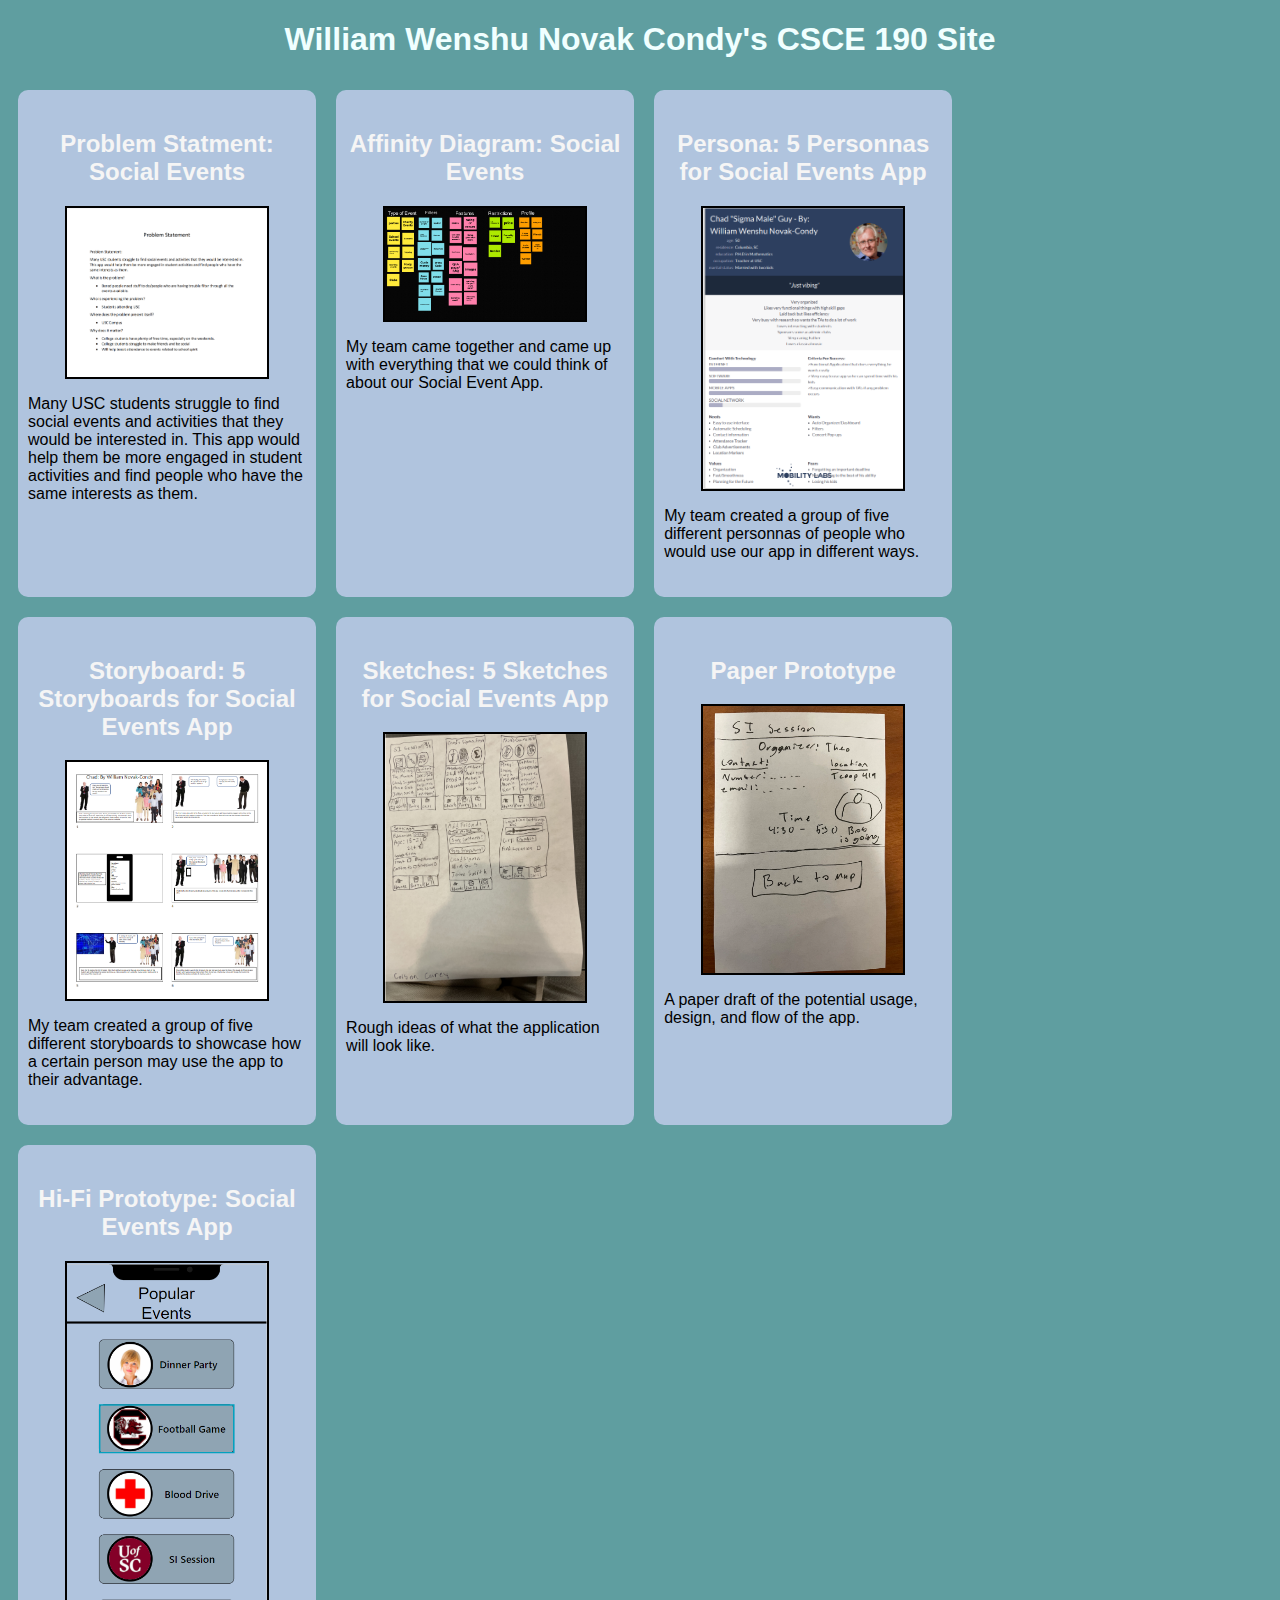
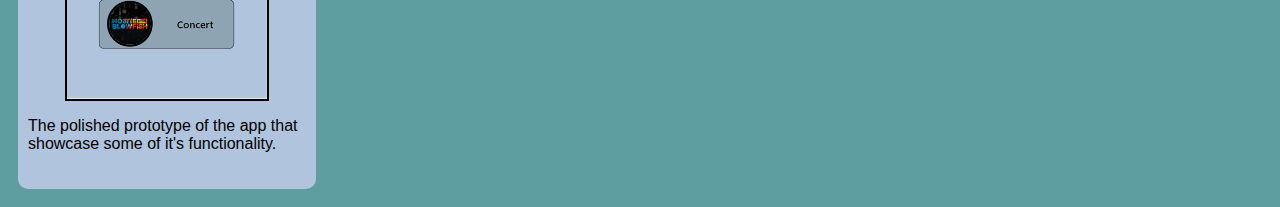
<file: index.html>
<!DOCTYPE html>
<html>
    <head>
        <title>CSCE 190: William Novak-Condy</title>
        <link rel= "stylesheet" href= "styles.css">
    </head>
    <body>
            <h1> William Wenshu Novak Condy's CSCE 190 Site</h1>
            
            <div class="assignments">
                        <!--Problem Statement Assignment-->
                        <section class = "assignment">
                            <a href= "files/Problem Statement.pdf"><h2>Problem Statment: Social Events</h2></a>
                            <a href= "files/Problem Statement.pdf"><img src="Images/Problem Statement.png"></a>
                        <p>
                                Many USC students struggle to find social events and activities that they would be interested in.
                    This app would help them be more engaged in student activities and find people who have the
                    same interests as them.
                        </p>
    
            </section>

            <!-- Affinity Diagram Assignment-->
            <section class = "assignment">
                <a href= "files/CSCE 190 Affinity Diagram.pdf"><h2>Affinity Diagram: Social Events</h2></a>
                <a href= "files/CSCE 190 Affinity Diagram.pdf"><img src="Images/CSCE 190 Affinity Diagram 2.png"></a>
                <p> 
                    My team came together and came up with everything that we could think of about our Social Event App.
                </p>
            </section>


            <!-- Personna Assignment-->
            <section class = "assignment">
                <a href= "files/AllPersonas.pdf"><h2>Persona: 5 Personnas for Social Events App</h2></a>
                <a href= "files/AllPersonas.pdf"><img src="Images/Persona.png"></a>
                    <p> 
                    My team created a group of five different personnas of people who would use our app in different ways.
                    </p>

                </section>



                <!-- Storyboard Assignment-->
            <section class = "assignment">
                <a href= "files/AllStoryboards.pdf"><h2>Storyboard: 5 Storyboards for Social Events App</h2></a>
                <a href= "files/AllStoryboards.pdf"><img src="Images/Storyboard.png"></a>
                    <p> 
                    My team created a group of five different storyboards to showcase how a certain person may use the app to their advantage.
                    </p>

                </section>

                <!-- Sketching Assignment-->
            <section class = "assignment">
                <a href= "files/TeamSketches.pdf"><h2>Sketches: 5 Sketches for Social Events App</h2></a>
                <a href= "files/TeamSketches.pdf"><img src="Images/TeamSketch.png"></a>
                    <p> 
                    Rough ideas of what the application will look like.
                    </p>
                </section>


            </section>
            </section>

            <!-- Paper Prototype Assignment-->
            <section class = "assignment">
            <a href= "https://www.youtube.com/watch?v=c2U2Bs_Zqos"><h2>Paper Prototype</h2></a>
            <a href= "https://www.youtube.com/watch?v=c2U2Bs_Zqos"><img src="Images/PaperPrototype.jpg"></a>
                <p> 
                A paper draft of the potential usage, design, and flow of the app.
                </p>
            </section>

            <!-- Hi-fi Prototype Assignment-->
            <section class = "assignment">
                <a href= "files/Hi-Fi Social App-html (4)/src/index.html"><h2>Hi-Fi Prototype: Social Events App</h2></a>
                <a href= "files/Hi-Fi Social App-html (4)/src/index.html"><img src="Images/hifiprototype.png"></a>
                    <p> 
                    The polished prototype of the app that showcase some of it's functionality.
                    </p>
                </section>
            </div>
 </body>   
</html>
</file>
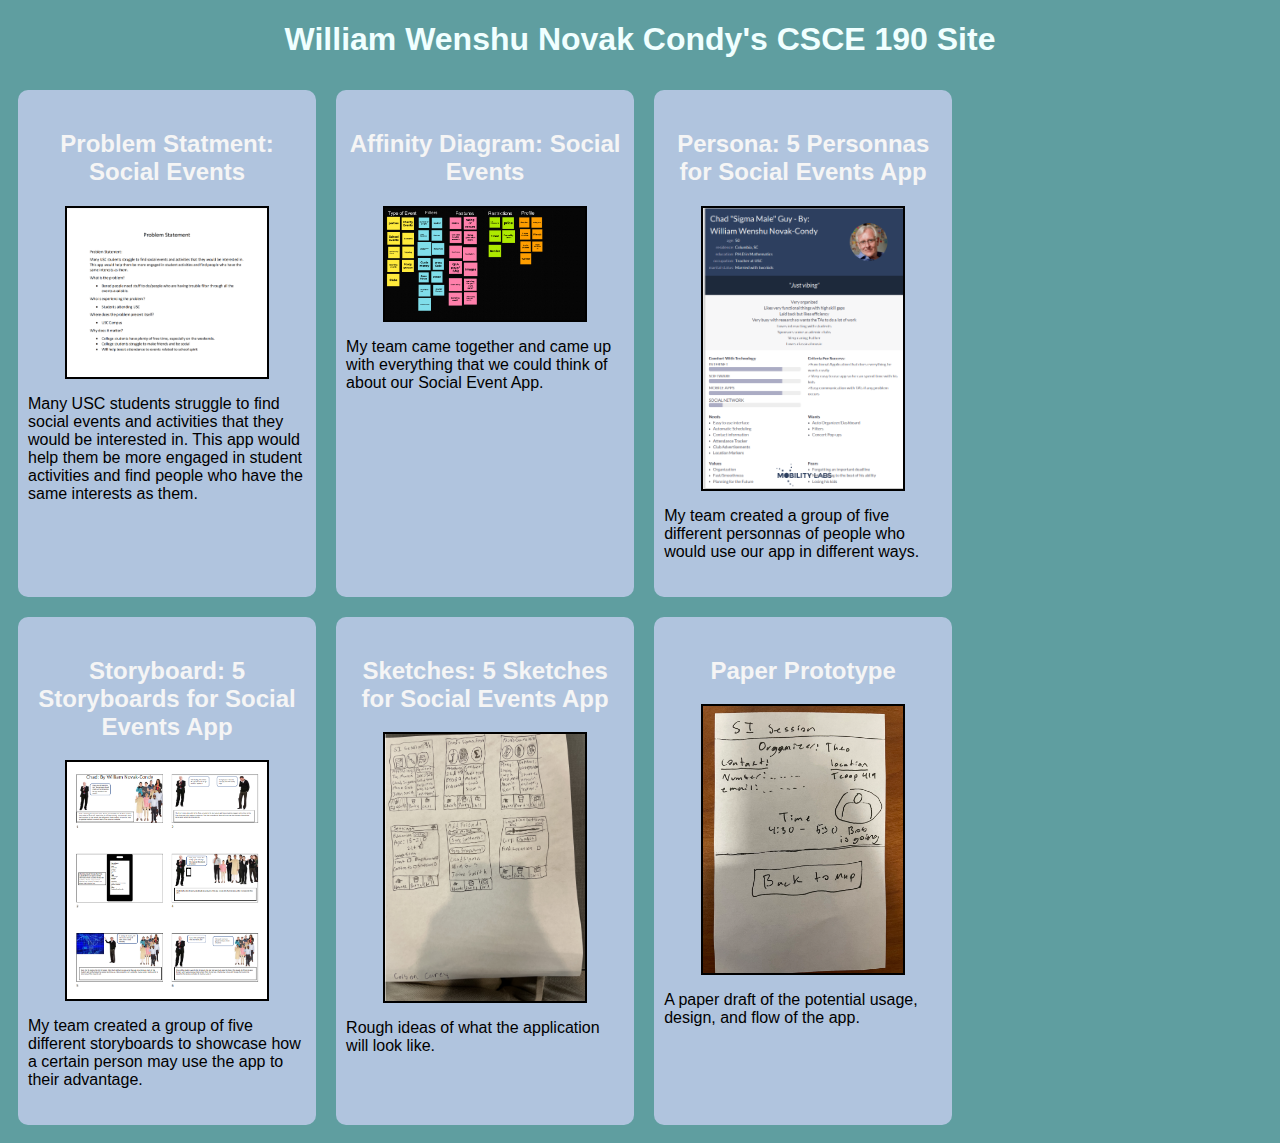
<file: CSCE 190/index.html>
<!DOCTYPE html>
<html>
    <head>
        <title>CSCE 190: William Novak-Condy</title>
        <link rel= "stylesheet" href= "styles.css">
    </head>
    <body>
            <h1> William Wenshu Novak Condy's CSCE 190 Site</h1>
            
            <div class="assignments">
                        <!--Problem Statement Assignment-->
                        <section class = "assignment">
                            <a href= "files/Problem Statement.pdf"><h2>Problem Statment: Social Events</h2></a>
                            <a href= "files/Problem Statement.pdf"><img src="Images/Problem Statement.png"></a>
                        <p>
                                Many USC students struggle to find social events and activities that they would be interested in.
                    This app would help them be more engaged in student activities and find people who have the
                    same interests as them.
                        </p>
    
            </section>

            <!-- Affinity Diagram Assignment-->
            <section class = "assignment">
                <a href= "files/CSCE 190 Affinity Diagram.pdf"><h2>Affinity Diagram: Social Events</h2></a>
                <a href= "files/CSCE 190 Affinity Diagram.pdf"><img src="Images/CSCE 190 Affinity Diagram 2.png"></a>
                <p> 
                    My team came together and came up with everything that we could think of about our Social Event App.
                </p>
            </section>


            <!-- Personna Assignment-->
            <section class = "assignment">
                <a href= "files/AllPersonas.pdf"><h2>Persona: 5 Personnas for Social Events App</h2></a>
                <a href= "files/AllPersonas.pdf"><img src="Images/Persona.png"></a>
                    <p> 
                    My team created a group of five different personnas of people who would use our app in different ways.
                    </p>

                </section>



                <!-- Storyboard Assignment-->
            <section class = "assignment">
                <a href= "files/AllStoryboards.pdf"><h2>Storyboard: 5 Storyboards for Social Events App</h2></a>
                <a href= "files/AllStoryboards.pdf"><img src="Images/Storyboard.png"></a>
                    <p> 
                    My team created a group of five different storyboards to showcase how a certain person may use the app to their advantage.
                    </p>

                </section>

                <!-- Sketching Assignment-->
            <section class = "assignment">
                <a href= "files/TeamSketches.pdf"><h2>Sketches: 5 Sketches for Social Events App</h2></a>
                <a href= "files/TeamSketches.pdf"><img src="Images/TeamSketch.png"></a>
                    <p> 
                    Rough ideas of what the application will look like.
                    </p>
                </section>


            </section>
            </section>

            <!-- Paper Prototype Assignment-->
            <section class = "assignment">
            <a href= "https://www.youtube.com/watch?v=c2U2Bs_Zqos"><h2>Paper Prototype</h2></a>
            <a href= "https://www.youtube.com/watch?v=c2U2Bs_Zqos"><img src="Images/PaperPrototype.jpg"></a>
                <p> 
                A paper draft of the potential usage, design, and flow of the app.
                </p>
            </section>
            </div>
 </body>   
</html>
</file>
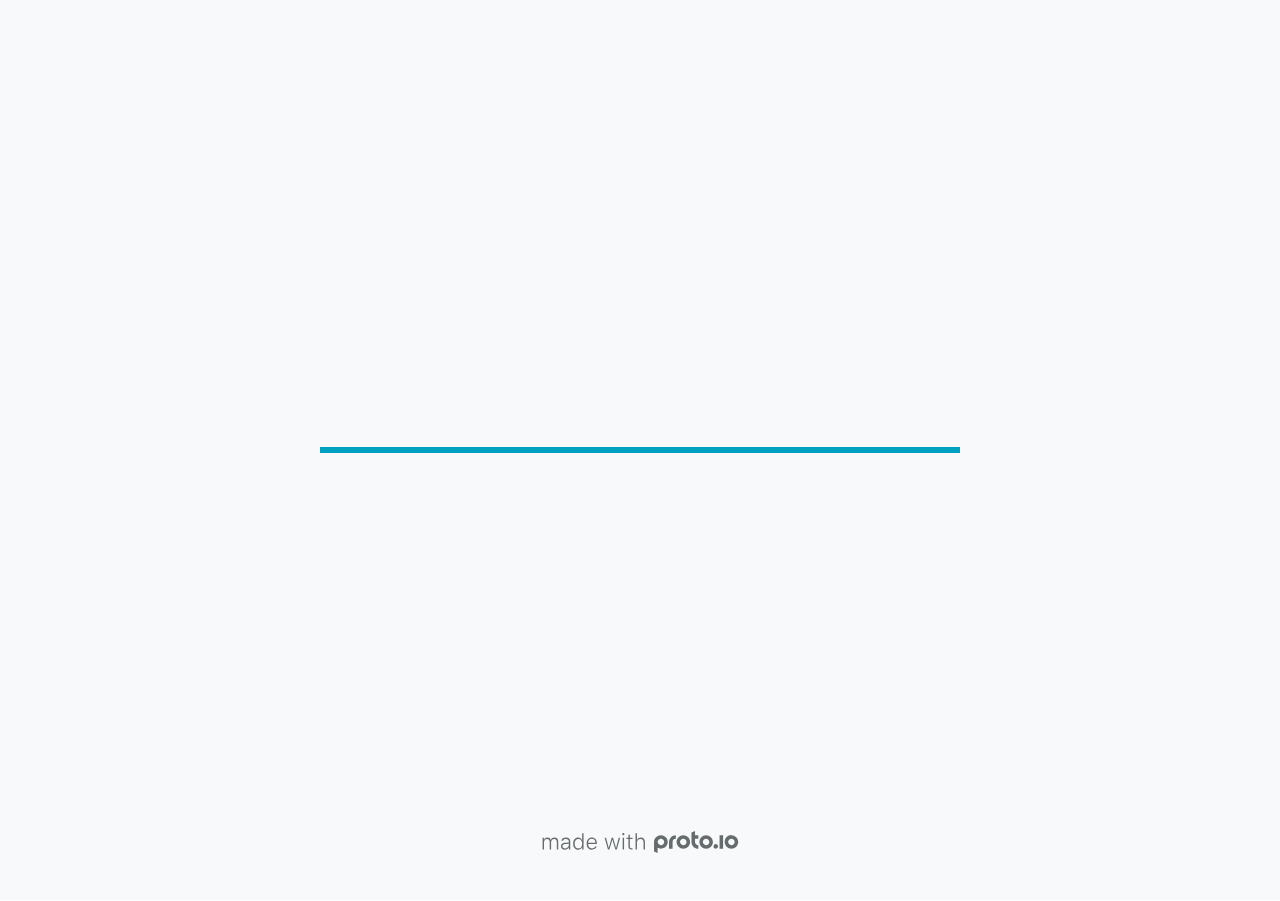
<file: Hi-Fi Social App-html (3)/src/index.html>
<!DOCTYPE HTML>
	<head>

		<meta charset="utf-8">

		<title>Hi-Fi Social App - Proto.io</title>

		
			<meta name="HandheldFriendly" content="True">
			<meta name="MobileOptimized" content="390"> 

			
			
			
			<meta name="viewport" content="minimum-scale=1.00, maximum-scale=1.00, initial-scale=1.00, user-scalable=no, shrink-to-fit=no" />

			
				<meta name="apple-mobile-web-app-capable" content="yes" />
				<meta name="apple-mobile-web-app-status-bar-style" content="black-translucent" />
			

			<meta name="format-detection" content="telephone=no">


			

            
            <link rel="icon" sizes="192x192" href="./src/assets/branding/android-icon-hires.png">
            <link rel="icon" sizes="128x128" href="./src/assets/branding/android-icon.png">

            
            <link href="./src/assets/branding/apple-touch-icon-retina180.png" sizes="180x180" rel="apple-touch-icon">

            
            <link href="./src/assets/branding/apple-touch-icon-retina.png" sizes="114x114" rel="apple-touch-icon">

            
            <link href="./src/assets/branding/apple-touch-icon.png" sizes="57x57" rel="apple-touch-icon">

            
            <link href="./src/assets/branding/startup.png" media="(device-width: 320px)" rel="apple-touch-startup-image">

            
            <link href="./src/assets/branding/startup-retina.png" media="(device-width: 320px) and (device-height: 480px) and (-webkit-device-pixel-ratio: 2)" rel="apple-touch-startup-image">

            
            <link href="./src/assets/branding/startup-568.png" media="(device-width: 320px) and (device-height: 568px) and (-webkit-device-pixel-ratio: 2)" rel="apple-touch-startup-image">

            
            <link href="./src/assets/branding/startup-retina-6.png" media="(device-width: 375px) and (device-height: 667px) and (orientation: portrait) and (-webkit-device-pixel-ratio: 2)" rel="apple-touch-startup-image">

            
            <link href="./src/assets/branding/startup-retina-6plus.png" media="(device-width: 414px) and (device-height: 736px) and (orientation: portrait) and (-webkit-device-pixel-ratio: 3)" rel="apple-touch-startup-image">

            
            <link href="./src/assets/branding/startup-retina-6plus-landscape.png" media="(device-width: 414px) and (device-height: 736px) and (orientation: landscape) and (-webkit-device-pixel-ratio: 3)" rel="apple-touch-startup-image">

            
            <link href="./src/assets/branding/startup-ipad.png" media="(device-width: 768px) and (orientation: portrait)" rel="apple-touch-startup-image">

            
            <link href="./src/assets/branding/startup-ipad-landscape.png" media="(device-width: 768px) and (orientation: landscape)" rel="apple-touch-startup-image">

            
            <link href="./src/assets/branding/startup-ipad-retina.png" media="(device-width: 768px) and (orientation: portrait) and (-webkit-device-pixel-ratio: 2)" rel="apple-touch-startup-image">

            
            <link href="./src/assets/branding/startup-ipad-landscape-retina.png" media="(device-width: 768px) and (orientation: landscape) and (-webkit-device-pixel-ratio: 2)" rel="apple-touch-startup-image">

            
            <link href="./src/assets/branding/startup-ipad-pro.png" media="(device-width: 1024px) and (orientation: portrait) and (-webkit-device-pixel-ratio: 2)" rel="apple-touch-startup-image">

            
            <link href="./src/assets/branding/startup-ipad-pro-landscape.png" media="(device-width: 1024px) and (orientation: landscape) and (-webkit-device-pixel-ratio: 2)" rel="apple-touch-startup-image">

			<meta http-equiv="cleartype" content="on"> 


			 
		    <script type="text/javascript" src="./scripts/plugins/jquery/jquery.js"></script>

			
				<link rel="stylesheet" href="./stylesheets/player-export.css" />
				<script type="text/javascript" src="./scripts/player-export.js"></script>
			

			
			<script type="text/javascript" src="./libraries/common/components.js"></script> 
			<link type="text/css" rel="Stylesheet" href="./libraries/common/components.1.00.css" /> 

			
					<script type="text/javascript" src="./libraries/generic2/components.js"></script> 
					<link type="text/css" rel="Stylesheet" href="./libraries/generic2/components.1.00.css" /> 
				
					<script type="text/javascript" src="./libraries/ios9/components.js"></script> 
					<link type="text/css" rel="Stylesheet" href="./libraries/ios9/components.1.00.css" /> 
				
				<script type="text/javascript" src="./data/data.js"></script> 
			

		<style>
			body { width: 390px; height: 844px; }
			.landscape, .landscape .prx-page { min-height: 390px; }
			.portrait, .portrait .prx-page { min-height: 844px; }
		</style>

		<script type="text/javascript">

			prx.ver = '6.7.8.0';
			prx.url.account = 'https://colsoncarey.proto.io';
			prx.url.staticassets = 'https://gal.proto.io';
			prx.url.devices = 'https://dteyv52hbg2at.cloudfront.net/devices';
			prx.url.static = 'https://dteyv52hbg2at.cloudfront.net';
			prx.url.siteurl = 'proto.io';
			prx.url.crossmsg = 'https://colsoncarey.proto.io';

			prx.nodejsassetsserver = {};
			prx.nodejsassetsserver.host = ".proto.io";
			prx.nodejsassetsserver.subdomainprefix = "https://a3";
			prx.nodejsassetsserver.maxsubdomains = "20";

			prx.device_library = 'ios9';
			prx.devices[prx.device] = {
				name: prx.device
				,defaultOrientation: 'portrait'
				,portrait_applies: 1 //new
				,portrait: [390,844]
				,landscape_applies: 1 //new
				,landscape: [844,390]
				,allow_orientation_change: 1 //new
				,statusbar_skin: 'default' // new
				,statusbarheightportrait: 0
				,statusbarheightlandscape: 0
				,navigationbar_skin: 'default' //new
				,navigationbarheightportrait: 0
				,navigationbarheightlandscape: 0
				,normalportrait: [390,844]
				,normallandscape: [844,390]
				,device_s3bucket: '66bd5b4d-9b18-415d-a8ee-066fc410e14c'
				,dpr: '1.00'
				,deviceType: "iphonex"
                ,showiPhoneXNotch: true
                ,hasCustomSkinNotch: false
				,appleWatchRoundedCorners: false
				,scrollType: "default"
				,initialscale: 1.00
				,targetdensitydpi: "device-dpi"
			}
			// save a copy of the device in the player state
			prx.currentPlayerStatus.projectDevice = prx.toolbox.clone(prx.devices[prx.device]);
			prx.currentPlayerStatus.targetDevice = {"ISANDROIDTABLET":0,"ISIPOD":0,"ISCHROME":0,"ISIOS":1,"ISMSIE":0,"ISMOZILLA":0,"isAndroid-Pad":0,"ISOPERA":0,"ISWEBKIT":0,"SOSVERSION":{"CBUILDVER":"","CMAJORVER":"","CMINORVER":"","CTEXT":"","IMINORVER":0,"IMAJORVER":0,"IBUILDVER":0},"ISIPAD":0,"ISMOBILE":1,"ISSAFARI":0,"ISIPHONE":1,"ISWINDOWS":0,"ISWINDOWSTOUCH":0,"ISDEVICE":1,"ISANDROID":0,"ISCUSTOM":0};
			prx.releaseChannel = 'stable';

			prx.projectsettings.id = 'bec84bb4-b63f-4eba-8803-5ae26b6bcdad';
			prx.projectsettings.s3b = 'colsoncarey-1254880-7004455e-0409-fa27-66b8610d7a240515';
			prx.projectsettings.account = 'colsoncarey';
			prx.projectsettings.statusbar = '0'; 
			prx.projectsettings.statusbarapplies = '0';
			prx.projectsettings.navigationbar = '0';
			prx.projectsettings.navigationbarapplies = '0';
			prx.projectsettings.initialpageid = -1;
			
			
			prx.projectsettings.flashactions = 1;
			prx.projectsettings.gatrackingcode = '';

			prx.export2html = '1' == true;
			prx.mobPlayer = 0;

			prx.user.country = 'US';

			prx.s3Links = []; 
			var sLinkedAssets = [];
			
				sLinkedAssets["pbec84bb4-b63f-4eba-8803-5ae26b6bcdad_172751ebca3767cb9290861b81d60f37"]="https://www.google.com/imgres?imgurl=https%3A%2F%2Fmedia.istockphoto.com%2Fphotos%2Fstudent-going-for-the-lecture-picture-id966521024%3Fk%3D20%26m%3D966521024%26s%3D612x612%26w%3D0%26h%3DoEEwKKXL5QI44IfzssEekX26BaJORPOgLOf1wfQeo5w%3D&imgrefurl=https%3A%2F%2Fwww.istockphoto.com%2Fphotos%2Fcollege-gir";
				

			prx.csrf_token = '97B6974CE35E56802E19DC6265D32B6061FC232113647ACD061CE54824C1DF7A';

            

            
                            prx.assetsAccessToken = "eyJ0eXAiOiJKV1QiLCJhbGciOiJIUzI1NiJ9.eyJkIjp7InVpZCI6Ii0xIiwicHJvamVjdF9pZCI6ImJlYzg0YmI0LWI2M2YtNGViYS04ODAzLTVhZTI2YjZiY2RhZCJ9LCJ2IjowLCJleHAiOjE2MzgzOTAzNDgsImlhdCI6MTYzODIxMDM0OH0.RCWgrAP6sgaIIWoPRLp2bnu2SQqqfYaDRtaM3Qw7gAQ";

			prx.iniPlayer.iniPreLoad();

		</script>
	</head>

	

			<body class="player device-cursor-touch mobile-device-true " " id="mbd" >

				
					<div id='iphoneX-notch-player'>
						<span class="iphoneX-notch-corners"></span>
					</div>
				
				<div id="window-wrapper">
					<div id="dragarea"></div>
					<div id="statusbar"></div>
					<div id="underlay" style=""></div>

					<div class="prx-page" data-role="page" id="p-1" data-id="1"></div>
					
								<div class="prx-page" data-role="page" id="p-2" data-id="2"></div>
							
								<div class="prx-page" data-role="page" id="p-3" data-id="3"></div>
							
								<div class="prx-page" data-role="page" id="p-4" data-id="4"></div>
							
								<div class="prx-page" data-role="page" id="p-5" data-id="5"></div>
							
								<div class="prx-page" data-role="page" id="p-6" data-id="6"></div>
							
								<div class="prx-page" data-role="page" id="p-7" data-id="7"></div>
							
								<div class="prx-page" data-role="page" id="p-8" data-id="8"></div>
							
								<div class="prx-page" data-role="page" id="p-9" data-id="9"></div>
							
								<div class="prx-page" data-role="page" id="p-10" data-id="10"></div>
							
								<div class="prx-page" data-role="page" id="p-11" data-id="11"></div>
							
								<div class="prx-page" data-role="page" id="p-12" data-id="12"></div>
							
					<div id="navigationbar"></div>
					<div id="overlay"></div>
					<div id="trash"></div>
					<div id="quick-audios"></div>
				</div>

				 
			<div id="loader-wrapper">
				
				<div class="progress">
					<div class="progress-bar"></div>
				</div>
				<div id="poweredby"></div>
			</div>
			


			</body>
		

</html>
</file>
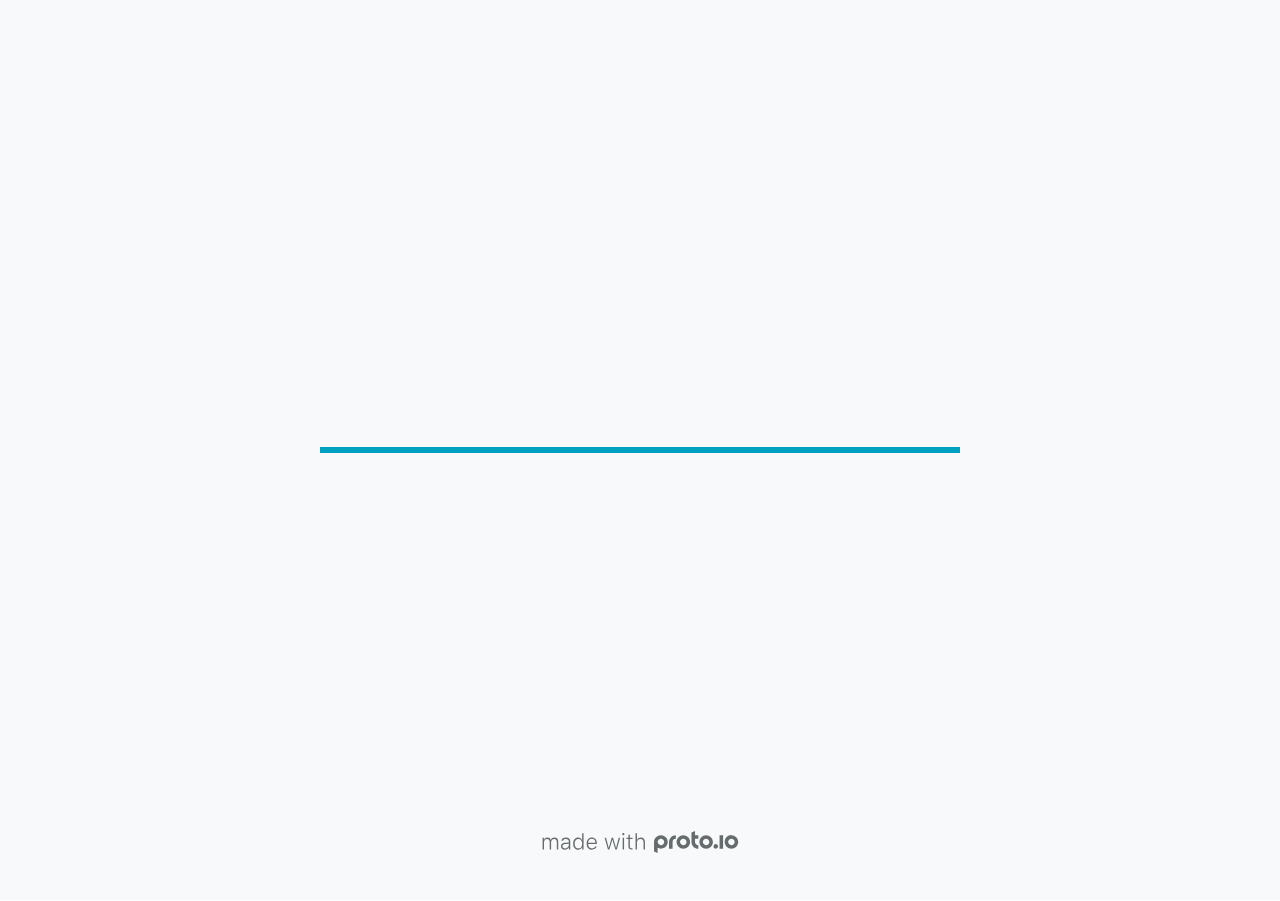
<file: files/Hi-Fi Social App-html (1)/src/index.html>
<!DOCTYPE HTML>
	<head>

		<meta charset="utf-8">

		<title>Hi-Fi Social App - Proto.io</title>

		
			<meta name="HandheldFriendly" content="True">
			<meta name="MobileOptimized" content="390"> 

			
			
			
			<meta name="viewport" content="minimum-scale=1.00, maximum-scale=1.00, initial-scale=1.00, user-scalable=no, shrink-to-fit=no" />

			
				<meta name="apple-mobile-web-app-capable" content="yes" />
				<meta name="apple-mobile-web-app-status-bar-style" content="black-translucent" />
			

			<meta name="format-detection" content="telephone=no">


			

            
            <link rel="icon" sizes="192x192" href="./src/assets/branding/android-icon-hires.png">
            <link rel="icon" sizes="128x128" href="./src/assets/branding/android-icon.png">

            
            <link href="./src/assets/branding/apple-touch-icon-retina180.png" sizes="180x180" rel="apple-touch-icon">

            
            <link href="./src/assets/branding/apple-touch-icon-retina.png" sizes="114x114" rel="apple-touch-icon">

            
            <link href="./src/assets/branding/apple-touch-icon.png" sizes="57x57" rel="apple-touch-icon">

            
            <link href="./src/assets/branding/startup.png" media="(device-width: 320px)" rel="apple-touch-startup-image">

            
            <link href="./src/assets/branding/startup-retina.png" media="(device-width: 320px) and (device-height: 480px) and (-webkit-device-pixel-ratio: 2)" rel="apple-touch-startup-image">

            
            <link href="./src/assets/branding/startup-568.png" media="(device-width: 320px) and (device-height: 568px) and (-webkit-device-pixel-ratio: 2)" rel="apple-touch-startup-image">

            
            <link href="./src/assets/branding/startup-retina-6.png" media="(device-width: 375px) and (device-height: 667px) and (orientation: portrait) and (-webkit-device-pixel-ratio: 2)" rel="apple-touch-startup-image">

            
            <link href="./src/assets/branding/startup-retina-6plus.png" media="(device-width: 414px) and (device-height: 736px) and (orientation: portrait) and (-webkit-device-pixel-ratio: 3)" rel="apple-touch-startup-image">

            
            <link href="./src/assets/branding/startup-retina-6plus-landscape.png" media="(device-width: 414px) and (device-height: 736px) and (orientation: landscape) and (-webkit-device-pixel-ratio: 3)" rel="apple-touch-startup-image">

            
            <link href="./src/assets/branding/startup-ipad.png" media="(device-width: 768px) and (orientation: portrait)" rel="apple-touch-startup-image">

            
            <link href="./src/assets/branding/startup-ipad-landscape.png" media="(device-width: 768px) and (orientation: landscape)" rel="apple-touch-startup-image">

            
            <link href="./src/assets/branding/startup-ipad-retina.png" media="(device-width: 768px) and (orientation: portrait) and (-webkit-device-pixel-ratio: 2)" rel="apple-touch-startup-image">

            
            <link href="./src/assets/branding/startup-ipad-landscape-retina.png" media="(device-width: 768px) and (orientation: landscape) and (-webkit-device-pixel-ratio: 2)" rel="apple-touch-startup-image">

            
            <link href="./src/assets/branding/startup-ipad-pro.png" media="(device-width: 1024px) and (orientation: portrait) and (-webkit-device-pixel-ratio: 2)" rel="apple-touch-startup-image">

            
            <link href="./src/assets/branding/startup-ipad-pro-landscape.png" media="(device-width: 1024px) and (orientation: landscape) and (-webkit-device-pixel-ratio: 2)" rel="apple-touch-startup-image">

			<meta http-equiv="cleartype" content="on"> 


			 
		    <script type="text/javascript" src="./scripts/plugins/jquery/jquery.js"></script>

			
				<link rel="stylesheet" href="./stylesheets/player-export.css" />
				<script type="text/javascript" src="./scripts/player-export.js"></script>
			

			
			<script type="text/javascript" src="./libraries/common/components.js"></script> 
			<link type="text/css" rel="Stylesheet" href="./libraries/common/components.1.00.css" /> 

			
					<script type="text/javascript" src="./libraries/generic2/components.js"></script> 
					<link type="text/css" rel="Stylesheet" href="./libraries/generic2/components.1.00.css" /> 
				
					<script type="text/javascript" src="./libraries/ios9/components.js"></script> 
					<link type="text/css" rel="Stylesheet" href="./libraries/ios9/components.1.00.css" /> 
				
				<script type="text/javascript" src="./data/data.js"></script> 
			

		<style>
			body { width: 390px; height: 844px; }
			.landscape, .landscape .prx-page { min-height: 390px; }
			.portrait, .portrait .prx-page { min-height: 844px; }
		</style>

		<script type="text/javascript">

			prx.ver = '6.7.7.1';
			prx.url.account = 'https://colsoncarey.proto.io';
			prx.url.staticassets = 'https://gal.proto.io';
			prx.url.devices = 'https://dteyv52hbg2at.cloudfront.net/devices';
			prx.url.static = 'https://dteyv52hbg2at.cloudfront.net';
			prx.url.siteurl = 'proto.io';
			prx.url.crossmsg = 'https://colsoncarey.proto.io';

			prx.nodejsassetsserver = {};
			prx.nodejsassetsserver.host = ".proto.io";
			prx.nodejsassetsserver.subdomainprefix = "https://a3";
			prx.nodejsassetsserver.maxsubdomains = "20";

			prx.device_library = 'ios9';
			prx.devices[prx.device] = {
				name: prx.device
				,defaultOrientation: 'portrait'
				,portrait_applies: 1 //new
				,portrait: [390,844]
				,landscape_applies: 1 //new
				,landscape: [844,390]
				,allow_orientation_change: 1 //new
				,statusbar_skin: 'default' // new
				,statusbarheightportrait: 0
				,statusbarheightlandscape: 0
				,navigationbar_skin: 'default' //new
				,navigationbarheightportrait: 0
				,navigationbarheightlandscape: 0
				,normalportrait: [390,844]
				,normallandscape: [844,390]
				,device_s3bucket: '66bd5b4d-9b18-415d-a8ee-066fc410e14c'
				,dpr: '1.00'
				,deviceType: "iphonex"
                ,showiPhoneXNotch: true
                ,hasCustomSkinNotch: false
				,appleWatchRoundedCorners: false
				,scrollType: "default"
				,initialscale: 1.00
				,targetdensitydpi: "device-dpi"
			}
			// save a copy of the device in the player state
			prx.currentPlayerStatus.projectDevice = prx.toolbox.clone(prx.devices[prx.device]);
			prx.currentPlayerStatus.targetDevice = {"ISANDROIDTABLET":0,"ISIPOD":0,"ISCHROME":0,"ISIOS":1,"ISMSIE":0,"ISMOZILLA":0,"isAndroid-Pad":0,"ISOPERA":0,"ISWEBKIT":0,"SOSVERSION":{"CBUILDVER":"","CMAJORVER":"","CMINORVER":"","CTEXT":"","IMINORVER":0,"IMAJORVER":0,"IBUILDVER":0},"ISIPAD":0,"ISMOBILE":1,"ISSAFARI":0,"ISIPHONE":1,"ISWINDOWS":0,"ISWINDOWSTOUCH":0,"ISDEVICE":1,"ISANDROID":0,"ISCUSTOM":0};
			prx.releaseChannel = 'stable';

			prx.projectsettings.id = 'bec84bb4-b63f-4eba-8803-5ae26b6bcdad';
			prx.projectsettings.s3b = 'colsoncarey-1254880-7004455e-0409-fa27-66b8610d7a240515';
			prx.projectsettings.account = 'colsoncarey';
			prx.projectsettings.statusbar = '0'; 
			prx.projectsettings.statusbarapplies = '0';
			prx.projectsettings.navigationbar = '0';
			prx.projectsettings.navigationbarapplies = '0';
			prx.projectsettings.initialpageid = -1;
			
			
			prx.projectsettings.flashactions = 1;
			prx.projectsettings.gatrackingcode = '';

			prx.export2html = '1' == true;
			prx.mobPlayer = 0;

			prx.user.country = 'US';

			prx.s3Links = []; 
			var sLinkedAssets = [];
			
				sLinkedAssets["pbec84bb4-b63f-4eba-8803-5ae26b6bcdad_172751ebca3767cb9290861b81d60f37"]="https://www.google.com/imgres?imgurl=https%3A%2F%2Fmedia.istockphoto.com%2Fphotos%2Fstudent-going-for-the-lecture-picture-id966521024%3Fk%3D20%26m%3D966521024%26s%3D612x612%26w%3D0%26h%3DoEEwKKXL5QI44IfzssEekX26BaJORPOgLOf1wfQeo5w%3D&imgrefurl=https%3A%2F%2Fwww.istockphoto.com%2Fphotos%2Fcollege-gir";
				

			prx.csrf_token = '0CC2EBD2D435696A7382D52516FE9655821A4A488F90DF25199623BED7A0A8D8';

            

            
                            prx.assetsAccessToken = "eyJ0eXAiOiJKV1QiLCJhbGciOiJIUzI1NiJ9.eyJkIjp7InVpZCI6Ii0xIiwicHJvamVjdF9pZCI6ImJlYzg0YmI0LWI2M2YtNGViYS04ODAzLTVhZTI2YjZiY2RhZCJ9LCJ2IjowLCJleHAiOjE2Mzc4MTcxNjAsImlhdCI6MTYzNzYzNzE2MH0.u1hRA1qisfQFBBHOw1sSktEMMYGcZNK_2mM2GQg_36A";

			prx.iniPlayer.iniPreLoad();

		</script>
	</head>

	

			<body class="player device-cursor-touch mobile-device-true " " id="mbd" >

				
					<div id='iphoneX-notch-player'>
						<span class="iphoneX-notch-corners"></span>
					</div>
				
				<div id="window-wrapper">
					<div id="dragarea"></div>
					<div id="statusbar"></div>
					<div id="underlay" style=""></div>

					<div class="prx-page" data-role="page" id="p-1" data-id="1"></div>
					
								<div class="prx-page" data-role="page" id="p-2" data-id="2"></div>
							
								<div class="prx-page" data-role="page" id="p-3" data-id="3"></div>
							
								<div class="prx-page" data-role="page" id="p-4" data-id="4"></div>
							
								<div class="prx-page" data-role="page" id="p-5" data-id="5"></div>
							
								<div class="prx-page" data-role="page" id="p-6" data-id="6"></div>
							
								<div class="prx-page" data-role="page" id="p-7" data-id="7"></div>
							
								<div class="prx-page" data-role="page" id="p-8" data-id="8"></div>
							
								<div class="prx-page" data-role="page" id="p-9" data-id="9"></div>
							
								<div class="prx-page" data-role="page" id="p-10" data-id="10"></div>
							
					<div id="navigationbar"></div>
					<div id="overlay"></div>
					<div id="trash"></div>
					<div id="quick-audios"></div>
				</div>

				 
			<div id="loader-wrapper">
				
				<div class="progress">
					<div class="progress-bar"></div>
				</div>
				<div id="poweredby"></div>
			</div>
			


			</body>
		

</html>
</file>
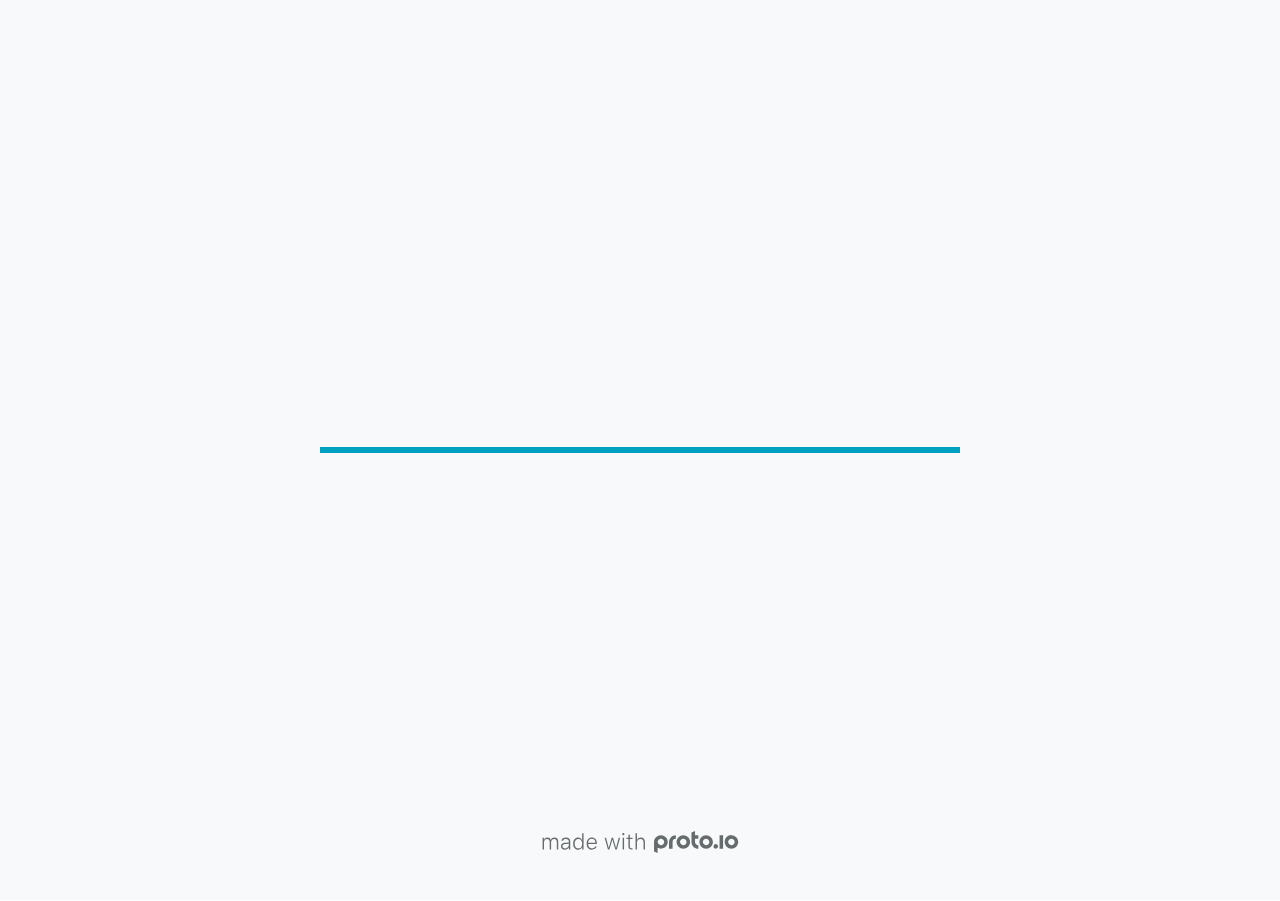
<file: files/Hi-Fi Social App-html (2)/src/index.html>
<!DOCTYPE HTML>
	<head>

		<meta charset="utf-8">

		<title>Hi-Fi Social App - Proto.io</title>

		
			<meta name="HandheldFriendly" content="True">
			<meta name="MobileOptimized" content="390"> 

			
			
			
			<meta name="viewport" content="minimum-scale=1.00, maximum-scale=1.00, initial-scale=1.00, user-scalable=no, shrink-to-fit=no" />

			
				<meta name="apple-mobile-web-app-capable" content="yes" />
				<meta name="apple-mobile-web-app-status-bar-style" content="black-translucent" />
			

			<meta name="format-detection" content="telephone=no">


			

            
            <link rel="icon" sizes="192x192" href="./src/assets/branding/android-icon-hires.png">
            <link rel="icon" sizes="128x128" href="./src/assets/branding/android-icon.png">

            
            <link href="./src/assets/branding/apple-touch-icon-retina180.png" sizes="180x180" rel="apple-touch-icon">

            
            <link href="./src/assets/branding/apple-touch-icon-retina.png" sizes="114x114" rel="apple-touch-icon">

            
            <link href="./src/assets/branding/apple-touch-icon.png" sizes="57x57" rel="apple-touch-icon">

            
            <link href="./src/assets/branding/startup.png" media="(device-width: 320px)" rel="apple-touch-startup-image">

            
            <link href="./src/assets/branding/startup-retina.png" media="(device-width: 320px) and (device-height: 480px) and (-webkit-device-pixel-ratio: 2)" rel="apple-touch-startup-image">

            
            <link href="./src/assets/branding/startup-568.png" media="(device-width: 320px) and (device-height: 568px) and (-webkit-device-pixel-ratio: 2)" rel="apple-touch-startup-image">

            
            <link href="./src/assets/branding/startup-retina-6.png" media="(device-width: 375px) and (device-height: 667px) and (orientation: portrait) and (-webkit-device-pixel-ratio: 2)" rel="apple-touch-startup-image">

            
            <link href="./src/assets/branding/startup-retina-6plus.png" media="(device-width: 414px) and (device-height: 736px) and (orientation: portrait) and (-webkit-device-pixel-ratio: 3)" rel="apple-touch-startup-image">

            
            <link href="./src/assets/branding/startup-retina-6plus-landscape.png" media="(device-width: 414px) and (device-height: 736px) and (orientation: landscape) and (-webkit-device-pixel-ratio: 3)" rel="apple-touch-startup-image">

            
            <link href="./src/assets/branding/startup-ipad.png" media="(device-width: 768px) and (orientation: portrait)" rel="apple-touch-startup-image">

            
            <link href="./src/assets/branding/startup-ipad-landscape.png" media="(device-width: 768px) and (orientation: landscape)" rel="apple-touch-startup-image">

            
            <link href="./src/assets/branding/startup-ipad-retina.png" media="(device-width: 768px) and (orientation: portrait) and (-webkit-device-pixel-ratio: 2)" rel="apple-touch-startup-image">

            
            <link href="./src/assets/branding/startup-ipad-landscape-retina.png" media="(device-width: 768px) and (orientation: landscape) and (-webkit-device-pixel-ratio: 2)" rel="apple-touch-startup-image">

            
            <link href="./src/assets/branding/startup-ipad-pro.png" media="(device-width: 1024px) and (orientation: portrait) and (-webkit-device-pixel-ratio: 2)" rel="apple-touch-startup-image">

            
            <link href="./src/assets/branding/startup-ipad-pro-landscape.png" media="(device-width: 1024px) and (orientation: landscape) and (-webkit-device-pixel-ratio: 2)" rel="apple-touch-startup-image">

			<meta http-equiv="cleartype" content="on"> 


			 
		    <script type="text/javascript" src="./scripts/plugins/jquery/jquery.js"></script>

			
				<link rel="stylesheet" href="./stylesheets/player-export.css" />
				<script type="text/javascript" src="./scripts/player-export.js"></script>
			

			
			<script type="text/javascript" src="./libraries/common/components.js"></script> 
			<link type="text/css" rel="Stylesheet" href="./libraries/common/components.1.00.css" /> 

			
					<script type="text/javascript" src="./libraries/generic2/components.js"></script> 
					<link type="text/css" rel="Stylesheet" href="./libraries/generic2/components.1.00.css" /> 
				
					<script type="text/javascript" src="./libraries/ios9/components.js"></script> 
					<link type="text/css" rel="Stylesheet" href="./libraries/ios9/components.1.00.css" /> 
				
				<script type="text/javascript" src="./data/data.js"></script> 
			

		<style>
			body { width: 390px; height: 844px; }
			.landscape, .landscape .prx-page { min-height: 390px; }
			.portrait, .portrait .prx-page { min-height: 844px; }
		</style>

		<script type="text/javascript">

			prx.ver = '6.7.7.1';
			prx.url.account = 'https://colsoncarey.proto.io';
			prx.url.staticassets = 'https://gal.proto.io';
			prx.url.devices = 'https://dteyv52hbg2at.cloudfront.net/devices';
			prx.url.static = 'https://dteyv52hbg2at.cloudfront.net';
			prx.url.siteurl = 'proto.io';
			prx.url.crossmsg = 'https://colsoncarey.proto.io';

			prx.nodejsassetsserver = {};
			prx.nodejsassetsserver.host = ".proto.io";
			prx.nodejsassetsserver.subdomainprefix = "https://a3";
			prx.nodejsassetsserver.maxsubdomains = "20";

			prx.device_library = 'ios9';
			prx.devices[prx.device] = {
				name: prx.device
				,defaultOrientation: 'portrait'
				,portrait_applies: 1 //new
				,portrait: [390,844]
				,landscape_applies: 1 //new
				,landscape: [844,390]
				,allow_orientation_change: 1 //new
				,statusbar_skin: 'default' // new
				,statusbarheightportrait: 0
				,statusbarheightlandscape: 0
				,navigationbar_skin: 'default' //new
				,navigationbarheightportrait: 0
				,navigationbarheightlandscape: 0
				,normalportrait: [390,844]
				,normallandscape: [844,390]
				,device_s3bucket: '66bd5b4d-9b18-415d-a8ee-066fc410e14c'
				,dpr: '1.00'
				,deviceType: "iphonex"
                ,showiPhoneXNotch: true
                ,hasCustomSkinNotch: false
				,appleWatchRoundedCorners: false
				,scrollType: "default"
				,initialscale: 1.00
				,targetdensitydpi: "device-dpi"
			}
			// save a copy of the device in the player state
			prx.currentPlayerStatus.projectDevice = prx.toolbox.clone(prx.devices[prx.device]);
			prx.currentPlayerStatus.targetDevice = {"ISANDROIDTABLET":0,"ISIPOD":0,"ISCHROME":0,"ISIOS":1,"ISMSIE":0,"ISMOZILLA":0,"isAndroid-Pad":0,"ISOPERA":0,"ISWEBKIT":0,"SOSVERSION":{"CBUILDVER":"","CMAJORVER":"","CMINORVER":"","CTEXT":"","IMINORVER":0,"IMAJORVER":0,"IBUILDVER":0},"ISIPAD":0,"ISMOBILE":1,"ISSAFARI":0,"ISIPHONE":1,"ISWINDOWS":0,"ISWINDOWSTOUCH":0,"ISDEVICE":1,"ISANDROID":0,"ISCUSTOM":0};
			prx.releaseChannel = 'stable';

			prx.projectsettings.id = 'bec84bb4-b63f-4eba-8803-5ae26b6bcdad';
			prx.projectsettings.s3b = 'colsoncarey-1254880-7004455e-0409-fa27-66b8610d7a240515';
			prx.projectsettings.account = 'colsoncarey';
			prx.projectsettings.statusbar = '0'; 
			prx.projectsettings.statusbarapplies = '0';
			prx.projectsettings.navigationbar = '0';
			prx.projectsettings.navigationbarapplies = '0';
			prx.projectsettings.initialpageid = -1;
			
			
			prx.projectsettings.flashactions = 1;
			prx.projectsettings.gatrackingcode = '';

			prx.export2html = '1' == true;
			prx.mobPlayer = 0;

			prx.user.country = 'US';

			prx.s3Links = []; 
			var sLinkedAssets = [];
			
				sLinkedAssets["pbec84bb4-b63f-4eba-8803-5ae26b6bcdad_172751ebca3767cb9290861b81d60f37"]="https://www.google.com/imgres?imgurl=https%3A%2F%2Fmedia.istockphoto.com%2Fphotos%2Fstudent-going-for-the-lecture-picture-id966521024%3Fk%3D20%26m%3D966521024%26s%3D612x612%26w%3D0%26h%3DoEEwKKXL5QI44IfzssEekX26BaJORPOgLOf1wfQeo5w%3D&imgrefurl=https%3A%2F%2Fwww.istockphoto.com%2Fphotos%2Fcollege-gir";
				

			prx.csrf_token = 'DACF45D29BE36556B0D79EA19667A9F8E7BEB418E385B744B3254DA775E156D0';

            

            
                            prx.assetsAccessToken = "eyJ0eXAiOiJKV1QiLCJhbGciOiJIUzI1NiJ9.eyJkIjp7InVpZCI6Ii0xIiwicHJvamVjdF9pZCI6ImJlYzg0YmI0LWI2M2YtNGViYS04ODAzLTVhZTI2YjZiY2RhZCJ9LCJ2IjowLCJleHAiOjE2Mzc4MTgxODcsImlhdCI6MTYzNzYzODE4N30.na87Z4_VRDGTafhUd2syTMFPOsifoplpaL6zrKj4AK8";

			prx.iniPlayer.iniPreLoad();

		</script>
	</head>

	

			<body class="player device-cursor-touch mobile-device-true " " id="mbd" >

				
					<div id='iphoneX-notch-player'>
						<span class="iphoneX-notch-corners"></span>
					</div>
				
				<div id="window-wrapper">
					<div id="dragarea"></div>
					<div id="statusbar"></div>
					<div id="underlay" style=""></div>

					<div class="prx-page" data-role="page" id="p-1" data-id="1"></div>
					
								<div class="prx-page" data-role="page" id="p-2" data-id="2"></div>
							
								<div class="prx-page" data-role="page" id="p-3" data-id="3"></div>
							
								<div class="prx-page" data-role="page" id="p-4" data-id="4"></div>
							
								<div class="prx-page" data-role="page" id="p-5" data-id="5"></div>
							
								<div class="prx-page" data-role="page" id="p-6" data-id="6"></div>
							
								<div class="prx-page" data-role="page" id="p-7" data-id="7"></div>
							
								<div class="prx-page" data-role="page" id="p-8" data-id="8"></div>
							
								<div class="prx-page" data-role="page" id="p-9" data-id="9"></div>
							
								<div class="prx-page" data-role="page" id="p-10" data-id="10"></div>
							
					<div id="navigationbar"></div>
					<div id="overlay"></div>
					<div id="trash"></div>
					<div id="quick-audios"></div>
				</div>

				 
			<div id="loader-wrapper">
				
				<div class="progress">
					<div class="progress-bar"></div>
				</div>
				<div id="poweredby"></div>
			</div>
			


			</body>
		

</html>
</file>
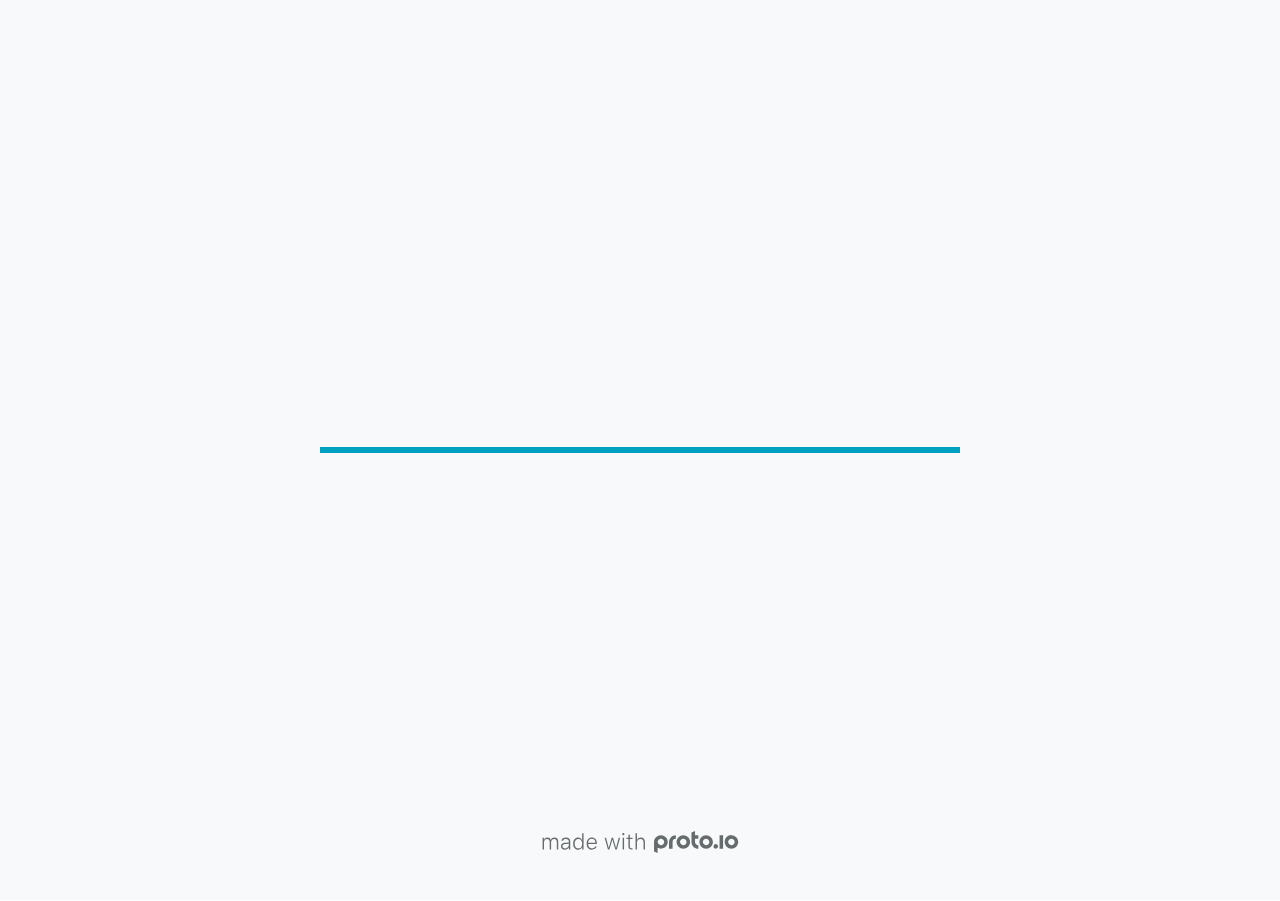
<file: files/Hi-Fi Social App-html (4)/src/index.html>
<!DOCTYPE HTML>
	<head>

		<meta charset="utf-8">

		<title>Hi-Fi Social App - Proto.io</title>

		
			<meta name="HandheldFriendly" content="True">
			<meta name="MobileOptimized" content="390"> 

			
			
			
			<meta name="viewport" content="minimum-scale=1.00, maximum-scale=1.00, initial-scale=1.00, user-scalable=no, shrink-to-fit=no" />

			
				<meta name="apple-mobile-web-app-capable" content="yes" />
				<meta name="apple-mobile-web-app-status-bar-style" content="black-translucent" />
			

			<meta name="format-detection" content="telephone=no">


			

            
            <link rel="icon" sizes="192x192" href="./src/assets/branding/android-icon-hires.png">
            <link rel="icon" sizes="128x128" href="./src/assets/branding/android-icon.png">

            
            <link href="./src/assets/branding/apple-touch-icon-retina180.png" sizes="180x180" rel="apple-touch-icon">

            
            <link href="./src/assets/branding/apple-touch-icon-retina.png" sizes="114x114" rel="apple-touch-icon">

            
            <link href="./src/assets/branding/apple-touch-icon.png" sizes="57x57" rel="apple-touch-icon">

            
            <link href="./src/assets/branding/startup.png" media="(device-width: 320px)" rel="apple-touch-startup-image">

            
            <link href="./src/assets/branding/startup-retina.png" media="(device-width: 320px) and (device-height: 480px) and (-webkit-device-pixel-ratio: 2)" rel="apple-touch-startup-image">

            
            <link href="./src/assets/branding/startup-568.png" media="(device-width: 320px) and (device-height: 568px) and (-webkit-device-pixel-ratio: 2)" rel="apple-touch-startup-image">

            
            <link href="./src/assets/branding/startup-retina-6.png" media="(device-width: 375px) and (device-height: 667px) and (orientation: portrait) and (-webkit-device-pixel-ratio: 2)" rel="apple-touch-startup-image">

            
            <link href="./src/assets/branding/startup-retina-6plus.png" media="(device-width: 414px) and (device-height: 736px) and (orientation: portrait) and (-webkit-device-pixel-ratio: 3)" rel="apple-touch-startup-image">

            
            <link href="./src/assets/branding/startup-retina-6plus-landscape.png" media="(device-width: 414px) and (device-height: 736px) and (orientation: landscape) and (-webkit-device-pixel-ratio: 3)" rel="apple-touch-startup-image">

            
            <link href="./src/assets/branding/startup-ipad.png" media="(device-width: 768px) and (orientation: portrait)" rel="apple-touch-startup-image">

            
            <link href="./src/assets/branding/startup-ipad-landscape.png" media="(device-width: 768px) and (orientation: landscape)" rel="apple-touch-startup-image">

            
            <link href="./src/assets/branding/startup-ipad-retina.png" media="(device-width: 768px) and (orientation: portrait) and (-webkit-device-pixel-ratio: 2)" rel="apple-touch-startup-image">

            
            <link href="./src/assets/branding/startup-ipad-landscape-retina.png" media="(device-width: 768px) and (orientation: landscape) and (-webkit-device-pixel-ratio: 2)" rel="apple-touch-startup-image">

            
            <link href="./src/assets/branding/startup-ipad-pro.png" media="(device-width: 1024px) and (orientation: portrait) and (-webkit-device-pixel-ratio: 2)" rel="apple-touch-startup-image">

            
            <link href="./src/assets/branding/startup-ipad-pro-landscape.png" media="(device-width: 1024px) and (orientation: landscape) and (-webkit-device-pixel-ratio: 2)" rel="apple-touch-startup-image">

			<meta http-equiv="cleartype" content="on"> 


			 
		    <script type="text/javascript" src="./scripts/plugins/jquery/jquery.js"></script>

			
				<link rel="stylesheet" href="./stylesheets/player-export.css" />
				<script type="text/javascript" src="./scripts/player-export.js"></script>
			

			
			<script type="text/javascript" src="./libraries/common/components.js"></script> 
			<link type="text/css" rel="Stylesheet" href="./libraries/common/components.1.00.css" /> 

			
					<script type="text/javascript" src="./libraries/generic2/components.js"></script> 
					<link type="text/css" rel="Stylesheet" href="./libraries/generic2/components.1.00.css" /> 
				
					<script type="text/javascript" src="./libraries/ios9/components.js"></script> 
					<link type="text/css" rel="Stylesheet" href="./libraries/ios9/components.1.00.css" /> 
				
				<script type="text/javascript" src="./data/data.js"></script> 
			

		<style>
			body { width: 390px; height: 844px; }
			.landscape, .landscape .prx-page { min-height: 390px; }
			.portrait, .portrait .prx-page { min-height: 844px; }
		</style>

		<script type="text/javascript">

			prx.ver = '6.7.8.0';
			prx.url.account = 'https://colsoncarey.proto.io';
			prx.url.staticassets = 'https://gal.proto.io';
			prx.url.devices = 'https://dteyv52hbg2at.cloudfront.net/devices';
			prx.url.static = 'https://dteyv52hbg2at.cloudfront.net';
			prx.url.siteurl = 'proto.io';
			prx.url.crossmsg = 'https://colsoncarey.proto.io';

			prx.nodejsassetsserver = {};
			prx.nodejsassetsserver.host = ".proto.io";
			prx.nodejsassetsserver.subdomainprefix = "https://a3";
			prx.nodejsassetsserver.maxsubdomains = "20";

			prx.device_library = 'ios9';
			prx.devices[prx.device] = {
				name: prx.device
				,defaultOrientation: 'portrait'
				,portrait_applies: 1 //new
				,portrait: [390,844]
				,landscape_applies: 1 //new
				,landscape: [844,390]
				,allow_orientation_change: 1 //new
				,statusbar_skin: 'default' // new
				,statusbarheightportrait: 0
				,statusbarheightlandscape: 0
				,navigationbar_skin: 'default' //new
				,navigationbarheightportrait: 0
				,navigationbarheightlandscape: 0
				,normalportrait: [390,844]
				,normallandscape: [844,390]
				,device_s3bucket: '66bd5b4d-9b18-415d-a8ee-066fc410e14c'
				,dpr: '1.00'
				,deviceType: "iphonex"
                ,showiPhoneXNotch: true
                ,hasCustomSkinNotch: false
				,appleWatchRoundedCorners: false
				,scrollType: "default"
				,initialscale: 1.00
				,targetdensitydpi: "device-dpi"
			}
			// save a copy of the device in the player state
			prx.currentPlayerStatus.projectDevice = prx.toolbox.clone(prx.devices[prx.device]);
			prx.currentPlayerStatus.targetDevice = {"ISANDROIDTABLET":0,"ISIPOD":0,"ISCHROME":0,"ISIOS":1,"ISMSIE":0,"ISMOZILLA":0,"isAndroid-Pad":0,"ISOPERA":0,"ISWEBKIT":0,"SOSVERSION":{"CBUILDVER":"","CMAJORVER":"","CMINORVER":"","CTEXT":"","IMINORVER":0,"IMAJORVER":0,"IBUILDVER":0},"ISIPAD":0,"ISMOBILE":1,"ISSAFARI":0,"ISIPHONE":1,"ISWINDOWS":0,"ISWINDOWSTOUCH":0,"ISDEVICE":1,"ISANDROID":0,"ISCUSTOM":0};
			prx.releaseChannel = 'stable';

			prx.projectsettings.id = 'bec84bb4-b63f-4eba-8803-5ae26b6bcdad';
			prx.projectsettings.s3b = 'colsoncarey-1254880-7004455e-0409-fa27-66b8610d7a240515';
			prx.projectsettings.account = 'colsoncarey';
			prx.projectsettings.statusbar = '0'; 
			prx.projectsettings.statusbarapplies = '0';
			prx.projectsettings.navigationbar = '0';
			prx.projectsettings.navigationbarapplies = '0';
			prx.projectsettings.initialpageid = -1;
			
			
			prx.projectsettings.flashactions = 1;
			prx.projectsettings.gatrackingcode = '';

			prx.export2html = '1' == true;
			prx.mobPlayer = 0;

			prx.user.country = 'US';

			prx.s3Links = []; 
			var sLinkedAssets = [];
			
				sLinkedAssets["pbec84bb4-b63f-4eba-8803-5ae26b6bcdad_172751ebca3767cb9290861b81d60f37"]="https://www.google.com/imgres?imgurl=https%3A%2F%2Fmedia.istockphoto.com%2Fphotos%2Fstudent-going-for-the-lecture-picture-id966521024%3Fk%3D20%26m%3D966521024%26s%3D612x612%26w%3D0%26h%3DoEEwKKXL5QI44IfzssEekX26BaJORPOgLOf1wfQeo5w%3D&imgrefurl=https%3A%2F%2Fwww.istockphoto.com%2Fphotos%2Fcollege-gir";
				

			prx.csrf_token = '45EEEB4B1B1C89714886F72313E78001EB1FFD598B73F13A5852C66A3B08A735';

            

            
                            prx.assetsAccessToken = "eyJ0eXAiOiJKV1QiLCJhbGciOiJIUzI1NiJ9.eyJkIjp7InVpZCI6Ii0xIiwicHJvamVjdF9pZCI6ImJlYzg0YmI0LWI2M2YtNGViYS04ODAzLTVhZTI2YjZiY2RhZCJ9LCJ2IjowLCJleHAiOjE2Mzg0MTgwMzUsImlhdCI6MTYzODIzODAzNX0.eJQd9eS14LxQtii3LspKWnn-GKNc_fD8rdn2W_ufkHw";

			prx.iniPlayer.iniPreLoad();

		</script>
	</head>

	

			<body class="player device-cursor-touch mobile-device-true " " id="mbd" >

				
					<div id='iphoneX-notch-player'>
						<span class="iphoneX-notch-corners"></span>
					</div>
				
				<div id="window-wrapper">
					<div id="dragarea"></div>
					<div id="statusbar"></div>
					<div id="underlay" style=""></div>

					<div class="prx-page" data-role="page" id="p-1" data-id="1"></div>
					
								<div class="prx-page" data-role="page" id="p-2" data-id="2"></div>
							
								<div class="prx-page" data-role="page" id="p-3" data-id="3"></div>
							
								<div class="prx-page" data-role="page" id="p-4" data-id="4"></div>
							
								<div class="prx-page" data-role="page" id="p-5" data-id="5"></div>
							
								<div class="prx-page" data-role="page" id="p-7" data-id="7"></div>
							
								<div class="prx-page" data-role="page" id="p-8" data-id="8"></div>
							
								<div class="prx-page" data-role="page" id="p-9" data-id="9"></div>
							
								<div class="prx-page" data-role="page" id="p-10" data-id="10"></div>
							
								<div class="prx-page" data-role="page" id="p-11" data-id="11"></div>
							
								<div class="prx-page" data-role="page" id="p-12" data-id="12"></div>
							
								<div class="prx-page" data-role="page" id="p-13" data-id="13"></div>
							
					<div id="navigationbar"></div>
					<div id="overlay"></div>
					<div id="trash"></div>
					<div id="quick-audios"></div>
				</div>

				 
			<div id="loader-wrapper">
				
				<div class="progress">
					<div class="progress-bar"></div>
				</div>
				<div id="poweredby"></div>
			</div>
			


			</body>
		

</html>
</file>
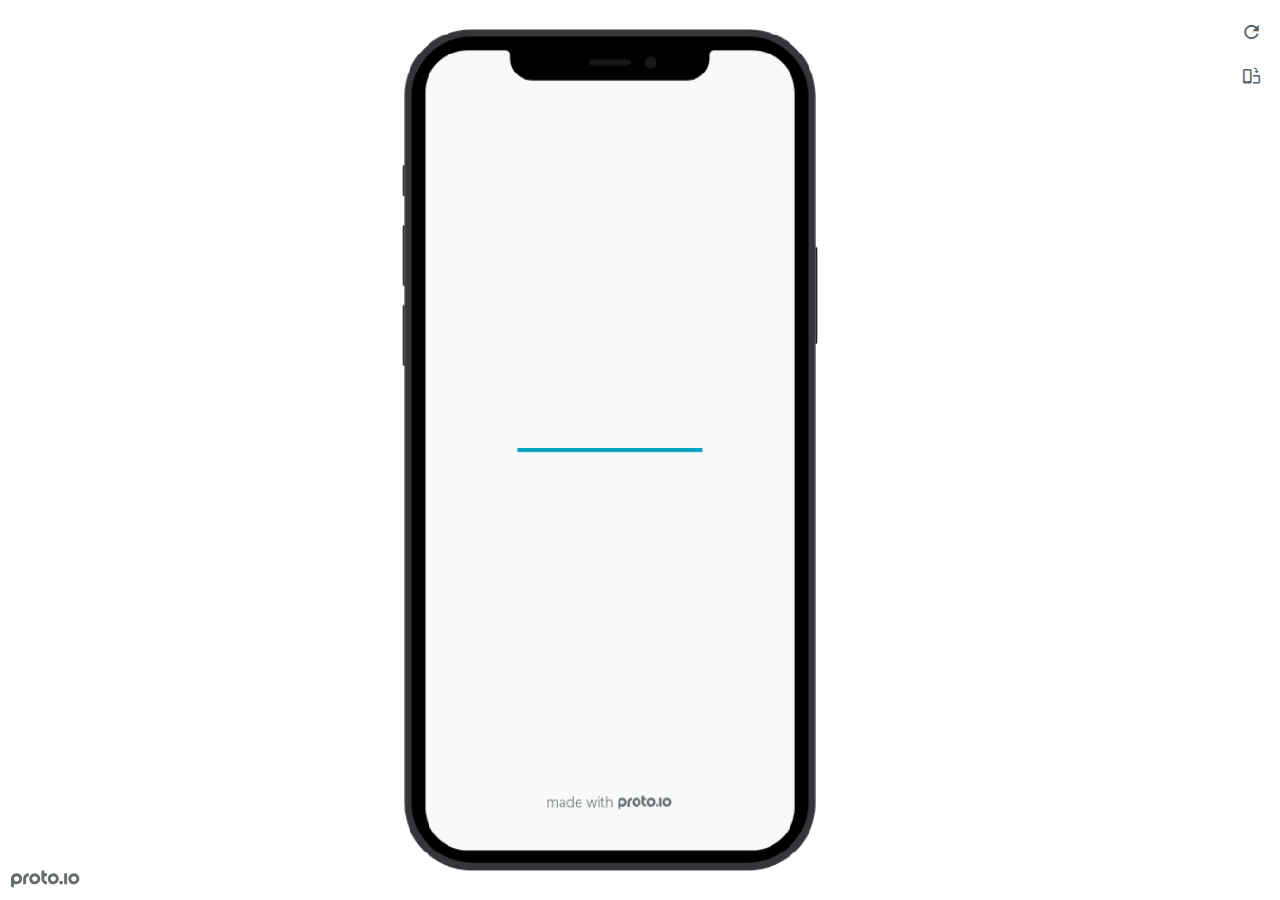
<file: Hi-Fi Social App-html (3)/preview.html>
<!DOCTYPE HTML>
    <head>
    <meta charset="utf-8">

    <title>Hi-Fi Social App - Proto.io player</title>

    

			<link type="text/css" rel="stylesheet" href="./src/stylesheets/preview-export-min.css">
			<script type="text/javascript" src="./src/scripts/preview-export-min.js"></script>

		

    <script type="text/javascript">
        var prx = window.prx || {};
        prx.orientation = 'portrait';
        prx.orientations = {};
        prx.orientations.portrait = 1;
        prx.orientations.landscape = 1;
        prx.project = {};
        prx.project.id = 'bec84bb4-b63f-4eba-8803-5ae26b6bcdad';
        prx.project.title = 'Hi-Fi Social App';
        prx.project.version = 0;
        prx.project.livepreview = 0;
        prx.project.account = "colsoncarey";
        prx.activePage = {};
        prx.usercountry = "us";
        
            prx.user = false;
        
        prx.skin = 'apple-phone-iphone12_12pro-1';
        prx.ver = '6.7.8.0';
        //prx.flashactions = 1;
		prx.flashactions = 1; //we are not using the DB value anymore

        prx.nodejsassetsserver = {};
        prx.nodejsassetsserver.host = ".proto.io";
        prx.nodejsassetsserver.subdomainprefix = "https://a3";
        prx.nodejsassetsserver.maxsubdomains = "20";
        prx.account = "colsoncarey";
        prx.browserShowScreenshots = 'true';
        prx.url.crossmsg = 'https://colsoncarey.proto.io';
        prx.playerUrl = 'https://colsoncarey.proto.io/player/';
        prx.fullScreenUrl = 'https://colsoncarey.proto.io/player/fullscreen/index.cfm?id=bec84bb4-b63f-4eba-8803-5ae26b6bcdad';
        prx.spaces = false;
        prx.csrf_token = 'E3002A80AF0D255B2D589D41577A3E368A374986B7CF1B4278C94A9266ABD7EE';

        prx.bShowPlayerBetaPrompt = false;

        
    </script>

    

</head>


<body style="background-color:#FFFFFF">

    

    <div class="page-sidebar">
        
        <div class="sidebar-action-buttons">

            
                <span class="header-action-button player-icon-reload embed-icon-reload" id="refresh-preview">
                    <span class="tooltip">Refresh preview</span>
                </span>
                
                    <span  class="header-action-button player-icon-rotate embed-icon-rotate" id="change-orientation">
                        <span class="tooltip">Change orientation</span>
                    </span>
                

            <div class="header-action-button player-icon-enter-fullscreen-mode-icon" id="go-fullscreen">
                <span class="tooltip">Go full screen</span>
            </div>
        </div>

    </div>

    <div id="maincontent" class="portrait">

        <div id="shortcut-pressed-outer">
            <div id="shortcut-pressed"></div>
        </div>
        

			<div class="frame_generic">
				
				<div class="body_generic skin_apple-phone-iphone12_12pro-1 skin-wrapper skin-os-apple skin-device-phone skin-model-iphone12_12pro skin-size-1 skin-color-black skin-orientation-portrait skin-dimensions-390-844">

					<div class="buttons top"></div>
					<div class="detail-top"></div>
					<div class="web-search"></div>
					<div class="buttons left"></div>

					<div class="body_generic_inner">
						
						<iframe id="pio-playerframe" src="./src/index.html" scrolling="NO" style="width: 390px; height: 844px;" webkitAllowFullScreen mozallowfullscreen allowFullScreen allowvr allow="autoplay"></iframe>
						
                                <script type="text/javascript">
                                    // remove parameter from address bar immediately if no changes
                                    let url = new URL(window.location.href);
                                    url.searchParams.delete('hc');
									url.searchParams.delete('ap');
                                    window.history.replaceState({}, document.title, url.toString());
                                </script>
                            
					</div>

					<div class="buttons right"></div>
					<div class="detail-bottom"></div>
				</div>
				
			</div>
		
    </div>

    

    
            <div id="branding"></div>
        
</body>


<script type="text/javascript">
    
</script>
</html>
</file>
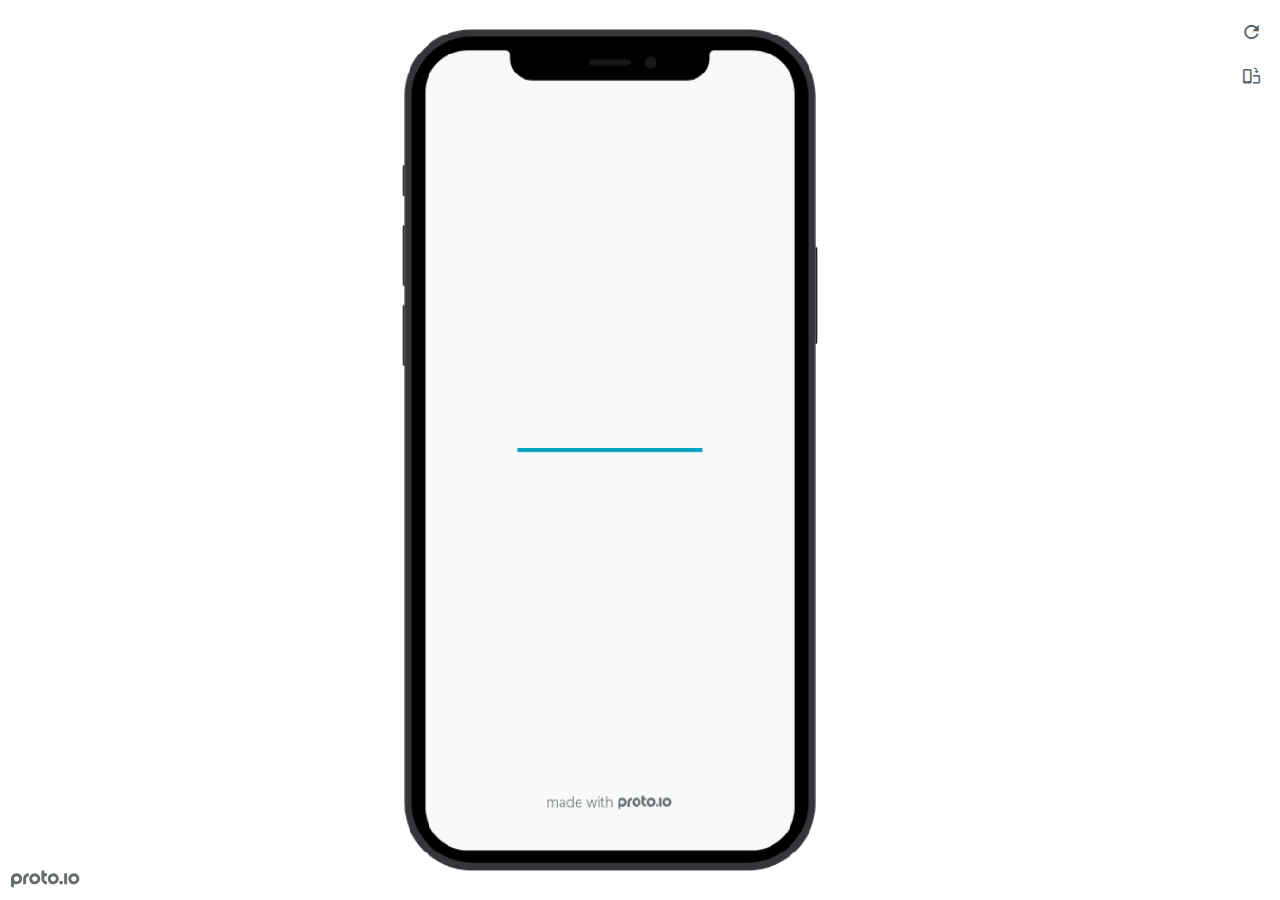
<file: files/Hi-Fi Social App-html (1)/preview.html>
<!DOCTYPE HTML>
    <head>
    <meta charset="utf-8">

    <title>Hi-Fi Social App - Proto.io player</title>

    

			<link type="text/css" rel="stylesheet" href="./src/stylesheets/preview-export-min.css">
			<script type="text/javascript" src="./src/scripts/preview-export-min.js"></script>

		

    <script type="text/javascript">
        var prx = window.prx || {};
        prx.orientation = 'portrait';
        prx.orientations = {};
        prx.orientations.portrait = 1;
        prx.orientations.landscape = 1;
        prx.project = {};
        prx.project.id = 'bec84bb4-b63f-4eba-8803-5ae26b6bcdad';
        prx.project.title = 'Hi-Fi Social App';
        prx.project.version = 0;
        prx.project.livepreview = 0;
        prx.project.account = "colsoncarey";
        prx.activePage = {};
        prx.usercountry = "us";
        
            prx.user = false;
        
        prx.skin = 'apple-phone-iphone12_12pro-1';
        prx.ver = '6.7.7.1';
        //prx.flashactions = 1;
		prx.flashactions = 1; //we are not using the DB value anymore

        prx.nodejsassetsserver = {};
        prx.nodejsassetsserver.host = ".proto.io";
        prx.nodejsassetsserver.subdomainprefix = "https://a3";
        prx.nodejsassetsserver.maxsubdomains = "20";
        prx.account = "colsoncarey";
        prx.browserShowScreenshots = 'true';
        prx.url.crossmsg = 'https://colsoncarey.proto.io';
        prx.playerUrl = 'https://colsoncarey.proto.io/player/';
        prx.fullScreenUrl = 'https://colsoncarey.proto.io/player/fullscreen/index.cfm?id=bec84bb4-b63f-4eba-8803-5ae26b6bcdad';
        prx.spaces = false;
        prx.csrf_token = '5B0E9283FB5D1D846177C7BD36ECEDF7E376400AE6EC2F0ECC4C5432B8F7AA17';

        prx.bShowPlayerBetaPrompt = false;

        
    </script>

    

</head>


<body style="background-color:#FFFFFF">

    

    <div class="page-sidebar">
        
        <div class="sidebar-action-buttons">

            
                <span class="header-action-button player-icon-reload embed-icon-reload" id="refresh-preview">
                    <span class="tooltip">Refresh preview</span>
                </span>
                
                    <span  class="header-action-button player-icon-rotate embed-icon-rotate" id="change-orientation">
                        <span class="tooltip">Change orientation</span>
                    </span>
                

            <div class="header-action-button player-icon-enter-fullscreen-mode-icon" id="go-fullscreen">
                <span class="tooltip">Go full screen</span>
            </div>
        </div>

    </div>

    <div id="maincontent" class="portrait">

        <div id="shortcut-pressed-outer">
            <div id="shortcut-pressed"></div>
        </div>
        

			<div class="frame_generic">
				
				<div class="body_generic skin_apple-phone-iphone12_12pro-1 skin-wrapper skin-os-apple skin-device-phone skin-model-iphone12_12pro skin-size-1 skin-color-black skin-orientation-portrait skin-dimensions-390-844">

					<div class="buttons top"></div>
					<div class="detail-top"></div>
					<div class="web-search"></div>
					<div class="buttons left"></div>

					<div class="body_generic_inner">
						
						<iframe id="pio-playerframe" src="./src/index.html" scrolling="NO" style="width: 390px; height: 844px;" webkitAllowFullScreen mozallowfullscreen allowFullScreen allowvr allow="autoplay"></iframe>
						
                                <script type="text/javascript">
                                    // remove parameter from address bar immediately if no changes
                                    let url = new URL(window.location.href);
                                    url.searchParams.delete('hc');
									url.searchParams.delete('ap');
                                    window.history.replaceState({}, document.title, url.toString());
                                </script>
                            
					</div>

					<div class="buttons right"></div>
					<div class="detail-bottom"></div>
				</div>
				
			</div>
		
    </div>

    

    
            <div id="branding"></div>
        
</body>


<script type="text/javascript">
    
</script>
</html>
</file>
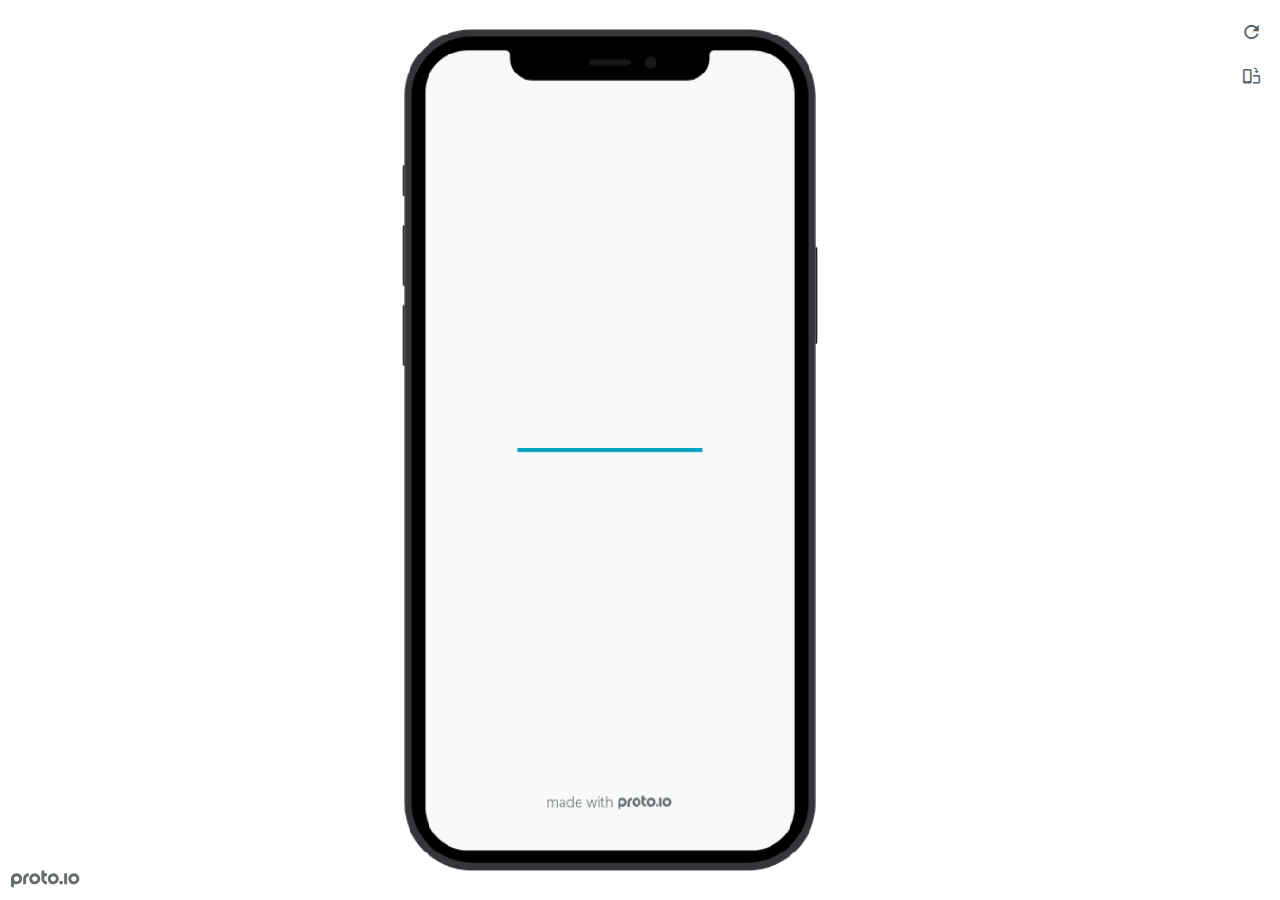
<file: files/Hi-Fi Social App-html (2)/preview.html>
<!DOCTYPE HTML>
    <head>
    <meta charset="utf-8">

    <title>Hi-Fi Social App - Proto.io player</title>

    

			<link type="text/css" rel="stylesheet" href="./src/stylesheets/preview-export-min.css">
			<script type="text/javascript" src="./src/scripts/preview-export-min.js"></script>

		

    <script type="text/javascript">
        var prx = window.prx || {};
        prx.orientation = 'portrait';
        prx.orientations = {};
        prx.orientations.portrait = 1;
        prx.orientations.landscape = 1;
        prx.project = {};
        prx.project.id = 'bec84bb4-b63f-4eba-8803-5ae26b6bcdad';
        prx.project.title = 'Hi-Fi Social App';
        prx.project.version = 0;
        prx.project.livepreview = 0;
        prx.project.account = "colsoncarey";
        prx.activePage = {};
        prx.usercountry = "us";
        
            prx.user = false;
        
        prx.skin = 'apple-phone-iphone12_12pro-1';
        prx.ver = '6.7.7.1';
        //prx.flashactions = 1;
		prx.flashactions = 1; //we are not using the DB value anymore

        prx.nodejsassetsserver = {};
        prx.nodejsassetsserver.host = ".proto.io";
        prx.nodejsassetsserver.subdomainprefix = "https://a3";
        prx.nodejsassetsserver.maxsubdomains = "20";
        prx.account = "colsoncarey";
        prx.browserShowScreenshots = 'true';
        prx.url.crossmsg = 'https://colsoncarey.proto.io';
        prx.playerUrl = 'https://colsoncarey.proto.io/player/';
        prx.fullScreenUrl = 'https://colsoncarey.proto.io/player/fullscreen/index.cfm?id=bec84bb4-b63f-4eba-8803-5ae26b6bcdad';
        prx.spaces = false;
        prx.csrf_token = '1A606717EEFE6B371D59509190D329330B9AF129BE72A7B01199F74A0C73AD67';

        prx.bShowPlayerBetaPrompt = false;

        
    </script>

    

</head>


<body style="background-color:#FFFFFF">

    

    <div class="page-sidebar">
        
        <div class="sidebar-action-buttons">

            
                <span class="header-action-button player-icon-reload embed-icon-reload" id="refresh-preview">
                    <span class="tooltip">Refresh preview</span>
                </span>
                
                    <span  class="header-action-button player-icon-rotate embed-icon-rotate" id="change-orientation">
                        <span class="tooltip">Change orientation</span>
                    </span>
                

            <div class="header-action-button player-icon-enter-fullscreen-mode-icon" id="go-fullscreen">
                <span class="tooltip">Go full screen</span>
            </div>
        </div>

    </div>

    <div id="maincontent" class="portrait">

        <div id="shortcut-pressed-outer">
            <div id="shortcut-pressed"></div>
        </div>
        

			<div class="frame_generic">
				
				<div class="body_generic skin_apple-phone-iphone12_12pro-1 skin-wrapper skin-os-apple skin-device-phone skin-model-iphone12_12pro skin-size-1 skin-color-black skin-orientation-portrait skin-dimensions-390-844">

					<div class="buttons top"></div>
					<div class="detail-top"></div>
					<div class="web-search"></div>
					<div class="buttons left"></div>

					<div class="body_generic_inner">
						
						<iframe id="pio-playerframe" src="./src/index.html" scrolling="NO" style="width: 390px; height: 844px;" webkitAllowFullScreen mozallowfullscreen allowFullScreen allowvr allow="autoplay"></iframe>
						
                                <script type="text/javascript">
                                    // remove parameter from address bar immediately if no changes
                                    let url = new URL(window.location.href);
                                    url.searchParams.delete('hc');
									url.searchParams.delete('ap');
                                    window.history.replaceState({}, document.title, url.toString());
                                </script>
                            
					</div>

					<div class="buttons right"></div>
					<div class="detail-bottom"></div>
				</div>
				
			</div>
		
    </div>

    

    
            <div id="branding"></div>
        
</body>


<script type="text/javascript">
    
</script>
</html>
</file>
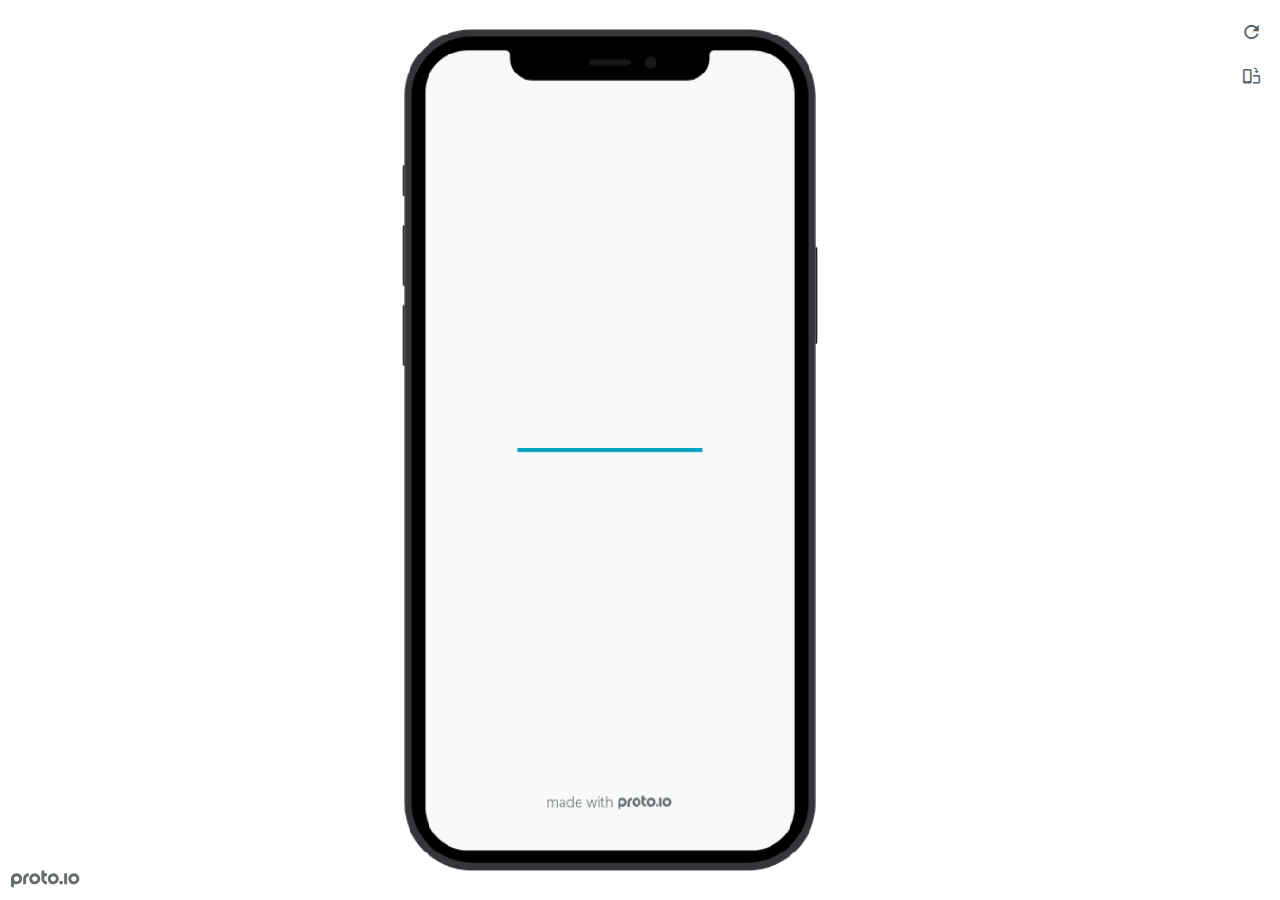
<file: files/Hi-Fi Social App-html (4)/preview.html>
<!DOCTYPE HTML>
    <head>
    <meta charset="utf-8">

    <title>Hi-Fi Social App - Proto.io player</title>

    

			<link type="text/css" rel="stylesheet" href="./src/stylesheets/preview-export-min.css">
			<script type="text/javascript" src="./src/scripts/preview-export-min.js"></script>

		

    <script type="text/javascript">
        var prx = window.prx || {};
        prx.orientation = 'portrait';
        prx.orientations = {};
        prx.orientations.portrait = 1;
        prx.orientations.landscape = 1;
        prx.project = {};
        prx.project.id = 'bec84bb4-b63f-4eba-8803-5ae26b6bcdad';
        prx.project.title = 'Hi-Fi Social App';
        prx.project.version = 0;
        prx.project.livepreview = 0;
        prx.project.account = "colsoncarey";
        prx.activePage = {};
        prx.usercountry = "us";
        
            prx.user = false;
        
        prx.skin = 'apple-phone-iphone12_12pro-1';
        prx.ver = '6.7.8.0';
        //prx.flashactions = 1;
		prx.flashactions = 1; //we are not using the DB value anymore

        prx.nodejsassetsserver = {};
        prx.nodejsassetsserver.host = ".proto.io";
        prx.nodejsassetsserver.subdomainprefix = "https://a3";
        prx.nodejsassetsserver.maxsubdomains = "20";
        prx.account = "colsoncarey";
        prx.browserShowScreenshots = 'true';
        prx.url.crossmsg = 'https://colsoncarey.proto.io';
        prx.playerUrl = 'https://colsoncarey.proto.io/player/';
        prx.fullScreenUrl = 'https://colsoncarey.proto.io/player/fullscreen/index.cfm?id=bec84bb4-b63f-4eba-8803-5ae26b6bcdad';
        prx.spaces = false;
        prx.csrf_token = 'A6F9BF8389E8D116EB16844ADAC96B4D9187274919ED96133761ED2CA867D03E';

        prx.bShowPlayerBetaPrompt = false;

        
    </script>

    

</head>


<body style="background-color:#FFFFFF">

    

    <div class="page-sidebar">
        
        <div class="sidebar-action-buttons">

            
                <span class="header-action-button player-icon-reload embed-icon-reload" id="refresh-preview">
                    <span class="tooltip">Refresh preview</span>
                </span>
                
                    <span  class="header-action-button player-icon-rotate embed-icon-rotate" id="change-orientation">
                        <span class="tooltip">Change orientation</span>
                    </span>
                

            <div class="header-action-button player-icon-enter-fullscreen-mode-icon" id="go-fullscreen">
                <span class="tooltip">Go full screen</span>
            </div>
        </div>

    </div>

    <div id="maincontent" class="portrait">

        <div id="shortcut-pressed-outer">
            <div id="shortcut-pressed"></div>
        </div>
        

			<div class="frame_generic">
				
				<div class="body_generic skin_apple-phone-iphone12_12pro-1 skin-wrapper skin-os-apple skin-device-phone skin-model-iphone12_12pro skin-size-1 skin-color-black skin-orientation-portrait skin-dimensions-390-844">

					<div class="buttons top"></div>
					<div class="detail-top"></div>
					<div class="web-search"></div>
					<div class="buttons left"></div>

					<div class="body_generic_inner">
						
						<iframe id="pio-playerframe" src="./src/index.html" scrolling="NO" style="width: 390px; height: 844px;" webkitAllowFullScreen mozallowfullscreen allowFullScreen allowvr allow="autoplay"></iframe>
						
                                <script type="text/javascript">
                                    // remove parameter from address bar immediately if no changes
                                    let url = new URL(window.location.href);
                                    url.searchParams.delete('hc');
									url.searchParams.delete('ap');
                                    window.history.replaceState({}, document.title, url.toString());
                                </script>
                            
					</div>

					<div class="buttons right"></div>
					<div class="detail-bottom"></div>
				</div>
				
			</div>
		
    </div>

    

    
            <div id="branding"></div>
        
</body>


<script type="text/javascript">
    
</script>
</html>
</file>
<file: styles.css>
body {
    background:cadetblue;
    font-family: Arial, Helvetica, sans-serif;

}

.assignments {
    display:flex;
    flex-wrap:wrap;
}

.assignment{
    width:22%;
    padding:10px;
    margin:10px;
    padding:20px 10px;
    background:lightsteelblue;
    border-radius: 10px;
}

.assignment img {
    width:200px;
    margin: 10px;
    border: 2px solid black;
    display:block;
    margin:auto;
}

.assignment img:hover {
    border: 2px solid lightslategrey;
}

h1 {
    color:azure;
    text-align: center;
}

h1:hover {
    color: whitesmoke;
}

h2{
    text-align:center;
}

a {
    text-decoration: none;
    color:whitesmoke;
}
a:hover {
    color:lightslategrey;
}
</file>
<file: CSCE 190/styles.css>
body {
    background:cadetblue;
    font-family: Arial, Helvetica, sans-serif;

}

.assignments {
    display:flex;
    flex-wrap:wrap;
}

.assignment{
    width:22%;
    padding:10px;
    margin:10px;
    padding:20px 10px;
    background:lightsteelblue;
    border-radius: 10px;
}

.assignment img {
    width:200px;
    margin: 10px;
    border: 2px solid black;
    display:block;
    margin:auto;
}

.assignment img:hover {
    border: 2px solid lightslategrey;
}

h1 {
    color:azure;
    text-align: center;
}

h1:hover {
    color: whitesmoke;
}

h2{
    text-align:center;
}

a {
    text-decoration: none;
    color:whitesmoke;
}
a:hover {
    color:lightslategrey;
}
</file>
<file: Hi-Fi Social App-html (3)/src/stylesheets/player-export.css>
/*!
 * 
 *                                                                       
 *                              ::;;;;                                   
 *    ::,,,,::    ::,,  ,,,,::::::11ii::,,::,,,,::      ::::,,::,,,,::   
 *  ,,111111ii,,::1111::111111ii::111111::111111ii,,    ii11,,ii111111,, 
 *  11ii::;;11;;ii11::iiii::;;11;;11ii::ii11::::11ii    ii11;;11;;::ii11 
 *  11;;  ::11ii11;;::11ii  ::11ii11ii,,iiii..  iiii    ii11;;11::  ;;11 
 *  1111;;ii11;;11;;,,ii11::ii11;;ii11;;;;11;;;;11;;;;;;ii11::11ii;;11ii 
 *  11111111;;::11;;  ::ii1111;;  ::ii11::ii1111ii::11ii;;11,,;;1111ii:: 
 *  11;;,,::  ,,::,,      ::,,        ::::  ::::    ,,,,::::    ::,,     
 *  ;;;;                                                                 
 *                                                                       
 *  Build: 11/24/2021, 12:53:58 PM
 */

/*!
 * Waves v0.5.5
 * http://fian.my.id/Waves
 *
 * Copyright 2014 Alfiana E. Sibuea and other contributors
 * Released under the MIT license
 * https://github.com/fians/Waves/blob/master/LICENSE
 */.mask-inner{position:relative;background-size:100% 100%;background-repeat:no-repeat}.mask-inner .mask-inner{transform:none!important}.mask-border .mborder,.mask-filter{height:100%;width:100%}.mask-border .mborder{border:1px solid hsla(0,0%,100%,.8);position:absolute;pointer-events:none}.mask-border .area-border{border:1px solid #00a1c0;left:0;top:0;position:absolute;transform-origin:0 0;box-sizing:border-box}.mask-border .mask-radius{width:100%;height:100%;overflow:hidden;position:absolute}.mask-border .mask-radius .mask-radius-border{position:relative;width:100%;height:100%;border:1px solid hsla(0,0%,100%,.8)}.mask-border.hide-handles .prx-resizable-handle{opacity:0;pointer-events:none!important}.mask-border.hide-handles .area-border{border:1px dashed #b4bcbf}.mask-wrapper{overflow:hidden;height:100%;pointer-events:none}.mask-wrapper.borderPos-inside{box-sizing:border-box}.mask-wrapper.borderPos-outside{width:100%;height:100%}.mask-wrapper.borderPos-outside .mask-inner{box-sizing:content-box}.mask-edit-mode-handles{pointer-events:none}.mask-edit-mode-handles.hide-handles .prx-resizable-handle,.mask-edit-mode-handles.hide-handles .prx-rotate-handle{opacity:0;pointer-events:none!important}.mask-edit-mode-handles.hide-handles .xborder{border-color:#b4bcbf!important}abbr,address,article,aside,audio,b,blockquote,body,caption,cite,code,dd,del,dfn,div,dl,dt,em,fieldset,figure,footer,form,h1,h2,h3,h4,h5,h6,header,hgroup,html,i,iframe,img,ins,kbd,label,legend,li,mark,menu,nav,object,ol,p,pre,q,samp,section,small,span,strong,sub,sup,table,tbody,td,tfoot,th,thead,time,tr,ul,var,video{margin:0;padding:0;border:0;outline:0;font-size:100%;background:transparent}article,aside,details,figcaption,figure,footer,header,hgroup,nav,section{display:block}audio,canvas,video{display:inline-block;*display:inline;*zoom:1}[hidden],audio:not([controls]){display:none}html{font-size:100%;-webkit-text-size-adjust:100%;-ms-text-size-adjust:100%}body{margin:0;font-size:13px}body,button,input,select,textarea{font-family:sans-serif;color:#222}a{color:#00e}a:visited{color:#551a8b}a:hover{color:#06e}a:focus{outline:thin dotted}a:active,a:hover{outline:0}abbr[title]{border-bottom:1px dotted}b,strong{font-weight:700}blockquote{margin:1em 40px}dfn{font-style:italic}hr{display:block;height:1px;border:0;border-top:1px solid #ccc;margin:1em 0;padding:0}ins{background:#ff9;text-decoration:none}ins,mark{color:#000}mark{background:#ff0;font-style:italic;font-weight:700}code,kbd,pre,samp{font-family:monospace,serif;_font-family:courier new,monospace;font-size:1em}pre{white-space:pre;white-space:pre-wrap;word-wrap:break-word}q{quotes:none}q:after,q:before{content:"";content:none}small{font-size:85%}sub,sup{font-size:75%;line-height:0;position:relative;vertical-align:baseline}sup{top:-.5em}sub{bottom:-.25em}ol,ul{margin:1em 0;padding:0 0 0 40px}dd{margin:0 0 0 40px}nav ol,nav ul{list-style:none;list-style-image:none;margin:0;padding:0}img{border:0;-ms-interpolation-mode:bicubic}svg:not(:root){overflow:hidden}figure,form{margin:0}fieldset{margin:0}fieldset,legend{border:0;padding:0}legend{*margin-left:-7px}button,input,select,textarea{font-size:100%;margin:0;vertical-align:baseline;*vertical-align:middle}button,input{line-height:normal;*overflow:visible}table button,table input{*overflow:auto}[role=button],button,input[type=button],input[type=reset],input[type=submit]{-webkit-appearance:button}input[type=checkbox],input[type=radio]{box-sizing:border-box;padding:0}input[type=search]{-webkit-appearance:textfield;-moz-box-sizing:content-box;-webkit-box-sizing:content-box;box-sizing:content-box}input[type=search]::-webkit-search-decoration{-webkit-appearance:none}button::-moz-focus-inner{border:0;padding:0}textarea{overflow:auto;vertical-align:top;resize:vertical}input:invalid,textarea:invalid{background-color:#f0dddd}table{border-collapse:collapse;border-spacing:0}td{vertical-align:top}.nocallout{-webkit-touch-callout:none}textarea[contenteditable]{-webkit-appearance:none}.gifhidden{position:absolute;left:-100%}.ir{display:block;border:0;text-indent:-999em;overflow:hidden;background-color:transparent;background-repeat:no-repeat;text-align:left;direction:ltr}.ir br{display:none}.hidden{display:none!important;visibility:hidden}.visuallyhidden{border:0;clip:rect(0 0 0 0);height:1px;margin:-1px;overflow:hidden;padding:0;position:absolute;width:1px}.visuallyhidden.focusable:active,.visuallyhidden.focusable:focus{clip:auto;height:auto;margin:0;overflow:visible;position:static;width:auto}.invisible{visibility:hidden}.clearfix:after,.clearfix:before{content:"";display:table}.clearfix:after{clear:both}.clearfix{*zoom:1}@media print{*{background:transparent!important;color:#000!important;text-shadow:none!important;filter:none!important;-ms-filter:none!important}a,a:visited{text-decoration:underline}a[href]:after{content:" (" attr(href) ")"}abbr[title]:after{content:" (" attr(title) ")"}.ir a:after,a[href^="#"]:after,a[href^="javascript:"]:after{content:""}blockquote,pre{border:1px solid #999;page-break-inside:avoid}thead{display:table-header-group}img,tr{page-break-inside:avoid}img{max-width:100%!important}@page{margin:.5cm}h2,h3,p{orphans:3;widows:3}h2,h3{page-break-after:avoid}}#eval-iframe{display:none}body{-webkit-appearance:none;-webkit-box-flex:1;-webkit-touch-callout:none;-webkit-tap-highlight-color:rgba(0,0,0,0)}*{-webkit-user-select:none;-khtml-user-select:none;-moz-user-select:-moz-none;-o-user-select:none;user-select:none}input,textarea{-webkit-user-select:text;-khtml-user-select:text;-moz-user-select:text;-o-user-select:text;user-select:text}#dragarea{font-family:Helvetica,Arial,sans-serif;text-align:left}.text{height:95%;overflow:auto}.wrap{overflow:hidden}.pos,.spos{position:absolute}.action-highlight{position:absolute;top:0;left:0;height:100%;width:100%;background:rgba(255,255,0,.5);background:rgba(64,208,255,.3);opacity:0;pointer-events:none;-webkit-transition:opacity .2s ease-in;transition:opacity .2s ease-in;border:2px solid #40c8f4;padding:3px;box-sizing:border-box}.action-highlight-simple-visible,.action-highlight-visible{opacity:1}#appModeNote{background-color:#333;border-top:5px solid #000;bottom:0;color:#f0f0f0;display:none;font-family:helvetica;left:0;padding:10px 0;position:fixed;text-align:center;width:100%}#appModeNote em{display:block;font-size:20px;font-weight:700;line-height:26px}#appModeNote span{display:block;font-size:14px;line-height:20px}.hidden{display:none}.prx-page.loadedFrom{display:block}.prx-page.loadedTo{z-index:999999}.prx-page.loadedTo-1{z-index:10000000}.prx-page.loadedTo-2{z-index:10000001}.prx-page.loadedTo-3{z-index:10000002}.prx-page.loadedTo-4{z-index:10000003}.prx-page.loadedTo-5{z-index:10000004}.prx-page.loadedTo-6{z-index:10000005}.prx-page.loadedTo-7{z-index:10000006}.prx-page.loadedTo-8{z-index:10000007}.prx-page.loadedTo-9{z-index:10000008}.prx-page.loadedTo-10{z-index:10000009}.prx-page.loadedTo-11{z-index:10000010}.prx-page.loadedTo-12{z-index:10000011}.prx-page.loadedTo-13{z-index:10000012}.prx-page.loadedTo-14{z-index:10000013}.prx-page.loadedTo-15{z-index:10000014}.prx-page.loadedTo-16{z-index:10000015}.prx-page.loadedTo-17{z-index:10000016}.prx-page.loadedTo-18{z-index:10000017}.prx-page.loadedTo-19{z-index:10000018}.prx-page.loadedTo-20{z-index:10000019}.prx-page.loadedTo-21{z-index:10000020}.prx-page.loadedTo-22{z-index:10000021}.prx-page.loadedTo-23{z-index:10000022}.prx-page.loadedTo-24{z-index:10000023}.prx-page.loadedTo-25{z-index:10000024}.prx-page.loadedTo-26{z-index:10000025}.prx-page.loadedTo-27{z-index:10000026}.prx-page.loadedTo-28{z-index:10000027}.prx-page.loadedTo-29{z-index:10000028}.prx-page.loadedTo-30{z-index:10000029}#navigationbar,#statusbar{background:transparent 0 0;display:block;width:100%;border:0;top:0;position:fixed;z-index:1}#loader-wrapper{background:#f8f9fa;height:100%;left:0;position:fixed;top:0;width:100%;z-index:99999;font-size:11px}#loader-wrapper .progress{position:absolute;top:50%;left:50%;transform:translate(-50%,-50%);-ms-transform:translate(-50%,-50%);-webkit-transform:translate(-50%,-50%);width:50%;height:4px;background-color:#ddd}#loader-wrapper .progress-bar{position:relative;width:0;height:4px;-webkit-transition:.4s linear;-moz-transition:.4s linear;-o-transition:.4s linear;transition:.4s linear;-webkit-transition-property:width,background-color;-moz-transition-property:width,background-color;-o-transition-property:width,background-color;transition-property:width,background-color}#loader-wrapper .progress-bar:before,.progress-bar:after{content:"";position:absolute;top:0;left:0;right:0}#loader-wrapper .progress-bar:before{bottom:0;background-color:#ddd}#loader-wrapper .progress-bar:after{z-index:2;bottom:0;background:#00a1c0}#loader-wrapper #app-icon{position:absolute;top:50%;left:50%;transform:translate(-50%,-150%);-ms-transform:translate(-50%,-150%);-webkit-transform:translate(-50%,-150%);width:114px;height:114px}#loader-wrapper #poweredby{position:absolute;bottom:5%;left:50%;transform:translate(-50%);-ms-transform:translate(-50%);-webkit-transform:translate(-50%);width:100%;height:16px;background-image:url(/images/player/player-logo.svg);background-repeat:no-repeat;background-position:top;background-size:auto 200%;z-index:99999}body{-moz-transition:opacity .3s linear;-o-transition:opacity .3s linear;-webkit-transition:opacity .3s linear;transition:opacity .3s linear}.reloading{background:#fff!important;opacity:0}@media (min-width:481px) and (max-width:1079px){#loader-wrapper .progress,#loader-wrapper .progress-bar{height:4px}}@media (min-width:1080px){#loader-wrapper #poweredby{height:24px}#loader-wrapper .progress,#loader-wrapper .progress-bar{height:6px}}@media (width:1280px) and (height:768px){#loader-wrapper .progress,#loader-wrapper .progress-bar{height:2px}}.pointer-events-none{pointer-events:none!important}body .prx-page{-webkit-trans1form:translate3d(0,0,0)}.prx-page .type-symbol .box{-w1ebkit-transform:translateZ(0)}html{background:transparent}body{background:#fff;overflow:hidden}body.mobile-device-true *{-webkit-text-size-adjust:100%}body.mobile-device-false *{-webkit-text-size-adjust:initial}#window-wrapper{width:100%;height:100%;overflow:hidden;position:relative}#dragarea{background:transparent;display:none}#overlay,#quick-audios,#trash,#underlay{position:absolute;top:0;left:0}#quick-audios,#trash{display:none}.visible{display:block!important}.iScrollHorizontalScrollbar,.iScrollVerticalScrollbar{z-index:auto!important}.overlay{position:fixed;left:0;right:0;bottom:0;top:0}.ui-mobile-viewport-transitioning,.ui-mobile-viewport-transitioning .prx-page{o1verflow:visible!important}.box[style*="z-index:0;"],.box[style*="z-index: 0;"]{z-index:auto!important}.box[data-mpoverlay="1"]{pos1ition:fixed}#temp-for-external-link{display:none}#dragarea,html{background:transparent!important}.hide{display:none!important}*{outline:none}.ghost-component,.ghost-component *,.ghost-component .box *{pointer-events:none!important}#statusbar{position:fixed!important}.prx-page{position:absolute;display:none}.prx-page.prx-page-active,.prx-page[class*=prx-page-transitioning-]{display:block}.prx-page[class*=prx-page-transitioning-]{overflow:hidden}.prx-page.prx-page-transitioning-overlay-in-source,.prx-page.prx-page-transitioning-overlay-out-target{overflow:visible}.prx-page.prx-page-below{z-index:10}.prx-page.prx-page-above{z-index:20}#overlay{z-index:30}.prx-page.prx-page-transition-flip,.prx-page.prx-page-transition-turn{-webkit-backface-visibility:hidden;-moz-backface-visibility:hidden;backface-visibility:hidden}.prx-page.prx-page-transition-turn{-webkit-transform:translateZ(0);-moz-transform:translateZ(0);-webkit-transform-origin:0 center;-moz-transform-origin:0 center;transform-origin:0 center;transform:translateZ(0)}.prx-page.prx-page-transition-flow:not(.prx-page-transition-flow-overlay),.prx-page.prx-page-transition-overlay-top{box-shadow:0 0 20px rgba(0,0,0,.4)}.prx-page-above.prx-page-transition-notificationInWatchOS{transition:background-color .45s ease-out}.prx-page-above.prx-page-transition-notificationInWatchOS.prx-page-transition-notificationInWatchOS-notification-in{background-color:transparent!important;transition:background-color 0s ease-out}.device-cursor-touch,.device-cursor-touch *{cursor:url(/images/player/touch-cursor-64.png) 32 32,default!important;cursor:-webkit-image-set(url("/images/player/touch-cursor-64.png") 1x,url("/images/player/touch-cursor-64@2x.png") 2x) 32 32,default!important}.device-cursor-web,.device-cursor-web *{cursor:default}.device-cursor-web .delayedtap,.device-cursor-web .delayedtap *,.device-cursor-web .interaction-click,.device-cursor-web .interaction-click *,.device-cursor-web .interaction-tap,.device-cursor-web .interaction-tap *,.device-cursor-web .release,.device-cursor-web .release *,.device-cursor-web .touch,.device-cursor-web .touch *{cursor:pointer;cursor:hand}.device-cursor-web [data-component-type=text]{cursor:default}.device-cursor-web .move,.device-cursor-web .move *{cursor:move}.device-cursor-web input,.device-cursor-web textarea{cursor:text}.do-chrome-fix #window-wrapper{-webkit-perspective:1}.do-chrome-fix .pos{-webkit-backface-visibility:hidden;-webkit-transform:translateZ(0)}.do-chrome-fix *{-w1ebkit-transform:translateZ(0) scale(1) scaleX(1) skew(0deg,0deg) skewX(0deg) skewY(0deg) rotateX(0deg) rotateY(0deg) rotate(0deg)}.do-chrome-fix.dont-do-chrome-fix #window-wrapper{-webkit-perspective:none}.do-chrome-fix.dont-do-chrome-fix .pos{-webkit-backface-visibility:visible;-webkit-transform:none}.prx-page-transitioning:not(.prx-page-transitioning-overlay-in-source):not(.loadedFrom) [data-mpoverlay="1"]{display:none}#fps{position:fixed;z-index:9999;font-size:18px;top:20px;left:20px;background:rgba(0,0,0,.8);border-radius:6px;color:#fff;padding:3px 10px}#fps,.cbutton{pointer-events:none}.cbutton{position:absolute;display:inline-block;padding:0;border:none;background:none;color:#286aab;font-size:1.4em;overflow:visible;-webkit-transition:color .7s;transition:color .7s;-webkit-tap-highlight-color:rgba(0,0,0,0)}.cbutton.cbutton--click,.cbutton:focus{outline:none;color:#3c8ddc}.cbutton:after{position:absolute;width:100%;height:100%;border-radius:50%;content:"";opacity:0;pointer-events:none}.cbutton--effect-jelena:after{border:3px solid hsla(0,0%,82.7%,.7)}.cbutton--effect-jelena.cbutton--click:after{-webkit-animation:anim-effect-jelena .3s ease-out forwards;animation:anim-effect-jelena .3s ease-out forwards}@-webkit-keyframes anim-effect-jelena{0%{opacity:1;-webkit-transform:scale3d(.6,.6,1);transform:scale3d(.6,.6,1)}to{opacity:0;-webkit-transform:scale3d(1.2,1.2,1);transform:scale3d(1.2,1.2,1)}}@keyframes anim-effect-jelena{0%{opacity:1;-webkit-transform:scale3d(.5,.5,1);transform:scale3d(.5,.5,1)}to{opacity:0;-webkit-transform:scale3d(1.2,1.2,1);transform:scale3d(1.2,1.2,1)}}.cbutton--effect-sanja:after{background:hsla(0,0%,75.3%,.3)}.cbutton--effect-sanja.cbutton--click:after{-webkit-animation:anim-effect-sanja 1s ease-out forwards;animation:anim-effect-sanja 1s ease-out forwards}@-webkit-keyframes anim-effect-sanja{0%{opacity:1;-webkit-transform:scale3d(.5,.5,1);transform:scale3d(.5,.5,1)}25%{opacity:1;-webkit-transform:scaleX(1);transform:scaleX(1)}to{opacity:0;-webkit-transform:scaleX(1);transform:scaleX(1)}}@keyframes anim-effect-sanja{0%{opacity:1;-webkit-transform:scale3d(.5,.5,1);transform:scale3d(.5,.5,1)}25%{opacity:1;-webkit-transform:scaleX(1);transform:scaleX(1)}to{opacity:0;-webkit-transform:scaleX(1);transform:scaleX(1)}}#log{position:fixed;z-index:9999;font-size:24px;top:20px;right:20px;pointer-events:none}.watchOSscrollbars .iScrollVerticalScrollbar{position:fixed!important;width:12px!important;background-color:hsla(0,0%,100%,.3)!important;border-radius:8px!important;z-index:99999!important}.watchOSscrollbars .iScrollIndicator{background:#fff!important;border-radius:8px!important;left:2px!important;width:8px!important}.applewatch-rounded-corners{-webkit-clip-path:inset(0 0 0 0 round 63px);clip-path:inset(0 0 0 0 round 63px)}.group-action-prediv{position:absolute}.player .type-symbol.type-symbol-transparent .group-action-prediv{pointer-events:auto}.initialise-hidden-container{display:block!important;visibility:hidden!important}.a-enter-vr{height:0!important}.fullscreen-vr .prx-page{transform:none!important;position:fixed!important}

/*!
 * Waves v0.5.5
 * http://fian.my.id/Waves
 *
 * Copyright 2014 Alfiana E. Sibuea and other contributors
 * Released under the MIT license
 * https://github.com/fians/Waves/blob/master/LICENSE
 */.waves-effect{position:relative;overflow:hidden}.waves-effect.box{position:absolute}.waves-effect .waves-ripple{position:absolute;border-radius:50%;width:100px;height:100px;margin-top:-50px;margin-left:-50px;opacity:0;background-color:rgba(0,0,0,.2);pointer-events:none}.waves-effect.waves-light .waves-ripple{background-color:hsla(0,0%,100%,.4)}.waves-button,.waves-circle{-webkit-mask-image:-webkit-radial-gradient(circle,#fff 100%,#000 0);mask-image:radial-gradient(circle,#fff 100%,#000 0)}.waves-button,.waves-button-input,.waves-button:hover,.waves-button:link,.waves-button:visited{white-space:nowrap;vertical-align:middle;cursor:pointer;border:none;outline:none;color:inherit;background-color:transparent;font-size:14px;text-align:center;text-decoration:none;z-index:1}.waves-button{padding:10px 15px;border-radius:2px}.waves-button-input{margin:0;padding:10px 15px}.waves-input-wrapper{border-radius:2px;vertical-align:bottom}.waves-input-wrapper.waves-button{padding:0}.waves-input-wrapper .waves-button-input{position:relative;top:0;left:0;z-index:1}.waves-block{display:block}a.waves-effect .waves-ripple{z-index:-1}#loader-wrapper #poweredby{background-image:url(../images/player/player-logo.svg)!important}.device-cursor-touch,.device-cursor-touch *{cursor:url(../images/player/touch-cursor-64.png) 32 32,default!important;cursor:-webkit-image-set(url("../images/player/touch-cursor-64.png") 1x,url("../images/player/touch-cursor-64@2x.png") 2x) 32 32,default!important}
</file>
<file: Hi-Fi Social App-html (3)/src/libraries/common/components.1.00.css>
.type-shapes .shape-wrapper{width:100%;height:100%;-moz-box-sizing:border-box;-webkit-box-sizing:border-box;box-sizing:border-box;background-clip:content-box}.type-shapes .shapes-text-container{position:absolute;top:0;left:0;right:0;display:table;width:100%;height:100%;text-align:center}.type-shapes .shapes-text-container>span{display:table-cell;vertical-align:middle}.type-shapes svg{overflow:visible}.player .type-symbol{overflow:hidden}.player .type-symbol.symbol-scroll{-webkit-perspective:1000}.player .type-symbol.type-symbol-transparent{pointer-events:none !important}.player .type-symbol.type-symbol-transparent .box{pointer-events:auto}.type-symbol.fullscreen{transform:none !important;width:100vw !important;height:100vh !important}.type-symbol>.type-symbol-hover-message,.type-symbol.ui-draggable-dragging:hover>.type-symbol-hover-message,.type-symbol.prx-resizable-resizing:hover>.type-symbol-hover-message{display:none;position:absolute;color:#fff;font-family:Helvetica, Arial, sans-serif !important;background:rgba(0,0,0,0.7);top:50%;left:50%;text-align:center;position:absolute;pointer-events:none;width:70px;height:30px;line-height:15px;font-size:10px !important;border-radius:3px;margin:-20px 0 0 -40px;padding:5px}.type-symbol:hover>.type-symbol-hover-message{display:block}.type-vrsymbol.fullscreen{transform:none !important;width:100vw !important;height:100vh !important}.type-vrsymbol.fullscreen canvas{width:100vw !important;height:100vh !important}.type-vrsymbol>.type-vrsymbol-hover-message,.type-vrsymbol.ui-draggable-dragging:hover>.type-vrsymbol-hover-message,.type-vrsymbol.prx-resizable-resizing:hover>.type-vrsymbol-hover-message{display:none;position:absolute;color:#fff;font-family:Helvetica, Arial, sans-serif !important;background:rgba(0,0,0,0.7);top:50%;left:50%;text-align:center;position:absolute;pointer-events:none;width:70px;height:30px;line-height:15px;font-size:10px !important;border-radius:3px;margin:-20px 0 0 -40px;padding:5px}.type-vrsymbol:hover>.type-vrsymbol-hover-message{display:block}.type-text.v2-text .text-contents{o1verflow:hidden;width:100%;height:100%}.type-text.v2-text.box [data-editableProperty]{word-wrap:break-word !important}.type-text .autoresize{white-space:nowrap}.player .type-text .autoResize-true{white-space:nowrap}.type-richtext p{margin:0;line-height:normal}.type-rectangle .inner-rec{position:absolute;width:100%;height:100%;-moz-box-sizing:border-box;-webkit-box-sizing:border-box;box-sizing:border-box;background-clip:content-box}.type-rectangle .shapes-image-background{top:0;left:0;width:100%;height:100%;position:absolute;background-position:center;background-repeat:no-repeat}.type-rectangle[data-shape-type="oval"] .shapes-image-background{border-radius:50%}.type-rectangle .shapes-text-container{display:table;width:100%;height:100%;text-align:center}.type-rectangle .shapes-text-container>span{display:table-cell;vertical-align:middle}.type-horizontalline .inner{width:100%;height:0}.type-verticalline .inner{width:0;height:100%}.type-actionarea .inner-rec{width:100%;height:100%}.type-actionarea .inner-rec div{width:100%;height:100%;background:#40C8F4;opacity:0.4;-moz-box-sizing:border-box;-webkit-box-sizing:border-box;box-sizing:border-box}.type-actionarea .inner-rec div:before{content:" ";display:block;position:absolute;top:50%;left:50%;width:24px;height:24px;margin:-12px 0 0 -12px}.player .type-actionarea .inner-rec div{background:transparent}.player .type-actionarea .inner-rec div:before{background-image:none}.type-image,.type-image .type-image-wrapper{background:0 0 repeat;background-size:100% 100%;width:100%;height:100%;background-clip:content-box}.type-image .type-image-wrapper.type-image-svg{background:center center no-repeat;background-size:contain}.type-image .type-image-wrapper img{display:none}.player .type-image .type-image-wrapper.gif img{display:block !important;width:1px;height:1px;opacity:0.1}.type-image.type-image-repeater,.type-image.type-image-repeater .type-image-wrapper{background-size:auto}.type-image .image-inner{width:100%;height:100%}.type-image .image-inner.borderPos-inside .type-image-wrapper{box-sizing:border-box;background-origin:border-box}.type-image .image-inner.borderPos-outside{display:-webkit-box;display:-moz-box;display:-ms-flexbox;display:-webkit-flex;display:flex;-moz-flex-flow:row;-ms-flex-flow:row;-webkit-flex-flow:row;flex-flow:row;-moz-box-orient:horizontal;-ms-box-orient:horizontal;-webkit-box-orient:horizontal;box-orient:horizontal;-ms-align-items:center;-webkit-align-items:center;align-items:center;-ms-box-align:center;-webkit-box-align:center;box-align:center;-ms-flex-align:center;-webkit-flex-align:center;flex-align:center;-ms-justify-content:center;-webkit-justify-content:center;justify-content:center;-ms-box-pack:center;-webkit-box-pack:center;box-pack:center;-ms-flex-pack:center;-webkit-flex-pack:center;flex-pack:center}.type-image .image-inner.borderPos-outside .type-image-wrapper{-ms-flex-shrink:0;-webkit-flex-shrink:0;flex-shrink:0;box-sizing:content-box}.type-image>.type-image-hover-message,.type-image.ui-draggable-dragging:hover>.type-image-hover-message,.type-image.prx-resizable-resizing:hover>.type-image-hover-message{display:none;position:absolute;color:#fff;font-family:Helvetica, Arial, sans-serif !important;background:rgba(0,0,0,0.7);top:50%;left:50%;text-align:center;position:absolute;pointer-events:none;width:70px;height:30px;line-height:15px;font-size:10px !important;border-radius:3px;margin:-20px 0 0 -40px;padding:5px}.type-image:hover>.type-image-hover-message{display:block}.type-placeholder .bg{position:absolute;width:100%;height:100%;-moz-box-sizing:border-box;-webkit-box-sizing:border-box;box-sizing:border-box}.type-placeholder .diagonal{border:0px solid transparent;position:absolute;-moz-box-sizing:border-box;-webkit-box-sizing:border-box;box-sizing:border-box}.type-placeholder .diagonal1{-moz-transform-origin:0 0;-webkit-transform-origin:0 0;-o-transform-origin:0 0;transform-origin:0 0}.type-placeholder .diagonal2{-moz-transform-origin:right top;-webkit-transform-origin:right top;-o-transform-origin:right top;transform-origin:right top}.type-placeholder .contents{width:100%;height:100%;display:-webkit-box;display:-moz-box;display:-ms-flexbox;display:-webkit-flex;display:flex;-ms-justify-content:center;-webkit-justify-content:center;justify-content:center;-ms-box-pack:center;-webkit-box-pack:center;box-pack:center;-ms-flex-pack:center;-webkit-flex-pack:center;flex-pack:center;-ms-align-items:center;-webkit-align-items:center;align-items:center;-ms-box-align:center;-webkit-box-align:center;box-align:center;-ms-flex-align:center;-webkit-flex-align:center;flex-align:center}.type-placeholder .contents>span{display:inline-block}.type-placeholder .contents span[data-editableproperty]:empty{padding:0}.type-webview .webview-scroll-wrapper{width:100%;height:100%;-webkit-overflow-scrolling:touch;overflow:auto}.type-webview iframe{width:100%;height:100%;border:none}.type-html iframe{width:100%;height:100%;overflow:hidden;border:none}.type-animationtarget{position:relative}.type-animationtarget.type-animatiotarget-fixed-positioning{position:absolute}.type-animationtarget .animationtarget-circle{-moz-box-sizing:border-box;-webkit-box-sizing:border-box;box-sizing:border-box;width:0;height:0;position:absolute;top:0;left:0;border-radius:50%;display:none}.type-animationtarget .animationtarget-vertical{position:absolute;top:0}.type-animationtarget .animationtarget-horizontal{position:absolute;top:0%;left:0}.player .type-animationtarget{opacity:0 !important;pointer-events:none !important}.type-bannerad .bannerad-outer{display:table;height:100%;width:100%}.type-bannerad .bannerad-inner{display:table-cell;position:relative;text-align:center;vertical-align:middle;width:100%;background-size:100% 100%}.type-tooltip .tooltip-content-wrapper{width:100%;height:100%;position:relative}.type-tooltip .tooltip-content-wrapper .tooltip-outer{position:absolute;overflow:hidden}.type-tooltip .tooltip-content-wrapper .tooltip{position:absolute;-moz-transform:rotate(45deg);-webkit-transform:rotate(45deg);transform:rotate(45deg);filter:progid:DXImageTransform.Microsoft.Matrix(sizingMethod='auto expand', M11=0.7071067811865476, M12=-0.7071067811865475, M21=0.7071067811865475, M22=0.7071067811865476);-ms-filter:"progid:DXImageTransform.Microsoft.Matrix(SizingMethod='auto expand', M11=0.7071067811865476, M12=-0.7071067811865475, M21=0.7071067811865475, M22=0.7071067811865476)";-moz-box-sizing:border-box;-webkit-box-sizing:border-box;box-sizing:border-box}.type-tooltip .tooltip-content-wrapper .tooltip-content-outer{position:absolute;width:100%;height:100%;-moz-box-sizing:border-box;-webkit-box-sizing:border-box;box-sizing:border-box}.type-tooltip .tooltip-content-wrapper .tooltip-content{width:100%;height:100%;overflow:hidden;padding:10px;-moz-box-sizing:border-box;-webkit-box-sizing:border-box;box-sizing:border-box}.type-tooltip.verticalAlignCenter .tooltip-content{display:-webkit-box;display:-moz-box;display:-ms-flexbox;display:-webkit-flex;display:flex;-ms-box-align:center;-webkit-box-align:center;box-align:center;-ms-flex-align:center;-webkit-flex-align:center;flex-align:center;-ms-align-items:center;-webkit-align-items:center;align-items:center}.type-tooltip.verticalAlignCenter .tooltip-content .tooltip-text{width:100%}.type-vectoranimation .type-vectoranimation-wrapper{width:100%;height:100%}.type-vectoranimation .bodymovin,.type-vectoranimation .bodymovin-player{width:100%;height:100%}.type-vectoranimation .vector-inner{width:100%;height:100%}.type-vectoranimation .vector-inner.borderPos-inside .type-vectoranimation-wrapper{box-sizing:border-box;background-origin:border-box;overflow:hidden}.type-vectoranimation .vector-inner.borderPos-outside{display:-webkit-box;display:-moz-box;display:-ms-flexbox;display:-webkit-flex;display:flex;-moz-flex-flow:row;-ms-flex-flow:row;-webkit-flex-flow:row;flex-flow:row;-moz-box-orient:horizontal;-ms-box-orient:horizontal;-webkit-box-orient:horizontal;box-orient:horizontal;-ms-align-items:center;-webkit-align-items:center;align-items:center;-ms-box-align:center;-webkit-box-align:center;box-align:center;-ms-flex-align:center;-webkit-flex-align:center;flex-align:center;-ms-justify-content:center;-webkit-justify-content:center;justify-content:center;-ms-box-pack:center;-webkit-box-pack:center;box-pack:center;-ms-flex-pack:center;-webkit-flex-pack:center;flex-pack:center}.type-vectoranimation .vector-inner.borderPos-outside .type-vectoranimation-wrapper{-ms-flex-shrink:0;-webkit-flex-shrink:0;flex-shrink:0;box-sizing:content-box}.type-vectoranimation>.type-vectoranimation-hover-message,.type-vectoranimation.ui-draggable-dragging:hover>.type-vectoranimation-hover-message,.type-vectoranimation.prx-resizable-resizing:hover>.type-vectoranimation-hover-message{display:none;position:absolute;color:#fff;font-family:Helvetica, Arial, sans-serif !important;background:rgba(0,0,0,0.7);top:50%;left:50%;text-align:center;position:absolute;pointer-events:none;width:70px;height:45px;line-height:15px;font-size:10px !important;border-radius:3px;margin:-27px 0 0 -40px;padding:5px}.type-vectoranimation:hover>.type-vectoranimation-hover-message{display:block}.type-basic-tabbar ul{margin:0;padding:0;list-style:none;height:100%}.type-basic-tabbar ul li{margin:0;padding:0;float:left;text-align:center;height:100%;position:relative}.type-basic-tabbar ul li:first-child{border-left:0 none !important}.type-basic-tabbar ul li input{display:none}.type-basic-tabbar ul li label{width:100%;height:100%;display:block}.type-basic-tabbar ul li label .icon-wrapper{width:100%;height:100%;display:block}.type-basic-tabbar ul li label .icon{height:100%;background-position:center center;background-repeat:no-repeat;background-size:auto 60%;-webkit-mask-size:auto 60%;mask-size:auto 60%;-webkit-mask-repeat:no-repeat;mask-repeat:no-repeat;-webkit-mask-position:center center;mask-position:center center}.type-basic-tabbar.type-basic-tabbar-icon-top ul li label .icon{height:75%}.type-basic-tabbar.type-basic-tabbar-icon-top ul li label .caption{display:inline-block;width:100%;height:25%;float:left}.type-generic-onoffswitch input[type=checkbox]{display:none}.type-generic-onoffswitch label{display:block;overflow:hidden}.type-generic-onoffswitch .onoffswitch-inner{width:200%;margin-left:-100%;-moz-transition:margin 0.3s ease-in 0s;-webkit-transition:margin 0.3s ease-in 0s;-ms-transition:margin 0.3s ease-in 0s;-o-transition:margin 0.3s ease-in 0s;transition:margin 0.3s ease-in 0s}.type-generic-onoffswitch input:checked+label .onoffswitch-inner{margin-left:0}.type-generic-onoffswitch .onoffswitch-inner div{float:left;width:50%;color:white;font-family:Trebuchet, Arial, sans-serif;font-weight:bold;-moz-box-sizing:border-box;-webkit-box-sizing:border-box;-ms-box-sizing:border-box;-o-box-sizing:border-box;box-sizing:border-box}.type-generic-onoffswitch .onoffswitch-inner .active{background-color:#2FCCFF;color:#FFFFFF}.type-generic-onoffswitch .onoffswitch-inner .inactive{background-color:#EEEEEE;color:#999999;text-align:right}.type-generic-onoffswitch .onoffswitch-switch{background:#FFFFFF;position:absolute;top:0;bottom:0;-moz-transition:right 0.3s ease-in 0s;-webkit-transition:right 0.3s ease-in 0s;-ms-transition:right 0.3s ease-in 0s;-o-transition:right 0.3s ease-in 0s;transition:right 0.3s ease-in 0s}.type-generic-onoffswitch input:checked+label .onoffswitch-switch{right:0px !important}.type-datetime #background{box-sizing:border-box;margin:0;padding:0;height:100%;overflow:hidden;display:-webkit-box;display:-moz-box;display:-ms-flexbox;display:-webkit-flex;display:flex;-ms-justify-content:center;-webkit-justify-content:center;justify-content:center;-ms-box-pack:center;-webkit-box-pack:center;box-pack:center;-ms-flex-pack:center;-webkit-flex-pack:center;flex-pack:center;-ms-align-items:center;-webkit-align-items:center;align-items:center;-ms-box-align:center;-webkit-box-align:center;box-align:center;-ms-flex-align:center;-webkit-flex-align:center;flex-align:center}.type-datetime #datetime{width:100%}.type-basic-button .basic-button-inner{height:100%;width:100%;-moz-box-sizing:border-box;box-sizing:border-box;display:-webkit-box;display:-moz-box;display:-ms-flexbox;display:-webkit-flex;display:flex;-ms-box-pack:center;-webkit-box-pack:center;box-pack:center;-ms-flex-pack:center;-webkit-flex-pack:center;flex-pack:center;-ms-align-items:center;-webkit-align-items:center;align-items:center;-ms-box-align:center;-webkit-box-align:center;box-align:center;-ms-flex-align:center;-webkit-flex-align:center;flex-align:center;-moz-flex-flow:row;-ms-flex-flow:row;-webkit-flex-flow:row;flex-flow:row;-moz-box-orient:horizontal;-ms-box-orient:horizontal;-webkit-box-orient:horizontal;box-orient:horizontal;-ms-align-items:center;-webkit-align-items:center;align-items:center;-ms-box-align:center;-webkit-box-align:center;box-align:center;-ms-flex-align:center;-webkit-flex-align:center;flex-align:center}.type-basic-button .basic-button-icon{height:50%}.type-basic-button .basic-button-icon img{height:50%;vertical-align:middle}.type-basic-slider .slider-bar{position:absolute;top:50%;width:100%}.type-basic-slider .slider-bar-filled{height:100%}.type-basic-slider .slider-button{display:block;position:absolute;top:0;bottom:0}#iphoneX-notch-player{display:none}#iphoneX-notch,#iphoneX-notch-player{background:#000000;position:absolute;z-index:9999999;pointer-events:none}#iphoneX-notch:before,#iphoneX-notch:after,#iphoneX-notch-player:before,#iphoneX-notch-player:after{content:'';display:block;background-color:#191919;position:absolute}#iphoneX-notch:after,#iphoneX-notch-player:after{border-radius:50%}#iphoneX-notch.portrait,#iphoneX-notch.portrait-p,#iphoneX-notch-player.portrait,#iphoneX-notch-player.portrait-p{left:50%;transform:translateX(-50%)}#iphoneX-notch.portrait:before,#iphoneX-notch.portrait-p:before,#iphoneX-notch-player.portrait:before,#iphoneX-notch-player.portrait-p:before{left:50%;transform:translateX(-50%)}#iphoneX-notch.portrait-p,#iphoneX-notch-player.portrait-p{display:block !important}#iphoneX-notch.landscape,#iphoneX-notch.landscape-p,#iphoneX-notch-player.landscape,#iphoneX-notch-player.landscape-p{top:50%;left:0;transform:translateY(-50%)}#iphoneX-notch.landscape:before,#iphoneX-notch.landscape-p:before,#iphoneX-notch-player.landscape:before,#iphoneX-notch-player.landscape-p:before{top:50%;transform:translateY(-50%)}#iphoneX-notch.landscape .iphoneX-notch-corners:before,#iphoneX-notch.landscape .iphoneX-notch-corners:after,#iphoneX-notch.landscape-p .iphoneX-notch-corners:before,#iphoneX-notch.landscape-p .iphoneX-notch-corners:after,#iphoneX-notch-player.landscape .iphoneX-notch-corners:before,#iphoneX-notch-player.landscape .iphoneX-notch-corners:after,#iphoneX-notch-player.landscape-p .iphoneX-notch-corners:before,#iphoneX-notch-player.landscape-p .iphoneX-notch-corners:after{left:auto;top:auto;right:auto}#iphoneX-notch.landscape-p-minus90,#iphoneX-notch-player.landscape-p-minus90{display:block !important;top:50%;right:0 !important;transform:translateY(-50%) rotate(180deg) !important}#iphoneX-notch.landscape-p-minus90:before,#iphoneX-notch-player.landscape-p-minus90:before{top:50%;transform:translateY(-50%)}#iphoneX-notch.landscape-p-minus90 .iphoneX-notch-corners:before,#iphoneX-notch.landscape-p-minus90 .iphoneX-notch-corners:after,#iphoneX-notch-player.landscape-p-minus90 .iphoneX-notch-corners:before,#iphoneX-notch-player.landscape-p-minus90 .iphoneX-notch-corners:after{left:auto;top:auto;right:auto}#iphoneX-notch.landscape-p,#iphoneX-notch-player.landscape-p{display:block !important}#iphoneX-notch .iphoneX-notch-corners,#iphoneX-notch-player .iphoneX-notch-corners{width:100%;height:100%;display:block}#iphoneX-notch .iphoneX-notch-corners:before,#iphoneX-notch .iphoneX-notch-corners:after,#iphoneX-notch-player .iphoneX-notch-corners:before,#iphoneX-notch-player .iphoneX-notch-corners:after{content:" ";display:block;position:absolute;top:0;background-position:0 0;background-repeat:no-repeat}#dragarea,.timeline-dragarea{font-size:16px}.type-richtext{font-size:12px !important}.type-richtext .fr-element{font-size:12px !important;f1ont-family:'Arial,sans-serif'}.type-basic-button.generic .basic-button-inner{padding:0px 10px}.type-basic-button.generic .basic-button-icon,.type-basic-button.generic .basic-button-text{margin:0px 6px}.type-placeholder .bg{border:5px solid #999}.type-placeholder .diagonal1{left:2px}.type-placeholder .diagonal2{right:2px}.type-placeholder .contents>span{margin:0 1px}.type-placeholder .contents span[data-editableproperty]{padding:5px}.type-placeholder .contents span[data-editableproperty] textarea{margin-left:-5px}.type-animationtarget .animationtarget-circle{border:2px solid #09c}.type-animationtarget .animationtarget-vertical{border-left:2px solid #09c;height:24px;margin-top:-4px}.type-animationtarget .animationtarget-horizontal{border-top:2px solid #09c;width:24px;margin-left:-4px}.type-tooltip .tooltip-content-wrapper .tooltip{width:40px;height:40px}.type-tooltip .tooltip-content-wrapper .tooltip-content{padding:10px}.type-basic-tabbar.type-basic-tabbar-icon-top ul li label .caption{margin-top:-5px}.type-generic-onoffswitch label{border:2px solid #999;border-radius:20px}.type-generic-onoffswitch .onoffswitch-inner div{padding:0px 10px;line-height:30px}.type-generic-onoffswitch .onoffswitch-switch{width:32px;border:2px solid #999;border-radius:20px;right:56px;margin:-1px}#iphoneX-notch:before,#iphoneX-notch-player:before{border-radius:6px}#iphoneX-notch:after,#iphoneX-notch-player:after{width:11px;height:11px}#iphoneX-notch.portrait,#iphoneX-notch.portrait-p,#iphoneX-notch-player.portrait,#iphoneX-notch-player.portrait-p{width:210px;height:30px;border-radius:0 0 22px 22px}#iphoneX-notch.portrait:before,#iphoneX-notch.portrait-p:before,#iphoneX-notch-player.portrait:before,#iphoneX-notch-player.portrait-p:before{width:50px;height:6px;top:6px}#iphoneX-notch.portrait:after,#iphoneX-notch.portrait-p:after,#iphoneX-notch-player.portrait:after,#iphoneX-notch-player.portrait-p:after{top:4px;right:54px}#iphoneX-notch.landscape,#iphoneX-notch.landscape-p,#iphoneX-notch.landscape-p-minus90,#iphoneX-notch-player.landscape,#iphoneX-notch-player.landscape-p,#iphoneX-notch-player.landscape-p-minus90{width:30px;height:210px;border-radius:0 22px 22px 0}#iphoneX-notch.landscape:before,#iphoneX-notch.landscape-p:before,#iphoneX-notch.landscape-p-minus90:before,#iphoneX-notch-player.landscape:before,#iphoneX-notch-player.landscape-p:before,#iphoneX-notch-player.landscape-p-minus90:before{width:6px;height:50px;left:6px}#iphoneX-notch.landscape:after,#iphoneX-notch.landscape-p:after,#iphoneX-notch.landscape-p-minus90:after,#iphoneX-notch-player.landscape:after,#iphoneX-notch-player.landscape-p:after,#iphoneX-notch-player.landscape-p-minus90:after{left:4px;top:54px}#iphoneX-notch .iphoneX-notch-corners,#iphoneX-notch-player .iphoneX-notch-corners{width:100%;height:100%}#iphoneX-notch .iphoneX-notch-corners:before,#iphoneX-notch .iphoneX-notch-corners:after,#iphoneX-notch-player .iphoneX-notch-corners:before,#iphoneX-notch-player .iphoneX-notch-corners:after{width:6px;height:6px}#iphoneX-notch .iphoneX-notch-corners:before,#iphoneX-notch-player .iphoneX-notch-corners:before{left:-6px;background-image:radial-gradient(circle at 0 100%, transparent 6px, #000 7px)}#iphoneX-notch .iphoneX-notch-corners:after,#iphoneX-notch-player .iphoneX-notch-corners:after{right:-6px;background-image:radial-gradient(circle at 100% 100%, transparent 6px, #000 7px)}#iphoneX-notch.landscape .iphoneX-notch-corners:before,#iphoneX-notch.landscape-p .iphoneX-notch-corners:before,#iphoneX-notch-player.landscape .iphoneX-notch-corners:before,#iphoneX-notch-player.landscape-p .iphoneX-notch-corners:before{top:-6px;background-image:radial-gradient(circle at 100% 0, transparent 6px, #000 7px)}#iphoneX-notch.landscape .iphoneX-notch-corners:after,#iphoneX-notch.landscape-p .iphoneX-notch-corners:after,#iphoneX-notch-player.landscape .iphoneX-notch-corners:after,#iphoneX-notch-player.landscape-p .iphoneX-notch-corners:after{bottom:-6px;background-image:radial-gradient(circle at 100% 100%, transparent 6px, #000 7px)}a-scene.round-corners-device .a-enter-vr{margin-right:10px}.type-basic-segmentedcontrol .icon{margin:5px}
</file>
<file: Hi-Fi Social App-html (3)/src/libraries/generic2/components.1.00.css>
.type-basic-checkbox label{display:-webkit-box;display:-moz-box;display:-ms-flexbox;display:-webkit-flex;display:flex;-ms-align-items:top;-webkit-align-items:top;align-items:top;-ms-box-align:top;-webkit-box-align:top;box-align:top;-ms-flex-align:top;-webkit-flex-align:top;flex-align:top;height:100%;width:100%}.type-basic-checkbox label .basic-checkbox-text{word-wrap:break-word}.type-basic-checkbox label .basic-checkbox-inner{position:absolute;-moz-box-sizing:border-box;box-sizing:border-box;display:-webkit-box;display:-moz-box;display:-ms-flexbox;display:-webkit-flex;display:flex;-ms-align-items:center;-webkit-align-items:center;align-items:center;-ms-box-align:center;-webkit-box-align:center;box-align:center;-ms-flex-align:center;-webkit-flex-align:center;flex-align:center;-moz-box-orient:horizontal;-ms-box-orient:horizontal;-webkit-box-orient:horizontal;box-orient:horizontal;-ms-justify-content:center;-webkit-justify-content:center;justify-content:center;-ms-box-pack:center;-webkit-box-pack:center;box-pack:center;-ms-flex-pack:center;-webkit-flex-pack:center;flex-pack:center}.type-basic-checkbox input{display:none}.type-basic-checkbox label .basic-checkbox-icon{display:none;height:50%}.type-basic-checkbox input:checked+label .basic-checkbox-inner .basic-checkbox-icon{display:block}.type-basic-searchbar input,.type-basic-searchbar .basic-searchbar-faux-input{-moz-box-sizing:border-box;-webkit-box-sizing:border-box;box-sizing:border-box;height:100%;width:100%;border:medium none;-webkit-appearance:none;-moz-appearance:none;appearance:none}.type-basic-searchbar .basic-searchbar-faux-input{overflow:hidden}.type-basic-searchbar.box.current-component [data-editableProperty] textarea{height:100% !important;vertical-align:initial}.type-basic-searchbar .basic-searchbar-icon{background:center center no-repeat;background-size:contain;display:block;height:100%}.type-basic-searchbar .basic-searchbar-icon-faux{height:100%}.type-basic-searchbar .basic-searchbar-icon-erase{height:40%;background:center center no-repeat;background-size:contain;visibility:hidden}.type-basic-searchbar input,.type-basic-searchbar .basic-searchbar-faux-input{background-color:transparent}.type-basic-searchbar input:valid+.basic-searchbar-input-overlay,.type-basic-searchbar input:focus+.basic-searchbar-input-overlay,.type-basic-searchbar .basic-searchbar-faux-input:not(:empty)+.basic-searchbar-faux-input-overlay{-ms-flex-line-pack:start;-webkit-flex-line-pack:start;align-flex-line-pack:start;-ms-align-content:flex-start;-webkit-align-content:flex-start;align-content:flex-start;-ms-box-pack:start;-webkit-box-pack:start;box-pack:start;-ms-flex-pack:start;-webkit-flex-pack:start;flex-pack:start;-ms-justify-content:flex-start;-webkit-justify-content:flex-start;justify-content:flex-start}.type-basic-searchbar input:valid ~ .basic-searchbar-icon-erase{visibility:visible}.type-basic-searchbar .basic-searchbar-faux-input:not(:empty) ~ .basic-searchbar-icon-erase{visibility:visible}.type-basic-searchbar .basic-searchbar-faux-input:not(:empty)+.basic-searchbar-faux-input-overlay .placeholder-input{display:none}.type-basic-searchbar input:invalid{box-shadow:none}.type-basic-searchbar .basic-searchbar-input-overlay,.type-basic-searchbar .basic-searchbar-faux-input-overlay{width:100%;height:100%;position:absolute;left:0;top:0;pointer-events:none;display:-webkit-box;display:-moz-box;display:-ms-flexbox;display:-webkit-flex;display:flex;-ms-box-align:center;-webkit-box-align:center;box-align:center;-ms-flex-align:center;-webkit-flex-align:center;flex-align:center;-ms-align-items:center;-webkit-align-items:center;align-items:center;-ms-box-pack:center;-webkit-box-pack:center;box-pack:center;-ms-flex-pack:center;-webkit-flex-pack:center;flex-pack:center;-ms-justify-content:center;-webkit-justify-content:center;justify-content:center}.type-basic-searchbar.textAlign-left .basic-searchbar-input-overlay,.type-basic-searchbar.textAlign-left .basic-searchbar-faux-input-overlay{-ms-box-pack:start;-webkit-box-pack:start;box-pack:start;-ms-flex-pack:start;-webkit-flex-pack:start;flex-pack:start;-ms-justify-content:flex-start;-webkit-justify-content:flex-start;justify-content:flex-start}.type-basic-searchbar.textAlign-right input:valid+.basic-searchbar-input-overlay,.type-basic-searchbar.textAlign-right input:focus+.basic-searchbar-input-overlay,.type-basic-searchbar.textAlign-right .basic-searchbar-faux-input:not(:empty)+.basic-searchbar-faux-input-overlay{-ms-flex-line-pack:justify;-webkit-flex-line-pack:justify;align-flex-line-pack:justify;-ms-align-content:space-between;-webkit-align-content:space-between;align-content:space-between;-ms-box-pack:justify;-webkit-box-pack:justify;box-pack:justify;-ms-flex-pack:justify;-webkit-flex-pack:justify;flex-pack:justify;-ms-justify-content:space-between;-webkit-justify-content:space-between;justify-content:space-between}.type-basic-searchbar.textAlign-right .basic-searchbar-input-overlay,.type-basic-searchbar.textAlign-right .basic-searchbar-faux-input-overlay{-ms-box-pack:justify;-webkit-box-pack:justify;box-pack:justify;-ms-flex-pack:justify;-webkit-flex-pack:justify;flex-pack:justify;-ms-justify-content:space-between;-webkit-justify-content:space-between;justify-content:space-between}.type-basic-searchbar .basic-searchbar-input-flex{width:100%;height:100%;position:absolute;-moz-box-sizing:border-box;-webkit-box-sizing:border-box;box-sizing:border-box;display:-webkit-box;display:-moz-box;display:-ms-flexbox;display:-webkit-flex;display:flex;-ms-box-align:center;-webkit-box-align:center;box-align:center;-ms-flex-align:center;-webkit-flex-align:center;flex-align:center;-ms-align-items:center;-webkit-align-items:center;align-items:center;-ms-box-pack:start;-webkit-box-pack:start;box-pack:start;-ms-flex-pack:start;-webkit-flex-pack:start;flex-pack:start;-ms-justify-content:flex-start;-webkit-justify-content:flex-start;justify-content:flex-start}.type-basic-searchbar .basic-searchbar-input-flex .basic-searchbar-icon,.type-basic-searchbar .basic-searchbar-input-flex .basic-searchbar-icon-faux{-ms-flex-grow:0;-webkit-flex-grow:0;flex-grow:0;-ms-flex-shrink:0;-webkit-flex-shrink:0;flex-shrink:0}.type-basic-select .basic-select-contextmenu{display:none;position:absolute;min-width:75%;box-sizing:border-box}.type-basic-select.current-component .basic-select-contextmenu{display:block}.type-basic-select .basic-select-item{position:relative;white-space:nowrap;display:-webkit-box;display:-moz-box;display:-ms-flexbox;display:-webkit-flex;display:flex;-ms-flex-direction:row;-moz-flex-direction:row;-webkit-flex-direction:row;flex-direction:row}.type-basic-select .basic-select-item .error-msg{-ms-align-self:center;-webkit-align-self:center;align-self:center;-ms-flex-item-align:center;-webkit-flex-item-align:center;flex-item-align:center;width:100%}.type-basic-select .basic-select-item .image{-ms-align-self:center;-webkit-align-self:center;align-self:center;-ms-flex-item-align:center;-webkit-flex-item-align:center;flex-item-align:center;display:-webkit-box;display:-moz-box;display:-ms-flexbox;display:-webkit-flex;display:flex;-ms-justify-content:center;-webkit-justify-content:center;justify-content:center;-ms-box-pack:center;-webkit-box-pack:center;box-pack:center;-ms-flex-pack:center;-webkit-flex-pack:center;flex-pack:center}.type-basic-select .basic-select-item .image img{-ms-align-self:center;-webkit-align-self:center;align-self:center;-ms-flex-item-align:center;-webkit-flex-item-align:center;flex-item-align:center;display:none}.type-basic-select .basic-select-item.active img{display:block}.type-basic-select .select-trigger{overflow:hidden;height:100%;-moz-box-sizing:border-box;-webkit-box-sizing:border-box;box-sizing:border-box;text-overflow:ellipsis}.type-basic-select .select-trigger-icon{height:100%;float:right;background:center center no-repeat;background-size:50%}.type-basic-dropdown.position-dropdown-flex-end .basic-dropdown-wrapper{-ms-justify-content:flex-end;-webkit-justify-content:flex-end;justify-content:flex-end;-ms-box-pack:end;-webkit-box-pack:end;box-pack:end;-ms-flex-pack:end;-webkit-flex-pack:end;flex-pack:end}.type-basic-dropdown.position-dropdown-center .basic-dropdown-wrapper{-ms-justify-content:center;-webkit-justify-content:center;justify-content:center;-ms-box-pack:center;-webkit-box-pack:center;box-pack:center;-ms-flex-pack:center;-webkit-flex-pack:center;flex-pack:center}.type-basic-dropdown.position-dropdown-flex-start .basic-dropdown-wrapper{-ms-justify-content:flex-start;-webkit-justify-content:flex-start;justify-content:flex-start;-ms-box-pack:start;-webkit-box-pack:start;box-pack:start;-ms-flex-pack:start;-webkit-flex-pack:start;flex-pack:start}.type-basic-dropdown .basic-dropdown-wrapper{display:-webkit-box;display:-moz-box;display:-ms-flexbox;display:-webkit-flex;display:flex}.type-basic-dropdown .basic-dropdown-contextmenu{display:none}.type-basic-dropdown.current-component .basic-dropdown-contextmenu{display:block}.type-basic-dropdown .basic-dropdown-item{position:relative;white-space:nowrap}.type-basic-dropdown .dropdown-trigger{overflow:hidden;height:100%;-moz-box-sizing:border-box;-webkit-box-sizing:border-box;box-sizing:border-box;display:-webkit-box;display:-moz-box;display:-ms-flexbox;display:-webkit-flex;display:flex;-ms-flex-wrap:nowrap;-moz-flex-wrap:nowrap;-webkit-flex-wrap:nowrap;flex-wrap:nowrap;-ms-justify-content:space-between;-webkit-justify-content:space-between;justify-content:space-between;-ms-box-pack:justify;-webkit-box-pack:justify;box-pack:justify;-ms-flex-pack:justify;-webkit-flex-pack:justify;flex-pack:justify}.type-basic-dropdown .basic-dropdown-active-value{overflow:hidden;text-overflow:ellipsis;white-space:nowrap;display:block;min-width:1px;-ms-flex-grow:99999;-webkit-flex-grow:99999;flex-grow:99999}.type-basic-dropdown .dropdown-trigger-icon{height:100%;-ms-flex-grow:1;-webkit-flex-grow:1;flex-grow:1;display:-webkit-box;display:-moz-box;display:-ms-flexbox;display:-webkit-flex;display:flex;-ms-align-items:center;-webkit-align-items:center;align-items:center}.type-basic-dropdown .dropdown-trigger-icon img{width:auto;height:60%}.type-basic-dropdown iframe.fr-iframe{width:100%}.type-basic-radiobutton label{display:-webkit-box;display:-moz-box;display:-ms-flexbox;display:-webkit-flex;display:flex;-ms-align-items:top;-webkit-align-items:top;align-items:top;-ms-box-align:top;-webkit-box-align:top;box-align:top;-ms-flex-align:top;-webkit-flex-align:top;flex-align:top}.type-basic-radiobutton .bordered-circle{box-sizing:border-box;border-radius:50%;border-style:solid;position:relative}.type-basic-radiobutton .bordered-circle .circle{top:50%;left:50%;display:none;box-sizing:border-box;border-radius:50%;background-clip:content-box;border:0px solid transparent;position:absolute}.type-basic-radiobutton input:checked+label .circle{display:block}.type-basic-switch input{display:none}.type-basic-switch label{display:flex;align-items:center;height:100%;width:100%}.type-basic-switch .switch-background{display:block;position:relative;-webkit-box-sizing:border-box;-moz-box-sizing:border-box;box-sizing:border-box;-webkit-transition:all 0.3s ease-in;-moz-transition:all 0.3s ease-in;-o-transition:all 0.3s ease-in;transition:all 0.3s ease-in}.type-basic-switch .switch{position:absolute;-webkit-box-sizing:border-box;-moz-box-sizing:border-box;box-sizing:border-box;-webkit-transition:all 0.3s ease-in;-moz-transition:all 0.3s ease-in;-o-transition:all 0.3s ease-in;transition:all 0.3s ease-in;top:50%;-webkit-transform:translate(0, -50%);-moz-transform:translate(0, -50%);-o-transform:translate(0, -50%);transform:translate(0, -50%)}.type-basic-pagecontroller .basic-pagecontroller-inner{width:100%;height:100%;-moz-box-sizing:border-box;box-sizing:border-box;display:-webkit-box;display:-webkit-flexbox;display:-ms-flexbox;display:-webkit-flex;display:flex}.type-basic-pagecontroller .basic-pagecontroller-button{height:100%;-webkit-box-flex:1;-webkit-flex-grow:1;-ms-flex-grow:1;flex-grow:1;display:-webkit-box;-webkit-box-orient:horizontal;-webkit-box-pack:center;-webkit-box-align:center;display:-webkit-flexbox;display:-ms-flexbox;display:-webkit-flex;display:flex;-ms-justify-content:center;-webkit-justify-content:center;justify-content:center}.type-basic-pagecontroller .basic-pagecontroller-button input{display:none}.type-basic-pagecontroller .basic-pagecontroller-button label{height:100%;display:block}.type-basic-progressbar .progressbar-bar{width:100%;height:100%}.type-basic-progressbar .progressbar-bar-filled{height:100%}.type-basic-buttongroup .basic-buttongroup-inner{width:100%;height:100%;-moz-box-sizing:border-box;box-sizing:border-box;display:-webkit-box;display:-moz-box;display:-ms-flexbox;display:-webkit-flex;display:flex}.type-basic-buttongroup .basic-buttongroup-button{-webkit-box-flex:1;-ms-flex-grow:1;-webkit-flex-grow:1;flex-grow:1;-ms-flex-basis:1px;-webkit-flex-basis:1px;flex-basis:1px;position:relative;overflow:hidden}.type-basic-buttongroup .basic-buttongroup-button input{display:none}.type-basic-buttongroup .basic-buttongroup-button label{width:100%;height:100%;text-align:center;box-sizing:border-box;display:-webkit-box;-webkit-box-orient:horizontal;-webkit-box-pack:center;-webkit-box-align:center;display:-webkit-box;display:-moz-box;display:-ms-flexbox;display:-webkit-flex;display:flex;-ms-align-items:center;-webkit-align-items:center;align-items:center;-ms-box-align:center;-webkit-box-align:center;box-align:center;-ms-flex-align:center;-webkit-flex-align:center;flex-align:center;-ms-justify-content:center;-webkit-justify-content:center;justify-content:center;-ms-box-pack:center;-webkit-box-pack:center;box-pack:center;-ms-flex-pack:center;-webkit-flex-pack:center;flex-pack:center;position:absolute;top:0;left:0;right:0;bottom:0}.type-basic-buttongroup .basic-buttongroup-button label .icon-wrapper{max-width:100%;position:relative}.type-basic-buttongroup .basic-buttongroup-button label .icon-wrapper .icon{position:absolute;top:0;left:0;right:0;bottom:0}.type-basic-buttongroup .basic-buttongroup-button:first-child{border-left:0 none !important}.type-basic-buttongroup.iconpos-top .basic-buttongroup-button label{-ms-flex-direction:column;-moz-flex-direction:column;-webkit-flex-direction:column;flex-direction:column}.type-basic-buttongroup.iconpos-left .basic-buttongroup-button label,.type-basic-buttongroup.iconpos-right .basic-buttongroup-button label,.type-basic-buttongroup.iconpos-none .basic-buttongroup-button label,.type-basic-buttongroup.iconpos-notext .basic-buttongroup-button label{-ms-flex-direction:row;-moz-flex-direction:row;-webkit-flex-direction:row;flex-direction:row}.type-basic-buttongroup.iconpos-top .basic-buttongroup-button label .caption{-ms-flex-grow:1;-webkit-flex-grow:1;flex-grow:1}.type-basic-buttongroup.iconpos-top.iconSize-1 .basic-buttongroup-button label .icon-wrapper{-ms-flex-grow:1.5;-webkit-flex-grow:1.5;flex-grow:1.5}.type-basic-buttongroup.iconpos-top.iconSize-2 .basic-buttongroup-button label .icon-wrapper{-ms-flex-grow:3;-webkit-flex-grow:3;flex-grow:3}.type-basic-buttongroup.iconpos-top.iconSize-3 .basic-buttongroup-button label .icon-wrapper{-ms-flex-grow:4.5;-webkit-flex-grow:4.5;flex-grow:4.5}.type-basic-buttongroup.iconpos-top.iconSize-4 .basic-buttongroup-button label .icon-wrapper{-ms-flex-grow:6;-webkit-flex-grow:6;flex-grow:6}.type-basic-buttongroup.iconpos-top.iconSize-5 .basic-buttongroup-button label .icon-wrapper{-ms-flex-grow:8.5;-webkit-flex-grow:8.5;flex-grow:8.5}.type-basic-buttongroup .icon{overflow:hidden;background-position:center center;background-repeat:no-repeat;background-size:auto 60%;-webkit-mask-size:auto 60%;mask-size:auto 60%;-webkit-mask-repeat:no-repeat;mask-repeat:no-repeat;-webkit-mask-position:center center;mask-position:center center}.type-basic-buttongroup .icon img{opacity:0}.type-basic-buttongroup.type-basic-buttongroup div div label .top{display:inline-block;width:100%;height:25%;float:left}.type-basic-buttongroup.horizontal.textAlign-right:not(.iconpos-top) .basic-buttongroup-button label{-ms-justify-content:flex-end;-webkit-justify-content:flex-end;justify-content:flex-end;-ms-box-pack:end;-webkit-box-pack:end;box-pack:end;-ms-flex-pack:end;-webkit-flex-pack:end;flex-pack:end;text-align:right}.type-basic-buttongroup.horizontal.textAlign-left:not(.iconpos-top) .basic-buttongroup-button label{-ms-justify-content:flex-start;-webkit-justify-content:flex-start;justify-content:flex-start;-ms-box-pack:flex-start;-webkit-box-pack:flex-start;box-pack:flex-start;-ms-flex-pack:flex-start;-webkit-flex-pack:flex-start;flex-pack:flex-start;text-align:left}.type-basic-buttongroup.horizontal.textAlign-center:not(.iconpos-top) .basic-buttongroup-button label{-ms-justify-content:center;-webkit-justify-content:center;justify-content:center;-ms-box-pack:center;-webkit-box-pack:center;box-pack:center;-ms-flex-pack:center;-webkit-flex-pack:center;flex-pack:center;text-align:center}.type-basic-buttongroup.horizontal.textAlign-right.iconpos-top .basic-buttongroup-button label{-ms-align-items:flex-end;-webkit-align-items:flex-end;align-items:flex-end;-ms-box-align:flex-end;-webkit-box-align:flex-end;box-align:flex-end;-ms-flex-align:flex-end;-webkit-flex-align:flex-end;flex-align:flex-end;text-align:right}.type-basic-buttongroup.horizontal.textAlign-left.iconpos-top .basic-buttongroup-button label{-ms-align-items:flex-start;-webkit-align-items:flex-start;align-items:flex-start;-ms-box-align:flex-start;-webkit-box-align:flex-start;box-align:flex-start;-ms-flex-align:flex-start;-webkit-flex-align:flex-start;flex-align:flex-start;text-align:left}.type-basic-buttongroup.horizontal.textAlign-center.iconpos-top .basic-buttongroup-button label{-ms-align-items:center;-webkit-align-items:center;align-items:center;-ms-box-align:center;-webkit-box-align:center;box-align:center;-ms-flex-align:center;-webkit-flex-align:center;flex-align:center;text-align:center}.type-basic-buttongroup.horizontal.textAlign-justify .basic-buttongroup-button label{text-align:justify}.type-basic-buttongroup.vertical.textAlign-right .basic-buttongroup-button label{-ms-justify-content:flex-end;-webkit-justify-content:flex-end;justify-content:flex-end;-ms-box-pack:end;-webkit-box-pack:end;box-pack:end;-ms-flex-pack:end;-webkit-flex-pack:end;flex-pack:end;text-align:right}.type-basic-buttongroup.vertical.textAlign-left .basic-buttongroup-button label{-ms-justify-content:left;-webkit-justify-content:left;justify-content:left;-ms-box-pack:left;-webkit-box-pack:left;box-pack:left;-ms-flex-pack:left;-webkit-flex-pack:left;flex-pack:left;text-align:left}.type-basic-buttongroup.vertical.textAlign-center .basic-buttongroup-button label{-ms-justify-content:center;-webkit-justify-content:center;justify-content:center;-ms-box-pack:center;-webkit-box-pack:center;box-pack:center;-ms-flex-pack:center;-webkit-flex-pack:center;flex-pack:center;text-align:center}.type-basic-buttongroup.vertical.textAlign-justify .basic-buttongroup-button label{text-align:justify}.type-basic-buttongroup.vertical .icon-wrapper{-ms-flex-shrink:0;-webkit-flex-shrink:0;flex-shrink:0}.type-basic-buttongroup.vertical .basic-buttongroup-inner{-ms-flex-direction:column;-moz-flex-direction:column;-webkit-flex-direction:column;flex-direction:column}.type-basic-buttongroup.vertical .basic-buttongroup-button{position:relative}.type-basic-buttongroup.vertical .basic-buttongroup-button label{position:absolute;top:0;right:0;bottom:0;left:0}.type-basic-checkboxlist .basic-checkboxlist-inner{width:100%;height:100%;-moz-box-sizing:border-box;box-sizing:border-box;overflow:hidden;display:-webkit-box;display:-moz-box;display:-ms-flexbox;display:-webkit-flex;display:flex}.type-basic-checkboxlist .basic-checkboxlist-button{position:relative;-webkit-box-flex:1;-ms-flex-grow:1;-webkit-flex-grow:1;flex-grow:1;-ms-flex-basis:1px;-webkit-flex-basis:1px;flex-basis:1px}.type-basic-checkboxlist .basic-checkboxlist-button:first-child{border-left:0 none !important}.type-basic-checkboxlist .basic-checkboxlist-button input{display:none}.type-basic-checkboxlist .basic-checkboxlist-button label{width:auto;height:100%;text-align:center;box-sizing:border-box;display:-webkit-box;-webkit-box-orient:horizontal;-webkit-box-pack:center;-webkit-box-align:center;display:-webkit-box;display:-moz-box;display:-ms-flexbox;display:-webkit-flex;display:flex;-ms-align-items:center;-webkit-align-items:center;align-items:center;-ms-box-align:center;-webkit-box-align:center;box-align:center;-ms-flex-align:center;-webkit-flex-align:center;flex-align:center;-ms-justify-content:space-between;-webkit-justify-content:space-between;justify-content:space-between;-ms-box-pack:space-between;-webkit-box-pack:space-between;box-pack:space-between;-ms-flex-pack:space-between;-webkit-flex-pack:space-between;flex-pack:space-between}.type-basic-checkboxlist.iconpos-top .basic-checkboxlist-button label{-ms-flex-direction:column;-moz-flex-direction:column;-webkit-flex-direction:column;flex-direction:column}.type-basic-checkboxlist.iconpos-left .basic-checkboxlist-button label,.type-basic-checkboxlist.iconpos-right .basic-checkboxlist-button label,.type-basic-checkboxlist.iconpos-none .basic-checkboxlist-button label,.type-basic-checkboxlist.iconpos-notext .basic-checkboxlist-button label{-ms-flex-direction:row;-moz-flex-direction:row;-webkit-flex-direction:row;flex-direction:row}.type-basic-checkboxlist.iconpos-left .caption{order:2}.type-basic-checkboxlist.iconpos-left .icon{order:1}.type-basic-checkboxlist.iconpos-right .caption{order:1}.type-basic-checkboxlist.iconpos-right .icon{order:2}.type-basic-checkboxlist .icon-box{display:-webkit-box;display:-moz-box;display:-ms-flexbox;display:-webkit-flex;display:flex;-ms-justify-content:space-between;-webkit-justify-content:space-between;justify-content:space-between;-ms-box-pack:space-between;-webkit-box-pack:space-between;box-pack:space-between;-ms-flex-pack:space-between;-webkit-flex-pack:space-between;flex-pack:space-between;-ms-flex-shrink:0;-webkit-flex-shrink:0;flex-shrink:0}.type-basic-checkboxlist label .activeIcon{display:none}.type-basic-checkboxlist label .inactiveIcon{display:block}.type-basic-checkboxlist input:checked+label .activeIcon{display:block}.type-basic-checkboxlist input:checked+label .inactiveIcon{display:none}.type-basic-checkboxlist .icon img{-ms-align-self:center;-webkit-align-self:center;align-self:center;-ms-flex-item-align:center;-webkit-flex-item-align:center;flex-item-align:center;max-width:100%;max-height:100%}.type-basic-checkboxlist .caption{width:100%;-ms-flex-shrink:9999;-webkit-flex-shrink:9999;flex-shrink:9999}.type-basic-checkboxlist.type-basic-checkboxlist div div label .top{display:inline-block;width:100%;height:25%;float:left}.type-basic-checkboxlist.horizontal.textAlign-right:not(.iconpos-top) .basic-checkboxlist-button label{text-align:right}.type-basic-checkboxlist.horizontal.textAlign-left:not(.iconpos-top) .basic-checkboxlist-button label{text-align:left}.type-basic-checkboxlist.horizontal.textAlign-center:not(.iconpos-top) .basic-checkboxlist-button label{text-align:center}.type-basic-checkboxlist.horizontal.textAlign-justify .basic-checkboxlist-button label{text-align:justify}.type-basic-checkboxlist.vertical.textAlign-right .basic-checkboxlist-button label{text-align:right}.type-basic-checkboxlist.vertical.textAlign-left .basic-checkboxlist-button label{text-align:left}.type-basic-checkboxlist.vertical.textAlign-center .basic-checkboxlist-button label{text-align:center}.type-basic-checkboxlist.vertical.textAlign-justify .basic-checkboxlist-button label{text-align:justify}.type-basic-checkboxlist.vertical .basic-checkboxlist-inner{-ms-flex-direction:column;-moz-flex-direction:column;-webkit-flex-direction:column;flex-direction:column}.type-basic-checkboxlist.vertical .basic-checkboxlist-button label{position:absolute;top:0;right:0;bottom:0;left:0}.type-basic-circularprogressbar.type-basic-loader .circularprogressbar{animation:basic-loader-rotation infinite .75s linear}.type-basic-circularprogressbar .circularprogressbar-bar{width:100%;height:100%}.type-basic-circularprogressbar .circularprogressbar-bar-filled{height:100%}@-webkit-keyframes basic-loader-rotation{0%{-webkit-transform:rotate(0);-ms-transform:rotate(0);-o-transform:rotate(0);transform:rotate(0)}100%{-webkit-transform:rotate(360deg);-ms-transform:rotate(360deg);-o-transform:rotate(360deg);transform:rotate(360deg)}}@-moz-keyframes basic-loader-rotation{0%{-webkit-transform:rotate(0);-ms-transform:rotate(0);-o-transform:rotate(0);transform:rotate(0)}100%{-webkit-transform:rotate(360deg);-ms-transform:rotate(360deg);-o-transform:rotate(360deg);transform:rotate(360deg)}}@-o-keyframes basic-loader-rotation{0%{-webkit-transform:rotate(0);-ms-transform:rotate(0);-o-transform:rotate(0);transform:rotate(0)}100%{-webkit-transform:rotate(360deg);-ms-transform:rotate(360deg);-o-transform:rotate(360deg);transform:rotate(360deg)}}@keyframes basic-loader-rotation{0%{-webkit-transform:rotate(0);-ms-transform:rotate(0);-o-transform:rotate(0);transform:rotate(0)}100%{-webkit-transform:rotate(360deg);-ms-transform:rotate(360deg);-o-transform:rotate(360deg);transform:rotate(360deg)}}.type-basic-textfield input,.type-basic-textfield .faux-input{-moz-box-sizing:border-box;-webkit-box-sizing:border-box;box-sizing:border-box;height:100%;width:100%;border:medium none;-webkit-appearance:none;-moz-appearance:none;appearance:none;overflow:hidden}.type-basic-textfield .faux-input{display:-webkit-box;-webkit-box-orient:horizontal;-webkit-box-pack:center;-webkit-box-align:center;display:-webkit-flexbox;display:-ms-flexbox;display:-webkit-flex;display:flex;-webkit-flex-align:center;-ms-flex-align:center;-webkit-align-items:center;align-items:center;white-space:nowrap;overflow:hidden}.type-basic-textfield .faux-input:empty,.type-basic-textfield .faux-input.placeholder-input{display:none}.type-basic-textfield .faux-input:empty+.faux-input.placeholder-input{display:-webkit-box;display:-webkit-flexbox;display:-ms-flexbox;display:-webkit-flex;display:flex}.type-basic-textfield.box.current-component [data-editableProperty] textarea{height:100% !important}.type-basic-textfield.type-basic-textfield-password .faux-input:not(.placeholder-input),.type-basic-textfield.type-basic-textfield-password.box.current-component [data-editableProperty] textarea{-webkit-text-security:disc}.type-basic-textfield input[type=number]::-webkit-inner-spin-button,.type-basic-textfield input[type=number]::-webkit-outer-spin-button{-webkit-appearance:none;margin:0}.type-basic-textarea>textarea,.type-basic-textarea .faux-input{-moz-box-sizing:border-box;-webkit-box-sizing:border-box;box-sizing:border-box;height:100%;width:100%;resize:none;border:medium none;-webkit-appearance:none;-moz-appearance:none;appearance:none}.type-basic-textarea .faux-input:empty,.type-basic-textarea .faux-input.placeholder-input{display:none}.type-basic-textarea .faux-input:empty+.faux-input.placeholder-input{display:block}.type-basic-searchbar input,.type-basic-searchbar .basic-searchbar-faux-input{margin:0 16px}.type-basic-searchbar .basic-searchbar-icon{margin-left:17px}.type-basic-searchbar .basic-searchbar-icon-faux{margin-left:17px}.type-basic-searchbar .basic-searchbar-icon-erase{margin-right:13px}.type-basic-searchbar .basic-searchbar-input-overlay .placeholder-input,.type-basic-searchbar .basic-searchbar-faux-input-overlay .placeholder-input{margin-left:16px;margin-right:17px}.type-basic-searchbar.textAlign-right .basic-searchbar-faux-input-overlay .placeholder-input,.type-basic-searchbar.textAlign-right .basic-searchbar-input-overlay .placeholder-input{margin-right:38px}.type-basic-searchbar .basic-searchbar-icon-faux ~ input,.type-basic-searchbar .basic-searchbar-icon-faux ~ .basic-searchbar-faux-input{margin:0 12px}.type-basic-searchbar .basic-searchbar-icon-faux ~ .basic-searchbar-input-overlay .placeholder-input,.type-basic-searchbar .basic-searchbar-icon-faux ~ .basic-searchbar-faux-input-overlay .placeholder-input{margin-left:12px}.type-basic-select .basic-select-contextmenu{padding:8px 0px}.type-basic-select .basic-select-contextmenu .basic-select-item .error-msg{margin-right:8px}.type-basic-select .basic-select-contextmenu .basic-select-item .image{width:16px;height:16px;margin:0px 8px}.type-basic-select .basic-select-contextmenu .basic-select-item .image img{max-width:16px;max-height:16px}.type-basic-select .select-trigger{padding-left:16px}.type-basic-dropdown .basic-dropdown-contextmenu{padding:8px 0px}.type-basic-dropdown .basic-dropdown-item{padding:8px 26px}.type-basic-dropdown .dropdown-trigger{padding-left:10px}.type-basic-dropdown .dropdown-trigger-icon img{padding:0 16px 0 12px}.type-basic-radiobutton label{border-width:2px}.type-basic-tabbar.type-basic-tabbar-icon-top ul li label .caption{margin-top:-5px}.type-basic-checkboxlist label{padding:0px 12px}.type-basic-checkboxlist .icon,.type-basic-checkboxlist .caption{margin:0px 4px}.type-basic-buttongroup label{padding:0 12px}.type-basic-buttongroup .icon-wrapper,.type-basic-buttongroup .caption{margin:0 4px}.type-basic-buttongroup.iconpos-top .caption{margin-top:8px}.type-basic-buttongroup.iconpos-top .icon-wrapper{margin-top:8px}.type-basic-textfield input,.type-basic-textfield .faux-input{padding:0 16px}.type-basic-textarea>textarea,.type-basic-textarea .faux-input{padding:16px}
</file>
<file: Hi-Fi Social App-html (3)/src/libraries/ios9/components.1.00.css>
.type-ios7-navbar .ios7-navbar-inner{width:100%;height:100%;-moz-box-sizing:border-box;box-sizing:border-box;background-clip:padding-box}.type-ios7-navbar .ios7-navbar-title{display:-webkit-box;display:-moz-box;display:-ms-flexbox;display:-webkit-flex;display:flex;-ms-justify-content:center;-webkit-justify-content:center;justify-content:center;-ms-box-pack:center;-webkit-box-pack:center;box-pack:center;-ms-flex-pack:center;-webkit-flex-pack:center;flex-pack:center;-ms-align-items:center;-webkit-align-items:center;align-items:center;-ms-box-align:center;-webkit-box-align:center;box-align:center;-ms-flex-align:center;-webkit-flex-align:center;flex-align:center;text-align:center;height:100%}.type-ios7-navbar .ios7-navbar-button{display:-webkit-box;display:-moz-box;display:-ms-flexbox;display:-webkit-flex;display:flex;-ms-align-items:center;-webkit-align-items:center;align-items:center;-ms-box-align:center;-webkit-box-align:center;box-align:center;-ms-flex-align:center;-webkit-flex-align:center;flex-align:center;height:100%}.type-ios7-navbar .ios7-navbar-button-left{position:absolute;top:0;-ms-justify-content:flex-start;-webkit-justify-content:flex-start;justify-content:flex-start;-ms-box-pack:start;-webkit-box-pack:start;box-pack:start;-ms-flex-pack:start;-webkit-flex-pack:start;flex-pack:start}.type-ios7-navbar .ios7-navbar-button-right{position:absolute;top:0;-ms-justify-content:flex-end;-webkit-justify-content:flex-end;justify-content:flex-end;-ms-box-pack:end;-webkit-box-pack:end;box-pack:end;-ms-flex-pack:end;-webkit-flex-pack:end;flex-pack:end}.type-ios7-navbar .ios7-navbar-button-icon{height:50%}.type-ios7-toolbar .ios7-toolbar-inner{height:100%;-moz-box-sizing:border-box;box-sizing:border-box;display:-webkit-box;-webkit-box-orient:horizontal;display:-webkit-flexbox;display:-ms-flexbox;display:-webkit-flex;display:flex}.type-ios7-toolbar .ios7-toolbar-button{position:relative;height:100%;float:left;background:no-repeat center center;background-size:auto 50%;-webkit-box-flex:1;-webkit-flex-grow:1;-ms-flex-grow:1;flex-grow:1;-webkit-flex-basis:1px;-ms-flex-basis:1px;flex-basis:1px}.type-ios7-statusbar .ios7-statusbar-inner{width:100%;height:100%;display:-webkit-box;-webkit-box-orient:horizontal;-webkit-box-pack:center;-webkit-box-align:center;display:-webkit-flexbox;display:-ms-flexbox;display:-webkit-flex;display:flex;-ms-justify-content:center;-webkit-justify-content:center;justify-content:center;-webkit-flex-align:center;-ms-flex-align:center;-webkit-align-items:center;align-items:center;position:relative}.type-ios7-statusbar .ios7-statusbar-signal{-webkit-box-flex:1;-webkit-flex-grow:1;-ms-flex-grow:1;flex-grow:1;-webkit-flex-basis:1px;-ms-flex-basis:1px;flex-basis:1px}.type-ios7-statusbar .ios7-statusbar-signal-dot{border-radius:50%;float:left}.type-ios7-statusbar .ios7-statusbar-signal-dot-empty{background-color:transparent !important}.type-ios7-statusbar .ios7-statusbar-provider{float:left;height:100%}.type-ios7-statusbar .ios7-statusbar-time{font-family:HelveticaNeue-Medium,Helvetica,Verdana,Arial,sans-serif;-webkit-box-flex:0;-webkit-flex-grow:0;-ms-flex-grow:0;flex-grow:0;text-align:center}.type-ios7-statusbar .ios7-statusbar-battery-life{-webkit-box-flex:1;-webkit-flex-grow:1;-ms-flex-grow:1;flex-grow:1;-webkit-flex-basis:1px;-ms-flex-basis:1px;flex-basis:1px;text-align:right}.type-ios7-statusbar .ios7-statusbar-battery-life-text{float:right;height:100%}.type-ios7-statusbar .ios7-statusbar-battery-life-icon{float:right;background:#000;background-clip:content-box;-moz-box-sizing:border-box;box-sizing:border-box;position:relative}.type-ios7-statusbar .ios7-statusbar-battery-life-icon-battery-pole{position:absolute;top:0;bottom:0;overflow:hidden}.type-ios7-statusbar .ios7-statusbar-battery-life-icon-battery-pole-inner{content:" ";display:block;position:absolute}.type-ios11-statusbar .ios11-statusbar-inner{display:-webkit-box;display:-moz-box;display:-ms-flexbox;display:-webkit-flex;display:flex;-ms-align-items:center;-webkit-align-items:center;align-items:center;-ms-box-align:center;-webkit-box-align:center;box-align:center;-ms-flex-align:center;-webkit-flex-align:center;flex-align:center;width:100%;height:100%;box-sizing:border-box}.type-ios11-statusbar .ios11-statusbar-inner .ios11-statusbar-time{-ms-flex-grow:1;-webkit-flex-grow:1;flex-grow:1;display:-webkit-box;display:-moz-box;display:-ms-flexbox;display:-webkit-flex;display:flex;-ms-align-items:center;-webkit-align-items:center;align-items:center;-ms-box-align:center;-webkit-box-align:center;box-align:center;-ms-flex-align:center;-webkit-flex-align:center;flex-align:center}.type-ios11-statusbar .ios11-statusbar-inner .ios11-statusbar-icons{-ms-flex-grow:0;-webkit-flex-grow:0;flex-grow:0;-ms-flex-shrink:0;-webkit-flex-shrink:0;flex-shrink:0;display:-webkit-box;display:-moz-box;display:-ms-flexbox;display:-webkit-flex;display:flex;-ms-align-items:center;-webkit-align-items:center;align-items:center;-ms-box-align:center;-webkit-box-align:center;box-align:center;-ms-flex-align:center;-webkit-flex-align:center;flex-align:center}.type-ios7-button .ios7-button-inner{height:100%;width:100%;-moz-box-sizing:border-box;box-sizing:border-box;display:-webkit-box;-webkit-box-orient:horizontal;-webkit-box-pack:center;-webkit-box-align:center;display:-webkit-flexbox;display:-ms-flexbox;display:-webkit-flex;display:flex;-webkit-flex-align:center;-ms-flex-align:center;-webkit-align-items:center;align-items:center}.type-ios7-button .ios7-button-icon{height:50%}.type-ios7-button .ios7-button-icon img{height:50%;v1ertical-align:middle}.type-ios7-segmentedcontrol .ios7-segmentedcontrol-inner{width:100%;height:100%;-moz-box-sizing:border-box;box-sizing:border-box;display:-webkit-box;display:-webkit-flexbox;display:-ms-flexbox;display:-webkit-flex;display:flex}.type-ios7-segmentedcontrol .ios7-segmentedcontrol-button{height:100%;-webkit-box-flex:1;-webkit-flex-grow:1;-ms-flex-grow:1;flex-grow:1;-webkit-flex-basis:1px;-ms-flex-basis:1px;flex-basis:1px;position:relative}.type-ios7-segmentedcontrol .ios7-segmentedcontrol-button:first-child{border-left:0 none !important}.type-ios7-segmentedcontrol .ios7-segmentedcontrol-button input{display:none}.type-ios7-segmentedcontrol .ios7-segmentedcontrol-button label{width:100%;height:100%;text-align:center;display:-webkit-box;-webkit-box-orient:horizontal;-webkit-box-pack:center;-webkit-box-align:center;display:-webkit-flexbox;display:-ms-flexbox;display:-webkit-flex;display:flex;-webkit-flex-align:center;-ms-flex-align:center;-webkit-align-items:center;align-items:center;-ms-justify-content:center;-webkit-justify-content:center;justify-content:center}.type-ios7-segmentedcontrol.type-ios13-segmentedcontrol .ios7-segmentedcontrol-inner{overflow:hidden}.type-ios7-segmentedcontrol.type-ios13-segmentedcontrol .ios7-segmentedcontrol-button input:not(:checked)+label .label-separator{content:"";height:40%;width:0;position:absolute}.type-ios7-pagecontroller .ios7-pagecontroller-inner{width:100%;height:100%;-moz-box-sizing:border-box;box-sizing:border-box;display:-webkit-box;display:-webkit-flexbox;display:-ms-flexbox;display:-webkit-flex;display:flex}.type-ios7-pagecontroller .ios7-pagecontroller-button{height:100%;-webkit-box-flex:1;-webkit-flex-grow:1;-ms-flex-grow:1;flex-grow:1;display:-webkit-box;-webkit-box-orient:horizontal;-webkit-box-pack:center;-webkit-box-align:center;display:-webkit-flexbox;display:-ms-flexbox;display:-webkit-flex;display:flex;-ms-justify-content:center;-webkit-justify-content:center;justify-content:center}.type-ios7-pagecontroller .ios7-pagecontroller-button input{display:none}.type-ios7-pagecontroller .ios7-pagecontroller-button label{height:100%;display:block}.type-ios7-label .ios7-label-inner{height:100%;width:100%;display:-webkit-box;-webkit-box-orient:horizontal;-webkit-box-pack:center;-webkit-box-align:center;display:-webkit-flexbox;display:-ms-flexbox;display:-webkit-flex;display:flex;-webkit-flex-align:center;-ms-flex-align:center;-webkit-align-items:center;align-items:center}.type-ios7-textfield input,.type-ios7-textfield .faux-input{-moz-box-sizing:border-box;-webkit-box-sizing:border-box;box-sizing:border-box;height:100%;width:100%;border:medium none;-webkit-appearance:none;-moz-appearance:none;appearance:none;overflow:hidden}.type-ios7-textfield .faux-input{display:-webkit-box;-webkit-box-orient:horizontal;-webkit-box-pack:center;-webkit-box-align:center;display:-webkit-flexbox;display:-ms-flexbox;display:-webkit-flex;display:flex;-webkit-flex-align:center;-ms-flex-align:center;-webkit-align-items:center;align-items:center;white-space:nowrap;overflow:hidden}.type-ios7-textfield .faux-input:empty,.type-ios7-textfield .faux-input.placeholder-input{display:none}.type-ios7-textfield .faux-input:empty+.faux-input.placeholder-input{display:-webkit-box;display:-webkit-flexbox;display:-ms-flexbox;display:-webkit-flex;display:flex}.type-ios7-textfield.box.current-component [data-editableProperty] textarea{height:100% !important}.type-ios7-textfield.type-ios7-textfield-password .faux-input:not(.placeholder-input),.type-ios7-textfield.type-ios7-textfield-password.box.current-component [data-editableProperty] textarea{-webkit-text-security:disc}.type-ios7-textfield input[type=number]::-webkit-inner-spin-button,.type-ios7-textfield input[type=number]::-webkit-outer-spin-button{-webkit-appearance:none;margin:0}.type-ios7-textarea>textarea,.type-ios7-textarea .faux-input{-moz-box-sizing:border-box;-webkit-box-sizing:border-box;box-sizing:border-box;height:100%;width:100%;resize:none;border:medium none;-webkit-appearance:none;-moz-appearance:none;appearance:none}.type-ios7-textarea .faux-input:empty,.type-ios7-textarea .faux-input.placeholder-input{display:none}.type-ios7-textarea .faux-input:empty+.faux-input.placeholder-input{display:block}.type-ios7-checkbox .ios7-checkbox-inner{height:100%;width:100%;-moz-box-sizing:border-box;box-sizing:border-box;display:-webkit-box;-webkit-box-orient:horizontal;-webkit-box-pack:center;-webkit-box-align:center;display:-webkit-flexbox;display:-ms-flexbox;display:-webkit-flex;display:flex;-webkit-flex-align:center;-ms-flex-align:center;-webkit-align-items:center;align-items:center;-ms-justify-content:center;-webkit-justify-content:center;justify-content:center}.type-ios7-checkbox input{display:none}.type-ios7-checkbox input:checked+.ios7-checkbox-inner{border-width:0 !important}.type-ios7-checkbox .ios7-checkbox-icon{display:none;height:50%}.type-ios7-checkbox input:checked+.ios7-checkbox-inner .ios7-checkbox-icon{display:block}.type-ios7-switch input{display:none}.type-ios7-switch label{display:block;width:100%;height:100%;-moz-box-sizing:border-box;-webkit-box-sizing:border-box;box-sizing:border-box;-moz-transition:all 0.3s ease-in;-webkit-transition:all 0.3s ease-in;transition:all 0.3s ease-in}.type-ios7-switch .switch{position:absolute;border-radius:50%;-moz-box-sizing:border-box;-webkit-box-sizing:border-box;box-sizing:border-box;-moz-transition:all 0.3s ease-in;-webkit-transition:all 0.3s ease-in;transition:all 0.3s ease-in}.type-ios7-slider .slider-bar{position:absolute;top:50%;width:100%}.type-ios7-slider .slider-bar-filled{height:100%}.type-ios7-slider .slider-button{display:block;position:absolute;top:0;bottom:0}.player .type-ios7-picker ul{-webkit-perspective:1000;margin:0;right:0}.type-ios7-picker .outer{height:100%}.type-ios7-picker .inner{height:100%;overflow:hidden;position:relative;background:white}.type-ios7-picker .inner ul{list-style:none}.type-ios7-picker .inner ul input{display:none}.type-ios7-picker .inner ul label{display:inline;white-space:nowrap;overflow:hidden;text-overflow:ellipsis}.type-ios7-picker .inner ul input:checked+label{color:#2A3666;font-size:120%}.type-ios7-picker .inner ul input+label span{visibility:hidden;float:left;display:inline-block}.type-ios7-picker .inner ul input:checked+label span{visibility:visible}.type-ios7-picker .bar{width:100%;position:absolute;top:50%;pointer-events:none}.type-ios8-searchbar input,.type-ios8-searchbar .ios8-searchbar-faux-input{-moz-box-sizing:border-box;-webkit-box-sizing:border-box;box-sizing:border-box;height:100%;width:100%;border:medium none;-webkit-appearance:none;-moz-appearance:none;appearance:none}.type-ios8-searchbar .ios8-searchbar-faux-input{overflow:hidden}.type-ios8-searchbar.box.current-component [data-editableProperty] textarea{height:100% !important}.type-ios8-searchbar .ios8-searchbar-icon{background:center center no-repeat;background-size:contain;display:block;height:100%}.type-ios8-searchbar .ios8-searchbar-icon-faux{height:100%}.type-ios8-searchbar .ios8-searchbar-icon-erase{height:40%;background:center center no-repeat;background-size:contain;display:none}.type-ios8-searchbar input,.type-ios8-searchbar .ios8-searchbar-faux-input{background-color:transparent;text-align:left !important}.type-ios8-searchbar input:valid+.ios8-searchbar-input-overlay,.type-ios8-searchbar input:focus+.ios8-searchbar-input-overlay,.type-ios8-searchbar .ios8-searchbar-faux-input:not(:empty)+.ios8-searchbar-faux-input-overlay{-webkit-box-pack:start;-webkit-box-align:start;-ms-justify-content:flex-start;-webkit-justify-content:flex-start;justify-content:flex-start}.type-ios8-searchbar input:valid ~ .ios8-searchbar-icon-erase,.type-ios8-searchbar .ios8-searchbar-faux-input:not(:empty) ~ .ios8-searchbar-icon-erase{display:block}.type-ios8-searchbar .ios8-searchbar-faux-input:not(:empty)+.ios8-searchbar-faux-input-overlay .placeholder-input{display:none}.type-ios8-searchbar input:invalid{box-shadow:none}.type-ios8-searchbar .ios8-searchbar-input-overlay,.type-ios8-searchbar .ios8-searchbar-faux-input-overlay{width:100%;height:100%;position:absolute;left:0;top:0;pointer-events:none;display:-webkit-box;display:-moz-box;display:-ms-flexbox;display:-webkit-flex;display:flex;-ms-justify-content:center;-webkit-justify-content:center;justify-content:center;-ms-box-pack:center;-webkit-box-pack:center;box-pack:center;-ms-flex-pack:center;-webkit-flex-pack:center;flex-pack:center;-ms-align-items:center;-webkit-align-items:center;align-items:center;-ms-box-align:center;-webkit-box-align:center;box-align:center;-ms-flex-align:center;-webkit-flex-align:center;flex-align:center}.type-ios8-searchbar .ios8-searchbar-input-overlay.ios13,.type-ios8-searchbar .ios8-searchbar-faux-input-overlay.ios13{-ms-justify-content:flex-start;-webkit-justify-content:flex-start;justify-content:flex-start;-ms-box-pack:start;-webkit-box-pack:start;box-pack:start;-ms-flex-pack:start;-webkit-flex-pack:start;flex-pack:start}.type-ios8-searchbar .ios8-searchbar-input-flex{width:100%;height:100%;position:absolute;-moz-box-sizing:border-box;-webkit-box-sizing:border-box;box-sizing:border-box;display:-webkit-box;-webkit-box-orient:horizontal;-webkit-box-pack:center;-webkit-box-align:center;display:-webkit-flexbox;display:-ms-flexbox;display:-webkit-flex;display:flex;-webkit-flex-align:center;-ms-flex-align:center;-webkit-align-items:center;align-items:center;-ms-justify-content:flex-start;-webkit-justify-content:flex-start;justify-content:flex-start}.type-ios8-searchbar .ios8-searchbar-input-flex .ios8-searchbar-icon,.type-ios8-searchbar .ios8-searchbar-input-flex .ios8-searchbar-icon-faux{-webkit-flex-grow:0;-ms-flex-grow:0;flex-grow:0;-webkit-flex-shrink:0;-ms-flex-shrink:0;flex-shrink:0}.type-ios7-list .ios7-list-inner{display:-webkit-box;-webkit-box-orient:vertical;-webkit-box-pack:center;-webkit-box-align:center;display:-webkit-flexbox;display:-ms-flexbox;display:-webkit-flex;display:flex;-webkit-flex-align:center;-ms-flex-align:center;-webkit-align-items:center;align-items:center;-ms-justify-content:center;-webkit-justify-content:center;justify-content:center;-webkit-flex-direction:column;-ms-flex-direction:column;flex-direction:column;height:100%;-moz-box-sizing:border-box;box-sizing:border-box;border-left:0 none !important;border-right:0 none !important}.type-ios7-list .ios7-list-listitem{width:100%;-webkit-box-flex:1;-webkit-flex-grow:1;-ms-flex-grow:1;flex-grow:1;-webkit-flex-basis:1px;-ms-flex-basis:1px;flex-basis:1px;position:relative}.type-ios7-list .ios7-list-listitem label{-moz-box-sizing:border-box;box-sizing:border-box;display:-webkit-box;-webkit-box-orient:horizontal;-webkit-box-pack:center;-webkit-box-align:center;display:-webkit-flexbox;display:-ms-flexbox;display:-webkit-flex;display:flex;-ms-justify-content:center;-webkit-justify-content:center;justify-content:center;-webkit-flex-align:center;-ms-flex-align:center;-webkit-align-items:center;align-items:center;position:absolute;top:0;left:0;right:0;bottom:0}.type-ios7-list .ios7-list-listitem input{display:none}.type-ios7-list .ios7-list-thumb,.type-ios7-list .ios7-list-icon{background:center center no-repeat;background-clip:content-box;background-size:contain;-ms-flex-shrink:0;-webkit-flex-shrink:0;flex-shrink:0}.type-ios7-list .ios7-list-thumb{height:60%}.type-ios7-list .ios7-list-listitem .bordered-container{-webkit-box-flex:1;-webkit-flex-grow:1;-ms-flex-grow:1;flex-grow:1;display:-webkit-box;-webkit-box-orient:horizontal;-webkit-box-pack:center;-webkit-box-align:center;display:-webkit-flexbox;display:-ms-flexbox;display:-webkit-flex;display:flex;-ms-justify-content:center;-webkit-justify-content:center;justify-content:center;-webkit-flex-align:center;-ms-flex-align:center;-webkit-align-items:center;align-items:center;height:100%}.type-ios7-list .ios7-list-listitem:first-child .bordered-container{border-top:0 none !important}.type-ios7-list .ios7-list-listitem .bordered-container .text-and-subtitle{-webkit-box-flex:1;-webkit-flex-grow:1;-ms-flex-grow:1;flex-grow:1}.type-ios7-list .ios7-list-listitem-type-checkbox .ios7-list-icon,.type-ios7-list .ios7-list-listitem-type-radio .ios7-list-icon{visibility:hidden}.type-ios7-list .ios7-list-listitem-type-checkbox input:checked+label .ios7-list-icon,.type-ios7-list .ios7-list-listitem-type-radio input:checked+label .ios7-list-icon{visibility:visible}.type-ios7-list label,.type-ios7-list label .ios7-list-subtitle,.type-ios7-list label .ios7-list-value{-webkit-transition:all 0.2s ease-in;-moz-transition:all 0.2s ease-in;-o-transition:all 0.2s ease-in;transition:all 0.2s ease-in}.type-ios7-list label:active,.type-ios7-list label:active .ios7-list-subtitle,.type-ios7-list label:active .ios7-list-value{-webkit-transition:all 0s ease-in;-moz-transition:all 0s ease-in;-o-transition:all 0s ease-in;transition:all 0s ease-in}.type-ios7-list-header .ios7-list-header-inner{text-align:center;display:-webkit-box;-webkit-box-orient:horizontal;-webkit-box-pack:center;-webkit-box-align:center;display:-webkit-flexbox;display:-ms-flexbox;display:-webkit-flex;display:flex;-webkit-flex-align:center;-ms-flex-align:center;-webkit-align-items:center;align-items:center;-ms-justify-content:center;-webkit-justify-content:center;justify-content:center;height:100%;width:100%;-moz-box-sizing:border-box;box-sizing:border-box}.type-ios7-alert .ios7-alert-inner{height:100%;overflow:hidden}.type-ios7-alert .ios7-alert-text,.type-ios7-alert .ios7-alert-title{text-align:center}.type-ios7-alert .ios7-alert-buttons{position:absolute;bottom:0;left:0;right:0;display:-webkit-box;display:-webkit-box;display:-moz-box;display:-ms-flexbox;display:-webkit-flex;display:flex}.type-ios7-alert .ios7-alert-button{-webkit-box-flex:1;-ms-flex-grow:1;-webkit-flex-grow:1;flex-grow:1;-ms-flex-basis:1px;-webkit-flex-basis:1px;flex-basis:1px;display:-webkit-box;display:-moz-box;display:-ms-flexbox;display:-webkit-flex;display:flex;-ms-justify-content:center;-webkit-justify-content:center;justify-content:center;-ms-box-pack:center;-webkit-box-pack:center;box-pack:center;-ms-flex-pack:center;-webkit-flex-pack:center;flex-pack:center;-ms-align-items:center;-webkit-align-items:center;align-items:center;-ms-box-align:center;-webkit-box-align:center;box-align:center;-ms-flex-align:center;-webkit-flex-align:center;flex-align:center;position:relative}.type-ios7-alert .ios7-alert-button:first-child{border-left:0 none}.type-ios10-vertical-alert .ios7-alert-buttons{-moz-flex-flow:column;-ms-flex-flow:column;-webkit-flex-flow:column;flex-flow:column;-moz-box-orient:vertical;-ms-box-orient:vertical;-webkit-box-orient:vertical;box-orient:vertical}.type-ios10-vertical-alert .ios7-alert-button{-ms-flex-basis:auto;-webkit-flex-basis:auto;flex-basis:auto;box-sizing:border-box}.type-ios10-vertical-alert .ios7-alert-button:first-child{border-top:0 none}.type-ios7-actionsheet .ios7-actionsheet-inner{display:-webkit-box;-webkit-box-orient:vertical;-webkit-box-pack:center;-webkit-box-align:center;display:-webkit-flexbox;display:-ms-flexbox;display:-webkit-flex;display:flex;-webkit-flex-align:center;-ms-flex-align:center;-webkit-align-items:center;align-items:center;-ms-justify-content:center;-webkit-justify-content:center;justify-content:center;-webkit-flex-direction:column;-ms-flex-direction:column;flex-direction:column;height:100%}.type-ios7-actionsheet .ios7-actionsheet-buttons{width:100%;text-align:center;display:-webkit-box;-webkit-box-orient:vertical;-webkit-box-pack:center;-webkit-box-align:center;display:-webkit-flexbox;display:-ms-flexbox;display:-webkit-flex;display:flex;-webkit-flex-align:center;-ms-flex-align:center;-webkit-align-items:center;align-items:center;-ms-justify-content:center;-webkit-justify-content:center;justify-content:center;-webkit-flex-direction:column;-ms-flex-direction:column;flex-direction:column;-webkit-box-flex:1;-webkit-flex-grow:1;-ms-flex-grow:1;flex-grow:1}.type-ios7-actionsheet .ios7-actionsheet-button{-webkit-box-flex:1;-webkit-flex-grow:1;-ms-flex-grow:1;flex-grow:1;display:-webkit-box;-webkit-box-orient:vertical;-webkit-box-pack:center;-webkit-box-align:center;display:-webkit-flexbox;display:-ms-flexbox;display:-webkit-flex;display:flex;-webkit-flex-align:center;-ms-flex-align:center;-webkit-align-items:center;align-items:center;-ms-justify-content:center;-webkit-justify-content:center;justify-content:center;-webkit-flex-direction:column;-ms-flex-direction:column;flex-direction:column;width:100%;position:relative}.type-ios7-actionsheet .ios7-actionsheet-button:first-child{border-top:0 none}.type-ios7-actionsheet .ios7-actionsheet-button-title{-webkit-box-flex:1;-webkit-flex-grow:1;-ms-flex-grow:1;flex-grow:1;-moz-box-sizing:border-box;box-sizing:border-box}.type-ios7-control-popover .ios7-control-popover-inner{width:100%;height:100%;-moz-box-sizing:border-box;box-sizing:border-box;display:-webkit-box;display:-webkit-flexbox;display:-ms-flexbox;display:-webkit-flex;display:flex;border:0px solid transparent}.type-ios7-control-popover .ios7-control-popover-buttons{width:100%;height:100%;display:-webkit-box;display:-webkit-flexbox;display:-ms-flexbox;display:-webkit-flex;display:flex}.type-ios7-control-popover .ios7-control-popover-button{height:100%;-webkit-box-flex:1;-webkit-flex-grow:1;-ms-flex-grow:1;flex-grow:1;text-align:center;display:-webkit-box;-webkit-box-orient:horizontal;-webkit-box-pack:center;-webkit-box-align:center;display:-webkit-flexbox;display:-ms-flexbox;display:-webkit-flex;display:flex;-webkit-flex-align:center;-ms-flex-align:center;-webkit-align-items:center;align-items:center;-ms-justify-content:center;-webkit-justify-content:center;justify-content:center}.type-ios7-control-popover .ios7-control-popover-button:first-child{border-left:0 none !important}.type-ios7-control-popover .ios7-control-popover-tooltip{position:absolute;bottom:0;overflow:hidden}.type-ios7-control-popover .ios7-control-popover-tooltip-inner{width:100%;height:200%;-moz-transform:rotate(45deg);-webkit-transform:rotate(45deg);-o-transform:rotate(45deg);-ms-transform:rotate(45deg);transform:rotate(45deg)}.type-ios7-popover .ios7-popover-inner{width:100%;height:100%;-moz-box-sizing:border-box;box-sizing:border-box;border:0px solid transparent;position:absolute}.type-ios7-popover .ios7-popover-body{width:100%;height:100%}.type-ios7-popover .ios7-popover-tooltip{position:absolute;overflow:hidden}.type-ios7-popover .ios7-popover-tooltip-inner{width:100%;height:100%;-moz-transform:rotate(45deg);-webkit-transform:rotate(45deg);-o-transform:rotate(45deg);-ms-transform:rotate(45deg);transform:rotate(45deg)}.type-ios7-progressbar .progressbar-bar{width:100%;height:100%}.type-ios7-progressbar .progressbar-bar-filled{height:100%}.type-ios7-badge .ios7-badge-inner{width:100%;height:100%;display:-webkit-box;-webkit-box-orient:horizontal;-webkit-box-pack:center;-webkit-box-align:center;display:-webkit-flexbox;display:-ms-flexbox;display:-webkit-flex;display:flex;-webkit-flex-align:center;-ms-flex-align:center;-webkit-align-items:center;align-items:center;-ms-justify-content:center;-webkit-justify-content:center;justify-content:center}.type-ios8-map-tag .ios8-map-tag-wrapper{display:-webkit-box;-webkit-box-orient:horizontal;-webkit-box-pack:center;-webkit-box-align:center;display:-webkit-flexbox;display:-ms-flexbox;display:-webkit-flex;display:flex;-webkit-flex-align:center;-ms-flex-align:center;-webkit-align-items:center;align-items:center;-ms-justify-content:center;-webkit-justify-content:center;justify-content:center;height:100%;position:relative}.type-ios8-map-tag .ios8-map-tag-point{display:block;width:0;height:0;border-style:solid;border-right-color:transparent !important;border-bottom-color:transparent !important;border-left-color:transparent !important;position:absolute;left:50%}.type-ios8-map-tag .ios8-map-tag-icon-right{background:center center no-repeat;background-size:contain}.type-ios8-map-tag .ios8-map-tag-text{-webkit-box-flex:1;-webkit-flex-grow:1;-ms-flex-grow:1;flex-grow:1}.type-ios8-map-tag .ios8-map-tag-left-info{height:100%;position:relative;-webkit-flex-shrink:0;-ms-flex-shrink:0;flex-shrink:0;display:-webkit-box;-webkit-box-orient:vertical;-webkit-box-pack:center;-webkit-box-align:center;display:-webkit-flexbox;display:-ms-flexbox;display:-webkit-flex;display:flex;-webkit-flex-align:center;-ms-flex-align:center;-webkit-align-items:center;align-items:center;-ms-justify-content:center;-webkit-justify-content:center;justify-content:center;-webkit-flex-direction:column;-ms-flex-direction:column;flex-direction:column}.type-ios8-map-tag .ios8-map-tag-icon-left{width:100%;background:center center no-repeat;background-size:contain;background-clip:content-box;background-origin:content-box;margin:0 auto;-webkit-box-flex:1;-webkit-flex-grow:1;-ms-flex-grow:1;flex-grow:1;-webkit-box-sizing:border-box;-moz-box-sizing:border-box;box-sizing:border-box}.type-ios8-map-tag .ios8-map-tag-duration{text-align:center}.type-ios8-map-tag .ios8-map-tag-duration:empty{padding:0}.type-ios8-message-bubble .ios8-message-bubble-wrapper{position:relative;border-style:solid;border-width:0px;width:100%;height:100%;-moz-box-sizing:border-box;-webkit-box-sizing:border-box;box-sizing:border-box;overflow:hidden;text-align:left}.type-ios8-message-bubble .ios8-message-bubble-wrapper:before,.type-ios8-message-bubble .ios8-message-bubble-wrapper:after{content:"";display:table}.type-ios8-message-bubble .ios8-message-bubble-wrapper:after{clear:both}.type-ios8-message-bubble .ios8-message-bubble-thumb{background-size:cover;background-position:center center;display:inline-block}.type-ios8-message-bubble .ios8-message-bubble-tip{position:absolute;border:0 solid transparent;-webkit-transform:rotate(-81deg);-moz-transform:rotate(-81deg);-ms-transform:rotate(-81deg);-o-transform:rotate(-81deg)}.type-ios8-message-bubble .ios8-message-bubble-tip.right{left:auto;-webkit-transform:rotate(81deg);-moz-transform:rotate(81deg);-ms-transform:rotate(81deg);-o-transform:rotate(81deg)}.type-ios10-widget .ios10-widget-wrapper{width:100%;height:100%}.type-ios10-widget .ios10-widget-wrapper .ios10-widget-title-bar{display:-webkit-box;display:-moz-box;display:-ms-flexbox;display:-webkit-flex;display:flex;-ms-align-items:center;-webkit-align-items:center;align-items:center;-ms-box-align:center;-webkit-box-align:center;box-align:center;-ms-flex-align:center;-webkit-flex-align:center;flex-align:center;box-sizing:border-box}.type-ios10-widget .ios10-widget-wrapper .ios10-widget-title-bar .ios10-widget-title-bar-icon{-ms-flex-grow:0;-webkit-flex-grow:0;flex-grow:0;-ms-flex-shrink:0;-webkit-flex-shrink:0;flex-shrink:0;background:rgba(255,255,255,0.5);background-size:contain !important;background-position:center center !important}.type-ios10-widget .ios10-widget-wrapper .ios10-widget-title-bar .ios10-widget-title-bar-title{-ms-flex-grow:1;-webkit-flex-grow:1;flex-grow:1}.type-ios10-widget .ios10-widget-wrapper .ios10-widget-title-bar .ios10-widget-title-bar-more{-ms-flex-grow:0;-webkit-flex-grow:0;flex-grow:0;-ms-flex-shrink:0;-webkit-flex-shrink:0;flex-shrink:0}.type-ios10-widget .ios10-widget-wrapper .ios10-widget-content{box-sizing:border-box}.type-ios11-home-indicator .ios11-home-indicator-wrapper{width:100%;height:100%;box-sizing:border-box}.type-ios11-home-indicator .ios11-home-indicator-wrapper .ios11-home-indicator-inner{margin:0 auto}.type-ios13-contextmenu .ios7-list-listitem label{padding-left:0 !important;padding-right:0 !important}.player .type-ios11-home-indicator{pointer-events:none}.player .type-ios11-home-indicator .ios11-home-indicator-inner{pointer-events:auto}.type-ios7-navbar .ios7-navbar-inner{padding:0 8px}.type-ios7-navbar .ios7-navbar-button-left{left:8px}.type-ios7-navbar .ios7-navbar-button-right{right:8px}.type-ios7-navbar .ios7-navbar-button-left .ios7-navbar-button-icon{margin-right:3px}.type-ios7-navbar .ios7-navbar-button-right .ios7-navbar-button-icon{margin-left:3px}.ios7-statusbar-signal{padding-left:8px}.type-ios7-statusbar .ios7-statusbar-inner{font-size:12px}.type-ios7-statusbar .ios7-statusbar-signal-dot{height:5px;width:5px;margin:auto 2px auto 0;border:1px solid #000}.type-ios7-statusbar .ios7-statusbar-signal-dot-empty{margin-right:5px}.type-ios7-statusbar .ios7-statusbar-battery-life{padding-right:8px}.type-ios7-statusbar .ios7-statusbar-battery-life-icon{border:1px solid #000;border-radius:2px;padding:1px 2px 1px 1px;margin:auto 2px 0 5px}.type-ios7-statusbar .ios7-statusbar-battery-life-icon-battery-pole{right:-3px;width:2px}.type-ios7-statusbar .ios7-statusbar-battery-life-icon-battery-pole-inner{width:3px;height:3px;border-radius:25px;left:-2px;top:3px}.type-ios11-statusbar .ios11-statusbar-inner{padding:12px 14px 9px 29px}.type-ios11-statusbar .ios11-statusbar-inner .ios11-statusbar-time{font-size:15px}.type-ios11-statusbar .ios11-statusbar-inner .ios11-statusbar-icons{padding-top:2px}.type-ios11-statusbar .ios11-statusbar-inner .ios11-statusbar-icons>div{display:-webkit-box;display:-moz-box;display:-ms-flexbox;display:-webkit-flex;display:flex}.type-ios11-statusbar .ios11-statusbar-inner .ios11-statusbar-icons .ios11-statusbar-signal{margin-right:4px}.type-ios11-statusbar .ios11-statusbar-inner .ios11-statusbar-icons .ios11-statusbar-wifi{margin-right:5px}.type-ios7-textfield input,.type-ios7-textfield .faux-input{padding:0 8px}.type-ios7-textarea>textarea,.type-ios7-textarea .faux-input{padding:4px}.type-ios7-slider .slider-bar,.type-ios7-slider .slider-bar-filled{border-radius:2px}.type-ios7-slider .slider-button{box-shadow:0 0 1px 1px rgba(0,0,0,0.3)}.type-ios7-picker .inner{font-size:16px}.type-ios7-picker .inner ul li{height:32px;line-height:32px;padding:0 20px}.type-ios7-picker .inner ul input+label span{padding:0 10px 0 0}.type-ios7-picker .bar{height:32px;margin:-16px 0 auto;border:1px solid #000;border-width:1px 0}.type-ios8-searchbar input,.type-ios8-searchbar .ios8-searchbar-faux-input{margin:0 5px}.type-ios8-searchbar .ios8-searchbar-icon{margin-left:5px}.type-ios8-searchbar .ios8-searchbar-icon-faux{margin-left:5px}.type-ios8-searchbar .ios8-searchbar-icon-erase{margin-right:2px}.type-ios8-searchbar .ios8-searchbar-input-overlay .placeholder-input,.type-ios8-searchbar .ios8-searchbar-faux-input-overlay .placeholder-input{margin-left:5px}.type-ios7-list .ios7-list-listitem label{padding-left:15px}.type-ios7-list .ios7-list-listitem label .bordered-container{padding-right:15px}.type-ios7-list .ios7-list-thumb{margin-right:15px}.type-ios7-list .ios7-list-icon-left{margin-right:15px}.type-ios7-list .ios7-list-icon-right{margin-left:15px}.type-ios7-list .ios7-list-value{margin-left:15px}.type-ios7-list .ios7-list-badge{border-radius:10px;padding:1px 4px;margin-left:15px}.type-ios7-list-header .ios7-list-header-inner{padding:0 15px}.type-ios7-alert .ios7-alert-text,.type-ios7-alert .ios7-alert-title{margin:15px 15px 0}.type-ios7-alert .ios7-alert-text{margin-top:8px}.type-ios7-alert .ios7-alert-buttons{border-top:1px solid #ccc}.type-ios7-alert .ios7-alert-button{border-left:1px solid #ccc;padding:10px 3px}.type-ios10-vertical-alert .ios7-alert-button{height:40px}.type-ios10-vertical-alert .ios7-alert-button{border-left:0 none;border-top:1px solid #ccc;padding:10px 3px}.type-ios7-actionsheet .ios7-actionsheet-buttons+.ios7-actionsheet-buttons{margin-top:5px}.type-ios7-actionsheet .ios7-actionsheet-button{border-top:1px solid transparent}.type-ios7-actionsheet .ios7-actionsheet-button-title{padding:5px 10px}.type-ios7-progressbar .progressbar-bar,.type-ios7-progressbar .progressbar-bar-filled{border-radius:2px}.type-ios8-map-tag .ios8-map-tag-icon-right{width:8px;height:8px;margin-right:5px}.type-ios8-map-tag .ios8-map-tag-text{padding:0 5px}.type-ios8-map-tag .ios8-map-tag-icon-left{padding:5px}.type-ios8-map-tag .ios8-map-tag-duration{padding:0 3px 3px 3px}.type-ios8-map-tag .ios8-map-tag-duration:first-child{padding-top:3px}.type-ios8-message-bubble .ios8-message-bubble-wrapper{padding:8px;border-radius:10px 10px 10px 5px}.type-ios8-message-bubble .ios8-message-bubble-wrapper.right{border-radius:10px 10px 5px 10px}.type-ios8-message-bubble .ios8-message-bubble-thumb-wrapper{margin-top:5px}.type-ios8-message-bubble .ios8-message-bubble-thumb{width:50px;height:50px}.type-ios8-message-bubble .ios8-message-bubble-tip{border-bottom:4px solid;border-radius:0 0 0 10px;bottom:-3px;left:-5px;width:8px;height:5px}.type-ios8-message-bubble .ios8-message-bubble-tip.right{border-radius:0 0 10px 0;right:-5px}.type-ios10-widget .ios10-widget-title-bar{padding:6px 8px}.type-ios10-widget .ios10-widget-title-bar .ios10-widget-title-bar-icon{width:20px;height:20px;margin-right:10px;border-radius:5px}.type-ios10-widget .ios10-widget-title-bar .ios10-widget-title-bar-more{margin-left:10px}.type-ios10-widget .ios10-widget-content{padding:12px 14px}.type-ios11-home-indicator .ios11-home-indicator-wrapper{padding:9px 0 0}.type-ios11-home-indicator .ios11-home-indicator-wrapper .ios11-home-indicator-inner{width:134px;height:5px;padding:10px 5px}.type-ios11-home-indicator .ios11-home-indicator-wrapper .ios11-home-indicator-inner .ios11-home-indicator-icon{width:134px;height:5px;border-radius:100px}.type-ios13-contextmenu .ios7-list-inner{border-radius:15px;border:none !important}.type-ios13-contextmenu .ios7-list-inner .ios7-list-listitem label .bordered-container{padding-left:15px !important;padding-right:15px !important}.type-ios13-contextmenu .ios7-list-inner .ios7-list-listitem:first-child label{border-radius:15px 15px 0 0}.type-ios13-contextmenu .ios7-list-inner .ios7-list-listitem:last-child label{border-radius:0 0 15px 15px}.type-ios13-segmentedcontrol .ios7-segmentedcontrol-button label{border-radius:7px;border:1px solid transparent}.type-ios13-segmentedcontrol .ios7-segmentedcontrol-button input:checked+label{box-shadow:0px 3px 3px rgba(0,0,0,0.12)}.type-ios13-segmentedcontrol .ios7-segmentedcontrol-inner{padding:1px}.type-ios13-segmentedcontrol .ios7-segmentedcontrol-button:not(:last-child) input:not(:checked)+label .label-separator{border-right:1px solid rgba(142,142,147,0.3);right:-3px}
</file>
<file: files/Hi-Fi Social App-html (1)/src/stylesheets/player-export.css>
/*!
 * 
 *                                                                       
 *                              ::;;;;                                   
 *    ::,,,,::    ::,,  ,,,,::::::11ii::,,::,,,,::      ::::,,::,,,,::   
 *  ,,111111ii,,::1111::111111ii::111111::111111ii,,    ii11,,ii111111,, 
 *  11ii::;;11;;ii11::iiii::;;11;;11ii::ii11::::11ii    ii11;;11;;::ii11 
 *  11;;  ::11ii11;;::11ii  ::11ii11ii,,iiii..  iiii    ii11;;11::  ;;11 
 *  1111;;ii11;;11;;,,ii11::ii11;;ii11;;;;11;;;;11;;;;;;ii11::11ii;;11ii 
 *  11111111;;::11;;  ::ii1111;;  ::ii11::ii1111ii::11ii;;11,,;;1111ii:: 
 *  11;;,,::  ,,::,,      ::,,        ::::  ::::    ,,,,::::    ::,,     
 *  ;;;;                                                                 
 *                                                                       
 *  Build: 11/17/2021, 4:19:06 PM
 */

/*!
 * Waves v0.5.5
 * http://fian.my.id/Waves
 *
 * Copyright 2014 Alfiana E. Sibuea and other contributors
 * Released under the MIT license
 * https://github.com/fians/Waves/blob/master/LICENSE
 */.mask-inner{position:relative;background-size:100% 100%;background-repeat:no-repeat}.mask-inner .mask-inner{transform:none!important}.mask-border .mborder,.mask-filter{height:100%;width:100%}.mask-border .mborder{border:1px solid hsla(0,0%,100%,.8);position:absolute;pointer-events:none}.mask-border .area-border{border:1px solid #00a1c0;left:0;top:0;position:absolute;transform-origin:0 0;box-sizing:border-box}.mask-border .mask-radius{width:100%;height:100%;overflow:hidden;position:absolute}.mask-border .mask-radius .mask-radius-border{position:relative;width:100%;height:100%;border:1px solid hsla(0,0%,100%,.8)}.mask-border.hide-handles .prx-resizable-handle{opacity:0;pointer-events:none!important}.mask-border.hide-handles .area-border{border:1px dashed #b4bcbf}.mask-wrapper{overflow:hidden;height:100%;pointer-events:none}.mask-wrapper.borderPos-inside{box-sizing:border-box}.mask-wrapper.borderPos-outside{width:100%;height:100%}.mask-wrapper.borderPos-outside .mask-inner{box-sizing:content-box}.mask-edit-mode-handles{pointer-events:none}.mask-edit-mode-handles.hide-handles .prx-resizable-handle,.mask-edit-mode-handles.hide-handles .prx-rotate-handle{opacity:0;pointer-events:none!important}.mask-edit-mode-handles.hide-handles .xborder{border-color:#b4bcbf!important}abbr,address,article,aside,audio,b,blockquote,body,caption,cite,code,dd,del,dfn,div,dl,dt,em,fieldset,figure,footer,form,h1,h2,h3,h4,h5,h6,header,hgroup,html,i,iframe,img,ins,kbd,label,legend,li,mark,menu,nav,object,ol,p,pre,q,samp,section,small,span,strong,sub,sup,table,tbody,td,tfoot,th,thead,time,tr,ul,var,video{margin:0;padding:0;border:0;outline:0;font-size:100%;background:transparent}article,aside,details,figcaption,figure,footer,header,hgroup,nav,section{display:block}audio,canvas,video{display:inline-block;*display:inline;*zoom:1}[hidden],audio:not([controls]){display:none}html{font-size:100%;-webkit-text-size-adjust:100%;-ms-text-size-adjust:100%}body{margin:0;font-size:13px}body,button,input,select,textarea{font-family:sans-serif;color:#222}a{color:#00e}a:visited{color:#551a8b}a:hover{color:#06e}a:focus{outline:thin dotted}a:active,a:hover{outline:0}abbr[title]{border-bottom:1px dotted}b,strong{font-weight:700}blockquote{margin:1em 40px}dfn{font-style:italic}hr{display:block;height:1px;border:0;border-top:1px solid #ccc;margin:1em 0;padding:0}ins{background:#ff9;text-decoration:none}ins,mark{color:#000}mark{background:#ff0;font-style:italic;font-weight:700}code,kbd,pre,samp{font-family:monospace,serif;_font-family:courier new,monospace;font-size:1em}pre{white-space:pre;white-space:pre-wrap;word-wrap:break-word}q{quotes:none}q:after,q:before{content:"";content:none}small{font-size:85%}sub,sup{font-size:75%;line-height:0;position:relative;vertical-align:baseline}sup{top:-.5em}sub{bottom:-.25em}ol,ul{margin:1em 0;padding:0 0 0 40px}dd{margin:0 0 0 40px}nav ol,nav ul{list-style:none;list-style-image:none;margin:0;padding:0}img{border:0;-ms-interpolation-mode:bicubic}svg:not(:root){overflow:hidden}figure,form{margin:0}fieldset{margin:0}fieldset,legend{border:0;padding:0}legend{*margin-left:-7px}button,input,select,textarea{font-size:100%;margin:0;vertical-align:baseline;*vertical-align:middle}button,input{line-height:normal;*overflow:visible}table button,table input{*overflow:auto}[role=button],button,input[type=button],input[type=reset],input[type=submit]{-webkit-appearance:button}input[type=checkbox],input[type=radio]{box-sizing:border-box;padding:0}input[type=search]{-webkit-appearance:textfield;-moz-box-sizing:content-box;-webkit-box-sizing:content-box;box-sizing:content-box}input[type=search]::-webkit-search-decoration{-webkit-appearance:none}button::-moz-focus-inner{border:0;padding:0}textarea{overflow:auto;vertical-align:top;resize:vertical}input:invalid,textarea:invalid{background-color:#f0dddd}table{border-collapse:collapse;border-spacing:0}td{vertical-align:top}.nocallout{-webkit-touch-callout:none}textarea[contenteditable]{-webkit-appearance:none}.gifhidden{position:absolute;left:-100%}.ir{display:block;border:0;text-indent:-999em;overflow:hidden;background-color:transparent;background-repeat:no-repeat;text-align:left;direction:ltr}.ir br{display:none}.hidden{display:none!important;visibility:hidden}.visuallyhidden{border:0;clip:rect(0 0 0 0);height:1px;margin:-1px;overflow:hidden;padding:0;position:absolute;width:1px}.visuallyhidden.focusable:active,.visuallyhidden.focusable:focus{clip:auto;height:auto;margin:0;overflow:visible;position:static;width:auto}.invisible{visibility:hidden}.clearfix:after,.clearfix:before{content:"";display:table}.clearfix:after{clear:both}.clearfix{*zoom:1}@media print{*{background:transparent!important;color:#000!important;text-shadow:none!important;filter:none!important;-ms-filter:none!important}a,a:visited{text-decoration:underline}a[href]:after{content:" (" attr(href) ")"}abbr[title]:after{content:" (" attr(title) ")"}.ir a:after,a[href^="#"]:after,a[href^="javascript:"]:after{content:""}blockquote,pre{border:1px solid #999;page-break-inside:avoid}thead{display:table-header-group}img,tr{page-break-inside:avoid}img{max-width:100%!important}@page{margin:.5cm}h2,h3,p{orphans:3;widows:3}h2,h3{page-break-after:avoid}}#eval-iframe{display:none}body{-webkit-appearance:none;-webkit-box-flex:1;-webkit-touch-callout:none;-webkit-tap-highlight-color:rgba(0,0,0,0)}*{-webkit-user-select:none;-khtml-user-select:none;-moz-user-select:-moz-none;-o-user-select:none;user-select:none}input,textarea{-webkit-user-select:text;-khtml-user-select:text;-moz-user-select:text;-o-user-select:text;user-select:text}#dragarea{font-family:Helvetica,Arial,sans-serif;text-align:left}.text{height:95%;overflow:auto}.wrap{overflow:hidden}.pos,.spos{position:absolute}.action-highlight{position:absolute;top:0;left:0;height:100%;width:100%;background:rgba(255,255,0,.5);background:rgba(64,208,255,.3);opacity:0;pointer-events:none;-webkit-transition:opacity .2s ease-in;transition:opacity .2s ease-in;border:2px solid #40c8f4;padding:3px;box-sizing:border-box}.action-highlight-simple-visible,.action-highlight-visible{opacity:1}#appModeNote{background-color:#333;border-top:5px solid #000;bottom:0;color:#f0f0f0;display:none;font-family:helvetica;left:0;padding:10px 0;position:fixed;text-align:center;width:100%}#appModeNote em{display:block;font-size:20px;font-weight:700;line-height:26px}#appModeNote span{display:block;font-size:14px;line-height:20px}.hidden{display:none}.prx-page.loadedFrom{display:block}.prx-page.loadedTo{z-index:999999}.prx-page.loadedTo-1{z-index:10000000}.prx-page.loadedTo-2{z-index:10000001}.prx-page.loadedTo-3{z-index:10000002}.prx-page.loadedTo-4{z-index:10000003}.prx-page.loadedTo-5{z-index:10000004}.prx-page.loadedTo-6{z-index:10000005}.prx-page.loadedTo-7{z-index:10000006}.prx-page.loadedTo-8{z-index:10000007}.prx-page.loadedTo-9{z-index:10000008}.prx-page.loadedTo-10{z-index:10000009}.prx-page.loadedTo-11{z-index:10000010}.prx-page.loadedTo-12{z-index:10000011}.prx-page.loadedTo-13{z-index:10000012}.prx-page.loadedTo-14{z-index:10000013}.prx-page.loadedTo-15{z-index:10000014}.prx-page.loadedTo-16{z-index:10000015}.prx-page.loadedTo-17{z-index:10000016}.prx-page.loadedTo-18{z-index:10000017}.prx-page.loadedTo-19{z-index:10000018}.prx-page.loadedTo-20{z-index:10000019}.prx-page.loadedTo-21{z-index:10000020}.prx-page.loadedTo-22{z-index:10000021}.prx-page.loadedTo-23{z-index:10000022}.prx-page.loadedTo-24{z-index:10000023}.prx-page.loadedTo-25{z-index:10000024}.prx-page.loadedTo-26{z-index:10000025}.prx-page.loadedTo-27{z-index:10000026}.prx-page.loadedTo-28{z-index:10000027}.prx-page.loadedTo-29{z-index:10000028}.prx-page.loadedTo-30{z-index:10000029}#navigationbar,#statusbar{background:transparent 0 0;display:block;width:100%;border:0;top:0;position:fixed;z-index:1}#loader-wrapper{background:#f8f9fa;height:100%;left:0;position:fixed;top:0;width:100%;z-index:99999;font-size:11px}#loader-wrapper .progress{position:absolute;top:50%;left:50%;transform:translate(-50%,-50%);-ms-transform:translate(-50%,-50%);-webkit-transform:translate(-50%,-50%);width:50%;height:4px;background-color:#ddd}#loader-wrapper .progress-bar{position:relative;width:0;height:4px;-webkit-transition:.4s linear;-moz-transition:.4s linear;-o-transition:.4s linear;transition:.4s linear;-webkit-transition-property:width,background-color;-moz-transition-property:width,background-color;-o-transition-property:width,background-color;transition-property:width,background-color}#loader-wrapper .progress-bar:before,.progress-bar:after{content:"";position:absolute;top:0;left:0;right:0}#loader-wrapper .progress-bar:before{bottom:0;background-color:#ddd}#loader-wrapper .progress-bar:after{z-index:2;bottom:0;background:#00a1c0}#loader-wrapper #app-icon{position:absolute;top:50%;left:50%;transform:translate(-50%,-150%);-ms-transform:translate(-50%,-150%);-webkit-transform:translate(-50%,-150%);width:114px;height:114px}#loader-wrapper #poweredby{position:absolute;bottom:5%;left:50%;transform:translate(-50%);-ms-transform:translate(-50%);-webkit-transform:translate(-50%);width:100%;height:16px;background-image:url(/images/player/player-logo.svg);background-repeat:no-repeat;background-position:top;background-size:auto 200%;z-index:99999}body{-moz-transition:opacity .3s linear;-o-transition:opacity .3s linear;-webkit-transition:opacity .3s linear;transition:opacity .3s linear}.reloading{background:#fff!important;opacity:0}@media (min-width:481px) and (max-width:1079px){#loader-wrapper .progress,#loader-wrapper .progress-bar{height:4px}}@media (min-width:1080px){#loader-wrapper #poweredby{height:24px}#loader-wrapper .progress,#loader-wrapper .progress-bar{height:6px}}@media (width:1280px) and (height:768px){#loader-wrapper .progress,#loader-wrapper .progress-bar{height:2px}}.pointer-events-none{pointer-events:none!important}body .prx-page{-webkit-trans1form:translate3d(0,0,0)}.prx-page .type-symbol .box{-w1ebkit-transform:translateZ(0)}html{background:transparent}body{background:#fff;overflow:hidden}body.mobile-device-true *{-webkit-text-size-adjust:100%}body.mobile-device-false *{-webkit-text-size-adjust:initial}#window-wrapper{width:100%;height:100%;overflow:hidden;position:relative}#dragarea{background:transparent;display:none}#overlay,#quick-audios,#trash,#underlay{position:absolute;top:0;left:0}#quick-audios,#trash{display:none}.visible{display:block!important}.iScrollHorizontalScrollbar,.iScrollVerticalScrollbar{z-index:auto!important}.overlay{position:fixed;left:0;right:0;bottom:0;top:0}.ui-mobile-viewport-transitioning,.ui-mobile-viewport-transitioning .prx-page{o1verflow:visible!important}.box[style*="z-index:0;"],.box[style*="z-index: 0;"]{z-index:auto!important}.box[data-mpoverlay="1"]{pos1ition:fixed}#temp-for-external-link{display:none}#dragarea,html{background:transparent!important}.hide{display:none!important}*{outline:none}.ghost-component,.ghost-component *,.ghost-component .box *{pointer-events:none!important}#statusbar{position:fixed!important}.prx-page{position:absolute;display:none}.prx-page.prx-page-active,.prx-page[class*=prx-page-transitioning-]{display:block}.prx-page[class*=prx-page-transitioning-]{overflow:hidden}.prx-page.prx-page-transitioning-overlay-in-source,.prx-page.prx-page-transitioning-overlay-out-target{overflow:visible}.prx-page.prx-page-below{z-index:10}.prx-page.prx-page-above{z-index:20}#overlay{z-index:30}.prx-page.prx-page-transition-flip,.prx-page.prx-page-transition-turn{-webkit-backface-visibility:hidden;-moz-backface-visibility:hidden;backface-visibility:hidden}.prx-page.prx-page-transition-turn{-webkit-transform:translateZ(0);-moz-transform:translateZ(0);-webkit-transform-origin:0 center;-moz-transform-origin:0 center;transform-origin:0 center;transform:translateZ(0)}.prx-page.prx-page-transition-flow:not(.prx-page-transition-flow-overlay),.prx-page.prx-page-transition-overlay-top{box-shadow:0 0 20px rgba(0,0,0,.4)}.prx-page-above.prx-page-transition-notificationInWatchOS{transition:background-color .45s ease-out}.prx-page-above.prx-page-transition-notificationInWatchOS.prx-page-transition-notificationInWatchOS-notification-in{background-color:transparent!important;transition:background-color 0s ease-out}.device-cursor-touch,.device-cursor-touch *{cursor:url(/images/player/touch-cursor-64.png) 32 32,default!important;cursor:-webkit-image-set(url("/images/player/touch-cursor-64.png") 1x,url("/images/player/touch-cursor-64@2x.png") 2x) 32 32,default!important}.device-cursor-web,.device-cursor-web *{cursor:default}.device-cursor-web .delayedtap,.device-cursor-web .delayedtap *,.device-cursor-web .interaction-click,.device-cursor-web .interaction-click *,.device-cursor-web .interaction-tap,.device-cursor-web .interaction-tap *,.device-cursor-web .release,.device-cursor-web .release *,.device-cursor-web .touch,.device-cursor-web .touch *{cursor:pointer;cursor:hand}.device-cursor-web [data-component-type=text]{cursor:default}.device-cursor-web .move,.device-cursor-web .move *{cursor:move}.device-cursor-web input,.device-cursor-web textarea{cursor:text}.do-chrome-fix #window-wrapper{-webkit-perspective:1}.do-chrome-fix .pos{-webkit-backface-visibility:hidden;-webkit-transform:translateZ(0)}.do-chrome-fix *{-w1ebkit-transform:translateZ(0) scale(1) scaleX(1) skew(0deg,0deg) skewX(0deg) skewY(0deg) rotateX(0deg) rotateY(0deg) rotate(0deg)}.do-chrome-fix.dont-do-chrome-fix #window-wrapper{-webkit-perspective:none}.do-chrome-fix.dont-do-chrome-fix .pos{-webkit-backface-visibility:visible;-webkit-transform:none}.prx-page-transitioning:not(.prx-page-transitioning-overlay-in-source):not(.loadedFrom) [data-mpoverlay="1"]{display:none}#fps{position:fixed;z-index:9999;font-size:18px;top:20px;left:20px;background:rgba(0,0,0,.8);border-radius:6px;color:#fff;padding:3px 10px}#fps,.cbutton{pointer-events:none}.cbutton{position:absolute;display:inline-block;padding:0;border:none;background:none;color:#286aab;font-size:1.4em;overflow:visible;-webkit-transition:color .7s;transition:color .7s;-webkit-tap-highlight-color:rgba(0,0,0,0)}.cbutton.cbutton--click,.cbutton:focus{outline:none;color:#3c8ddc}.cbutton:after{position:absolute;width:100%;height:100%;border-radius:50%;content:"";opacity:0;pointer-events:none}.cbutton--effect-jelena:after{border:3px solid hsla(0,0%,82.7%,.7)}.cbutton--effect-jelena.cbutton--click:after{-webkit-animation:anim-effect-jelena .3s ease-out forwards;animation:anim-effect-jelena .3s ease-out forwards}@-webkit-keyframes anim-effect-jelena{0%{opacity:1;-webkit-transform:scale3d(.6,.6,1);transform:scale3d(.6,.6,1)}to{opacity:0;-webkit-transform:scale3d(1.2,1.2,1);transform:scale3d(1.2,1.2,1)}}@keyframes anim-effect-jelena{0%{opacity:1;-webkit-transform:scale3d(.5,.5,1);transform:scale3d(.5,.5,1)}to{opacity:0;-webkit-transform:scale3d(1.2,1.2,1);transform:scale3d(1.2,1.2,1)}}.cbutton--effect-sanja:after{background:hsla(0,0%,75.3%,.3)}.cbutton--effect-sanja.cbutton--click:after{-webkit-animation:anim-effect-sanja 1s ease-out forwards;animation:anim-effect-sanja 1s ease-out forwards}@-webkit-keyframes anim-effect-sanja{0%{opacity:1;-webkit-transform:scale3d(.5,.5,1);transform:scale3d(.5,.5,1)}25%{opacity:1;-webkit-transform:scaleX(1);transform:scaleX(1)}to{opacity:0;-webkit-transform:scaleX(1);transform:scaleX(1)}}@keyframes anim-effect-sanja{0%{opacity:1;-webkit-transform:scale3d(.5,.5,1);transform:scale3d(.5,.5,1)}25%{opacity:1;-webkit-transform:scaleX(1);transform:scaleX(1)}to{opacity:0;-webkit-transform:scaleX(1);transform:scaleX(1)}}#log{position:fixed;z-index:9999;font-size:24px;top:20px;right:20px;pointer-events:none}.watchOSscrollbars .iScrollVerticalScrollbar{position:fixed!important;width:12px!important;background-color:hsla(0,0%,100%,.3)!important;border-radius:8px!important;z-index:99999!important}.watchOSscrollbars .iScrollIndicator{background:#fff!important;border-radius:8px!important;left:2px!important;width:8px!important}.applewatch-rounded-corners{-webkit-clip-path:inset(0 0 0 0 round 63px);clip-path:inset(0 0 0 0 round 63px)}.group-action-prediv{position:absolute}.player .type-symbol.type-symbol-transparent .group-action-prediv{pointer-events:auto}.initialise-hidden-container{display:block!important;visibility:hidden!important}.a-enter-vr{height:0!important}.fullscreen-vr .prx-page{transform:none!important;position:fixed!important}

/*!
 * Waves v0.5.5
 * http://fian.my.id/Waves
 *
 * Copyright 2014 Alfiana E. Sibuea and other contributors
 * Released under the MIT license
 * https://github.com/fians/Waves/blob/master/LICENSE
 */.waves-effect{position:relative;overflow:hidden}.waves-effect.box{position:absolute}.waves-effect .waves-ripple{position:absolute;border-radius:50%;width:100px;height:100px;margin-top:-50px;margin-left:-50px;opacity:0;background-color:rgba(0,0,0,.2);pointer-events:none}.waves-effect.waves-light .waves-ripple{background-color:hsla(0,0%,100%,.4)}.waves-button,.waves-circle{-webkit-mask-image:-webkit-radial-gradient(circle,#fff 100%,#000 0);mask-image:radial-gradient(circle,#fff 100%,#000 0)}.waves-button,.waves-button-input,.waves-button:hover,.waves-button:link,.waves-button:visited{white-space:nowrap;vertical-align:middle;cursor:pointer;border:none;outline:none;color:inherit;background-color:transparent;font-size:14px;text-align:center;text-decoration:none;z-index:1}.waves-button{padding:10px 15px;border-radius:2px}.waves-button-input{margin:0;padding:10px 15px}.waves-input-wrapper{border-radius:2px;vertical-align:bottom}.waves-input-wrapper.waves-button{padding:0}.waves-input-wrapper .waves-button-input{position:relative;top:0;left:0;z-index:1}.waves-block{display:block}a.waves-effect .waves-ripple{z-index:-1}#loader-wrapper #poweredby{background-image:url(../images/player/player-logo.svg)!important}.device-cursor-touch,.device-cursor-touch *{cursor:url(../images/player/touch-cursor-64.png) 32 32,default!important;cursor:-webkit-image-set(url("../images/player/touch-cursor-64.png") 1x,url("../images/player/touch-cursor-64@2x.png") 2x) 32 32,default!important}
</file>
<file: files/Hi-Fi Social App-html (1)/src/libraries/common/components.1.00.css>
.type-shapes .shape-wrapper{width:100%;height:100%;-moz-box-sizing:border-box;-webkit-box-sizing:border-box;box-sizing:border-box;background-clip:content-box}.type-shapes .shapes-text-container{position:absolute;top:0;left:0;right:0;display:table;width:100%;height:100%;text-align:center}.type-shapes .shapes-text-container>span{display:table-cell;vertical-align:middle}.type-shapes svg{overflow:visible}.player .type-symbol{overflow:hidden}.player .type-symbol.symbol-scroll{-webkit-perspective:1000}.player .type-symbol.type-symbol-transparent{pointer-events:none !important}.player .type-symbol.type-symbol-transparent .box{pointer-events:auto}.type-symbol.fullscreen{transform:none !important;width:100vw !important;height:100vh !important}.type-symbol>.type-symbol-hover-message,.type-symbol.ui-draggable-dragging:hover>.type-symbol-hover-message,.type-symbol.prx-resizable-resizing:hover>.type-symbol-hover-message{display:none;position:absolute;color:#fff;font-family:Helvetica, Arial, sans-serif !important;background:rgba(0,0,0,0.7);top:50%;left:50%;text-align:center;position:absolute;pointer-events:none;width:70px;height:30px;line-height:15px;font-size:10px !important;border-radius:3px;margin:-20px 0 0 -40px;padding:5px}.type-symbol:hover>.type-symbol-hover-message{display:block}.type-vrsymbol.fullscreen{transform:none !important;width:100vw !important;height:100vh !important}.type-vrsymbol.fullscreen canvas{width:100vw !important;height:100vh !important}.type-vrsymbol>.type-vrsymbol-hover-message,.type-vrsymbol.ui-draggable-dragging:hover>.type-vrsymbol-hover-message,.type-vrsymbol.prx-resizable-resizing:hover>.type-vrsymbol-hover-message{display:none;position:absolute;color:#fff;font-family:Helvetica, Arial, sans-serif !important;background:rgba(0,0,0,0.7);top:50%;left:50%;text-align:center;position:absolute;pointer-events:none;width:70px;height:30px;line-height:15px;font-size:10px !important;border-radius:3px;margin:-20px 0 0 -40px;padding:5px}.type-vrsymbol:hover>.type-vrsymbol-hover-message{display:block}.type-text.v2-text .text-contents{o1verflow:hidden;width:100%;height:100%}.type-text.v2-text.box [data-editableProperty]{word-wrap:break-word !important}.type-text .autoresize{white-space:nowrap}.player .type-text .autoResize-true{white-space:nowrap}.type-richtext p{margin:0;line-height:normal}.type-rectangle .inner-rec{position:absolute;width:100%;height:100%;-moz-box-sizing:border-box;-webkit-box-sizing:border-box;box-sizing:border-box;background-clip:content-box}.type-rectangle .shapes-image-background{top:0;left:0;width:100%;height:100%;position:absolute;background-position:center;background-repeat:no-repeat}.type-rectangle[data-shape-type="oval"] .shapes-image-background{border-radius:50%}.type-rectangle .shapes-text-container{display:table;width:100%;height:100%;text-align:center}.type-rectangle .shapes-text-container>span{display:table-cell;vertical-align:middle}.type-horizontalline .inner{width:100%;height:0}.type-verticalline .inner{width:0;height:100%}.type-actionarea .inner-rec{width:100%;height:100%}.type-actionarea .inner-rec div{width:100%;height:100%;background:#40C8F4;opacity:0.4;-moz-box-sizing:border-box;-webkit-box-sizing:border-box;box-sizing:border-box}.type-actionarea .inner-rec div:before{content:" ";display:block;position:absolute;top:50%;left:50%;width:24px;height:24px;margin:-12px 0 0 -12px}.player .type-actionarea .inner-rec div{background:transparent}.player .type-actionarea .inner-rec div:before{background-image:none}.type-image,.type-image .type-image-wrapper{background:0 0 repeat;background-size:100% 100%;width:100%;height:100%;background-clip:content-box}.type-image .type-image-wrapper.type-image-svg{background:center center no-repeat;background-size:contain}.type-image .type-image-wrapper img{display:none}.player .type-image .type-image-wrapper.gif img{display:block !important;width:1px;height:1px;opacity:0.1}.type-image.type-image-repeater,.type-image.type-image-repeater .type-image-wrapper{background-size:auto}.type-image .image-inner{width:100%;height:100%}.type-image .image-inner.borderPos-inside .type-image-wrapper{box-sizing:border-box;background-origin:border-box}.type-image .image-inner.borderPos-outside{display:-webkit-box;display:-moz-box;display:-ms-flexbox;display:-webkit-flex;display:flex;-moz-flex-flow:row;-ms-flex-flow:row;-webkit-flex-flow:row;flex-flow:row;-moz-box-orient:horizontal;-ms-box-orient:horizontal;-webkit-box-orient:horizontal;box-orient:horizontal;-ms-align-items:center;-webkit-align-items:center;align-items:center;-ms-box-align:center;-webkit-box-align:center;box-align:center;-ms-flex-align:center;-webkit-flex-align:center;flex-align:center;-ms-justify-content:center;-webkit-justify-content:center;justify-content:center;-ms-box-pack:center;-webkit-box-pack:center;box-pack:center;-ms-flex-pack:center;-webkit-flex-pack:center;flex-pack:center}.type-image .image-inner.borderPos-outside .type-image-wrapper{-ms-flex-shrink:0;-webkit-flex-shrink:0;flex-shrink:0;box-sizing:content-box}.type-image>.type-image-hover-message,.type-image.ui-draggable-dragging:hover>.type-image-hover-message,.type-image.prx-resizable-resizing:hover>.type-image-hover-message{display:none;position:absolute;color:#fff;font-family:Helvetica, Arial, sans-serif !important;background:rgba(0,0,0,0.7);top:50%;left:50%;text-align:center;position:absolute;pointer-events:none;width:70px;height:30px;line-height:15px;font-size:10px !important;border-radius:3px;margin:-20px 0 0 -40px;padding:5px}.type-image:hover>.type-image-hover-message{display:block}.type-placeholder .bg{position:absolute;width:100%;height:100%;-moz-box-sizing:border-box;-webkit-box-sizing:border-box;box-sizing:border-box}.type-placeholder .diagonal{border:0px solid transparent;position:absolute;-moz-box-sizing:border-box;-webkit-box-sizing:border-box;box-sizing:border-box}.type-placeholder .diagonal1{-moz-transform-origin:0 0;-webkit-transform-origin:0 0;-o-transform-origin:0 0;transform-origin:0 0}.type-placeholder .diagonal2{-moz-transform-origin:right top;-webkit-transform-origin:right top;-o-transform-origin:right top;transform-origin:right top}.type-placeholder .contents{width:100%;height:100%;display:-webkit-box;display:-moz-box;display:-ms-flexbox;display:-webkit-flex;display:flex;-ms-justify-content:center;-webkit-justify-content:center;justify-content:center;-ms-box-pack:center;-webkit-box-pack:center;box-pack:center;-ms-flex-pack:center;-webkit-flex-pack:center;flex-pack:center;-ms-align-items:center;-webkit-align-items:center;align-items:center;-ms-box-align:center;-webkit-box-align:center;box-align:center;-ms-flex-align:center;-webkit-flex-align:center;flex-align:center}.type-placeholder .contents>span{display:inline-block}.type-placeholder .contents span[data-editableproperty]:empty{padding:0}.type-webview .webview-scroll-wrapper{width:100%;height:100%;-webkit-overflow-scrolling:touch;overflow:auto}.type-webview iframe{width:100%;height:100%;border:none}.type-html iframe{width:100%;height:100%;overflow:hidden;border:none}.type-animationtarget{position:relative}.type-animationtarget.type-animatiotarget-fixed-positioning{position:absolute}.type-animationtarget .animationtarget-circle{-moz-box-sizing:border-box;-webkit-box-sizing:border-box;box-sizing:border-box;width:0;height:0;position:absolute;top:0;left:0;border-radius:50%;display:none}.type-animationtarget .animationtarget-vertical{position:absolute;top:0}.type-animationtarget .animationtarget-horizontal{position:absolute;top:0%;left:0}.player .type-animationtarget{opacity:0 !important;pointer-events:none !important}.type-bannerad .bannerad-outer{display:table;height:100%;width:100%}.type-bannerad .bannerad-inner{display:table-cell;position:relative;text-align:center;vertical-align:middle;width:100%;background-size:100% 100%}.type-tooltip .tooltip-content-wrapper{width:100%;height:100%;position:relative}.type-tooltip .tooltip-content-wrapper .tooltip-outer{position:absolute;overflow:hidden}.type-tooltip .tooltip-content-wrapper .tooltip{position:absolute;-moz-transform:rotate(45deg);-webkit-transform:rotate(45deg);transform:rotate(45deg);filter:progid:DXImageTransform.Microsoft.Matrix(sizingMethod='auto expand', M11=0.7071067811865476, M12=-0.7071067811865475, M21=0.7071067811865475, M22=0.7071067811865476);-ms-filter:"progid:DXImageTransform.Microsoft.Matrix(SizingMethod='auto expand', M11=0.7071067811865476, M12=-0.7071067811865475, M21=0.7071067811865475, M22=0.7071067811865476)";-moz-box-sizing:border-box;-webkit-box-sizing:border-box;box-sizing:border-box}.type-tooltip .tooltip-content-wrapper .tooltip-content-outer{position:absolute;width:100%;height:100%;-moz-box-sizing:border-box;-webkit-box-sizing:border-box;box-sizing:border-box}.type-tooltip .tooltip-content-wrapper .tooltip-content{width:100%;height:100%;overflow:hidden;padding:10px;-moz-box-sizing:border-box;-webkit-box-sizing:border-box;box-sizing:border-box}.type-tooltip.verticalAlignCenter .tooltip-content{display:-webkit-box;display:-moz-box;display:-ms-flexbox;display:-webkit-flex;display:flex;-ms-box-align:center;-webkit-box-align:center;box-align:center;-ms-flex-align:center;-webkit-flex-align:center;flex-align:center;-ms-align-items:center;-webkit-align-items:center;align-items:center}.type-tooltip.verticalAlignCenter .tooltip-content .tooltip-text{width:100%}.type-vectoranimation .type-vectoranimation-wrapper{width:100%;height:100%}.type-vectoranimation .bodymovin,.type-vectoranimation .bodymovin-player{width:100%;height:100%}.type-vectoranimation .vector-inner{width:100%;height:100%}.type-vectoranimation .vector-inner.borderPos-inside .type-vectoranimation-wrapper{box-sizing:border-box;background-origin:border-box;overflow:hidden}.type-vectoranimation .vector-inner.borderPos-outside{display:-webkit-box;display:-moz-box;display:-ms-flexbox;display:-webkit-flex;display:flex;-moz-flex-flow:row;-ms-flex-flow:row;-webkit-flex-flow:row;flex-flow:row;-moz-box-orient:horizontal;-ms-box-orient:horizontal;-webkit-box-orient:horizontal;box-orient:horizontal;-ms-align-items:center;-webkit-align-items:center;align-items:center;-ms-box-align:center;-webkit-box-align:center;box-align:center;-ms-flex-align:center;-webkit-flex-align:center;flex-align:center;-ms-justify-content:center;-webkit-justify-content:center;justify-content:center;-ms-box-pack:center;-webkit-box-pack:center;box-pack:center;-ms-flex-pack:center;-webkit-flex-pack:center;flex-pack:center}.type-vectoranimation .vector-inner.borderPos-outside .type-vectoranimation-wrapper{-ms-flex-shrink:0;-webkit-flex-shrink:0;flex-shrink:0;box-sizing:content-box}.type-vectoranimation>.type-vectoranimation-hover-message,.type-vectoranimation.ui-draggable-dragging:hover>.type-vectoranimation-hover-message,.type-vectoranimation.prx-resizable-resizing:hover>.type-vectoranimation-hover-message{display:none;position:absolute;color:#fff;font-family:Helvetica, Arial, sans-serif !important;background:rgba(0,0,0,0.7);top:50%;left:50%;text-align:center;position:absolute;pointer-events:none;width:70px;height:45px;line-height:15px;font-size:10px !important;border-radius:3px;margin:-27px 0 0 -40px;padding:5px}.type-vectoranimation:hover>.type-vectoranimation-hover-message{display:block}.type-basic-tabbar ul{margin:0;padding:0;list-style:none;height:100%}.type-basic-tabbar ul li{margin:0;padding:0;float:left;text-align:center;height:100%;position:relative}.type-basic-tabbar ul li:first-child{border-left:0 none !important}.type-basic-tabbar ul li input{display:none}.type-basic-tabbar ul li label{width:100%;height:100%;display:block}.type-basic-tabbar ul li label .icon-wrapper{width:100%;height:100%;display:block}.type-basic-tabbar ul li label .icon{height:100%;background-position:center center;background-repeat:no-repeat;background-size:auto 60%;-webkit-mask-size:auto 60%;mask-size:auto 60%;-webkit-mask-repeat:no-repeat;mask-repeat:no-repeat;-webkit-mask-position:center center;mask-position:center center}.type-basic-tabbar.type-basic-tabbar-icon-top ul li label .icon{height:75%}.type-basic-tabbar.type-basic-tabbar-icon-top ul li label .caption{display:inline-block;width:100%;height:25%;float:left}.type-generic-onoffswitch input[type=checkbox]{display:none}.type-generic-onoffswitch label{display:block;overflow:hidden}.type-generic-onoffswitch .onoffswitch-inner{width:200%;margin-left:-100%;-moz-transition:margin 0.3s ease-in 0s;-webkit-transition:margin 0.3s ease-in 0s;-ms-transition:margin 0.3s ease-in 0s;-o-transition:margin 0.3s ease-in 0s;transition:margin 0.3s ease-in 0s}.type-generic-onoffswitch input:checked+label .onoffswitch-inner{margin-left:0}.type-generic-onoffswitch .onoffswitch-inner div{float:left;width:50%;color:white;font-family:Trebuchet, Arial, sans-serif;font-weight:bold;-moz-box-sizing:border-box;-webkit-box-sizing:border-box;-ms-box-sizing:border-box;-o-box-sizing:border-box;box-sizing:border-box}.type-generic-onoffswitch .onoffswitch-inner .active{background-color:#2FCCFF;color:#FFFFFF}.type-generic-onoffswitch .onoffswitch-inner .inactive{background-color:#EEEEEE;color:#999999;text-align:right}.type-generic-onoffswitch .onoffswitch-switch{background:#FFFFFF;position:absolute;top:0;bottom:0;-moz-transition:right 0.3s ease-in 0s;-webkit-transition:right 0.3s ease-in 0s;-ms-transition:right 0.3s ease-in 0s;-o-transition:right 0.3s ease-in 0s;transition:right 0.3s ease-in 0s}.type-generic-onoffswitch input:checked+label .onoffswitch-switch{right:0px !important}.type-datetime #background{box-sizing:border-box;margin:0;padding:0;height:100%;overflow:hidden;display:-webkit-box;display:-moz-box;display:-ms-flexbox;display:-webkit-flex;display:flex;-ms-justify-content:center;-webkit-justify-content:center;justify-content:center;-ms-box-pack:center;-webkit-box-pack:center;box-pack:center;-ms-flex-pack:center;-webkit-flex-pack:center;flex-pack:center;-ms-align-items:center;-webkit-align-items:center;align-items:center;-ms-box-align:center;-webkit-box-align:center;box-align:center;-ms-flex-align:center;-webkit-flex-align:center;flex-align:center}.type-datetime #datetime{width:100%}.type-basic-button .basic-button-inner{height:100%;width:100%;-moz-box-sizing:border-box;box-sizing:border-box;display:-webkit-box;display:-moz-box;display:-ms-flexbox;display:-webkit-flex;display:flex;-ms-box-pack:center;-webkit-box-pack:center;box-pack:center;-ms-flex-pack:center;-webkit-flex-pack:center;flex-pack:center;-ms-align-items:center;-webkit-align-items:center;align-items:center;-ms-box-align:center;-webkit-box-align:center;box-align:center;-ms-flex-align:center;-webkit-flex-align:center;flex-align:center;-moz-flex-flow:row;-ms-flex-flow:row;-webkit-flex-flow:row;flex-flow:row;-moz-box-orient:horizontal;-ms-box-orient:horizontal;-webkit-box-orient:horizontal;box-orient:horizontal;-ms-align-items:center;-webkit-align-items:center;align-items:center;-ms-box-align:center;-webkit-box-align:center;box-align:center;-ms-flex-align:center;-webkit-flex-align:center;flex-align:center}.type-basic-button .basic-button-icon{height:50%}.type-basic-button .basic-button-icon img{height:50%;vertical-align:middle}.type-basic-slider .slider-bar{position:absolute;top:50%;width:100%}.type-basic-slider .slider-bar-filled{height:100%}.type-basic-slider .slider-button{display:block;position:absolute;top:0;bottom:0}#iphoneX-notch-player{display:none}#iphoneX-notch,#iphoneX-notch-player{background:#000000;position:absolute;z-index:9999999;pointer-events:none}#iphoneX-notch:before,#iphoneX-notch:after,#iphoneX-notch-player:before,#iphoneX-notch-player:after{content:'';display:block;background-color:#191919;position:absolute}#iphoneX-notch:after,#iphoneX-notch-player:after{border-radius:50%}#iphoneX-notch.portrait,#iphoneX-notch.portrait-p,#iphoneX-notch-player.portrait,#iphoneX-notch-player.portrait-p{left:50%;transform:translateX(-50%)}#iphoneX-notch.portrait:before,#iphoneX-notch.portrait-p:before,#iphoneX-notch-player.portrait:before,#iphoneX-notch-player.portrait-p:before{left:50%;transform:translateX(-50%)}#iphoneX-notch.portrait-p,#iphoneX-notch-player.portrait-p{display:block !important}#iphoneX-notch.landscape,#iphoneX-notch.landscape-p,#iphoneX-notch-player.landscape,#iphoneX-notch-player.landscape-p{top:50%;left:0;transform:translateY(-50%)}#iphoneX-notch.landscape:before,#iphoneX-notch.landscape-p:before,#iphoneX-notch-player.landscape:before,#iphoneX-notch-player.landscape-p:before{top:50%;transform:translateY(-50%)}#iphoneX-notch.landscape .iphoneX-notch-corners:before,#iphoneX-notch.landscape .iphoneX-notch-corners:after,#iphoneX-notch.landscape-p .iphoneX-notch-corners:before,#iphoneX-notch.landscape-p .iphoneX-notch-corners:after,#iphoneX-notch-player.landscape .iphoneX-notch-corners:before,#iphoneX-notch-player.landscape .iphoneX-notch-corners:after,#iphoneX-notch-player.landscape-p .iphoneX-notch-corners:before,#iphoneX-notch-player.landscape-p .iphoneX-notch-corners:after{left:auto;top:auto;right:auto}#iphoneX-notch.landscape-p-minus90,#iphoneX-notch-player.landscape-p-minus90{display:block !important;top:50%;right:0 !important;transform:translateY(-50%) rotate(180deg) !important}#iphoneX-notch.landscape-p-minus90:before,#iphoneX-notch-player.landscape-p-minus90:before{top:50%;transform:translateY(-50%)}#iphoneX-notch.landscape-p-minus90 .iphoneX-notch-corners:before,#iphoneX-notch.landscape-p-minus90 .iphoneX-notch-corners:after,#iphoneX-notch-player.landscape-p-minus90 .iphoneX-notch-corners:before,#iphoneX-notch-player.landscape-p-minus90 .iphoneX-notch-corners:after{left:auto;top:auto;right:auto}#iphoneX-notch.landscape-p,#iphoneX-notch-player.landscape-p{display:block !important}#iphoneX-notch .iphoneX-notch-corners,#iphoneX-notch-player .iphoneX-notch-corners{width:100%;height:100%;display:block}#iphoneX-notch .iphoneX-notch-corners:before,#iphoneX-notch .iphoneX-notch-corners:after,#iphoneX-notch-player .iphoneX-notch-corners:before,#iphoneX-notch-player .iphoneX-notch-corners:after{content:" ";display:block;position:absolute;top:0;background-position:0 0;background-repeat:no-repeat}#dragarea,.timeline-dragarea{font-size:16px}.type-richtext{font-size:12px !important}.type-richtext .fr-element{font-size:12px !important;f1ont-family:'Arial,sans-serif'}.type-basic-button.generic .basic-button-inner{padding:0px 10px}.type-basic-button.generic .basic-button-icon,.type-basic-button.generic .basic-button-text{margin:0px 6px}.type-placeholder .bg{border:5px solid #999}.type-placeholder .diagonal1{left:2px}.type-placeholder .diagonal2{right:2px}.type-placeholder .contents>span{margin:0 1px}.type-placeholder .contents span[data-editableproperty]{padding:5px}.type-placeholder .contents span[data-editableproperty] textarea{margin-left:-5px}.type-animationtarget .animationtarget-circle{border:2px solid #09c}.type-animationtarget .animationtarget-vertical{border-left:2px solid #09c;height:24px;margin-top:-4px}.type-animationtarget .animationtarget-horizontal{border-top:2px solid #09c;width:24px;margin-left:-4px}.type-tooltip .tooltip-content-wrapper .tooltip{width:40px;height:40px}.type-tooltip .tooltip-content-wrapper .tooltip-content{padding:10px}.type-basic-tabbar.type-basic-tabbar-icon-top ul li label .caption{margin-top:-5px}.type-generic-onoffswitch label{border:2px solid #999;border-radius:20px}.type-generic-onoffswitch .onoffswitch-inner div{padding:0px 10px;line-height:30px}.type-generic-onoffswitch .onoffswitch-switch{width:32px;border:2px solid #999;border-radius:20px;right:56px;margin:-1px}#iphoneX-notch:before,#iphoneX-notch-player:before{border-radius:6px}#iphoneX-notch:after,#iphoneX-notch-player:after{width:11px;height:11px}#iphoneX-notch.portrait,#iphoneX-notch.portrait-p,#iphoneX-notch-player.portrait,#iphoneX-notch-player.portrait-p{width:210px;height:30px;border-radius:0 0 22px 22px}#iphoneX-notch.portrait:before,#iphoneX-notch.portrait-p:before,#iphoneX-notch-player.portrait:before,#iphoneX-notch-player.portrait-p:before{width:50px;height:6px;top:6px}#iphoneX-notch.portrait:after,#iphoneX-notch.portrait-p:after,#iphoneX-notch-player.portrait:after,#iphoneX-notch-player.portrait-p:after{top:4px;right:54px}#iphoneX-notch.landscape,#iphoneX-notch.landscape-p,#iphoneX-notch.landscape-p-minus90,#iphoneX-notch-player.landscape,#iphoneX-notch-player.landscape-p,#iphoneX-notch-player.landscape-p-minus90{width:30px;height:210px;border-radius:0 22px 22px 0}#iphoneX-notch.landscape:before,#iphoneX-notch.landscape-p:before,#iphoneX-notch.landscape-p-minus90:before,#iphoneX-notch-player.landscape:before,#iphoneX-notch-player.landscape-p:before,#iphoneX-notch-player.landscape-p-minus90:before{width:6px;height:50px;left:6px}#iphoneX-notch.landscape:after,#iphoneX-notch.landscape-p:after,#iphoneX-notch.landscape-p-minus90:after,#iphoneX-notch-player.landscape:after,#iphoneX-notch-player.landscape-p:after,#iphoneX-notch-player.landscape-p-minus90:after{left:4px;top:54px}#iphoneX-notch .iphoneX-notch-corners,#iphoneX-notch-player .iphoneX-notch-corners{width:100%;height:100%}#iphoneX-notch .iphoneX-notch-corners:before,#iphoneX-notch .iphoneX-notch-corners:after,#iphoneX-notch-player .iphoneX-notch-corners:before,#iphoneX-notch-player .iphoneX-notch-corners:after{width:6px;height:6px}#iphoneX-notch .iphoneX-notch-corners:before,#iphoneX-notch-player .iphoneX-notch-corners:before{left:-6px;background-image:radial-gradient(circle at 0 100%, transparent 6px, #000 7px)}#iphoneX-notch .iphoneX-notch-corners:after,#iphoneX-notch-player .iphoneX-notch-corners:after{right:-6px;background-image:radial-gradient(circle at 100% 100%, transparent 6px, #000 7px)}#iphoneX-notch.landscape .iphoneX-notch-corners:before,#iphoneX-notch.landscape-p .iphoneX-notch-corners:before,#iphoneX-notch-player.landscape .iphoneX-notch-corners:before,#iphoneX-notch-player.landscape-p .iphoneX-notch-corners:before{top:-6px;background-image:radial-gradient(circle at 100% 0, transparent 6px, #000 7px)}#iphoneX-notch.landscape .iphoneX-notch-corners:after,#iphoneX-notch.landscape-p .iphoneX-notch-corners:after,#iphoneX-notch-player.landscape .iphoneX-notch-corners:after,#iphoneX-notch-player.landscape-p .iphoneX-notch-corners:after{bottom:-6px;background-image:radial-gradient(circle at 100% 100%, transparent 6px, #000 7px)}a-scene.round-corners-device .a-enter-vr{margin-right:10px}.type-basic-segmentedcontrol .icon{margin:5px}
</file>
<file: files/Hi-Fi Social App-html (1)/src/libraries/generic2/components.1.00.css>
.type-basic-checkbox label{display:-webkit-box;display:-moz-box;display:-ms-flexbox;display:-webkit-flex;display:flex;-ms-align-items:top;-webkit-align-items:top;align-items:top;-ms-box-align:top;-webkit-box-align:top;box-align:top;-ms-flex-align:top;-webkit-flex-align:top;flex-align:top;height:100%;width:100%}.type-basic-checkbox label .basic-checkbox-text{word-wrap:break-word}.type-basic-checkbox label .basic-checkbox-inner{position:absolute;-moz-box-sizing:border-box;box-sizing:border-box;display:-webkit-box;display:-moz-box;display:-ms-flexbox;display:-webkit-flex;display:flex;-ms-align-items:center;-webkit-align-items:center;align-items:center;-ms-box-align:center;-webkit-box-align:center;box-align:center;-ms-flex-align:center;-webkit-flex-align:center;flex-align:center;-moz-box-orient:horizontal;-ms-box-orient:horizontal;-webkit-box-orient:horizontal;box-orient:horizontal;-ms-justify-content:center;-webkit-justify-content:center;justify-content:center;-ms-box-pack:center;-webkit-box-pack:center;box-pack:center;-ms-flex-pack:center;-webkit-flex-pack:center;flex-pack:center}.type-basic-checkbox input{display:none}.type-basic-checkbox label .basic-checkbox-icon{display:none;height:50%}.type-basic-checkbox input:checked+label .basic-checkbox-inner .basic-checkbox-icon{display:block}.type-basic-searchbar input,.type-basic-searchbar .basic-searchbar-faux-input{-moz-box-sizing:border-box;-webkit-box-sizing:border-box;box-sizing:border-box;height:100%;width:100%;border:medium none;-webkit-appearance:none;-moz-appearance:none;appearance:none}.type-basic-searchbar .basic-searchbar-faux-input{overflow:hidden}.type-basic-searchbar.box.current-component [data-editableProperty] textarea{height:100% !important;vertical-align:initial}.type-basic-searchbar .basic-searchbar-icon{background:center center no-repeat;background-size:contain;display:block;height:100%}.type-basic-searchbar .basic-searchbar-icon-faux{height:100%}.type-basic-searchbar .basic-searchbar-icon-erase{height:40%;background:center center no-repeat;background-size:contain;visibility:hidden}.type-basic-searchbar input,.type-basic-searchbar .basic-searchbar-faux-input{background-color:transparent}.type-basic-searchbar input:valid+.basic-searchbar-input-overlay,.type-basic-searchbar input:focus+.basic-searchbar-input-overlay,.type-basic-searchbar .basic-searchbar-faux-input:not(:empty)+.basic-searchbar-faux-input-overlay{-ms-flex-line-pack:start;-webkit-flex-line-pack:start;align-flex-line-pack:start;-ms-align-content:flex-start;-webkit-align-content:flex-start;align-content:flex-start;-ms-box-pack:start;-webkit-box-pack:start;box-pack:start;-ms-flex-pack:start;-webkit-flex-pack:start;flex-pack:start;-ms-justify-content:flex-start;-webkit-justify-content:flex-start;justify-content:flex-start}.type-basic-searchbar input:valid ~ .basic-searchbar-icon-erase{visibility:visible}.type-basic-searchbar .basic-searchbar-faux-input:not(:empty) ~ .basic-searchbar-icon-erase{visibility:visible}.type-basic-searchbar .basic-searchbar-faux-input:not(:empty)+.basic-searchbar-faux-input-overlay .placeholder-input{display:none}.type-basic-searchbar input:invalid{box-shadow:none}.type-basic-searchbar .basic-searchbar-input-overlay,.type-basic-searchbar .basic-searchbar-faux-input-overlay{width:100%;height:100%;position:absolute;left:0;top:0;pointer-events:none;display:-webkit-box;display:-moz-box;display:-ms-flexbox;display:-webkit-flex;display:flex;-ms-box-align:center;-webkit-box-align:center;box-align:center;-ms-flex-align:center;-webkit-flex-align:center;flex-align:center;-ms-align-items:center;-webkit-align-items:center;align-items:center;-ms-box-pack:center;-webkit-box-pack:center;box-pack:center;-ms-flex-pack:center;-webkit-flex-pack:center;flex-pack:center;-ms-justify-content:center;-webkit-justify-content:center;justify-content:center}.type-basic-searchbar.textAlign-left .basic-searchbar-input-overlay,.type-basic-searchbar.textAlign-left .basic-searchbar-faux-input-overlay{-ms-box-pack:start;-webkit-box-pack:start;box-pack:start;-ms-flex-pack:start;-webkit-flex-pack:start;flex-pack:start;-ms-justify-content:flex-start;-webkit-justify-content:flex-start;justify-content:flex-start}.type-basic-searchbar.textAlign-right input:valid+.basic-searchbar-input-overlay,.type-basic-searchbar.textAlign-right input:focus+.basic-searchbar-input-overlay,.type-basic-searchbar.textAlign-right .basic-searchbar-faux-input:not(:empty)+.basic-searchbar-faux-input-overlay{-ms-flex-line-pack:justify;-webkit-flex-line-pack:justify;align-flex-line-pack:justify;-ms-align-content:space-between;-webkit-align-content:space-between;align-content:space-between;-ms-box-pack:justify;-webkit-box-pack:justify;box-pack:justify;-ms-flex-pack:justify;-webkit-flex-pack:justify;flex-pack:justify;-ms-justify-content:space-between;-webkit-justify-content:space-between;justify-content:space-between}.type-basic-searchbar.textAlign-right .basic-searchbar-input-overlay,.type-basic-searchbar.textAlign-right .basic-searchbar-faux-input-overlay{-ms-box-pack:justify;-webkit-box-pack:justify;box-pack:justify;-ms-flex-pack:justify;-webkit-flex-pack:justify;flex-pack:justify;-ms-justify-content:space-between;-webkit-justify-content:space-between;justify-content:space-between}.type-basic-searchbar .basic-searchbar-input-flex{width:100%;height:100%;position:absolute;-moz-box-sizing:border-box;-webkit-box-sizing:border-box;box-sizing:border-box;display:-webkit-box;display:-moz-box;display:-ms-flexbox;display:-webkit-flex;display:flex;-ms-box-align:center;-webkit-box-align:center;box-align:center;-ms-flex-align:center;-webkit-flex-align:center;flex-align:center;-ms-align-items:center;-webkit-align-items:center;align-items:center;-ms-box-pack:start;-webkit-box-pack:start;box-pack:start;-ms-flex-pack:start;-webkit-flex-pack:start;flex-pack:start;-ms-justify-content:flex-start;-webkit-justify-content:flex-start;justify-content:flex-start}.type-basic-searchbar .basic-searchbar-input-flex .basic-searchbar-icon,.type-basic-searchbar .basic-searchbar-input-flex .basic-searchbar-icon-faux{-ms-flex-grow:0;-webkit-flex-grow:0;flex-grow:0;-ms-flex-shrink:0;-webkit-flex-shrink:0;flex-shrink:0}.type-basic-select .basic-select-contextmenu{display:none;position:absolute;min-width:75%;box-sizing:border-box}.type-basic-select.current-component .basic-select-contextmenu{display:block}.type-basic-select .basic-select-item{position:relative;white-space:nowrap;display:-webkit-box;display:-moz-box;display:-ms-flexbox;display:-webkit-flex;display:flex;-ms-flex-direction:row;-moz-flex-direction:row;-webkit-flex-direction:row;flex-direction:row}.type-basic-select .basic-select-item .error-msg{-ms-align-self:center;-webkit-align-self:center;align-self:center;-ms-flex-item-align:center;-webkit-flex-item-align:center;flex-item-align:center;width:100%}.type-basic-select .basic-select-item .image{-ms-align-self:center;-webkit-align-self:center;align-self:center;-ms-flex-item-align:center;-webkit-flex-item-align:center;flex-item-align:center;display:-webkit-box;display:-moz-box;display:-ms-flexbox;display:-webkit-flex;display:flex;-ms-justify-content:center;-webkit-justify-content:center;justify-content:center;-ms-box-pack:center;-webkit-box-pack:center;box-pack:center;-ms-flex-pack:center;-webkit-flex-pack:center;flex-pack:center}.type-basic-select .basic-select-item .image img{-ms-align-self:center;-webkit-align-self:center;align-self:center;-ms-flex-item-align:center;-webkit-flex-item-align:center;flex-item-align:center;display:none}.type-basic-select .basic-select-item.active img{display:block}.type-basic-select .select-trigger{overflow:hidden;height:100%;-moz-box-sizing:border-box;-webkit-box-sizing:border-box;box-sizing:border-box;text-overflow:ellipsis}.type-basic-select .select-trigger-icon{height:100%;float:right;background:center center no-repeat;background-size:50%}.type-basic-dropdown.position-dropdown-flex-end .basic-dropdown-wrapper{-ms-justify-content:flex-end;-webkit-justify-content:flex-end;justify-content:flex-end;-ms-box-pack:end;-webkit-box-pack:end;box-pack:end;-ms-flex-pack:end;-webkit-flex-pack:end;flex-pack:end}.type-basic-dropdown.position-dropdown-center .basic-dropdown-wrapper{-ms-justify-content:center;-webkit-justify-content:center;justify-content:center;-ms-box-pack:center;-webkit-box-pack:center;box-pack:center;-ms-flex-pack:center;-webkit-flex-pack:center;flex-pack:center}.type-basic-dropdown.position-dropdown-flex-start .basic-dropdown-wrapper{-ms-justify-content:flex-start;-webkit-justify-content:flex-start;justify-content:flex-start;-ms-box-pack:start;-webkit-box-pack:start;box-pack:start;-ms-flex-pack:start;-webkit-flex-pack:start;flex-pack:start}.type-basic-dropdown .basic-dropdown-wrapper{display:-webkit-box;display:-moz-box;display:-ms-flexbox;display:-webkit-flex;display:flex}.type-basic-dropdown .basic-dropdown-contextmenu{display:none}.type-basic-dropdown.current-component .basic-dropdown-contextmenu{display:block}.type-basic-dropdown .basic-dropdown-item{position:relative;white-space:nowrap}.type-basic-dropdown .dropdown-trigger{overflow:hidden;height:100%;-moz-box-sizing:border-box;-webkit-box-sizing:border-box;box-sizing:border-box;display:-webkit-box;display:-moz-box;display:-ms-flexbox;display:-webkit-flex;display:flex;-ms-flex-wrap:nowrap;-moz-flex-wrap:nowrap;-webkit-flex-wrap:nowrap;flex-wrap:nowrap;-ms-justify-content:space-between;-webkit-justify-content:space-between;justify-content:space-between;-ms-box-pack:justify;-webkit-box-pack:justify;box-pack:justify;-ms-flex-pack:justify;-webkit-flex-pack:justify;flex-pack:justify}.type-basic-dropdown .basic-dropdown-active-value{overflow:hidden;text-overflow:ellipsis;white-space:nowrap;display:block;min-width:1px;-ms-flex-grow:99999;-webkit-flex-grow:99999;flex-grow:99999}.type-basic-dropdown .dropdown-trigger-icon{height:100%;-ms-flex-grow:1;-webkit-flex-grow:1;flex-grow:1;display:-webkit-box;display:-moz-box;display:-ms-flexbox;display:-webkit-flex;display:flex;-ms-align-items:center;-webkit-align-items:center;align-items:center}.type-basic-dropdown .dropdown-trigger-icon img{width:auto;height:60%}.type-basic-dropdown iframe.fr-iframe{width:100%}.type-basic-radiobutton label{display:-webkit-box;display:-moz-box;display:-ms-flexbox;display:-webkit-flex;display:flex;-ms-align-items:top;-webkit-align-items:top;align-items:top;-ms-box-align:top;-webkit-box-align:top;box-align:top;-ms-flex-align:top;-webkit-flex-align:top;flex-align:top}.type-basic-radiobutton .bordered-circle{box-sizing:border-box;border-radius:50%;border-style:solid;position:relative}.type-basic-radiobutton .bordered-circle .circle{top:50%;left:50%;display:none;box-sizing:border-box;border-radius:50%;background-clip:content-box;border:0px solid transparent;position:absolute}.type-basic-radiobutton input:checked+label .circle{display:block}.type-basic-switch input{display:none}.type-basic-switch label{display:flex;align-items:center;height:100%;width:100%}.type-basic-switch .switch-background{display:block;position:relative;-webkit-box-sizing:border-box;-moz-box-sizing:border-box;box-sizing:border-box;-webkit-transition:all 0.3s ease-in;-moz-transition:all 0.3s ease-in;-o-transition:all 0.3s ease-in;transition:all 0.3s ease-in}.type-basic-switch .switch{position:absolute;-webkit-box-sizing:border-box;-moz-box-sizing:border-box;box-sizing:border-box;-webkit-transition:all 0.3s ease-in;-moz-transition:all 0.3s ease-in;-o-transition:all 0.3s ease-in;transition:all 0.3s ease-in;top:50%;-webkit-transform:translate(0, -50%);-moz-transform:translate(0, -50%);-o-transform:translate(0, -50%);transform:translate(0, -50%)}.type-basic-pagecontroller .basic-pagecontroller-inner{width:100%;height:100%;-moz-box-sizing:border-box;box-sizing:border-box;display:-webkit-box;display:-webkit-flexbox;display:-ms-flexbox;display:-webkit-flex;display:flex}.type-basic-pagecontroller .basic-pagecontroller-button{height:100%;-webkit-box-flex:1;-webkit-flex-grow:1;-ms-flex-grow:1;flex-grow:1;display:-webkit-box;-webkit-box-orient:horizontal;-webkit-box-pack:center;-webkit-box-align:center;display:-webkit-flexbox;display:-ms-flexbox;display:-webkit-flex;display:flex;-ms-justify-content:center;-webkit-justify-content:center;justify-content:center}.type-basic-pagecontroller .basic-pagecontroller-button input{display:none}.type-basic-pagecontroller .basic-pagecontroller-button label{height:100%;display:block}.type-basic-progressbar .progressbar-bar{width:100%;height:100%}.type-basic-progressbar .progressbar-bar-filled{height:100%}.type-basic-buttongroup .basic-buttongroup-inner{width:100%;height:100%;-moz-box-sizing:border-box;box-sizing:border-box;display:-webkit-box;display:-moz-box;display:-ms-flexbox;display:-webkit-flex;display:flex}.type-basic-buttongroup .basic-buttongroup-button{-webkit-box-flex:1;-ms-flex-grow:1;-webkit-flex-grow:1;flex-grow:1;-ms-flex-basis:1px;-webkit-flex-basis:1px;flex-basis:1px;position:relative;overflow:hidden}.type-basic-buttongroup .basic-buttongroup-button input{display:none}.type-basic-buttongroup .basic-buttongroup-button label{width:100%;height:100%;text-align:center;box-sizing:border-box;display:-webkit-box;-webkit-box-orient:horizontal;-webkit-box-pack:center;-webkit-box-align:center;display:-webkit-box;display:-moz-box;display:-ms-flexbox;display:-webkit-flex;display:flex;-ms-align-items:center;-webkit-align-items:center;align-items:center;-ms-box-align:center;-webkit-box-align:center;box-align:center;-ms-flex-align:center;-webkit-flex-align:center;flex-align:center;-ms-justify-content:center;-webkit-justify-content:center;justify-content:center;-ms-box-pack:center;-webkit-box-pack:center;box-pack:center;-ms-flex-pack:center;-webkit-flex-pack:center;flex-pack:center;position:absolute;top:0;left:0;right:0;bottom:0}.type-basic-buttongroup .basic-buttongroup-button label .icon-wrapper{max-width:100%;position:relative}.type-basic-buttongroup .basic-buttongroup-button label .icon-wrapper .icon{position:absolute;top:0;left:0;right:0;bottom:0}.type-basic-buttongroup .basic-buttongroup-button:first-child{border-left:0 none !important}.type-basic-buttongroup.iconpos-top .basic-buttongroup-button label{-ms-flex-direction:column;-moz-flex-direction:column;-webkit-flex-direction:column;flex-direction:column}.type-basic-buttongroup.iconpos-left .basic-buttongroup-button label,.type-basic-buttongroup.iconpos-right .basic-buttongroup-button label,.type-basic-buttongroup.iconpos-none .basic-buttongroup-button label,.type-basic-buttongroup.iconpos-notext .basic-buttongroup-button label{-ms-flex-direction:row;-moz-flex-direction:row;-webkit-flex-direction:row;flex-direction:row}.type-basic-buttongroup.iconpos-top .basic-buttongroup-button label .caption{-ms-flex-grow:1;-webkit-flex-grow:1;flex-grow:1}.type-basic-buttongroup.iconpos-top.iconSize-1 .basic-buttongroup-button label .icon-wrapper{-ms-flex-grow:1.5;-webkit-flex-grow:1.5;flex-grow:1.5}.type-basic-buttongroup.iconpos-top.iconSize-2 .basic-buttongroup-button label .icon-wrapper{-ms-flex-grow:3;-webkit-flex-grow:3;flex-grow:3}.type-basic-buttongroup.iconpos-top.iconSize-3 .basic-buttongroup-button label .icon-wrapper{-ms-flex-grow:4.5;-webkit-flex-grow:4.5;flex-grow:4.5}.type-basic-buttongroup.iconpos-top.iconSize-4 .basic-buttongroup-button label .icon-wrapper{-ms-flex-grow:6;-webkit-flex-grow:6;flex-grow:6}.type-basic-buttongroup.iconpos-top.iconSize-5 .basic-buttongroup-button label .icon-wrapper{-ms-flex-grow:8.5;-webkit-flex-grow:8.5;flex-grow:8.5}.type-basic-buttongroup .icon{overflow:hidden;background-position:center center;background-repeat:no-repeat;background-size:auto 60%;-webkit-mask-size:auto 60%;mask-size:auto 60%;-webkit-mask-repeat:no-repeat;mask-repeat:no-repeat;-webkit-mask-position:center center;mask-position:center center}.type-basic-buttongroup .icon img{opacity:0}.type-basic-buttongroup.type-basic-buttongroup div div label .top{display:inline-block;width:100%;height:25%;float:left}.type-basic-buttongroup.horizontal.textAlign-right:not(.iconpos-top) .basic-buttongroup-button label{-ms-justify-content:flex-end;-webkit-justify-content:flex-end;justify-content:flex-end;-ms-box-pack:end;-webkit-box-pack:end;box-pack:end;-ms-flex-pack:end;-webkit-flex-pack:end;flex-pack:end;text-align:right}.type-basic-buttongroup.horizontal.textAlign-left:not(.iconpos-top) .basic-buttongroup-button label{-ms-justify-content:flex-start;-webkit-justify-content:flex-start;justify-content:flex-start;-ms-box-pack:flex-start;-webkit-box-pack:flex-start;box-pack:flex-start;-ms-flex-pack:flex-start;-webkit-flex-pack:flex-start;flex-pack:flex-start;text-align:left}.type-basic-buttongroup.horizontal.textAlign-center:not(.iconpos-top) .basic-buttongroup-button label{-ms-justify-content:center;-webkit-justify-content:center;justify-content:center;-ms-box-pack:center;-webkit-box-pack:center;box-pack:center;-ms-flex-pack:center;-webkit-flex-pack:center;flex-pack:center;text-align:center}.type-basic-buttongroup.horizontal.textAlign-right.iconpos-top .basic-buttongroup-button label{-ms-align-items:flex-end;-webkit-align-items:flex-end;align-items:flex-end;-ms-box-align:flex-end;-webkit-box-align:flex-end;box-align:flex-end;-ms-flex-align:flex-end;-webkit-flex-align:flex-end;flex-align:flex-end;text-align:right}.type-basic-buttongroup.horizontal.textAlign-left.iconpos-top .basic-buttongroup-button label{-ms-align-items:flex-start;-webkit-align-items:flex-start;align-items:flex-start;-ms-box-align:flex-start;-webkit-box-align:flex-start;box-align:flex-start;-ms-flex-align:flex-start;-webkit-flex-align:flex-start;flex-align:flex-start;text-align:left}.type-basic-buttongroup.horizontal.textAlign-center.iconpos-top .basic-buttongroup-button label{-ms-align-items:center;-webkit-align-items:center;align-items:center;-ms-box-align:center;-webkit-box-align:center;box-align:center;-ms-flex-align:center;-webkit-flex-align:center;flex-align:center;text-align:center}.type-basic-buttongroup.horizontal.textAlign-justify .basic-buttongroup-button label{text-align:justify}.type-basic-buttongroup.vertical.textAlign-right .basic-buttongroup-button label{-ms-justify-content:flex-end;-webkit-justify-content:flex-end;justify-content:flex-end;-ms-box-pack:end;-webkit-box-pack:end;box-pack:end;-ms-flex-pack:end;-webkit-flex-pack:end;flex-pack:end;text-align:right}.type-basic-buttongroup.vertical.textAlign-left .basic-buttongroup-button label{-ms-justify-content:left;-webkit-justify-content:left;justify-content:left;-ms-box-pack:left;-webkit-box-pack:left;box-pack:left;-ms-flex-pack:left;-webkit-flex-pack:left;flex-pack:left;text-align:left}.type-basic-buttongroup.vertical.textAlign-center .basic-buttongroup-button label{-ms-justify-content:center;-webkit-justify-content:center;justify-content:center;-ms-box-pack:center;-webkit-box-pack:center;box-pack:center;-ms-flex-pack:center;-webkit-flex-pack:center;flex-pack:center;text-align:center}.type-basic-buttongroup.vertical.textAlign-justify .basic-buttongroup-button label{text-align:justify}.type-basic-buttongroup.vertical .icon-wrapper{-ms-flex-shrink:0;-webkit-flex-shrink:0;flex-shrink:0}.type-basic-buttongroup.vertical .basic-buttongroup-inner{-ms-flex-direction:column;-moz-flex-direction:column;-webkit-flex-direction:column;flex-direction:column}.type-basic-buttongroup.vertical .basic-buttongroup-button{position:relative}.type-basic-buttongroup.vertical .basic-buttongroup-button label{position:absolute;top:0;right:0;bottom:0;left:0}.type-basic-checkboxlist .basic-checkboxlist-inner{width:100%;height:100%;-moz-box-sizing:border-box;box-sizing:border-box;overflow:hidden;display:-webkit-box;display:-moz-box;display:-ms-flexbox;display:-webkit-flex;display:flex}.type-basic-checkboxlist .basic-checkboxlist-button{position:relative;-webkit-box-flex:1;-ms-flex-grow:1;-webkit-flex-grow:1;flex-grow:1;-ms-flex-basis:1px;-webkit-flex-basis:1px;flex-basis:1px}.type-basic-checkboxlist .basic-checkboxlist-button:first-child{border-left:0 none !important}.type-basic-checkboxlist .basic-checkboxlist-button input{display:none}.type-basic-checkboxlist .basic-checkboxlist-button label{width:auto;height:100%;text-align:center;box-sizing:border-box;display:-webkit-box;-webkit-box-orient:horizontal;-webkit-box-pack:center;-webkit-box-align:center;display:-webkit-box;display:-moz-box;display:-ms-flexbox;display:-webkit-flex;display:flex;-ms-align-items:center;-webkit-align-items:center;align-items:center;-ms-box-align:center;-webkit-box-align:center;box-align:center;-ms-flex-align:center;-webkit-flex-align:center;flex-align:center;-ms-justify-content:space-between;-webkit-justify-content:space-between;justify-content:space-between;-ms-box-pack:space-between;-webkit-box-pack:space-between;box-pack:space-between;-ms-flex-pack:space-between;-webkit-flex-pack:space-between;flex-pack:space-between}.type-basic-checkboxlist.iconpos-top .basic-checkboxlist-button label{-ms-flex-direction:column;-moz-flex-direction:column;-webkit-flex-direction:column;flex-direction:column}.type-basic-checkboxlist.iconpos-left .basic-checkboxlist-button label,.type-basic-checkboxlist.iconpos-right .basic-checkboxlist-button label,.type-basic-checkboxlist.iconpos-none .basic-checkboxlist-button label,.type-basic-checkboxlist.iconpos-notext .basic-checkboxlist-button label{-ms-flex-direction:row;-moz-flex-direction:row;-webkit-flex-direction:row;flex-direction:row}.type-basic-checkboxlist.iconpos-left .caption{order:2}.type-basic-checkboxlist.iconpos-left .icon{order:1}.type-basic-checkboxlist.iconpos-right .caption{order:1}.type-basic-checkboxlist.iconpos-right .icon{order:2}.type-basic-checkboxlist .icon-box{display:-webkit-box;display:-moz-box;display:-ms-flexbox;display:-webkit-flex;display:flex;-ms-justify-content:space-between;-webkit-justify-content:space-between;justify-content:space-between;-ms-box-pack:space-between;-webkit-box-pack:space-between;box-pack:space-between;-ms-flex-pack:space-between;-webkit-flex-pack:space-between;flex-pack:space-between;-ms-flex-shrink:0;-webkit-flex-shrink:0;flex-shrink:0}.type-basic-checkboxlist label .activeIcon{display:none}.type-basic-checkboxlist label .inactiveIcon{display:block}.type-basic-checkboxlist input:checked+label .activeIcon{display:block}.type-basic-checkboxlist input:checked+label .inactiveIcon{display:none}.type-basic-checkboxlist .icon img{-ms-align-self:center;-webkit-align-self:center;align-self:center;-ms-flex-item-align:center;-webkit-flex-item-align:center;flex-item-align:center;max-width:100%;max-height:100%}.type-basic-checkboxlist .caption{width:100%;-ms-flex-shrink:9999;-webkit-flex-shrink:9999;flex-shrink:9999}.type-basic-checkboxlist.type-basic-checkboxlist div div label .top{display:inline-block;width:100%;height:25%;float:left}.type-basic-checkboxlist.horizontal.textAlign-right:not(.iconpos-top) .basic-checkboxlist-button label{text-align:right}.type-basic-checkboxlist.horizontal.textAlign-left:not(.iconpos-top) .basic-checkboxlist-button label{text-align:left}.type-basic-checkboxlist.horizontal.textAlign-center:not(.iconpos-top) .basic-checkboxlist-button label{text-align:center}.type-basic-checkboxlist.horizontal.textAlign-justify .basic-checkboxlist-button label{text-align:justify}.type-basic-checkboxlist.vertical.textAlign-right .basic-checkboxlist-button label{text-align:right}.type-basic-checkboxlist.vertical.textAlign-left .basic-checkboxlist-button label{text-align:left}.type-basic-checkboxlist.vertical.textAlign-center .basic-checkboxlist-button label{text-align:center}.type-basic-checkboxlist.vertical.textAlign-justify .basic-checkboxlist-button label{text-align:justify}.type-basic-checkboxlist.vertical .basic-checkboxlist-inner{-ms-flex-direction:column;-moz-flex-direction:column;-webkit-flex-direction:column;flex-direction:column}.type-basic-checkboxlist.vertical .basic-checkboxlist-button label{position:absolute;top:0;right:0;bottom:0;left:0}.type-basic-circularprogressbar.type-basic-loader .circularprogressbar{animation:basic-loader-rotation infinite .75s linear}.type-basic-circularprogressbar .circularprogressbar-bar{width:100%;height:100%}.type-basic-circularprogressbar .circularprogressbar-bar-filled{height:100%}@-webkit-keyframes basic-loader-rotation{0%{-webkit-transform:rotate(0);-ms-transform:rotate(0);-o-transform:rotate(0);transform:rotate(0)}100%{-webkit-transform:rotate(360deg);-ms-transform:rotate(360deg);-o-transform:rotate(360deg);transform:rotate(360deg)}}@-moz-keyframes basic-loader-rotation{0%{-webkit-transform:rotate(0);-ms-transform:rotate(0);-o-transform:rotate(0);transform:rotate(0)}100%{-webkit-transform:rotate(360deg);-ms-transform:rotate(360deg);-o-transform:rotate(360deg);transform:rotate(360deg)}}@-o-keyframes basic-loader-rotation{0%{-webkit-transform:rotate(0);-ms-transform:rotate(0);-o-transform:rotate(0);transform:rotate(0)}100%{-webkit-transform:rotate(360deg);-ms-transform:rotate(360deg);-o-transform:rotate(360deg);transform:rotate(360deg)}}@keyframes basic-loader-rotation{0%{-webkit-transform:rotate(0);-ms-transform:rotate(0);-o-transform:rotate(0);transform:rotate(0)}100%{-webkit-transform:rotate(360deg);-ms-transform:rotate(360deg);-o-transform:rotate(360deg);transform:rotate(360deg)}}.type-basic-textfield input,.type-basic-textfield .faux-input{-moz-box-sizing:border-box;-webkit-box-sizing:border-box;box-sizing:border-box;height:100%;width:100%;border:medium none;-webkit-appearance:none;-moz-appearance:none;appearance:none;overflow:hidden}.type-basic-textfield .faux-input{display:-webkit-box;-webkit-box-orient:horizontal;-webkit-box-pack:center;-webkit-box-align:center;display:-webkit-flexbox;display:-ms-flexbox;display:-webkit-flex;display:flex;-webkit-flex-align:center;-ms-flex-align:center;-webkit-align-items:center;align-items:center;white-space:nowrap;overflow:hidden}.type-basic-textfield .faux-input:empty,.type-basic-textfield .faux-input.placeholder-input{display:none}.type-basic-textfield .faux-input:empty+.faux-input.placeholder-input{display:-webkit-box;display:-webkit-flexbox;display:-ms-flexbox;display:-webkit-flex;display:flex}.type-basic-textfield.box.current-component [data-editableProperty] textarea{height:100% !important}.type-basic-textfield.type-basic-textfield-password .faux-input:not(.placeholder-input),.type-basic-textfield.type-basic-textfield-password.box.current-component [data-editableProperty] textarea{-webkit-text-security:disc}.type-basic-textfield input[type=number]::-webkit-inner-spin-button,.type-basic-textfield input[type=number]::-webkit-outer-spin-button{-webkit-appearance:none;margin:0}.type-basic-textarea>textarea,.type-basic-textarea .faux-input{-moz-box-sizing:border-box;-webkit-box-sizing:border-box;box-sizing:border-box;height:100%;width:100%;resize:none;border:medium none;-webkit-appearance:none;-moz-appearance:none;appearance:none}.type-basic-textarea .faux-input:empty,.type-basic-textarea .faux-input.placeholder-input{display:none}.type-basic-textarea .faux-input:empty+.faux-input.placeholder-input{display:block}.type-basic-searchbar input,.type-basic-searchbar .basic-searchbar-faux-input{margin:0 16px}.type-basic-searchbar .basic-searchbar-icon{margin-left:17px}.type-basic-searchbar .basic-searchbar-icon-faux{margin-left:17px}.type-basic-searchbar .basic-searchbar-icon-erase{margin-right:13px}.type-basic-searchbar .basic-searchbar-input-overlay .placeholder-input,.type-basic-searchbar .basic-searchbar-faux-input-overlay .placeholder-input{margin-left:16px;margin-right:17px}.type-basic-searchbar.textAlign-right .basic-searchbar-faux-input-overlay .placeholder-input,.type-basic-searchbar.textAlign-right .basic-searchbar-input-overlay .placeholder-input{margin-right:38px}.type-basic-searchbar .basic-searchbar-icon-faux ~ input,.type-basic-searchbar .basic-searchbar-icon-faux ~ .basic-searchbar-faux-input{margin:0 12px}.type-basic-searchbar .basic-searchbar-icon-faux ~ .basic-searchbar-input-overlay .placeholder-input,.type-basic-searchbar .basic-searchbar-icon-faux ~ .basic-searchbar-faux-input-overlay .placeholder-input{margin-left:12px}.type-basic-select .basic-select-contextmenu{padding:8px 0px}.type-basic-select .basic-select-contextmenu .basic-select-item .error-msg{margin-right:8px}.type-basic-select .basic-select-contextmenu .basic-select-item .image{width:16px;height:16px;margin:0px 8px}.type-basic-select .basic-select-contextmenu .basic-select-item .image img{max-width:16px;max-height:16px}.type-basic-select .select-trigger{padding-left:16px}.type-basic-dropdown .basic-dropdown-contextmenu{padding:8px 0px}.type-basic-dropdown .basic-dropdown-item{padding:8px 26px}.type-basic-dropdown .dropdown-trigger{padding-left:10px}.type-basic-dropdown .dropdown-trigger-icon img{padding:0 16px 0 12px}.type-basic-radiobutton label{border-width:2px}.type-basic-tabbar.type-basic-tabbar-icon-top ul li label .caption{margin-top:-5px}.type-basic-checkboxlist label{padding:0px 12px}.type-basic-checkboxlist .icon,.type-basic-checkboxlist .caption{margin:0px 4px}.type-basic-buttongroup label{padding:0 12px}.type-basic-buttongroup .icon-wrapper,.type-basic-buttongroup .caption{margin:0 4px}.type-basic-buttongroup.iconpos-top .caption{margin-top:8px}.type-basic-buttongroup.iconpos-top .icon-wrapper{margin-top:8px}.type-basic-textfield input,.type-basic-textfield .faux-input{padding:0 16px}.type-basic-textarea>textarea,.type-basic-textarea .faux-input{padding:16px}
</file>
<file: files/Hi-Fi Social App-html (1)/src/libraries/ios9/components.1.00.css>
.type-ios7-navbar .ios7-navbar-inner{width:100%;height:100%;-moz-box-sizing:border-box;box-sizing:border-box;background-clip:padding-box}.type-ios7-navbar .ios7-navbar-title{display:-webkit-box;display:-moz-box;display:-ms-flexbox;display:-webkit-flex;display:flex;-ms-justify-content:center;-webkit-justify-content:center;justify-content:center;-ms-box-pack:center;-webkit-box-pack:center;box-pack:center;-ms-flex-pack:center;-webkit-flex-pack:center;flex-pack:center;-ms-align-items:center;-webkit-align-items:center;align-items:center;-ms-box-align:center;-webkit-box-align:center;box-align:center;-ms-flex-align:center;-webkit-flex-align:center;flex-align:center;text-align:center;height:100%}.type-ios7-navbar .ios7-navbar-button{display:-webkit-box;display:-moz-box;display:-ms-flexbox;display:-webkit-flex;display:flex;-ms-align-items:center;-webkit-align-items:center;align-items:center;-ms-box-align:center;-webkit-box-align:center;box-align:center;-ms-flex-align:center;-webkit-flex-align:center;flex-align:center;height:100%}.type-ios7-navbar .ios7-navbar-button-left{position:absolute;top:0;-ms-justify-content:flex-start;-webkit-justify-content:flex-start;justify-content:flex-start;-ms-box-pack:start;-webkit-box-pack:start;box-pack:start;-ms-flex-pack:start;-webkit-flex-pack:start;flex-pack:start}.type-ios7-navbar .ios7-navbar-button-right{position:absolute;top:0;-ms-justify-content:flex-end;-webkit-justify-content:flex-end;justify-content:flex-end;-ms-box-pack:end;-webkit-box-pack:end;box-pack:end;-ms-flex-pack:end;-webkit-flex-pack:end;flex-pack:end}.type-ios7-navbar .ios7-navbar-button-icon{height:50%}.type-ios7-toolbar .ios7-toolbar-inner{height:100%;-moz-box-sizing:border-box;box-sizing:border-box;display:-webkit-box;-webkit-box-orient:horizontal;display:-webkit-flexbox;display:-ms-flexbox;display:-webkit-flex;display:flex}.type-ios7-toolbar .ios7-toolbar-button{position:relative;height:100%;float:left;background:no-repeat center center;background-size:auto 50%;-webkit-box-flex:1;-webkit-flex-grow:1;-ms-flex-grow:1;flex-grow:1;-webkit-flex-basis:1px;-ms-flex-basis:1px;flex-basis:1px}.type-ios7-statusbar .ios7-statusbar-inner{width:100%;height:100%;display:-webkit-box;-webkit-box-orient:horizontal;-webkit-box-pack:center;-webkit-box-align:center;display:-webkit-flexbox;display:-ms-flexbox;display:-webkit-flex;display:flex;-ms-justify-content:center;-webkit-justify-content:center;justify-content:center;-webkit-flex-align:center;-ms-flex-align:center;-webkit-align-items:center;align-items:center;position:relative}.type-ios7-statusbar .ios7-statusbar-signal{-webkit-box-flex:1;-webkit-flex-grow:1;-ms-flex-grow:1;flex-grow:1;-webkit-flex-basis:1px;-ms-flex-basis:1px;flex-basis:1px}.type-ios7-statusbar .ios7-statusbar-signal-dot{border-radius:50%;float:left}.type-ios7-statusbar .ios7-statusbar-signal-dot-empty{background-color:transparent !important}.type-ios7-statusbar .ios7-statusbar-provider{float:left;height:100%}.type-ios7-statusbar .ios7-statusbar-time{font-family:HelveticaNeue-Medium,Helvetica,Verdana,Arial,sans-serif;-webkit-box-flex:0;-webkit-flex-grow:0;-ms-flex-grow:0;flex-grow:0;text-align:center}.type-ios7-statusbar .ios7-statusbar-battery-life{-webkit-box-flex:1;-webkit-flex-grow:1;-ms-flex-grow:1;flex-grow:1;-webkit-flex-basis:1px;-ms-flex-basis:1px;flex-basis:1px;text-align:right}.type-ios7-statusbar .ios7-statusbar-battery-life-text{float:right;height:100%}.type-ios7-statusbar .ios7-statusbar-battery-life-icon{float:right;background:#000;background-clip:content-box;-moz-box-sizing:border-box;box-sizing:border-box;position:relative}.type-ios7-statusbar .ios7-statusbar-battery-life-icon-battery-pole{position:absolute;top:0;bottom:0;overflow:hidden}.type-ios7-statusbar .ios7-statusbar-battery-life-icon-battery-pole-inner{content:" ";display:block;position:absolute}.type-ios11-statusbar .ios11-statusbar-inner{display:-webkit-box;display:-moz-box;display:-ms-flexbox;display:-webkit-flex;display:flex;-ms-align-items:center;-webkit-align-items:center;align-items:center;-ms-box-align:center;-webkit-box-align:center;box-align:center;-ms-flex-align:center;-webkit-flex-align:center;flex-align:center;width:100%;height:100%;box-sizing:border-box}.type-ios11-statusbar .ios11-statusbar-inner .ios11-statusbar-time{-ms-flex-grow:1;-webkit-flex-grow:1;flex-grow:1;display:-webkit-box;display:-moz-box;display:-ms-flexbox;display:-webkit-flex;display:flex;-ms-align-items:center;-webkit-align-items:center;align-items:center;-ms-box-align:center;-webkit-box-align:center;box-align:center;-ms-flex-align:center;-webkit-flex-align:center;flex-align:center}.type-ios11-statusbar .ios11-statusbar-inner .ios11-statusbar-icons{-ms-flex-grow:0;-webkit-flex-grow:0;flex-grow:0;-ms-flex-shrink:0;-webkit-flex-shrink:0;flex-shrink:0;display:-webkit-box;display:-moz-box;display:-ms-flexbox;display:-webkit-flex;display:flex;-ms-align-items:center;-webkit-align-items:center;align-items:center;-ms-box-align:center;-webkit-box-align:center;box-align:center;-ms-flex-align:center;-webkit-flex-align:center;flex-align:center}.type-ios7-button .ios7-button-inner{height:100%;width:100%;-moz-box-sizing:border-box;box-sizing:border-box;display:-webkit-box;-webkit-box-orient:horizontal;-webkit-box-pack:center;-webkit-box-align:center;display:-webkit-flexbox;display:-ms-flexbox;display:-webkit-flex;display:flex;-webkit-flex-align:center;-ms-flex-align:center;-webkit-align-items:center;align-items:center}.type-ios7-button .ios7-button-icon{height:50%}.type-ios7-button .ios7-button-icon img{height:50%;v1ertical-align:middle}.type-ios7-segmentedcontrol .ios7-segmentedcontrol-inner{width:100%;height:100%;-moz-box-sizing:border-box;box-sizing:border-box;display:-webkit-box;display:-webkit-flexbox;display:-ms-flexbox;display:-webkit-flex;display:flex}.type-ios7-segmentedcontrol .ios7-segmentedcontrol-button{height:100%;-webkit-box-flex:1;-webkit-flex-grow:1;-ms-flex-grow:1;flex-grow:1;-webkit-flex-basis:1px;-ms-flex-basis:1px;flex-basis:1px;position:relative}.type-ios7-segmentedcontrol .ios7-segmentedcontrol-button:first-child{border-left:0 none !important}.type-ios7-segmentedcontrol .ios7-segmentedcontrol-button input{display:none}.type-ios7-segmentedcontrol .ios7-segmentedcontrol-button label{width:100%;height:100%;text-align:center;display:-webkit-box;-webkit-box-orient:horizontal;-webkit-box-pack:center;-webkit-box-align:center;display:-webkit-flexbox;display:-ms-flexbox;display:-webkit-flex;display:flex;-webkit-flex-align:center;-ms-flex-align:center;-webkit-align-items:center;align-items:center;-ms-justify-content:center;-webkit-justify-content:center;justify-content:center}.type-ios7-segmentedcontrol.type-ios13-segmentedcontrol .ios7-segmentedcontrol-inner{overflow:hidden}.type-ios7-segmentedcontrol.type-ios13-segmentedcontrol .ios7-segmentedcontrol-button input:not(:checked)+label .label-separator{content:"";height:40%;width:0;position:absolute}.type-ios7-pagecontroller .ios7-pagecontroller-inner{width:100%;height:100%;-moz-box-sizing:border-box;box-sizing:border-box;display:-webkit-box;display:-webkit-flexbox;display:-ms-flexbox;display:-webkit-flex;display:flex}.type-ios7-pagecontroller .ios7-pagecontroller-button{height:100%;-webkit-box-flex:1;-webkit-flex-grow:1;-ms-flex-grow:1;flex-grow:1;display:-webkit-box;-webkit-box-orient:horizontal;-webkit-box-pack:center;-webkit-box-align:center;display:-webkit-flexbox;display:-ms-flexbox;display:-webkit-flex;display:flex;-ms-justify-content:center;-webkit-justify-content:center;justify-content:center}.type-ios7-pagecontroller .ios7-pagecontroller-button input{display:none}.type-ios7-pagecontroller .ios7-pagecontroller-button label{height:100%;display:block}.type-ios7-label .ios7-label-inner{height:100%;width:100%;display:-webkit-box;-webkit-box-orient:horizontal;-webkit-box-pack:center;-webkit-box-align:center;display:-webkit-flexbox;display:-ms-flexbox;display:-webkit-flex;display:flex;-webkit-flex-align:center;-ms-flex-align:center;-webkit-align-items:center;align-items:center}.type-ios7-textfield input,.type-ios7-textfield .faux-input{-moz-box-sizing:border-box;-webkit-box-sizing:border-box;box-sizing:border-box;height:100%;width:100%;border:medium none;-webkit-appearance:none;-moz-appearance:none;appearance:none;overflow:hidden}.type-ios7-textfield .faux-input{display:-webkit-box;-webkit-box-orient:horizontal;-webkit-box-pack:center;-webkit-box-align:center;display:-webkit-flexbox;display:-ms-flexbox;display:-webkit-flex;display:flex;-webkit-flex-align:center;-ms-flex-align:center;-webkit-align-items:center;align-items:center;white-space:nowrap;overflow:hidden}.type-ios7-textfield .faux-input:empty,.type-ios7-textfield .faux-input.placeholder-input{display:none}.type-ios7-textfield .faux-input:empty+.faux-input.placeholder-input{display:-webkit-box;display:-webkit-flexbox;display:-ms-flexbox;display:-webkit-flex;display:flex}.type-ios7-textfield.box.current-component [data-editableProperty] textarea{height:100% !important}.type-ios7-textfield.type-ios7-textfield-password .faux-input:not(.placeholder-input),.type-ios7-textfield.type-ios7-textfield-password.box.current-component [data-editableProperty] textarea{-webkit-text-security:disc}.type-ios7-textfield input[type=number]::-webkit-inner-spin-button,.type-ios7-textfield input[type=number]::-webkit-outer-spin-button{-webkit-appearance:none;margin:0}.type-ios7-textarea>textarea,.type-ios7-textarea .faux-input{-moz-box-sizing:border-box;-webkit-box-sizing:border-box;box-sizing:border-box;height:100%;width:100%;resize:none;border:medium none;-webkit-appearance:none;-moz-appearance:none;appearance:none}.type-ios7-textarea .faux-input:empty,.type-ios7-textarea .faux-input.placeholder-input{display:none}.type-ios7-textarea .faux-input:empty+.faux-input.placeholder-input{display:block}.type-ios7-checkbox .ios7-checkbox-inner{height:100%;width:100%;-moz-box-sizing:border-box;box-sizing:border-box;display:-webkit-box;-webkit-box-orient:horizontal;-webkit-box-pack:center;-webkit-box-align:center;display:-webkit-flexbox;display:-ms-flexbox;display:-webkit-flex;display:flex;-webkit-flex-align:center;-ms-flex-align:center;-webkit-align-items:center;align-items:center;-ms-justify-content:center;-webkit-justify-content:center;justify-content:center}.type-ios7-checkbox input{display:none}.type-ios7-checkbox input:checked+.ios7-checkbox-inner{border-width:0 !important}.type-ios7-checkbox .ios7-checkbox-icon{display:none;height:50%}.type-ios7-checkbox input:checked+.ios7-checkbox-inner .ios7-checkbox-icon{display:block}.type-ios7-switch input{display:none}.type-ios7-switch label{display:block;width:100%;height:100%;-moz-box-sizing:border-box;-webkit-box-sizing:border-box;box-sizing:border-box;-moz-transition:all 0.3s ease-in;-webkit-transition:all 0.3s ease-in;transition:all 0.3s ease-in}.type-ios7-switch .switch{position:absolute;border-radius:50%;-moz-box-sizing:border-box;-webkit-box-sizing:border-box;box-sizing:border-box;-moz-transition:all 0.3s ease-in;-webkit-transition:all 0.3s ease-in;transition:all 0.3s ease-in}.type-ios7-slider .slider-bar{position:absolute;top:50%;width:100%}.type-ios7-slider .slider-bar-filled{height:100%}.type-ios7-slider .slider-button{display:block;position:absolute;top:0;bottom:0}.player .type-ios7-picker ul{-webkit-perspective:1000;margin:0;right:0}.type-ios7-picker .outer{height:100%}.type-ios7-picker .inner{height:100%;overflow:hidden;position:relative;background:white}.type-ios7-picker .inner ul{list-style:none}.type-ios7-picker .inner ul input{display:none}.type-ios7-picker .inner ul label{display:inline;white-space:nowrap;overflow:hidden;text-overflow:ellipsis}.type-ios7-picker .inner ul input:checked+label{color:#2A3666;font-size:120%}.type-ios7-picker .inner ul input+label span{visibility:hidden;float:left;display:inline-block}.type-ios7-picker .inner ul input:checked+label span{visibility:visible}.type-ios7-picker .bar{width:100%;position:absolute;top:50%;pointer-events:none}.type-ios8-searchbar input,.type-ios8-searchbar .ios8-searchbar-faux-input{-moz-box-sizing:border-box;-webkit-box-sizing:border-box;box-sizing:border-box;height:100%;width:100%;border:medium none;-webkit-appearance:none;-moz-appearance:none;appearance:none}.type-ios8-searchbar .ios8-searchbar-faux-input{overflow:hidden}.type-ios8-searchbar.box.current-component [data-editableProperty] textarea{height:100% !important}.type-ios8-searchbar .ios8-searchbar-icon{background:center center no-repeat;background-size:contain;display:block;height:100%}.type-ios8-searchbar .ios8-searchbar-icon-faux{height:100%}.type-ios8-searchbar .ios8-searchbar-icon-erase{height:40%;background:center center no-repeat;background-size:contain;display:none}.type-ios8-searchbar input,.type-ios8-searchbar .ios8-searchbar-faux-input{background-color:transparent;text-align:left !important}.type-ios8-searchbar input:valid+.ios8-searchbar-input-overlay,.type-ios8-searchbar input:focus+.ios8-searchbar-input-overlay,.type-ios8-searchbar .ios8-searchbar-faux-input:not(:empty)+.ios8-searchbar-faux-input-overlay{-webkit-box-pack:start;-webkit-box-align:start;-ms-justify-content:flex-start;-webkit-justify-content:flex-start;justify-content:flex-start}.type-ios8-searchbar input:valid ~ .ios8-searchbar-icon-erase,.type-ios8-searchbar .ios8-searchbar-faux-input:not(:empty) ~ .ios8-searchbar-icon-erase{display:block}.type-ios8-searchbar .ios8-searchbar-faux-input:not(:empty)+.ios8-searchbar-faux-input-overlay .placeholder-input{display:none}.type-ios8-searchbar input:invalid{box-shadow:none}.type-ios8-searchbar .ios8-searchbar-input-overlay,.type-ios8-searchbar .ios8-searchbar-faux-input-overlay{width:100%;height:100%;position:absolute;left:0;top:0;pointer-events:none;display:-webkit-box;display:-moz-box;display:-ms-flexbox;display:-webkit-flex;display:flex;-ms-justify-content:center;-webkit-justify-content:center;justify-content:center;-ms-box-pack:center;-webkit-box-pack:center;box-pack:center;-ms-flex-pack:center;-webkit-flex-pack:center;flex-pack:center;-ms-align-items:center;-webkit-align-items:center;align-items:center;-ms-box-align:center;-webkit-box-align:center;box-align:center;-ms-flex-align:center;-webkit-flex-align:center;flex-align:center}.type-ios8-searchbar .ios8-searchbar-input-overlay.ios13,.type-ios8-searchbar .ios8-searchbar-faux-input-overlay.ios13{-ms-justify-content:flex-start;-webkit-justify-content:flex-start;justify-content:flex-start;-ms-box-pack:start;-webkit-box-pack:start;box-pack:start;-ms-flex-pack:start;-webkit-flex-pack:start;flex-pack:start}.type-ios8-searchbar .ios8-searchbar-input-flex{width:100%;height:100%;position:absolute;-moz-box-sizing:border-box;-webkit-box-sizing:border-box;box-sizing:border-box;display:-webkit-box;-webkit-box-orient:horizontal;-webkit-box-pack:center;-webkit-box-align:center;display:-webkit-flexbox;display:-ms-flexbox;display:-webkit-flex;display:flex;-webkit-flex-align:center;-ms-flex-align:center;-webkit-align-items:center;align-items:center;-ms-justify-content:flex-start;-webkit-justify-content:flex-start;justify-content:flex-start}.type-ios8-searchbar .ios8-searchbar-input-flex .ios8-searchbar-icon,.type-ios8-searchbar .ios8-searchbar-input-flex .ios8-searchbar-icon-faux{-webkit-flex-grow:0;-ms-flex-grow:0;flex-grow:0;-webkit-flex-shrink:0;-ms-flex-shrink:0;flex-shrink:0}.type-ios7-list .ios7-list-inner{display:-webkit-box;-webkit-box-orient:vertical;-webkit-box-pack:center;-webkit-box-align:center;display:-webkit-flexbox;display:-ms-flexbox;display:-webkit-flex;display:flex;-webkit-flex-align:center;-ms-flex-align:center;-webkit-align-items:center;align-items:center;-ms-justify-content:center;-webkit-justify-content:center;justify-content:center;-webkit-flex-direction:column;-ms-flex-direction:column;flex-direction:column;height:100%;-moz-box-sizing:border-box;box-sizing:border-box;border-left:0 none !important;border-right:0 none !important}.type-ios7-list .ios7-list-listitem{width:100%;-webkit-box-flex:1;-webkit-flex-grow:1;-ms-flex-grow:1;flex-grow:1;-webkit-flex-basis:1px;-ms-flex-basis:1px;flex-basis:1px;position:relative}.type-ios7-list .ios7-list-listitem label{-moz-box-sizing:border-box;box-sizing:border-box;display:-webkit-box;-webkit-box-orient:horizontal;-webkit-box-pack:center;-webkit-box-align:center;display:-webkit-flexbox;display:-ms-flexbox;display:-webkit-flex;display:flex;-ms-justify-content:center;-webkit-justify-content:center;justify-content:center;-webkit-flex-align:center;-ms-flex-align:center;-webkit-align-items:center;align-items:center;position:absolute;top:0;left:0;right:0;bottom:0}.type-ios7-list .ios7-list-listitem input{display:none}.type-ios7-list .ios7-list-thumb,.type-ios7-list .ios7-list-icon{background:center center no-repeat;background-clip:content-box;background-size:contain;-ms-flex-shrink:0;-webkit-flex-shrink:0;flex-shrink:0}.type-ios7-list .ios7-list-thumb{height:60%}.type-ios7-list .ios7-list-listitem .bordered-container{-webkit-box-flex:1;-webkit-flex-grow:1;-ms-flex-grow:1;flex-grow:1;display:-webkit-box;-webkit-box-orient:horizontal;-webkit-box-pack:center;-webkit-box-align:center;display:-webkit-flexbox;display:-ms-flexbox;display:-webkit-flex;display:flex;-ms-justify-content:center;-webkit-justify-content:center;justify-content:center;-webkit-flex-align:center;-ms-flex-align:center;-webkit-align-items:center;align-items:center;height:100%}.type-ios7-list .ios7-list-listitem:first-child .bordered-container{border-top:0 none !important}.type-ios7-list .ios7-list-listitem .bordered-container .text-and-subtitle{-webkit-box-flex:1;-webkit-flex-grow:1;-ms-flex-grow:1;flex-grow:1}.type-ios7-list .ios7-list-listitem-type-checkbox .ios7-list-icon,.type-ios7-list .ios7-list-listitem-type-radio .ios7-list-icon{visibility:hidden}.type-ios7-list .ios7-list-listitem-type-checkbox input:checked+label .ios7-list-icon,.type-ios7-list .ios7-list-listitem-type-radio input:checked+label .ios7-list-icon{visibility:visible}.type-ios7-list label,.type-ios7-list label .ios7-list-subtitle,.type-ios7-list label .ios7-list-value{-webkit-transition:all 0.2s ease-in;-moz-transition:all 0.2s ease-in;-o-transition:all 0.2s ease-in;transition:all 0.2s ease-in}.type-ios7-list label:active,.type-ios7-list label:active .ios7-list-subtitle,.type-ios7-list label:active .ios7-list-value{-webkit-transition:all 0s ease-in;-moz-transition:all 0s ease-in;-o-transition:all 0s ease-in;transition:all 0s ease-in}.type-ios7-list-header .ios7-list-header-inner{text-align:center;display:-webkit-box;-webkit-box-orient:horizontal;-webkit-box-pack:center;-webkit-box-align:center;display:-webkit-flexbox;display:-ms-flexbox;display:-webkit-flex;display:flex;-webkit-flex-align:center;-ms-flex-align:center;-webkit-align-items:center;align-items:center;-ms-justify-content:center;-webkit-justify-content:center;justify-content:center;height:100%;width:100%;-moz-box-sizing:border-box;box-sizing:border-box}.type-ios7-alert .ios7-alert-inner{height:100%;overflow:hidden}.type-ios7-alert .ios7-alert-text,.type-ios7-alert .ios7-alert-title{text-align:center}.type-ios7-alert .ios7-alert-buttons{position:absolute;bottom:0;left:0;right:0;display:-webkit-box;display:-webkit-box;display:-moz-box;display:-ms-flexbox;display:-webkit-flex;display:flex}.type-ios7-alert .ios7-alert-button{-webkit-box-flex:1;-ms-flex-grow:1;-webkit-flex-grow:1;flex-grow:1;-ms-flex-basis:1px;-webkit-flex-basis:1px;flex-basis:1px;display:-webkit-box;display:-moz-box;display:-ms-flexbox;display:-webkit-flex;display:flex;-ms-justify-content:center;-webkit-justify-content:center;justify-content:center;-ms-box-pack:center;-webkit-box-pack:center;box-pack:center;-ms-flex-pack:center;-webkit-flex-pack:center;flex-pack:center;-ms-align-items:center;-webkit-align-items:center;align-items:center;-ms-box-align:center;-webkit-box-align:center;box-align:center;-ms-flex-align:center;-webkit-flex-align:center;flex-align:center;position:relative}.type-ios7-alert .ios7-alert-button:first-child{border-left:0 none}.type-ios10-vertical-alert .ios7-alert-buttons{-moz-flex-flow:column;-ms-flex-flow:column;-webkit-flex-flow:column;flex-flow:column;-moz-box-orient:vertical;-ms-box-orient:vertical;-webkit-box-orient:vertical;box-orient:vertical}.type-ios10-vertical-alert .ios7-alert-button{-ms-flex-basis:auto;-webkit-flex-basis:auto;flex-basis:auto;box-sizing:border-box}.type-ios10-vertical-alert .ios7-alert-button:first-child{border-top:0 none}.type-ios7-actionsheet .ios7-actionsheet-inner{display:-webkit-box;-webkit-box-orient:vertical;-webkit-box-pack:center;-webkit-box-align:center;display:-webkit-flexbox;display:-ms-flexbox;display:-webkit-flex;display:flex;-webkit-flex-align:center;-ms-flex-align:center;-webkit-align-items:center;align-items:center;-ms-justify-content:center;-webkit-justify-content:center;justify-content:center;-webkit-flex-direction:column;-ms-flex-direction:column;flex-direction:column;height:100%}.type-ios7-actionsheet .ios7-actionsheet-buttons{width:100%;text-align:center;display:-webkit-box;-webkit-box-orient:vertical;-webkit-box-pack:center;-webkit-box-align:center;display:-webkit-flexbox;display:-ms-flexbox;display:-webkit-flex;display:flex;-webkit-flex-align:center;-ms-flex-align:center;-webkit-align-items:center;align-items:center;-ms-justify-content:center;-webkit-justify-content:center;justify-content:center;-webkit-flex-direction:column;-ms-flex-direction:column;flex-direction:column;-webkit-box-flex:1;-webkit-flex-grow:1;-ms-flex-grow:1;flex-grow:1}.type-ios7-actionsheet .ios7-actionsheet-button{-webkit-box-flex:1;-webkit-flex-grow:1;-ms-flex-grow:1;flex-grow:1;display:-webkit-box;-webkit-box-orient:vertical;-webkit-box-pack:center;-webkit-box-align:center;display:-webkit-flexbox;display:-ms-flexbox;display:-webkit-flex;display:flex;-webkit-flex-align:center;-ms-flex-align:center;-webkit-align-items:center;align-items:center;-ms-justify-content:center;-webkit-justify-content:center;justify-content:center;-webkit-flex-direction:column;-ms-flex-direction:column;flex-direction:column;width:100%;position:relative}.type-ios7-actionsheet .ios7-actionsheet-button:first-child{border-top:0 none}.type-ios7-actionsheet .ios7-actionsheet-button-title{-webkit-box-flex:1;-webkit-flex-grow:1;-ms-flex-grow:1;flex-grow:1;-moz-box-sizing:border-box;box-sizing:border-box}.type-ios7-control-popover .ios7-control-popover-inner{width:100%;height:100%;-moz-box-sizing:border-box;box-sizing:border-box;display:-webkit-box;display:-webkit-flexbox;display:-ms-flexbox;display:-webkit-flex;display:flex;border:0px solid transparent}.type-ios7-control-popover .ios7-control-popover-buttons{width:100%;height:100%;display:-webkit-box;display:-webkit-flexbox;display:-ms-flexbox;display:-webkit-flex;display:flex}.type-ios7-control-popover .ios7-control-popover-button{height:100%;-webkit-box-flex:1;-webkit-flex-grow:1;-ms-flex-grow:1;flex-grow:1;text-align:center;display:-webkit-box;-webkit-box-orient:horizontal;-webkit-box-pack:center;-webkit-box-align:center;display:-webkit-flexbox;display:-ms-flexbox;display:-webkit-flex;display:flex;-webkit-flex-align:center;-ms-flex-align:center;-webkit-align-items:center;align-items:center;-ms-justify-content:center;-webkit-justify-content:center;justify-content:center}.type-ios7-control-popover .ios7-control-popover-button:first-child{border-left:0 none !important}.type-ios7-control-popover .ios7-control-popover-tooltip{position:absolute;bottom:0;overflow:hidden}.type-ios7-control-popover .ios7-control-popover-tooltip-inner{width:100%;height:200%;-moz-transform:rotate(45deg);-webkit-transform:rotate(45deg);-o-transform:rotate(45deg);-ms-transform:rotate(45deg);transform:rotate(45deg)}.type-ios7-popover .ios7-popover-inner{width:100%;height:100%;-moz-box-sizing:border-box;box-sizing:border-box;border:0px solid transparent;position:absolute}.type-ios7-popover .ios7-popover-body{width:100%;height:100%}.type-ios7-popover .ios7-popover-tooltip{position:absolute;overflow:hidden}.type-ios7-popover .ios7-popover-tooltip-inner{width:100%;height:100%;-moz-transform:rotate(45deg);-webkit-transform:rotate(45deg);-o-transform:rotate(45deg);-ms-transform:rotate(45deg);transform:rotate(45deg)}.type-ios7-progressbar .progressbar-bar{width:100%;height:100%}.type-ios7-progressbar .progressbar-bar-filled{height:100%}.type-ios7-badge .ios7-badge-inner{width:100%;height:100%;display:-webkit-box;-webkit-box-orient:horizontal;-webkit-box-pack:center;-webkit-box-align:center;display:-webkit-flexbox;display:-ms-flexbox;display:-webkit-flex;display:flex;-webkit-flex-align:center;-ms-flex-align:center;-webkit-align-items:center;align-items:center;-ms-justify-content:center;-webkit-justify-content:center;justify-content:center}.type-ios8-map-tag .ios8-map-tag-wrapper{display:-webkit-box;-webkit-box-orient:horizontal;-webkit-box-pack:center;-webkit-box-align:center;display:-webkit-flexbox;display:-ms-flexbox;display:-webkit-flex;display:flex;-webkit-flex-align:center;-ms-flex-align:center;-webkit-align-items:center;align-items:center;-ms-justify-content:center;-webkit-justify-content:center;justify-content:center;height:100%;position:relative}.type-ios8-map-tag .ios8-map-tag-point{display:block;width:0;height:0;border-style:solid;border-right-color:transparent !important;border-bottom-color:transparent !important;border-left-color:transparent !important;position:absolute;left:50%}.type-ios8-map-tag .ios8-map-tag-icon-right{background:center center no-repeat;background-size:contain}.type-ios8-map-tag .ios8-map-tag-text{-webkit-box-flex:1;-webkit-flex-grow:1;-ms-flex-grow:1;flex-grow:1}.type-ios8-map-tag .ios8-map-tag-left-info{height:100%;position:relative;-webkit-flex-shrink:0;-ms-flex-shrink:0;flex-shrink:0;display:-webkit-box;-webkit-box-orient:vertical;-webkit-box-pack:center;-webkit-box-align:center;display:-webkit-flexbox;display:-ms-flexbox;display:-webkit-flex;display:flex;-webkit-flex-align:center;-ms-flex-align:center;-webkit-align-items:center;align-items:center;-ms-justify-content:center;-webkit-justify-content:center;justify-content:center;-webkit-flex-direction:column;-ms-flex-direction:column;flex-direction:column}.type-ios8-map-tag .ios8-map-tag-icon-left{width:100%;background:center center no-repeat;background-size:contain;background-clip:content-box;background-origin:content-box;margin:0 auto;-webkit-box-flex:1;-webkit-flex-grow:1;-ms-flex-grow:1;flex-grow:1;-webkit-box-sizing:border-box;-moz-box-sizing:border-box;box-sizing:border-box}.type-ios8-map-tag .ios8-map-tag-duration{text-align:center}.type-ios8-map-tag .ios8-map-tag-duration:empty{padding:0}.type-ios8-message-bubble .ios8-message-bubble-wrapper{position:relative;border-style:solid;border-width:0px;width:100%;height:100%;-moz-box-sizing:border-box;-webkit-box-sizing:border-box;box-sizing:border-box;overflow:hidden;text-align:left}.type-ios8-message-bubble .ios8-message-bubble-wrapper:before,.type-ios8-message-bubble .ios8-message-bubble-wrapper:after{content:"";display:table}.type-ios8-message-bubble .ios8-message-bubble-wrapper:after{clear:both}.type-ios8-message-bubble .ios8-message-bubble-thumb{background-size:cover;background-position:center center;display:inline-block}.type-ios8-message-bubble .ios8-message-bubble-tip{position:absolute;border:0 solid transparent;-webkit-transform:rotate(-81deg);-moz-transform:rotate(-81deg);-ms-transform:rotate(-81deg);-o-transform:rotate(-81deg)}.type-ios8-message-bubble .ios8-message-bubble-tip.right{left:auto;-webkit-transform:rotate(81deg);-moz-transform:rotate(81deg);-ms-transform:rotate(81deg);-o-transform:rotate(81deg)}.type-ios10-widget .ios10-widget-wrapper{width:100%;height:100%}.type-ios10-widget .ios10-widget-wrapper .ios10-widget-title-bar{display:-webkit-box;display:-moz-box;display:-ms-flexbox;display:-webkit-flex;display:flex;-ms-align-items:center;-webkit-align-items:center;align-items:center;-ms-box-align:center;-webkit-box-align:center;box-align:center;-ms-flex-align:center;-webkit-flex-align:center;flex-align:center;box-sizing:border-box}.type-ios10-widget .ios10-widget-wrapper .ios10-widget-title-bar .ios10-widget-title-bar-icon{-ms-flex-grow:0;-webkit-flex-grow:0;flex-grow:0;-ms-flex-shrink:0;-webkit-flex-shrink:0;flex-shrink:0;background:rgba(255,255,255,0.5);background-size:contain !important;background-position:center center !important}.type-ios10-widget .ios10-widget-wrapper .ios10-widget-title-bar .ios10-widget-title-bar-title{-ms-flex-grow:1;-webkit-flex-grow:1;flex-grow:1}.type-ios10-widget .ios10-widget-wrapper .ios10-widget-title-bar .ios10-widget-title-bar-more{-ms-flex-grow:0;-webkit-flex-grow:0;flex-grow:0;-ms-flex-shrink:0;-webkit-flex-shrink:0;flex-shrink:0}.type-ios10-widget .ios10-widget-wrapper .ios10-widget-content{box-sizing:border-box}.type-ios11-home-indicator .ios11-home-indicator-wrapper{width:100%;height:100%;box-sizing:border-box}.type-ios11-home-indicator .ios11-home-indicator-wrapper .ios11-home-indicator-inner{margin:0 auto}.type-ios13-contextmenu .ios7-list-listitem label{padding-left:0 !important;padding-right:0 !important}.player .type-ios11-home-indicator{pointer-events:none}.player .type-ios11-home-indicator .ios11-home-indicator-inner{pointer-events:auto}.type-ios7-navbar .ios7-navbar-inner{padding:0 8px}.type-ios7-navbar .ios7-navbar-button-left{left:8px}.type-ios7-navbar .ios7-navbar-button-right{right:8px}.type-ios7-navbar .ios7-navbar-button-left .ios7-navbar-button-icon{margin-right:3px}.type-ios7-navbar .ios7-navbar-button-right .ios7-navbar-button-icon{margin-left:3px}.ios7-statusbar-signal{padding-left:8px}.type-ios7-statusbar .ios7-statusbar-inner{font-size:12px}.type-ios7-statusbar .ios7-statusbar-signal-dot{height:5px;width:5px;margin:auto 2px auto 0;border:1px solid #000}.type-ios7-statusbar .ios7-statusbar-signal-dot-empty{margin-right:5px}.type-ios7-statusbar .ios7-statusbar-battery-life{padding-right:8px}.type-ios7-statusbar .ios7-statusbar-battery-life-icon{border:1px solid #000;border-radius:2px;padding:1px 2px 1px 1px;margin:auto 2px 0 5px}.type-ios7-statusbar .ios7-statusbar-battery-life-icon-battery-pole{right:-3px;width:2px}.type-ios7-statusbar .ios7-statusbar-battery-life-icon-battery-pole-inner{width:3px;height:3px;border-radius:25px;left:-2px;top:3px}.type-ios11-statusbar .ios11-statusbar-inner{padding:12px 14px 9px 29px}.type-ios11-statusbar .ios11-statusbar-inner .ios11-statusbar-time{font-size:15px}.type-ios11-statusbar .ios11-statusbar-inner .ios11-statusbar-icons{padding-top:2px}.type-ios11-statusbar .ios11-statusbar-inner .ios11-statusbar-icons>div{display:-webkit-box;display:-moz-box;display:-ms-flexbox;display:-webkit-flex;display:flex}.type-ios11-statusbar .ios11-statusbar-inner .ios11-statusbar-icons .ios11-statusbar-signal{margin-right:4px}.type-ios11-statusbar .ios11-statusbar-inner .ios11-statusbar-icons .ios11-statusbar-wifi{margin-right:5px}.type-ios7-textfield input,.type-ios7-textfield .faux-input{padding:0 8px}.type-ios7-textarea>textarea,.type-ios7-textarea .faux-input{padding:4px}.type-ios7-slider .slider-bar,.type-ios7-slider .slider-bar-filled{border-radius:2px}.type-ios7-slider .slider-button{box-shadow:0 0 1px 1px rgba(0,0,0,0.3)}.type-ios7-picker .inner{font-size:16px}.type-ios7-picker .inner ul li{height:32px;line-height:32px;padding:0 20px}.type-ios7-picker .inner ul input+label span{padding:0 10px 0 0}.type-ios7-picker .bar{height:32px;margin:-16px 0 auto;border:1px solid #000;border-width:1px 0}.type-ios8-searchbar input,.type-ios8-searchbar .ios8-searchbar-faux-input{margin:0 5px}.type-ios8-searchbar .ios8-searchbar-icon{margin-left:5px}.type-ios8-searchbar .ios8-searchbar-icon-faux{margin-left:5px}.type-ios8-searchbar .ios8-searchbar-icon-erase{margin-right:2px}.type-ios8-searchbar .ios8-searchbar-input-overlay .placeholder-input,.type-ios8-searchbar .ios8-searchbar-faux-input-overlay .placeholder-input{margin-left:5px}.type-ios7-list .ios7-list-listitem label{padding-left:15px}.type-ios7-list .ios7-list-listitem label .bordered-container{padding-right:15px}.type-ios7-list .ios7-list-thumb{margin-right:15px}.type-ios7-list .ios7-list-icon-left{margin-right:15px}.type-ios7-list .ios7-list-icon-right{margin-left:15px}.type-ios7-list .ios7-list-value{margin-left:15px}.type-ios7-list .ios7-list-badge{border-radius:10px;padding:1px 4px;margin-left:15px}.type-ios7-list-header .ios7-list-header-inner{padding:0 15px}.type-ios7-alert .ios7-alert-text,.type-ios7-alert .ios7-alert-title{margin:15px 15px 0}.type-ios7-alert .ios7-alert-text{margin-top:8px}.type-ios7-alert .ios7-alert-buttons{border-top:1px solid #ccc}.type-ios7-alert .ios7-alert-button{border-left:1px solid #ccc;padding:10px 3px}.type-ios10-vertical-alert .ios7-alert-button{height:40px}.type-ios10-vertical-alert .ios7-alert-button{border-left:0 none;border-top:1px solid #ccc;padding:10px 3px}.type-ios7-actionsheet .ios7-actionsheet-buttons+.ios7-actionsheet-buttons{margin-top:5px}.type-ios7-actionsheet .ios7-actionsheet-button{border-top:1px solid transparent}.type-ios7-actionsheet .ios7-actionsheet-button-title{padding:5px 10px}.type-ios7-progressbar .progressbar-bar,.type-ios7-progressbar .progressbar-bar-filled{border-radius:2px}.type-ios8-map-tag .ios8-map-tag-icon-right{width:8px;height:8px;margin-right:5px}.type-ios8-map-tag .ios8-map-tag-text{padding:0 5px}.type-ios8-map-tag .ios8-map-tag-icon-left{padding:5px}.type-ios8-map-tag .ios8-map-tag-duration{padding:0 3px 3px 3px}.type-ios8-map-tag .ios8-map-tag-duration:first-child{padding-top:3px}.type-ios8-message-bubble .ios8-message-bubble-wrapper{padding:8px;border-radius:10px 10px 10px 5px}.type-ios8-message-bubble .ios8-message-bubble-wrapper.right{border-radius:10px 10px 5px 10px}.type-ios8-message-bubble .ios8-message-bubble-thumb-wrapper{margin-top:5px}.type-ios8-message-bubble .ios8-message-bubble-thumb{width:50px;height:50px}.type-ios8-message-bubble .ios8-message-bubble-tip{border-bottom:4px solid;border-radius:0 0 0 10px;bottom:-3px;left:-5px;width:8px;height:5px}.type-ios8-message-bubble .ios8-message-bubble-tip.right{border-radius:0 0 10px 0;right:-5px}.type-ios10-widget .ios10-widget-title-bar{padding:6px 8px}.type-ios10-widget .ios10-widget-title-bar .ios10-widget-title-bar-icon{width:20px;height:20px;margin-right:10px;border-radius:5px}.type-ios10-widget .ios10-widget-title-bar .ios10-widget-title-bar-more{margin-left:10px}.type-ios10-widget .ios10-widget-content{padding:12px 14px}.type-ios11-home-indicator .ios11-home-indicator-wrapper{padding:9px 0 0}.type-ios11-home-indicator .ios11-home-indicator-wrapper .ios11-home-indicator-inner{width:134px;height:5px;padding:10px 5px}.type-ios11-home-indicator .ios11-home-indicator-wrapper .ios11-home-indicator-inner .ios11-home-indicator-icon{width:134px;height:5px;border-radius:100px}.type-ios13-contextmenu .ios7-list-inner{border-radius:15px;border:none !important}.type-ios13-contextmenu .ios7-list-inner .ios7-list-listitem label .bordered-container{padding-left:15px !important;padding-right:15px !important}.type-ios13-contextmenu .ios7-list-inner .ios7-list-listitem:first-child label{border-radius:15px 15px 0 0}.type-ios13-contextmenu .ios7-list-inner .ios7-list-listitem:last-child label{border-radius:0 0 15px 15px}.type-ios13-segmentedcontrol .ios7-segmentedcontrol-button label{border-radius:7px;border:1px solid transparent}.type-ios13-segmentedcontrol .ios7-segmentedcontrol-button input:checked+label{box-shadow:0px 3px 3px rgba(0,0,0,0.12)}.type-ios13-segmentedcontrol .ios7-segmentedcontrol-inner{padding:1px}.type-ios13-segmentedcontrol .ios7-segmentedcontrol-button:not(:last-child) input:not(:checked)+label .label-separator{border-right:1px solid rgba(142,142,147,0.3);right:-3px}
</file>
<file: files/Hi-Fi Social App-html (2)/src/stylesheets/player-export.css>
/*!
 * 
 *                                                                       
 *                              ::;;;;                                   
 *    ::,,,,::    ::,,  ,,,,::::::11ii::,,::,,,,::      ::::,,::,,,,::   
 *  ,,111111ii,,::1111::111111ii::111111::111111ii,,    ii11,,ii111111,, 
 *  11ii::;;11;;ii11::iiii::;;11;;11ii::ii11::::11ii    ii11;;11;;::ii11 
 *  11;;  ::11ii11;;::11ii  ::11ii11ii,,iiii..  iiii    ii11;;11::  ;;11 
 *  1111;;ii11;;11;;,,ii11::ii11;;ii11;;;;11;;;;11;;;;;;ii11::11ii;;11ii 
 *  11111111;;::11;;  ::ii1111;;  ::ii11::ii1111ii::11ii;;11,,;;1111ii:: 
 *  11;;,,::  ,,::,,      ::,,        ::::  ::::    ,,,,::::    ::,,     
 *  ;;;;                                                                 
 *                                                                       
 *  Build: 11/17/2021, 4:19:06 PM
 */

/*!
 * Waves v0.5.5
 * http://fian.my.id/Waves
 *
 * Copyright 2014 Alfiana E. Sibuea and other contributors
 * Released under the MIT license
 * https://github.com/fians/Waves/blob/master/LICENSE
 */.mask-inner{position:relative;background-size:100% 100%;background-repeat:no-repeat}.mask-inner .mask-inner{transform:none!important}.mask-border .mborder,.mask-filter{height:100%;width:100%}.mask-border .mborder{border:1px solid hsla(0,0%,100%,.8);position:absolute;pointer-events:none}.mask-border .area-border{border:1px solid #00a1c0;left:0;top:0;position:absolute;transform-origin:0 0;box-sizing:border-box}.mask-border .mask-radius{width:100%;height:100%;overflow:hidden;position:absolute}.mask-border .mask-radius .mask-radius-border{position:relative;width:100%;height:100%;border:1px solid hsla(0,0%,100%,.8)}.mask-border.hide-handles .prx-resizable-handle{opacity:0;pointer-events:none!important}.mask-border.hide-handles .area-border{border:1px dashed #b4bcbf}.mask-wrapper{overflow:hidden;height:100%;pointer-events:none}.mask-wrapper.borderPos-inside{box-sizing:border-box}.mask-wrapper.borderPos-outside{width:100%;height:100%}.mask-wrapper.borderPos-outside .mask-inner{box-sizing:content-box}.mask-edit-mode-handles{pointer-events:none}.mask-edit-mode-handles.hide-handles .prx-resizable-handle,.mask-edit-mode-handles.hide-handles .prx-rotate-handle{opacity:0;pointer-events:none!important}.mask-edit-mode-handles.hide-handles .xborder{border-color:#b4bcbf!important}abbr,address,article,aside,audio,b,blockquote,body,caption,cite,code,dd,del,dfn,div,dl,dt,em,fieldset,figure,footer,form,h1,h2,h3,h4,h5,h6,header,hgroup,html,i,iframe,img,ins,kbd,label,legend,li,mark,menu,nav,object,ol,p,pre,q,samp,section,small,span,strong,sub,sup,table,tbody,td,tfoot,th,thead,time,tr,ul,var,video{margin:0;padding:0;border:0;outline:0;font-size:100%;background:transparent}article,aside,details,figcaption,figure,footer,header,hgroup,nav,section{display:block}audio,canvas,video{display:inline-block;*display:inline;*zoom:1}[hidden],audio:not([controls]){display:none}html{font-size:100%;-webkit-text-size-adjust:100%;-ms-text-size-adjust:100%}body{margin:0;font-size:13px}body,button,input,select,textarea{font-family:sans-serif;color:#222}a{color:#00e}a:visited{color:#551a8b}a:hover{color:#06e}a:focus{outline:thin dotted}a:active,a:hover{outline:0}abbr[title]{border-bottom:1px dotted}b,strong{font-weight:700}blockquote{margin:1em 40px}dfn{font-style:italic}hr{display:block;height:1px;border:0;border-top:1px solid #ccc;margin:1em 0;padding:0}ins{background:#ff9;text-decoration:none}ins,mark{color:#000}mark{background:#ff0;font-style:italic;font-weight:700}code,kbd,pre,samp{font-family:monospace,serif;_font-family:courier new,monospace;font-size:1em}pre{white-space:pre;white-space:pre-wrap;word-wrap:break-word}q{quotes:none}q:after,q:before{content:"";content:none}small{font-size:85%}sub,sup{font-size:75%;line-height:0;position:relative;vertical-align:baseline}sup{top:-.5em}sub{bottom:-.25em}ol,ul{margin:1em 0;padding:0 0 0 40px}dd{margin:0 0 0 40px}nav ol,nav ul{list-style:none;list-style-image:none;margin:0;padding:0}img{border:0;-ms-interpolation-mode:bicubic}svg:not(:root){overflow:hidden}figure,form{margin:0}fieldset{margin:0}fieldset,legend{border:0;padding:0}legend{*margin-left:-7px}button,input,select,textarea{font-size:100%;margin:0;vertical-align:baseline;*vertical-align:middle}button,input{line-height:normal;*overflow:visible}table button,table input{*overflow:auto}[role=button],button,input[type=button],input[type=reset],input[type=submit]{-webkit-appearance:button}input[type=checkbox],input[type=radio]{box-sizing:border-box;padding:0}input[type=search]{-webkit-appearance:textfield;-moz-box-sizing:content-box;-webkit-box-sizing:content-box;box-sizing:content-box}input[type=search]::-webkit-search-decoration{-webkit-appearance:none}button::-moz-focus-inner{border:0;padding:0}textarea{overflow:auto;vertical-align:top;resize:vertical}input:invalid,textarea:invalid{background-color:#f0dddd}table{border-collapse:collapse;border-spacing:0}td{vertical-align:top}.nocallout{-webkit-touch-callout:none}textarea[contenteditable]{-webkit-appearance:none}.gifhidden{position:absolute;left:-100%}.ir{display:block;border:0;text-indent:-999em;overflow:hidden;background-color:transparent;background-repeat:no-repeat;text-align:left;direction:ltr}.ir br{display:none}.hidden{display:none!important;visibility:hidden}.visuallyhidden{border:0;clip:rect(0 0 0 0);height:1px;margin:-1px;overflow:hidden;padding:0;position:absolute;width:1px}.visuallyhidden.focusable:active,.visuallyhidden.focusable:focus{clip:auto;height:auto;margin:0;overflow:visible;position:static;width:auto}.invisible{visibility:hidden}.clearfix:after,.clearfix:before{content:"";display:table}.clearfix:after{clear:both}.clearfix{*zoom:1}@media print{*{background:transparent!important;color:#000!important;text-shadow:none!important;filter:none!important;-ms-filter:none!important}a,a:visited{text-decoration:underline}a[href]:after{content:" (" attr(href) ")"}abbr[title]:after{content:" (" attr(title) ")"}.ir a:after,a[href^="#"]:after,a[href^="javascript:"]:after{content:""}blockquote,pre{border:1px solid #999;page-break-inside:avoid}thead{display:table-header-group}img,tr{page-break-inside:avoid}img{max-width:100%!important}@page{margin:.5cm}h2,h3,p{orphans:3;widows:3}h2,h3{page-break-after:avoid}}#eval-iframe{display:none}body{-webkit-appearance:none;-webkit-box-flex:1;-webkit-touch-callout:none;-webkit-tap-highlight-color:rgba(0,0,0,0)}*{-webkit-user-select:none;-khtml-user-select:none;-moz-user-select:-moz-none;-o-user-select:none;user-select:none}input,textarea{-webkit-user-select:text;-khtml-user-select:text;-moz-user-select:text;-o-user-select:text;user-select:text}#dragarea{font-family:Helvetica,Arial,sans-serif;text-align:left}.text{height:95%;overflow:auto}.wrap{overflow:hidden}.pos,.spos{position:absolute}.action-highlight{position:absolute;top:0;left:0;height:100%;width:100%;background:rgba(255,255,0,.5);background:rgba(64,208,255,.3);opacity:0;pointer-events:none;-webkit-transition:opacity .2s ease-in;transition:opacity .2s ease-in;border:2px solid #40c8f4;padding:3px;box-sizing:border-box}.action-highlight-simple-visible,.action-highlight-visible{opacity:1}#appModeNote{background-color:#333;border-top:5px solid #000;bottom:0;color:#f0f0f0;display:none;font-family:helvetica;left:0;padding:10px 0;position:fixed;text-align:center;width:100%}#appModeNote em{display:block;font-size:20px;font-weight:700;line-height:26px}#appModeNote span{display:block;font-size:14px;line-height:20px}.hidden{display:none}.prx-page.loadedFrom{display:block}.prx-page.loadedTo{z-index:999999}.prx-page.loadedTo-1{z-index:10000000}.prx-page.loadedTo-2{z-index:10000001}.prx-page.loadedTo-3{z-index:10000002}.prx-page.loadedTo-4{z-index:10000003}.prx-page.loadedTo-5{z-index:10000004}.prx-page.loadedTo-6{z-index:10000005}.prx-page.loadedTo-7{z-index:10000006}.prx-page.loadedTo-8{z-index:10000007}.prx-page.loadedTo-9{z-index:10000008}.prx-page.loadedTo-10{z-index:10000009}.prx-page.loadedTo-11{z-index:10000010}.prx-page.loadedTo-12{z-index:10000011}.prx-page.loadedTo-13{z-index:10000012}.prx-page.loadedTo-14{z-index:10000013}.prx-page.loadedTo-15{z-index:10000014}.prx-page.loadedTo-16{z-index:10000015}.prx-page.loadedTo-17{z-index:10000016}.prx-page.loadedTo-18{z-index:10000017}.prx-page.loadedTo-19{z-index:10000018}.prx-page.loadedTo-20{z-index:10000019}.prx-page.loadedTo-21{z-index:10000020}.prx-page.loadedTo-22{z-index:10000021}.prx-page.loadedTo-23{z-index:10000022}.prx-page.loadedTo-24{z-index:10000023}.prx-page.loadedTo-25{z-index:10000024}.prx-page.loadedTo-26{z-index:10000025}.prx-page.loadedTo-27{z-index:10000026}.prx-page.loadedTo-28{z-index:10000027}.prx-page.loadedTo-29{z-index:10000028}.prx-page.loadedTo-30{z-index:10000029}#navigationbar,#statusbar{background:transparent 0 0;display:block;width:100%;border:0;top:0;position:fixed;z-index:1}#loader-wrapper{background:#f8f9fa;height:100%;left:0;position:fixed;top:0;width:100%;z-index:99999;font-size:11px}#loader-wrapper .progress{position:absolute;top:50%;left:50%;transform:translate(-50%,-50%);-ms-transform:translate(-50%,-50%);-webkit-transform:translate(-50%,-50%);width:50%;height:4px;background-color:#ddd}#loader-wrapper .progress-bar{position:relative;width:0;height:4px;-webkit-transition:.4s linear;-moz-transition:.4s linear;-o-transition:.4s linear;transition:.4s linear;-webkit-transition-property:width,background-color;-moz-transition-property:width,background-color;-o-transition-property:width,background-color;transition-property:width,background-color}#loader-wrapper .progress-bar:before,.progress-bar:after{content:"";position:absolute;top:0;left:0;right:0}#loader-wrapper .progress-bar:before{bottom:0;background-color:#ddd}#loader-wrapper .progress-bar:after{z-index:2;bottom:0;background:#00a1c0}#loader-wrapper #app-icon{position:absolute;top:50%;left:50%;transform:translate(-50%,-150%);-ms-transform:translate(-50%,-150%);-webkit-transform:translate(-50%,-150%);width:114px;height:114px}#loader-wrapper #poweredby{position:absolute;bottom:5%;left:50%;transform:translate(-50%);-ms-transform:translate(-50%);-webkit-transform:translate(-50%);width:100%;height:16px;background-image:url(/images/player/player-logo.svg);background-repeat:no-repeat;background-position:top;background-size:auto 200%;z-index:99999}body{-moz-transition:opacity .3s linear;-o-transition:opacity .3s linear;-webkit-transition:opacity .3s linear;transition:opacity .3s linear}.reloading{background:#fff!important;opacity:0}@media (min-width:481px) and (max-width:1079px){#loader-wrapper .progress,#loader-wrapper .progress-bar{height:4px}}@media (min-width:1080px){#loader-wrapper #poweredby{height:24px}#loader-wrapper .progress,#loader-wrapper .progress-bar{height:6px}}@media (width:1280px) and (height:768px){#loader-wrapper .progress,#loader-wrapper .progress-bar{height:2px}}.pointer-events-none{pointer-events:none!important}body .prx-page{-webkit-trans1form:translate3d(0,0,0)}.prx-page .type-symbol .box{-w1ebkit-transform:translateZ(0)}html{background:transparent}body{background:#fff;overflow:hidden}body.mobile-device-true *{-webkit-text-size-adjust:100%}body.mobile-device-false *{-webkit-text-size-adjust:initial}#window-wrapper{width:100%;height:100%;overflow:hidden;position:relative}#dragarea{background:transparent;display:none}#overlay,#quick-audios,#trash,#underlay{position:absolute;top:0;left:0}#quick-audios,#trash{display:none}.visible{display:block!important}.iScrollHorizontalScrollbar,.iScrollVerticalScrollbar{z-index:auto!important}.overlay{position:fixed;left:0;right:0;bottom:0;top:0}.ui-mobile-viewport-transitioning,.ui-mobile-viewport-transitioning .prx-page{o1verflow:visible!important}.box[style*="z-index:0;"],.box[style*="z-index: 0;"]{z-index:auto!important}.box[data-mpoverlay="1"]{pos1ition:fixed}#temp-for-external-link{display:none}#dragarea,html{background:transparent!important}.hide{display:none!important}*{outline:none}.ghost-component,.ghost-component *,.ghost-component .box *{pointer-events:none!important}#statusbar{position:fixed!important}.prx-page{position:absolute;display:none}.prx-page.prx-page-active,.prx-page[class*=prx-page-transitioning-]{display:block}.prx-page[class*=prx-page-transitioning-]{overflow:hidden}.prx-page.prx-page-transitioning-overlay-in-source,.prx-page.prx-page-transitioning-overlay-out-target{overflow:visible}.prx-page.prx-page-below{z-index:10}.prx-page.prx-page-above{z-index:20}#overlay{z-index:30}.prx-page.prx-page-transition-flip,.prx-page.prx-page-transition-turn{-webkit-backface-visibility:hidden;-moz-backface-visibility:hidden;backface-visibility:hidden}.prx-page.prx-page-transition-turn{-webkit-transform:translateZ(0);-moz-transform:translateZ(0);-webkit-transform-origin:0 center;-moz-transform-origin:0 center;transform-origin:0 center;transform:translateZ(0)}.prx-page.prx-page-transition-flow:not(.prx-page-transition-flow-overlay),.prx-page.prx-page-transition-overlay-top{box-shadow:0 0 20px rgba(0,0,0,.4)}.prx-page-above.prx-page-transition-notificationInWatchOS{transition:background-color .45s ease-out}.prx-page-above.prx-page-transition-notificationInWatchOS.prx-page-transition-notificationInWatchOS-notification-in{background-color:transparent!important;transition:background-color 0s ease-out}.device-cursor-touch,.device-cursor-touch *{cursor:url(/images/player/touch-cursor-64.png) 32 32,default!important;cursor:-webkit-image-set(url("/images/player/touch-cursor-64.png") 1x,url("/images/player/touch-cursor-64@2x.png") 2x) 32 32,default!important}.device-cursor-web,.device-cursor-web *{cursor:default}.device-cursor-web .delayedtap,.device-cursor-web .delayedtap *,.device-cursor-web .interaction-click,.device-cursor-web .interaction-click *,.device-cursor-web .interaction-tap,.device-cursor-web .interaction-tap *,.device-cursor-web .release,.device-cursor-web .release *,.device-cursor-web .touch,.device-cursor-web .touch *{cursor:pointer;cursor:hand}.device-cursor-web [data-component-type=text]{cursor:default}.device-cursor-web .move,.device-cursor-web .move *{cursor:move}.device-cursor-web input,.device-cursor-web textarea{cursor:text}.do-chrome-fix #window-wrapper{-webkit-perspective:1}.do-chrome-fix .pos{-webkit-backface-visibility:hidden;-webkit-transform:translateZ(0)}.do-chrome-fix *{-w1ebkit-transform:translateZ(0) scale(1) scaleX(1) skew(0deg,0deg) skewX(0deg) skewY(0deg) rotateX(0deg) rotateY(0deg) rotate(0deg)}.do-chrome-fix.dont-do-chrome-fix #window-wrapper{-webkit-perspective:none}.do-chrome-fix.dont-do-chrome-fix .pos{-webkit-backface-visibility:visible;-webkit-transform:none}.prx-page-transitioning:not(.prx-page-transitioning-overlay-in-source):not(.loadedFrom) [data-mpoverlay="1"]{display:none}#fps{position:fixed;z-index:9999;font-size:18px;top:20px;left:20px;background:rgba(0,0,0,.8);border-radius:6px;color:#fff;padding:3px 10px}#fps,.cbutton{pointer-events:none}.cbutton{position:absolute;display:inline-block;padding:0;border:none;background:none;color:#286aab;font-size:1.4em;overflow:visible;-webkit-transition:color .7s;transition:color .7s;-webkit-tap-highlight-color:rgba(0,0,0,0)}.cbutton.cbutton--click,.cbutton:focus{outline:none;color:#3c8ddc}.cbutton:after{position:absolute;width:100%;height:100%;border-radius:50%;content:"";opacity:0;pointer-events:none}.cbutton--effect-jelena:after{border:3px solid hsla(0,0%,82.7%,.7)}.cbutton--effect-jelena.cbutton--click:after{-webkit-animation:anim-effect-jelena .3s ease-out forwards;animation:anim-effect-jelena .3s ease-out forwards}@-webkit-keyframes anim-effect-jelena{0%{opacity:1;-webkit-transform:scale3d(.6,.6,1);transform:scale3d(.6,.6,1)}to{opacity:0;-webkit-transform:scale3d(1.2,1.2,1);transform:scale3d(1.2,1.2,1)}}@keyframes anim-effect-jelena{0%{opacity:1;-webkit-transform:scale3d(.5,.5,1);transform:scale3d(.5,.5,1)}to{opacity:0;-webkit-transform:scale3d(1.2,1.2,1);transform:scale3d(1.2,1.2,1)}}.cbutton--effect-sanja:after{background:hsla(0,0%,75.3%,.3)}.cbutton--effect-sanja.cbutton--click:after{-webkit-animation:anim-effect-sanja 1s ease-out forwards;animation:anim-effect-sanja 1s ease-out forwards}@-webkit-keyframes anim-effect-sanja{0%{opacity:1;-webkit-transform:scale3d(.5,.5,1);transform:scale3d(.5,.5,1)}25%{opacity:1;-webkit-transform:scaleX(1);transform:scaleX(1)}to{opacity:0;-webkit-transform:scaleX(1);transform:scaleX(1)}}@keyframes anim-effect-sanja{0%{opacity:1;-webkit-transform:scale3d(.5,.5,1);transform:scale3d(.5,.5,1)}25%{opacity:1;-webkit-transform:scaleX(1);transform:scaleX(1)}to{opacity:0;-webkit-transform:scaleX(1);transform:scaleX(1)}}#log{position:fixed;z-index:9999;font-size:24px;top:20px;right:20px;pointer-events:none}.watchOSscrollbars .iScrollVerticalScrollbar{position:fixed!important;width:12px!important;background-color:hsla(0,0%,100%,.3)!important;border-radius:8px!important;z-index:99999!important}.watchOSscrollbars .iScrollIndicator{background:#fff!important;border-radius:8px!important;left:2px!important;width:8px!important}.applewatch-rounded-corners{-webkit-clip-path:inset(0 0 0 0 round 63px);clip-path:inset(0 0 0 0 round 63px)}.group-action-prediv{position:absolute}.player .type-symbol.type-symbol-transparent .group-action-prediv{pointer-events:auto}.initialise-hidden-container{display:block!important;visibility:hidden!important}.a-enter-vr{height:0!important}.fullscreen-vr .prx-page{transform:none!important;position:fixed!important}

/*!
 * Waves v0.5.5
 * http://fian.my.id/Waves
 *
 * Copyright 2014 Alfiana E. Sibuea and other contributors
 * Released under the MIT license
 * https://github.com/fians/Waves/blob/master/LICENSE
 */.waves-effect{position:relative;overflow:hidden}.waves-effect.box{position:absolute}.waves-effect .waves-ripple{position:absolute;border-radius:50%;width:100px;height:100px;margin-top:-50px;margin-left:-50px;opacity:0;background-color:rgba(0,0,0,.2);pointer-events:none}.waves-effect.waves-light .waves-ripple{background-color:hsla(0,0%,100%,.4)}.waves-button,.waves-circle{-webkit-mask-image:-webkit-radial-gradient(circle,#fff 100%,#000 0);mask-image:radial-gradient(circle,#fff 100%,#000 0)}.waves-button,.waves-button-input,.waves-button:hover,.waves-button:link,.waves-button:visited{white-space:nowrap;vertical-align:middle;cursor:pointer;border:none;outline:none;color:inherit;background-color:transparent;font-size:14px;text-align:center;text-decoration:none;z-index:1}.waves-button{padding:10px 15px;border-radius:2px}.waves-button-input{margin:0;padding:10px 15px}.waves-input-wrapper{border-radius:2px;vertical-align:bottom}.waves-input-wrapper.waves-button{padding:0}.waves-input-wrapper .waves-button-input{position:relative;top:0;left:0;z-index:1}.waves-block{display:block}a.waves-effect .waves-ripple{z-index:-1}#loader-wrapper #poweredby{background-image:url(../images/player/player-logo.svg)!important}.device-cursor-touch,.device-cursor-touch *{cursor:url(../images/player/touch-cursor-64.png) 32 32,default!important;cursor:-webkit-image-set(url("../images/player/touch-cursor-64.png") 1x,url("../images/player/touch-cursor-64@2x.png") 2x) 32 32,default!important}
</file>
<file: files/Hi-Fi Social App-html (2)/src/libraries/common/components.1.00.css>
.type-shapes .shape-wrapper{width:100%;height:100%;-moz-box-sizing:border-box;-webkit-box-sizing:border-box;box-sizing:border-box;background-clip:content-box}.type-shapes .shapes-text-container{position:absolute;top:0;left:0;right:0;display:table;width:100%;height:100%;text-align:center}.type-shapes .shapes-text-container>span{display:table-cell;vertical-align:middle}.type-shapes svg{overflow:visible}.player .type-symbol{overflow:hidden}.player .type-symbol.symbol-scroll{-webkit-perspective:1000}.player .type-symbol.type-symbol-transparent{pointer-events:none !important}.player .type-symbol.type-symbol-transparent .box{pointer-events:auto}.type-symbol.fullscreen{transform:none !important;width:100vw !important;height:100vh !important}.type-symbol>.type-symbol-hover-message,.type-symbol.ui-draggable-dragging:hover>.type-symbol-hover-message,.type-symbol.prx-resizable-resizing:hover>.type-symbol-hover-message{display:none;position:absolute;color:#fff;font-family:Helvetica, Arial, sans-serif !important;background:rgba(0,0,0,0.7);top:50%;left:50%;text-align:center;position:absolute;pointer-events:none;width:70px;height:30px;line-height:15px;font-size:10px !important;border-radius:3px;margin:-20px 0 0 -40px;padding:5px}.type-symbol:hover>.type-symbol-hover-message{display:block}.type-vrsymbol.fullscreen{transform:none !important;width:100vw !important;height:100vh !important}.type-vrsymbol.fullscreen canvas{width:100vw !important;height:100vh !important}.type-vrsymbol>.type-vrsymbol-hover-message,.type-vrsymbol.ui-draggable-dragging:hover>.type-vrsymbol-hover-message,.type-vrsymbol.prx-resizable-resizing:hover>.type-vrsymbol-hover-message{display:none;position:absolute;color:#fff;font-family:Helvetica, Arial, sans-serif !important;background:rgba(0,0,0,0.7);top:50%;left:50%;text-align:center;position:absolute;pointer-events:none;width:70px;height:30px;line-height:15px;font-size:10px !important;border-radius:3px;margin:-20px 0 0 -40px;padding:5px}.type-vrsymbol:hover>.type-vrsymbol-hover-message{display:block}.type-text.v2-text .text-contents{o1verflow:hidden;width:100%;height:100%}.type-text.v2-text.box [data-editableProperty]{word-wrap:break-word !important}.type-text .autoresize{white-space:nowrap}.player .type-text .autoResize-true{white-space:nowrap}.type-richtext p{margin:0;line-height:normal}.type-rectangle .inner-rec{position:absolute;width:100%;height:100%;-moz-box-sizing:border-box;-webkit-box-sizing:border-box;box-sizing:border-box;background-clip:content-box}.type-rectangle .shapes-image-background{top:0;left:0;width:100%;height:100%;position:absolute;background-position:center;background-repeat:no-repeat}.type-rectangle[data-shape-type="oval"] .shapes-image-background{border-radius:50%}.type-rectangle .shapes-text-container{display:table;width:100%;height:100%;text-align:center}.type-rectangle .shapes-text-container>span{display:table-cell;vertical-align:middle}.type-horizontalline .inner{width:100%;height:0}.type-verticalline .inner{width:0;height:100%}.type-actionarea .inner-rec{width:100%;height:100%}.type-actionarea .inner-rec div{width:100%;height:100%;background:#40C8F4;opacity:0.4;-moz-box-sizing:border-box;-webkit-box-sizing:border-box;box-sizing:border-box}.type-actionarea .inner-rec div:before{content:" ";display:block;position:absolute;top:50%;left:50%;width:24px;height:24px;margin:-12px 0 0 -12px}.player .type-actionarea .inner-rec div{background:transparent}.player .type-actionarea .inner-rec div:before{background-image:none}.type-image,.type-image .type-image-wrapper{background:0 0 repeat;background-size:100% 100%;width:100%;height:100%;background-clip:content-box}.type-image .type-image-wrapper.type-image-svg{background:center center no-repeat;background-size:contain}.type-image .type-image-wrapper img{display:none}.player .type-image .type-image-wrapper.gif img{display:block !important;width:1px;height:1px;opacity:0.1}.type-image.type-image-repeater,.type-image.type-image-repeater .type-image-wrapper{background-size:auto}.type-image .image-inner{width:100%;height:100%}.type-image .image-inner.borderPos-inside .type-image-wrapper{box-sizing:border-box;background-origin:border-box}.type-image .image-inner.borderPos-outside{display:-webkit-box;display:-moz-box;display:-ms-flexbox;display:-webkit-flex;display:flex;-moz-flex-flow:row;-ms-flex-flow:row;-webkit-flex-flow:row;flex-flow:row;-moz-box-orient:horizontal;-ms-box-orient:horizontal;-webkit-box-orient:horizontal;box-orient:horizontal;-ms-align-items:center;-webkit-align-items:center;align-items:center;-ms-box-align:center;-webkit-box-align:center;box-align:center;-ms-flex-align:center;-webkit-flex-align:center;flex-align:center;-ms-justify-content:center;-webkit-justify-content:center;justify-content:center;-ms-box-pack:center;-webkit-box-pack:center;box-pack:center;-ms-flex-pack:center;-webkit-flex-pack:center;flex-pack:center}.type-image .image-inner.borderPos-outside .type-image-wrapper{-ms-flex-shrink:0;-webkit-flex-shrink:0;flex-shrink:0;box-sizing:content-box}.type-image>.type-image-hover-message,.type-image.ui-draggable-dragging:hover>.type-image-hover-message,.type-image.prx-resizable-resizing:hover>.type-image-hover-message{display:none;position:absolute;color:#fff;font-family:Helvetica, Arial, sans-serif !important;background:rgba(0,0,0,0.7);top:50%;left:50%;text-align:center;position:absolute;pointer-events:none;width:70px;height:30px;line-height:15px;font-size:10px !important;border-radius:3px;margin:-20px 0 0 -40px;padding:5px}.type-image:hover>.type-image-hover-message{display:block}.type-placeholder .bg{position:absolute;width:100%;height:100%;-moz-box-sizing:border-box;-webkit-box-sizing:border-box;box-sizing:border-box}.type-placeholder .diagonal{border:0px solid transparent;position:absolute;-moz-box-sizing:border-box;-webkit-box-sizing:border-box;box-sizing:border-box}.type-placeholder .diagonal1{-moz-transform-origin:0 0;-webkit-transform-origin:0 0;-o-transform-origin:0 0;transform-origin:0 0}.type-placeholder .diagonal2{-moz-transform-origin:right top;-webkit-transform-origin:right top;-o-transform-origin:right top;transform-origin:right top}.type-placeholder .contents{width:100%;height:100%;display:-webkit-box;display:-moz-box;display:-ms-flexbox;display:-webkit-flex;display:flex;-ms-justify-content:center;-webkit-justify-content:center;justify-content:center;-ms-box-pack:center;-webkit-box-pack:center;box-pack:center;-ms-flex-pack:center;-webkit-flex-pack:center;flex-pack:center;-ms-align-items:center;-webkit-align-items:center;align-items:center;-ms-box-align:center;-webkit-box-align:center;box-align:center;-ms-flex-align:center;-webkit-flex-align:center;flex-align:center}.type-placeholder .contents>span{display:inline-block}.type-placeholder .contents span[data-editableproperty]:empty{padding:0}.type-webview .webview-scroll-wrapper{width:100%;height:100%;-webkit-overflow-scrolling:touch;overflow:auto}.type-webview iframe{width:100%;height:100%;border:none}.type-html iframe{width:100%;height:100%;overflow:hidden;border:none}.type-animationtarget{position:relative}.type-animationtarget.type-animatiotarget-fixed-positioning{position:absolute}.type-animationtarget .animationtarget-circle{-moz-box-sizing:border-box;-webkit-box-sizing:border-box;box-sizing:border-box;width:0;height:0;position:absolute;top:0;left:0;border-radius:50%;display:none}.type-animationtarget .animationtarget-vertical{position:absolute;top:0}.type-animationtarget .animationtarget-horizontal{position:absolute;top:0%;left:0}.player .type-animationtarget{opacity:0 !important;pointer-events:none !important}.type-bannerad .bannerad-outer{display:table;height:100%;width:100%}.type-bannerad .bannerad-inner{display:table-cell;position:relative;text-align:center;vertical-align:middle;width:100%;background-size:100% 100%}.type-tooltip .tooltip-content-wrapper{width:100%;height:100%;position:relative}.type-tooltip .tooltip-content-wrapper .tooltip-outer{position:absolute;overflow:hidden}.type-tooltip .tooltip-content-wrapper .tooltip{position:absolute;-moz-transform:rotate(45deg);-webkit-transform:rotate(45deg);transform:rotate(45deg);filter:progid:DXImageTransform.Microsoft.Matrix(sizingMethod='auto expand', M11=0.7071067811865476, M12=-0.7071067811865475, M21=0.7071067811865475, M22=0.7071067811865476);-ms-filter:"progid:DXImageTransform.Microsoft.Matrix(SizingMethod='auto expand', M11=0.7071067811865476, M12=-0.7071067811865475, M21=0.7071067811865475, M22=0.7071067811865476)";-moz-box-sizing:border-box;-webkit-box-sizing:border-box;box-sizing:border-box}.type-tooltip .tooltip-content-wrapper .tooltip-content-outer{position:absolute;width:100%;height:100%;-moz-box-sizing:border-box;-webkit-box-sizing:border-box;box-sizing:border-box}.type-tooltip .tooltip-content-wrapper .tooltip-content{width:100%;height:100%;overflow:hidden;padding:10px;-moz-box-sizing:border-box;-webkit-box-sizing:border-box;box-sizing:border-box}.type-tooltip.verticalAlignCenter .tooltip-content{display:-webkit-box;display:-moz-box;display:-ms-flexbox;display:-webkit-flex;display:flex;-ms-box-align:center;-webkit-box-align:center;box-align:center;-ms-flex-align:center;-webkit-flex-align:center;flex-align:center;-ms-align-items:center;-webkit-align-items:center;align-items:center}.type-tooltip.verticalAlignCenter .tooltip-content .tooltip-text{width:100%}.type-vectoranimation .type-vectoranimation-wrapper{width:100%;height:100%}.type-vectoranimation .bodymovin,.type-vectoranimation .bodymovin-player{width:100%;height:100%}.type-vectoranimation .vector-inner{width:100%;height:100%}.type-vectoranimation .vector-inner.borderPos-inside .type-vectoranimation-wrapper{box-sizing:border-box;background-origin:border-box;overflow:hidden}.type-vectoranimation .vector-inner.borderPos-outside{display:-webkit-box;display:-moz-box;display:-ms-flexbox;display:-webkit-flex;display:flex;-moz-flex-flow:row;-ms-flex-flow:row;-webkit-flex-flow:row;flex-flow:row;-moz-box-orient:horizontal;-ms-box-orient:horizontal;-webkit-box-orient:horizontal;box-orient:horizontal;-ms-align-items:center;-webkit-align-items:center;align-items:center;-ms-box-align:center;-webkit-box-align:center;box-align:center;-ms-flex-align:center;-webkit-flex-align:center;flex-align:center;-ms-justify-content:center;-webkit-justify-content:center;justify-content:center;-ms-box-pack:center;-webkit-box-pack:center;box-pack:center;-ms-flex-pack:center;-webkit-flex-pack:center;flex-pack:center}.type-vectoranimation .vector-inner.borderPos-outside .type-vectoranimation-wrapper{-ms-flex-shrink:0;-webkit-flex-shrink:0;flex-shrink:0;box-sizing:content-box}.type-vectoranimation>.type-vectoranimation-hover-message,.type-vectoranimation.ui-draggable-dragging:hover>.type-vectoranimation-hover-message,.type-vectoranimation.prx-resizable-resizing:hover>.type-vectoranimation-hover-message{display:none;position:absolute;color:#fff;font-family:Helvetica, Arial, sans-serif !important;background:rgba(0,0,0,0.7);top:50%;left:50%;text-align:center;position:absolute;pointer-events:none;width:70px;height:45px;line-height:15px;font-size:10px !important;border-radius:3px;margin:-27px 0 0 -40px;padding:5px}.type-vectoranimation:hover>.type-vectoranimation-hover-message{display:block}.type-basic-tabbar ul{margin:0;padding:0;list-style:none;height:100%}.type-basic-tabbar ul li{margin:0;padding:0;float:left;text-align:center;height:100%;position:relative}.type-basic-tabbar ul li:first-child{border-left:0 none !important}.type-basic-tabbar ul li input{display:none}.type-basic-tabbar ul li label{width:100%;height:100%;display:block}.type-basic-tabbar ul li label .icon-wrapper{width:100%;height:100%;display:block}.type-basic-tabbar ul li label .icon{height:100%;background-position:center center;background-repeat:no-repeat;background-size:auto 60%;-webkit-mask-size:auto 60%;mask-size:auto 60%;-webkit-mask-repeat:no-repeat;mask-repeat:no-repeat;-webkit-mask-position:center center;mask-position:center center}.type-basic-tabbar.type-basic-tabbar-icon-top ul li label .icon{height:75%}.type-basic-tabbar.type-basic-tabbar-icon-top ul li label .caption{display:inline-block;width:100%;height:25%;float:left}.type-generic-onoffswitch input[type=checkbox]{display:none}.type-generic-onoffswitch label{display:block;overflow:hidden}.type-generic-onoffswitch .onoffswitch-inner{width:200%;margin-left:-100%;-moz-transition:margin 0.3s ease-in 0s;-webkit-transition:margin 0.3s ease-in 0s;-ms-transition:margin 0.3s ease-in 0s;-o-transition:margin 0.3s ease-in 0s;transition:margin 0.3s ease-in 0s}.type-generic-onoffswitch input:checked+label .onoffswitch-inner{margin-left:0}.type-generic-onoffswitch .onoffswitch-inner div{float:left;width:50%;color:white;font-family:Trebuchet, Arial, sans-serif;font-weight:bold;-moz-box-sizing:border-box;-webkit-box-sizing:border-box;-ms-box-sizing:border-box;-o-box-sizing:border-box;box-sizing:border-box}.type-generic-onoffswitch .onoffswitch-inner .active{background-color:#2FCCFF;color:#FFFFFF}.type-generic-onoffswitch .onoffswitch-inner .inactive{background-color:#EEEEEE;color:#999999;text-align:right}.type-generic-onoffswitch .onoffswitch-switch{background:#FFFFFF;position:absolute;top:0;bottom:0;-moz-transition:right 0.3s ease-in 0s;-webkit-transition:right 0.3s ease-in 0s;-ms-transition:right 0.3s ease-in 0s;-o-transition:right 0.3s ease-in 0s;transition:right 0.3s ease-in 0s}.type-generic-onoffswitch input:checked+label .onoffswitch-switch{right:0px !important}.type-datetime #background{box-sizing:border-box;margin:0;padding:0;height:100%;overflow:hidden;display:-webkit-box;display:-moz-box;display:-ms-flexbox;display:-webkit-flex;display:flex;-ms-justify-content:center;-webkit-justify-content:center;justify-content:center;-ms-box-pack:center;-webkit-box-pack:center;box-pack:center;-ms-flex-pack:center;-webkit-flex-pack:center;flex-pack:center;-ms-align-items:center;-webkit-align-items:center;align-items:center;-ms-box-align:center;-webkit-box-align:center;box-align:center;-ms-flex-align:center;-webkit-flex-align:center;flex-align:center}.type-datetime #datetime{width:100%}.type-basic-button .basic-button-inner{height:100%;width:100%;-moz-box-sizing:border-box;box-sizing:border-box;display:-webkit-box;display:-moz-box;display:-ms-flexbox;display:-webkit-flex;display:flex;-ms-box-pack:center;-webkit-box-pack:center;box-pack:center;-ms-flex-pack:center;-webkit-flex-pack:center;flex-pack:center;-ms-align-items:center;-webkit-align-items:center;align-items:center;-ms-box-align:center;-webkit-box-align:center;box-align:center;-ms-flex-align:center;-webkit-flex-align:center;flex-align:center;-moz-flex-flow:row;-ms-flex-flow:row;-webkit-flex-flow:row;flex-flow:row;-moz-box-orient:horizontal;-ms-box-orient:horizontal;-webkit-box-orient:horizontal;box-orient:horizontal;-ms-align-items:center;-webkit-align-items:center;align-items:center;-ms-box-align:center;-webkit-box-align:center;box-align:center;-ms-flex-align:center;-webkit-flex-align:center;flex-align:center}.type-basic-button .basic-button-icon{height:50%}.type-basic-button .basic-button-icon img{height:50%;vertical-align:middle}.type-basic-slider .slider-bar{position:absolute;top:50%;width:100%}.type-basic-slider .slider-bar-filled{height:100%}.type-basic-slider .slider-button{display:block;position:absolute;top:0;bottom:0}#iphoneX-notch-player{display:none}#iphoneX-notch,#iphoneX-notch-player{background:#000000;position:absolute;z-index:9999999;pointer-events:none}#iphoneX-notch:before,#iphoneX-notch:after,#iphoneX-notch-player:before,#iphoneX-notch-player:after{content:'';display:block;background-color:#191919;position:absolute}#iphoneX-notch:after,#iphoneX-notch-player:after{border-radius:50%}#iphoneX-notch.portrait,#iphoneX-notch.portrait-p,#iphoneX-notch-player.portrait,#iphoneX-notch-player.portrait-p{left:50%;transform:translateX(-50%)}#iphoneX-notch.portrait:before,#iphoneX-notch.portrait-p:before,#iphoneX-notch-player.portrait:before,#iphoneX-notch-player.portrait-p:before{left:50%;transform:translateX(-50%)}#iphoneX-notch.portrait-p,#iphoneX-notch-player.portrait-p{display:block !important}#iphoneX-notch.landscape,#iphoneX-notch.landscape-p,#iphoneX-notch-player.landscape,#iphoneX-notch-player.landscape-p{top:50%;left:0;transform:translateY(-50%)}#iphoneX-notch.landscape:before,#iphoneX-notch.landscape-p:before,#iphoneX-notch-player.landscape:before,#iphoneX-notch-player.landscape-p:before{top:50%;transform:translateY(-50%)}#iphoneX-notch.landscape .iphoneX-notch-corners:before,#iphoneX-notch.landscape .iphoneX-notch-corners:after,#iphoneX-notch.landscape-p .iphoneX-notch-corners:before,#iphoneX-notch.landscape-p .iphoneX-notch-corners:after,#iphoneX-notch-player.landscape .iphoneX-notch-corners:before,#iphoneX-notch-player.landscape .iphoneX-notch-corners:after,#iphoneX-notch-player.landscape-p .iphoneX-notch-corners:before,#iphoneX-notch-player.landscape-p .iphoneX-notch-corners:after{left:auto;top:auto;right:auto}#iphoneX-notch.landscape-p-minus90,#iphoneX-notch-player.landscape-p-minus90{display:block !important;top:50%;right:0 !important;transform:translateY(-50%) rotate(180deg) !important}#iphoneX-notch.landscape-p-minus90:before,#iphoneX-notch-player.landscape-p-minus90:before{top:50%;transform:translateY(-50%)}#iphoneX-notch.landscape-p-minus90 .iphoneX-notch-corners:before,#iphoneX-notch.landscape-p-minus90 .iphoneX-notch-corners:after,#iphoneX-notch-player.landscape-p-minus90 .iphoneX-notch-corners:before,#iphoneX-notch-player.landscape-p-minus90 .iphoneX-notch-corners:after{left:auto;top:auto;right:auto}#iphoneX-notch.landscape-p,#iphoneX-notch-player.landscape-p{display:block !important}#iphoneX-notch .iphoneX-notch-corners,#iphoneX-notch-player .iphoneX-notch-corners{width:100%;height:100%;display:block}#iphoneX-notch .iphoneX-notch-corners:before,#iphoneX-notch .iphoneX-notch-corners:after,#iphoneX-notch-player .iphoneX-notch-corners:before,#iphoneX-notch-player .iphoneX-notch-corners:after{content:" ";display:block;position:absolute;top:0;background-position:0 0;background-repeat:no-repeat}#dragarea,.timeline-dragarea{font-size:16px}.type-richtext{font-size:12px !important}.type-richtext .fr-element{font-size:12px !important;f1ont-family:'Arial,sans-serif'}.type-basic-button.generic .basic-button-inner{padding:0px 10px}.type-basic-button.generic .basic-button-icon,.type-basic-button.generic .basic-button-text{margin:0px 6px}.type-placeholder .bg{border:5px solid #999}.type-placeholder .diagonal1{left:2px}.type-placeholder .diagonal2{right:2px}.type-placeholder .contents>span{margin:0 1px}.type-placeholder .contents span[data-editableproperty]{padding:5px}.type-placeholder .contents span[data-editableproperty] textarea{margin-left:-5px}.type-animationtarget .animationtarget-circle{border:2px solid #09c}.type-animationtarget .animationtarget-vertical{border-left:2px solid #09c;height:24px;margin-top:-4px}.type-animationtarget .animationtarget-horizontal{border-top:2px solid #09c;width:24px;margin-left:-4px}.type-tooltip .tooltip-content-wrapper .tooltip{width:40px;height:40px}.type-tooltip .tooltip-content-wrapper .tooltip-content{padding:10px}.type-basic-tabbar.type-basic-tabbar-icon-top ul li label .caption{margin-top:-5px}.type-generic-onoffswitch label{border:2px solid #999;border-radius:20px}.type-generic-onoffswitch .onoffswitch-inner div{padding:0px 10px;line-height:30px}.type-generic-onoffswitch .onoffswitch-switch{width:32px;border:2px solid #999;border-radius:20px;right:56px;margin:-1px}#iphoneX-notch:before,#iphoneX-notch-player:before{border-radius:6px}#iphoneX-notch:after,#iphoneX-notch-player:after{width:11px;height:11px}#iphoneX-notch.portrait,#iphoneX-notch.portrait-p,#iphoneX-notch-player.portrait,#iphoneX-notch-player.portrait-p{width:210px;height:30px;border-radius:0 0 22px 22px}#iphoneX-notch.portrait:before,#iphoneX-notch.portrait-p:before,#iphoneX-notch-player.portrait:before,#iphoneX-notch-player.portrait-p:before{width:50px;height:6px;top:6px}#iphoneX-notch.portrait:after,#iphoneX-notch.portrait-p:after,#iphoneX-notch-player.portrait:after,#iphoneX-notch-player.portrait-p:after{top:4px;right:54px}#iphoneX-notch.landscape,#iphoneX-notch.landscape-p,#iphoneX-notch.landscape-p-minus90,#iphoneX-notch-player.landscape,#iphoneX-notch-player.landscape-p,#iphoneX-notch-player.landscape-p-minus90{width:30px;height:210px;border-radius:0 22px 22px 0}#iphoneX-notch.landscape:before,#iphoneX-notch.landscape-p:before,#iphoneX-notch.landscape-p-minus90:before,#iphoneX-notch-player.landscape:before,#iphoneX-notch-player.landscape-p:before,#iphoneX-notch-player.landscape-p-minus90:before{width:6px;height:50px;left:6px}#iphoneX-notch.landscape:after,#iphoneX-notch.landscape-p:after,#iphoneX-notch.landscape-p-minus90:after,#iphoneX-notch-player.landscape:after,#iphoneX-notch-player.landscape-p:after,#iphoneX-notch-player.landscape-p-minus90:after{left:4px;top:54px}#iphoneX-notch .iphoneX-notch-corners,#iphoneX-notch-player .iphoneX-notch-corners{width:100%;height:100%}#iphoneX-notch .iphoneX-notch-corners:before,#iphoneX-notch .iphoneX-notch-corners:after,#iphoneX-notch-player .iphoneX-notch-corners:before,#iphoneX-notch-player .iphoneX-notch-corners:after{width:6px;height:6px}#iphoneX-notch .iphoneX-notch-corners:before,#iphoneX-notch-player .iphoneX-notch-corners:before{left:-6px;background-image:radial-gradient(circle at 0 100%, transparent 6px, #000 7px)}#iphoneX-notch .iphoneX-notch-corners:after,#iphoneX-notch-player .iphoneX-notch-corners:after{right:-6px;background-image:radial-gradient(circle at 100% 100%, transparent 6px, #000 7px)}#iphoneX-notch.landscape .iphoneX-notch-corners:before,#iphoneX-notch.landscape-p .iphoneX-notch-corners:before,#iphoneX-notch-player.landscape .iphoneX-notch-corners:before,#iphoneX-notch-player.landscape-p .iphoneX-notch-corners:before{top:-6px;background-image:radial-gradient(circle at 100% 0, transparent 6px, #000 7px)}#iphoneX-notch.landscape .iphoneX-notch-corners:after,#iphoneX-notch.landscape-p .iphoneX-notch-corners:after,#iphoneX-notch-player.landscape .iphoneX-notch-corners:after,#iphoneX-notch-player.landscape-p .iphoneX-notch-corners:after{bottom:-6px;background-image:radial-gradient(circle at 100% 100%, transparent 6px, #000 7px)}a-scene.round-corners-device .a-enter-vr{margin-right:10px}.type-basic-segmentedcontrol .icon{margin:5px}
</file>
<file: files/Hi-Fi Social App-html (2)/src/libraries/generic2/components.1.00.css>
.type-basic-checkbox label{display:-webkit-box;display:-moz-box;display:-ms-flexbox;display:-webkit-flex;display:flex;-ms-align-items:top;-webkit-align-items:top;align-items:top;-ms-box-align:top;-webkit-box-align:top;box-align:top;-ms-flex-align:top;-webkit-flex-align:top;flex-align:top;height:100%;width:100%}.type-basic-checkbox label .basic-checkbox-text{word-wrap:break-word}.type-basic-checkbox label .basic-checkbox-inner{position:absolute;-moz-box-sizing:border-box;box-sizing:border-box;display:-webkit-box;display:-moz-box;display:-ms-flexbox;display:-webkit-flex;display:flex;-ms-align-items:center;-webkit-align-items:center;align-items:center;-ms-box-align:center;-webkit-box-align:center;box-align:center;-ms-flex-align:center;-webkit-flex-align:center;flex-align:center;-moz-box-orient:horizontal;-ms-box-orient:horizontal;-webkit-box-orient:horizontal;box-orient:horizontal;-ms-justify-content:center;-webkit-justify-content:center;justify-content:center;-ms-box-pack:center;-webkit-box-pack:center;box-pack:center;-ms-flex-pack:center;-webkit-flex-pack:center;flex-pack:center}.type-basic-checkbox input{display:none}.type-basic-checkbox label .basic-checkbox-icon{display:none;height:50%}.type-basic-checkbox input:checked+label .basic-checkbox-inner .basic-checkbox-icon{display:block}.type-basic-searchbar input,.type-basic-searchbar .basic-searchbar-faux-input{-moz-box-sizing:border-box;-webkit-box-sizing:border-box;box-sizing:border-box;height:100%;width:100%;border:medium none;-webkit-appearance:none;-moz-appearance:none;appearance:none}.type-basic-searchbar .basic-searchbar-faux-input{overflow:hidden}.type-basic-searchbar.box.current-component [data-editableProperty] textarea{height:100% !important;vertical-align:initial}.type-basic-searchbar .basic-searchbar-icon{background:center center no-repeat;background-size:contain;display:block;height:100%}.type-basic-searchbar .basic-searchbar-icon-faux{height:100%}.type-basic-searchbar .basic-searchbar-icon-erase{height:40%;background:center center no-repeat;background-size:contain;visibility:hidden}.type-basic-searchbar input,.type-basic-searchbar .basic-searchbar-faux-input{background-color:transparent}.type-basic-searchbar input:valid+.basic-searchbar-input-overlay,.type-basic-searchbar input:focus+.basic-searchbar-input-overlay,.type-basic-searchbar .basic-searchbar-faux-input:not(:empty)+.basic-searchbar-faux-input-overlay{-ms-flex-line-pack:start;-webkit-flex-line-pack:start;align-flex-line-pack:start;-ms-align-content:flex-start;-webkit-align-content:flex-start;align-content:flex-start;-ms-box-pack:start;-webkit-box-pack:start;box-pack:start;-ms-flex-pack:start;-webkit-flex-pack:start;flex-pack:start;-ms-justify-content:flex-start;-webkit-justify-content:flex-start;justify-content:flex-start}.type-basic-searchbar input:valid ~ .basic-searchbar-icon-erase{visibility:visible}.type-basic-searchbar .basic-searchbar-faux-input:not(:empty) ~ .basic-searchbar-icon-erase{visibility:visible}.type-basic-searchbar .basic-searchbar-faux-input:not(:empty)+.basic-searchbar-faux-input-overlay .placeholder-input{display:none}.type-basic-searchbar input:invalid{box-shadow:none}.type-basic-searchbar .basic-searchbar-input-overlay,.type-basic-searchbar .basic-searchbar-faux-input-overlay{width:100%;height:100%;position:absolute;left:0;top:0;pointer-events:none;display:-webkit-box;display:-moz-box;display:-ms-flexbox;display:-webkit-flex;display:flex;-ms-box-align:center;-webkit-box-align:center;box-align:center;-ms-flex-align:center;-webkit-flex-align:center;flex-align:center;-ms-align-items:center;-webkit-align-items:center;align-items:center;-ms-box-pack:center;-webkit-box-pack:center;box-pack:center;-ms-flex-pack:center;-webkit-flex-pack:center;flex-pack:center;-ms-justify-content:center;-webkit-justify-content:center;justify-content:center}.type-basic-searchbar.textAlign-left .basic-searchbar-input-overlay,.type-basic-searchbar.textAlign-left .basic-searchbar-faux-input-overlay{-ms-box-pack:start;-webkit-box-pack:start;box-pack:start;-ms-flex-pack:start;-webkit-flex-pack:start;flex-pack:start;-ms-justify-content:flex-start;-webkit-justify-content:flex-start;justify-content:flex-start}.type-basic-searchbar.textAlign-right input:valid+.basic-searchbar-input-overlay,.type-basic-searchbar.textAlign-right input:focus+.basic-searchbar-input-overlay,.type-basic-searchbar.textAlign-right .basic-searchbar-faux-input:not(:empty)+.basic-searchbar-faux-input-overlay{-ms-flex-line-pack:justify;-webkit-flex-line-pack:justify;align-flex-line-pack:justify;-ms-align-content:space-between;-webkit-align-content:space-between;align-content:space-between;-ms-box-pack:justify;-webkit-box-pack:justify;box-pack:justify;-ms-flex-pack:justify;-webkit-flex-pack:justify;flex-pack:justify;-ms-justify-content:space-between;-webkit-justify-content:space-between;justify-content:space-between}.type-basic-searchbar.textAlign-right .basic-searchbar-input-overlay,.type-basic-searchbar.textAlign-right .basic-searchbar-faux-input-overlay{-ms-box-pack:justify;-webkit-box-pack:justify;box-pack:justify;-ms-flex-pack:justify;-webkit-flex-pack:justify;flex-pack:justify;-ms-justify-content:space-between;-webkit-justify-content:space-between;justify-content:space-between}.type-basic-searchbar .basic-searchbar-input-flex{width:100%;height:100%;position:absolute;-moz-box-sizing:border-box;-webkit-box-sizing:border-box;box-sizing:border-box;display:-webkit-box;display:-moz-box;display:-ms-flexbox;display:-webkit-flex;display:flex;-ms-box-align:center;-webkit-box-align:center;box-align:center;-ms-flex-align:center;-webkit-flex-align:center;flex-align:center;-ms-align-items:center;-webkit-align-items:center;align-items:center;-ms-box-pack:start;-webkit-box-pack:start;box-pack:start;-ms-flex-pack:start;-webkit-flex-pack:start;flex-pack:start;-ms-justify-content:flex-start;-webkit-justify-content:flex-start;justify-content:flex-start}.type-basic-searchbar .basic-searchbar-input-flex .basic-searchbar-icon,.type-basic-searchbar .basic-searchbar-input-flex .basic-searchbar-icon-faux{-ms-flex-grow:0;-webkit-flex-grow:0;flex-grow:0;-ms-flex-shrink:0;-webkit-flex-shrink:0;flex-shrink:0}.type-basic-select .basic-select-contextmenu{display:none;position:absolute;min-width:75%;box-sizing:border-box}.type-basic-select.current-component .basic-select-contextmenu{display:block}.type-basic-select .basic-select-item{position:relative;white-space:nowrap;display:-webkit-box;display:-moz-box;display:-ms-flexbox;display:-webkit-flex;display:flex;-ms-flex-direction:row;-moz-flex-direction:row;-webkit-flex-direction:row;flex-direction:row}.type-basic-select .basic-select-item .error-msg{-ms-align-self:center;-webkit-align-self:center;align-self:center;-ms-flex-item-align:center;-webkit-flex-item-align:center;flex-item-align:center;width:100%}.type-basic-select .basic-select-item .image{-ms-align-self:center;-webkit-align-self:center;align-self:center;-ms-flex-item-align:center;-webkit-flex-item-align:center;flex-item-align:center;display:-webkit-box;display:-moz-box;display:-ms-flexbox;display:-webkit-flex;display:flex;-ms-justify-content:center;-webkit-justify-content:center;justify-content:center;-ms-box-pack:center;-webkit-box-pack:center;box-pack:center;-ms-flex-pack:center;-webkit-flex-pack:center;flex-pack:center}.type-basic-select .basic-select-item .image img{-ms-align-self:center;-webkit-align-self:center;align-self:center;-ms-flex-item-align:center;-webkit-flex-item-align:center;flex-item-align:center;display:none}.type-basic-select .basic-select-item.active img{display:block}.type-basic-select .select-trigger{overflow:hidden;height:100%;-moz-box-sizing:border-box;-webkit-box-sizing:border-box;box-sizing:border-box;text-overflow:ellipsis}.type-basic-select .select-trigger-icon{height:100%;float:right;background:center center no-repeat;background-size:50%}.type-basic-dropdown.position-dropdown-flex-end .basic-dropdown-wrapper{-ms-justify-content:flex-end;-webkit-justify-content:flex-end;justify-content:flex-end;-ms-box-pack:end;-webkit-box-pack:end;box-pack:end;-ms-flex-pack:end;-webkit-flex-pack:end;flex-pack:end}.type-basic-dropdown.position-dropdown-center .basic-dropdown-wrapper{-ms-justify-content:center;-webkit-justify-content:center;justify-content:center;-ms-box-pack:center;-webkit-box-pack:center;box-pack:center;-ms-flex-pack:center;-webkit-flex-pack:center;flex-pack:center}.type-basic-dropdown.position-dropdown-flex-start .basic-dropdown-wrapper{-ms-justify-content:flex-start;-webkit-justify-content:flex-start;justify-content:flex-start;-ms-box-pack:start;-webkit-box-pack:start;box-pack:start;-ms-flex-pack:start;-webkit-flex-pack:start;flex-pack:start}.type-basic-dropdown .basic-dropdown-wrapper{display:-webkit-box;display:-moz-box;display:-ms-flexbox;display:-webkit-flex;display:flex}.type-basic-dropdown .basic-dropdown-contextmenu{display:none}.type-basic-dropdown.current-component .basic-dropdown-contextmenu{display:block}.type-basic-dropdown .basic-dropdown-item{position:relative;white-space:nowrap}.type-basic-dropdown .dropdown-trigger{overflow:hidden;height:100%;-moz-box-sizing:border-box;-webkit-box-sizing:border-box;box-sizing:border-box;display:-webkit-box;display:-moz-box;display:-ms-flexbox;display:-webkit-flex;display:flex;-ms-flex-wrap:nowrap;-moz-flex-wrap:nowrap;-webkit-flex-wrap:nowrap;flex-wrap:nowrap;-ms-justify-content:space-between;-webkit-justify-content:space-between;justify-content:space-between;-ms-box-pack:justify;-webkit-box-pack:justify;box-pack:justify;-ms-flex-pack:justify;-webkit-flex-pack:justify;flex-pack:justify}.type-basic-dropdown .basic-dropdown-active-value{overflow:hidden;text-overflow:ellipsis;white-space:nowrap;display:block;min-width:1px;-ms-flex-grow:99999;-webkit-flex-grow:99999;flex-grow:99999}.type-basic-dropdown .dropdown-trigger-icon{height:100%;-ms-flex-grow:1;-webkit-flex-grow:1;flex-grow:1;display:-webkit-box;display:-moz-box;display:-ms-flexbox;display:-webkit-flex;display:flex;-ms-align-items:center;-webkit-align-items:center;align-items:center}.type-basic-dropdown .dropdown-trigger-icon img{width:auto;height:60%}.type-basic-dropdown iframe.fr-iframe{width:100%}.type-basic-radiobutton label{display:-webkit-box;display:-moz-box;display:-ms-flexbox;display:-webkit-flex;display:flex;-ms-align-items:top;-webkit-align-items:top;align-items:top;-ms-box-align:top;-webkit-box-align:top;box-align:top;-ms-flex-align:top;-webkit-flex-align:top;flex-align:top}.type-basic-radiobutton .bordered-circle{box-sizing:border-box;border-radius:50%;border-style:solid;position:relative}.type-basic-radiobutton .bordered-circle .circle{top:50%;left:50%;display:none;box-sizing:border-box;border-radius:50%;background-clip:content-box;border:0px solid transparent;position:absolute}.type-basic-radiobutton input:checked+label .circle{display:block}.type-basic-switch input{display:none}.type-basic-switch label{display:flex;align-items:center;height:100%;width:100%}.type-basic-switch .switch-background{display:block;position:relative;-webkit-box-sizing:border-box;-moz-box-sizing:border-box;box-sizing:border-box;-webkit-transition:all 0.3s ease-in;-moz-transition:all 0.3s ease-in;-o-transition:all 0.3s ease-in;transition:all 0.3s ease-in}.type-basic-switch .switch{position:absolute;-webkit-box-sizing:border-box;-moz-box-sizing:border-box;box-sizing:border-box;-webkit-transition:all 0.3s ease-in;-moz-transition:all 0.3s ease-in;-o-transition:all 0.3s ease-in;transition:all 0.3s ease-in;top:50%;-webkit-transform:translate(0, -50%);-moz-transform:translate(0, -50%);-o-transform:translate(0, -50%);transform:translate(0, -50%)}.type-basic-pagecontroller .basic-pagecontroller-inner{width:100%;height:100%;-moz-box-sizing:border-box;box-sizing:border-box;display:-webkit-box;display:-webkit-flexbox;display:-ms-flexbox;display:-webkit-flex;display:flex}.type-basic-pagecontroller .basic-pagecontroller-button{height:100%;-webkit-box-flex:1;-webkit-flex-grow:1;-ms-flex-grow:1;flex-grow:1;display:-webkit-box;-webkit-box-orient:horizontal;-webkit-box-pack:center;-webkit-box-align:center;display:-webkit-flexbox;display:-ms-flexbox;display:-webkit-flex;display:flex;-ms-justify-content:center;-webkit-justify-content:center;justify-content:center}.type-basic-pagecontroller .basic-pagecontroller-button input{display:none}.type-basic-pagecontroller .basic-pagecontroller-button label{height:100%;display:block}.type-basic-progressbar .progressbar-bar{width:100%;height:100%}.type-basic-progressbar .progressbar-bar-filled{height:100%}.type-basic-buttongroup .basic-buttongroup-inner{width:100%;height:100%;-moz-box-sizing:border-box;box-sizing:border-box;display:-webkit-box;display:-moz-box;display:-ms-flexbox;display:-webkit-flex;display:flex}.type-basic-buttongroup .basic-buttongroup-button{-webkit-box-flex:1;-ms-flex-grow:1;-webkit-flex-grow:1;flex-grow:1;-ms-flex-basis:1px;-webkit-flex-basis:1px;flex-basis:1px;position:relative;overflow:hidden}.type-basic-buttongroup .basic-buttongroup-button input{display:none}.type-basic-buttongroup .basic-buttongroup-button label{width:100%;height:100%;text-align:center;box-sizing:border-box;display:-webkit-box;-webkit-box-orient:horizontal;-webkit-box-pack:center;-webkit-box-align:center;display:-webkit-box;display:-moz-box;display:-ms-flexbox;display:-webkit-flex;display:flex;-ms-align-items:center;-webkit-align-items:center;align-items:center;-ms-box-align:center;-webkit-box-align:center;box-align:center;-ms-flex-align:center;-webkit-flex-align:center;flex-align:center;-ms-justify-content:center;-webkit-justify-content:center;justify-content:center;-ms-box-pack:center;-webkit-box-pack:center;box-pack:center;-ms-flex-pack:center;-webkit-flex-pack:center;flex-pack:center;position:absolute;top:0;left:0;right:0;bottom:0}.type-basic-buttongroup .basic-buttongroup-button label .icon-wrapper{max-width:100%;position:relative}.type-basic-buttongroup .basic-buttongroup-button label .icon-wrapper .icon{position:absolute;top:0;left:0;right:0;bottom:0}.type-basic-buttongroup .basic-buttongroup-button:first-child{border-left:0 none !important}.type-basic-buttongroup.iconpos-top .basic-buttongroup-button label{-ms-flex-direction:column;-moz-flex-direction:column;-webkit-flex-direction:column;flex-direction:column}.type-basic-buttongroup.iconpos-left .basic-buttongroup-button label,.type-basic-buttongroup.iconpos-right .basic-buttongroup-button label,.type-basic-buttongroup.iconpos-none .basic-buttongroup-button label,.type-basic-buttongroup.iconpos-notext .basic-buttongroup-button label{-ms-flex-direction:row;-moz-flex-direction:row;-webkit-flex-direction:row;flex-direction:row}.type-basic-buttongroup.iconpos-top .basic-buttongroup-button label .caption{-ms-flex-grow:1;-webkit-flex-grow:1;flex-grow:1}.type-basic-buttongroup.iconpos-top.iconSize-1 .basic-buttongroup-button label .icon-wrapper{-ms-flex-grow:1.5;-webkit-flex-grow:1.5;flex-grow:1.5}.type-basic-buttongroup.iconpos-top.iconSize-2 .basic-buttongroup-button label .icon-wrapper{-ms-flex-grow:3;-webkit-flex-grow:3;flex-grow:3}.type-basic-buttongroup.iconpos-top.iconSize-3 .basic-buttongroup-button label .icon-wrapper{-ms-flex-grow:4.5;-webkit-flex-grow:4.5;flex-grow:4.5}.type-basic-buttongroup.iconpos-top.iconSize-4 .basic-buttongroup-button label .icon-wrapper{-ms-flex-grow:6;-webkit-flex-grow:6;flex-grow:6}.type-basic-buttongroup.iconpos-top.iconSize-5 .basic-buttongroup-button label .icon-wrapper{-ms-flex-grow:8.5;-webkit-flex-grow:8.5;flex-grow:8.5}.type-basic-buttongroup .icon{overflow:hidden;background-position:center center;background-repeat:no-repeat;background-size:auto 60%;-webkit-mask-size:auto 60%;mask-size:auto 60%;-webkit-mask-repeat:no-repeat;mask-repeat:no-repeat;-webkit-mask-position:center center;mask-position:center center}.type-basic-buttongroup .icon img{opacity:0}.type-basic-buttongroup.type-basic-buttongroup div div label .top{display:inline-block;width:100%;height:25%;float:left}.type-basic-buttongroup.horizontal.textAlign-right:not(.iconpos-top) .basic-buttongroup-button label{-ms-justify-content:flex-end;-webkit-justify-content:flex-end;justify-content:flex-end;-ms-box-pack:end;-webkit-box-pack:end;box-pack:end;-ms-flex-pack:end;-webkit-flex-pack:end;flex-pack:end;text-align:right}.type-basic-buttongroup.horizontal.textAlign-left:not(.iconpos-top) .basic-buttongroup-button label{-ms-justify-content:flex-start;-webkit-justify-content:flex-start;justify-content:flex-start;-ms-box-pack:flex-start;-webkit-box-pack:flex-start;box-pack:flex-start;-ms-flex-pack:flex-start;-webkit-flex-pack:flex-start;flex-pack:flex-start;text-align:left}.type-basic-buttongroup.horizontal.textAlign-center:not(.iconpos-top) .basic-buttongroup-button label{-ms-justify-content:center;-webkit-justify-content:center;justify-content:center;-ms-box-pack:center;-webkit-box-pack:center;box-pack:center;-ms-flex-pack:center;-webkit-flex-pack:center;flex-pack:center;text-align:center}.type-basic-buttongroup.horizontal.textAlign-right.iconpos-top .basic-buttongroup-button label{-ms-align-items:flex-end;-webkit-align-items:flex-end;align-items:flex-end;-ms-box-align:flex-end;-webkit-box-align:flex-end;box-align:flex-end;-ms-flex-align:flex-end;-webkit-flex-align:flex-end;flex-align:flex-end;text-align:right}.type-basic-buttongroup.horizontal.textAlign-left.iconpos-top .basic-buttongroup-button label{-ms-align-items:flex-start;-webkit-align-items:flex-start;align-items:flex-start;-ms-box-align:flex-start;-webkit-box-align:flex-start;box-align:flex-start;-ms-flex-align:flex-start;-webkit-flex-align:flex-start;flex-align:flex-start;text-align:left}.type-basic-buttongroup.horizontal.textAlign-center.iconpos-top .basic-buttongroup-button label{-ms-align-items:center;-webkit-align-items:center;align-items:center;-ms-box-align:center;-webkit-box-align:center;box-align:center;-ms-flex-align:center;-webkit-flex-align:center;flex-align:center;text-align:center}.type-basic-buttongroup.horizontal.textAlign-justify .basic-buttongroup-button label{text-align:justify}.type-basic-buttongroup.vertical.textAlign-right .basic-buttongroup-button label{-ms-justify-content:flex-end;-webkit-justify-content:flex-end;justify-content:flex-end;-ms-box-pack:end;-webkit-box-pack:end;box-pack:end;-ms-flex-pack:end;-webkit-flex-pack:end;flex-pack:end;text-align:right}.type-basic-buttongroup.vertical.textAlign-left .basic-buttongroup-button label{-ms-justify-content:left;-webkit-justify-content:left;justify-content:left;-ms-box-pack:left;-webkit-box-pack:left;box-pack:left;-ms-flex-pack:left;-webkit-flex-pack:left;flex-pack:left;text-align:left}.type-basic-buttongroup.vertical.textAlign-center .basic-buttongroup-button label{-ms-justify-content:center;-webkit-justify-content:center;justify-content:center;-ms-box-pack:center;-webkit-box-pack:center;box-pack:center;-ms-flex-pack:center;-webkit-flex-pack:center;flex-pack:center;text-align:center}.type-basic-buttongroup.vertical.textAlign-justify .basic-buttongroup-button label{text-align:justify}.type-basic-buttongroup.vertical .icon-wrapper{-ms-flex-shrink:0;-webkit-flex-shrink:0;flex-shrink:0}.type-basic-buttongroup.vertical .basic-buttongroup-inner{-ms-flex-direction:column;-moz-flex-direction:column;-webkit-flex-direction:column;flex-direction:column}.type-basic-buttongroup.vertical .basic-buttongroup-button{position:relative}.type-basic-buttongroup.vertical .basic-buttongroup-button label{position:absolute;top:0;right:0;bottom:0;left:0}.type-basic-checkboxlist .basic-checkboxlist-inner{width:100%;height:100%;-moz-box-sizing:border-box;box-sizing:border-box;overflow:hidden;display:-webkit-box;display:-moz-box;display:-ms-flexbox;display:-webkit-flex;display:flex}.type-basic-checkboxlist .basic-checkboxlist-button{position:relative;-webkit-box-flex:1;-ms-flex-grow:1;-webkit-flex-grow:1;flex-grow:1;-ms-flex-basis:1px;-webkit-flex-basis:1px;flex-basis:1px}.type-basic-checkboxlist .basic-checkboxlist-button:first-child{border-left:0 none !important}.type-basic-checkboxlist .basic-checkboxlist-button input{display:none}.type-basic-checkboxlist .basic-checkboxlist-button label{width:auto;height:100%;text-align:center;box-sizing:border-box;display:-webkit-box;-webkit-box-orient:horizontal;-webkit-box-pack:center;-webkit-box-align:center;display:-webkit-box;display:-moz-box;display:-ms-flexbox;display:-webkit-flex;display:flex;-ms-align-items:center;-webkit-align-items:center;align-items:center;-ms-box-align:center;-webkit-box-align:center;box-align:center;-ms-flex-align:center;-webkit-flex-align:center;flex-align:center;-ms-justify-content:space-between;-webkit-justify-content:space-between;justify-content:space-between;-ms-box-pack:space-between;-webkit-box-pack:space-between;box-pack:space-between;-ms-flex-pack:space-between;-webkit-flex-pack:space-between;flex-pack:space-between}.type-basic-checkboxlist.iconpos-top .basic-checkboxlist-button label{-ms-flex-direction:column;-moz-flex-direction:column;-webkit-flex-direction:column;flex-direction:column}.type-basic-checkboxlist.iconpos-left .basic-checkboxlist-button label,.type-basic-checkboxlist.iconpos-right .basic-checkboxlist-button label,.type-basic-checkboxlist.iconpos-none .basic-checkboxlist-button label,.type-basic-checkboxlist.iconpos-notext .basic-checkboxlist-button label{-ms-flex-direction:row;-moz-flex-direction:row;-webkit-flex-direction:row;flex-direction:row}.type-basic-checkboxlist.iconpos-left .caption{order:2}.type-basic-checkboxlist.iconpos-left .icon{order:1}.type-basic-checkboxlist.iconpos-right .caption{order:1}.type-basic-checkboxlist.iconpos-right .icon{order:2}.type-basic-checkboxlist .icon-box{display:-webkit-box;display:-moz-box;display:-ms-flexbox;display:-webkit-flex;display:flex;-ms-justify-content:space-between;-webkit-justify-content:space-between;justify-content:space-between;-ms-box-pack:space-between;-webkit-box-pack:space-between;box-pack:space-between;-ms-flex-pack:space-between;-webkit-flex-pack:space-between;flex-pack:space-between;-ms-flex-shrink:0;-webkit-flex-shrink:0;flex-shrink:0}.type-basic-checkboxlist label .activeIcon{display:none}.type-basic-checkboxlist label .inactiveIcon{display:block}.type-basic-checkboxlist input:checked+label .activeIcon{display:block}.type-basic-checkboxlist input:checked+label .inactiveIcon{display:none}.type-basic-checkboxlist .icon img{-ms-align-self:center;-webkit-align-self:center;align-self:center;-ms-flex-item-align:center;-webkit-flex-item-align:center;flex-item-align:center;max-width:100%;max-height:100%}.type-basic-checkboxlist .caption{width:100%;-ms-flex-shrink:9999;-webkit-flex-shrink:9999;flex-shrink:9999}.type-basic-checkboxlist.type-basic-checkboxlist div div label .top{display:inline-block;width:100%;height:25%;float:left}.type-basic-checkboxlist.horizontal.textAlign-right:not(.iconpos-top) .basic-checkboxlist-button label{text-align:right}.type-basic-checkboxlist.horizontal.textAlign-left:not(.iconpos-top) .basic-checkboxlist-button label{text-align:left}.type-basic-checkboxlist.horizontal.textAlign-center:not(.iconpos-top) .basic-checkboxlist-button label{text-align:center}.type-basic-checkboxlist.horizontal.textAlign-justify .basic-checkboxlist-button label{text-align:justify}.type-basic-checkboxlist.vertical.textAlign-right .basic-checkboxlist-button label{text-align:right}.type-basic-checkboxlist.vertical.textAlign-left .basic-checkboxlist-button label{text-align:left}.type-basic-checkboxlist.vertical.textAlign-center .basic-checkboxlist-button label{text-align:center}.type-basic-checkboxlist.vertical.textAlign-justify .basic-checkboxlist-button label{text-align:justify}.type-basic-checkboxlist.vertical .basic-checkboxlist-inner{-ms-flex-direction:column;-moz-flex-direction:column;-webkit-flex-direction:column;flex-direction:column}.type-basic-checkboxlist.vertical .basic-checkboxlist-button label{position:absolute;top:0;right:0;bottom:0;left:0}.type-basic-circularprogressbar.type-basic-loader .circularprogressbar{animation:basic-loader-rotation infinite .75s linear}.type-basic-circularprogressbar .circularprogressbar-bar{width:100%;height:100%}.type-basic-circularprogressbar .circularprogressbar-bar-filled{height:100%}@-webkit-keyframes basic-loader-rotation{0%{-webkit-transform:rotate(0);-ms-transform:rotate(0);-o-transform:rotate(0);transform:rotate(0)}100%{-webkit-transform:rotate(360deg);-ms-transform:rotate(360deg);-o-transform:rotate(360deg);transform:rotate(360deg)}}@-moz-keyframes basic-loader-rotation{0%{-webkit-transform:rotate(0);-ms-transform:rotate(0);-o-transform:rotate(0);transform:rotate(0)}100%{-webkit-transform:rotate(360deg);-ms-transform:rotate(360deg);-o-transform:rotate(360deg);transform:rotate(360deg)}}@-o-keyframes basic-loader-rotation{0%{-webkit-transform:rotate(0);-ms-transform:rotate(0);-o-transform:rotate(0);transform:rotate(0)}100%{-webkit-transform:rotate(360deg);-ms-transform:rotate(360deg);-o-transform:rotate(360deg);transform:rotate(360deg)}}@keyframes basic-loader-rotation{0%{-webkit-transform:rotate(0);-ms-transform:rotate(0);-o-transform:rotate(0);transform:rotate(0)}100%{-webkit-transform:rotate(360deg);-ms-transform:rotate(360deg);-o-transform:rotate(360deg);transform:rotate(360deg)}}.type-basic-textfield input,.type-basic-textfield .faux-input{-moz-box-sizing:border-box;-webkit-box-sizing:border-box;box-sizing:border-box;height:100%;width:100%;border:medium none;-webkit-appearance:none;-moz-appearance:none;appearance:none;overflow:hidden}.type-basic-textfield .faux-input{display:-webkit-box;-webkit-box-orient:horizontal;-webkit-box-pack:center;-webkit-box-align:center;display:-webkit-flexbox;display:-ms-flexbox;display:-webkit-flex;display:flex;-webkit-flex-align:center;-ms-flex-align:center;-webkit-align-items:center;align-items:center;white-space:nowrap;overflow:hidden}.type-basic-textfield .faux-input:empty,.type-basic-textfield .faux-input.placeholder-input{display:none}.type-basic-textfield .faux-input:empty+.faux-input.placeholder-input{display:-webkit-box;display:-webkit-flexbox;display:-ms-flexbox;display:-webkit-flex;display:flex}.type-basic-textfield.box.current-component [data-editableProperty] textarea{height:100% !important}.type-basic-textfield.type-basic-textfield-password .faux-input:not(.placeholder-input),.type-basic-textfield.type-basic-textfield-password.box.current-component [data-editableProperty] textarea{-webkit-text-security:disc}.type-basic-textfield input[type=number]::-webkit-inner-spin-button,.type-basic-textfield input[type=number]::-webkit-outer-spin-button{-webkit-appearance:none;margin:0}.type-basic-textarea>textarea,.type-basic-textarea .faux-input{-moz-box-sizing:border-box;-webkit-box-sizing:border-box;box-sizing:border-box;height:100%;width:100%;resize:none;border:medium none;-webkit-appearance:none;-moz-appearance:none;appearance:none}.type-basic-textarea .faux-input:empty,.type-basic-textarea .faux-input.placeholder-input{display:none}.type-basic-textarea .faux-input:empty+.faux-input.placeholder-input{display:block}.type-basic-searchbar input,.type-basic-searchbar .basic-searchbar-faux-input{margin:0 16px}.type-basic-searchbar .basic-searchbar-icon{margin-left:17px}.type-basic-searchbar .basic-searchbar-icon-faux{margin-left:17px}.type-basic-searchbar .basic-searchbar-icon-erase{margin-right:13px}.type-basic-searchbar .basic-searchbar-input-overlay .placeholder-input,.type-basic-searchbar .basic-searchbar-faux-input-overlay .placeholder-input{margin-left:16px;margin-right:17px}.type-basic-searchbar.textAlign-right .basic-searchbar-faux-input-overlay .placeholder-input,.type-basic-searchbar.textAlign-right .basic-searchbar-input-overlay .placeholder-input{margin-right:38px}.type-basic-searchbar .basic-searchbar-icon-faux ~ input,.type-basic-searchbar .basic-searchbar-icon-faux ~ .basic-searchbar-faux-input{margin:0 12px}.type-basic-searchbar .basic-searchbar-icon-faux ~ .basic-searchbar-input-overlay .placeholder-input,.type-basic-searchbar .basic-searchbar-icon-faux ~ .basic-searchbar-faux-input-overlay .placeholder-input{margin-left:12px}.type-basic-select .basic-select-contextmenu{padding:8px 0px}.type-basic-select .basic-select-contextmenu .basic-select-item .error-msg{margin-right:8px}.type-basic-select .basic-select-contextmenu .basic-select-item .image{width:16px;height:16px;margin:0px 8px}.type-basic-select .basic-select-contextmenu .basic-select-item .image img{max-width:16px;max-height:16px}.type-basic-select .select-trigger{padding-left:16px}.type-basic-dropdown .basic-dropdown-contextmenu{padding:8px 0px}.type-basic-dropdown .basic-dropdown-item{padding:8px 26px}.type-basic-dropdown .dropdown-trigger{padding-left:10px}.type-basic-dropdown .dropdown-trigger-icon img{padding:0 16px 0 12px}.type-basic-radiobutton label{border-width:2px}.type-basic-tabbar.type-basic-tabbar-icon-top ul li label .caption{margin-top:-5px}.type-basic-checkboxlist label{padding:0px 12px}.type-basic-checkboxlist .icon,.type-basic-checkboxlist .caption{margin:0px 4px}.type-basic-buttongroup label{padding:0 12px}.type-basic-buttongroup .icon-wrapper,.type-basic-buttongroup .caption{margin:0 4px}.type-basic-buttongroup.iconpos-top .caption{margin-top:8px}.type-basic-buttongroup.iconpos-top .icon-wrapper{margin-top:8px}.type-basic-textfield input,.type-basic-textfield .faux-input{padding:0 16px}.type-basic-textarea>textarea,.type-basic-textarea .faux-input{padding:16px}
</file>
<file: files/Hi-Fi Social App-html (2)/src/libraries/ios9/components.1.00.css>
.type-ios7-navbar .ios7-navbar-inner{width:100%;height:100%;-moz-box-sizing:border-box;box-sizing:border-box;background-clip:padding-box}.type-ios7-navbar .ios7-navbar-title{display:-webkit-box;display:-moz-box;display:-ms-flexbox;display:-webkit-flex;display:flex;-ms-justify-content:center;-webkit-justify-content:center;justify-content:center;-ms-box-pack:center;-webkit-box-pack:center;box-pack:center;-ms-flex-pack:center;-webkit-flex-pack:center;flex-pack:center;-ms-align-items:center;-webkit-align-items:center;align-items:center;-ms-box-align:center;-webkit-box-align:center;box-align:center;-ms-flex-align:center;-webkit-flex-align:center;flex-align:center;text-align:center;height:100%}.type-ios7-navbar .ios7-navbar-button{display:-webkit-box;display:-moz-box;display:-ms-flexbox;display:-webkit-flex;display:flex;-ms-align-items:center;-webkit-align-items:center;align-items:center;-ms-box-align:center;-webkit-box-align:center;box-align:center;-ms-flex-align:center;-webkit-flex-align:center;flex-align:center;height:100%}.type-ios7-navbar .ios7-navbar-button-left{position:absolute;top:0;-ms-justify-content:flex-start;-webkit-justify-content:flex-start;justify-content:flex-start;-ms-box-pack:start;-webkit-box-pack:start;box-pack:start;-ms-flex-pack:start;-webkit-flex-pack:start;flex-pack:start}.type-ios7-navbar .ios7-navbar-button-right{position:absolute;top:0;-ms-justify-content:flex-end;-webkit-justify-content:flex-end;justify-content:flex-end;-ms-box-pack:end;-webkit-box-pack:end;box-pack:end;-ms-flex-pack:end;-webkit-flex-pack:end;flex-pack:end}.type-ios7-navbar .ios7-navbar-button-icon{height:50%}.type-ios7-toolbar .ios7-toolbar-inner{height:100%;-moz-box-sizing:border-box;box-sizing:border-box;display:-webkit-box;-webkit-box-orient:horizontal;display:-webkit-flexbox;display:-ms-flexbox;display:-webkit-flex;display:flex}.type-ios7-toolbar .ios7-toolbar-button{position:relative;height:100%;float:left;background:no-repeat center center;background-size:auto 50%;-webkit-box-flex:1;-webkit-flex-grow:1;-ms-flex-grow:1;flex-grow:1;-webkit-flex-basis:1px;-ms-flex-basis:1px;flex-basis:1px}.type-ios7-statusbar .ios7-statusbar-inner{width:100%;height:100%;display:-webkit-box;-webkit-box-orient:horizontal;-webkit-box-pack:center;-webkit-box-align:center;display:-webkit-flexbox;display:-ms-flexbox;display:-webkit-flex;display:flex;-ms-justify-content:center;-webkit-justify-content:center;justify-content:center;-webkit-flex-align:center;-ms-flex-align:center;-webkit-align-items:center;align-items:center;position:relative}.type-ios7-statusbar .ios7-statusbar-signal{-webkit-box-flex:1;-webkit-flex-grow:1;-ms-flex-grow:1;flex-grow:1;-webkit-flex-basis:1px;-ms-flex-basis:1px;flex-basis:1px}.type-ios7-statusbar .ios7-statusbar-signal-dot{border-radius:50%;float:left}.type-ios7-statusbar .ios7-statusbar-signal-dot-empty{background-color:transparent !important}.type-ios7-statusbar .ios7-statusbar-provider{float:left;height:100%}.type-ios7-statusbar .ios7-statusbar-time{font-family:HelveticaNeue-Medium,Helvetica,Verdana,Arial,sans-serif;-webkit-box-flex:0;-webkit-flex-grow:0;-ms-flex-grow:0;flex-grow:0;text-align:center}.type-ios7-statusbar .ios7-statusbar-battery-life{-webkit-box-flex:1;-webkit-flex-grow:1;-ms-flex-grow:1;flex-grow:1;-webkit-flex-basis:1px;-ms-flex-basis:1px;flex-basis:1px;text-align:right}.type-ios7-statusbar .ios7-statusbar-battery-life-text{float:right;height:100%}.type-ios7-statusbar .ios7-statusbar-battery-life-icon{float:right;background:#000;background-clip:content-box;-moz-box-sizing:border-box;box-sizing:border-box;position:relative}.type-ios7-statusbar .ios7-statusbar-battery-life-icon-battery-pole{position:absolute;top:0;bottom:0;overflow:hidden}.type-ios7-statusbar .ios7-statusbar-battery-life-icon-battery-pole-inner{content:" ";display:block;position:absolute}.type-ios11-statusbar .ios11-statusbar-inner{display:-webkit-box;display:-moz-box;display:-ms-flexbox;display:-webkit-flex;display:flex;-ms-align-items:center;-webkit-align-items:center;align-items:center;-ms-box-align:center;-webkit-box-align:center;box-align:center;-ms-flex-align:center;-webkit-flex-align:center;flex-align:center;width:100%;height:100%;box-sizing:border-box}.type-ios11-statusbar .ios11-statusbar-inner .ios11-statusbar-time{-ms-flex-grow:1;-webkit-flex-grow:1;flex-grow:1;display:-webkit-box;display:-moz-box;display:-ms-flexbox;display:-webkit-flex;display:flex;-ms-align-items:center;-webkit-align-items:center;align-items:center;-ms-box-align:center;-webkit-box-align:center;box-align:center;-ms-flex-align:center;-webkit-flex-align:center;flex-align:center}.type-ios11-statusbar .ios11-statusbar-inner .ios11-statusbar-icons{-ms-flex-grow:0;-webkit-flex-grow:0;flex-grow:0;-ms-flex-shrink:0;-webkit-flex-shrink:0;flex-shrink:0;display:-webkit-box;display:-moz-box;display:-ms-flexbox;display:-webkit-flex;display:flex;-ms-align-items:center;-webkit-align-items:center;align-items:center;-ms-box-align:center;-webkit-box-align:center;box-align:center;-ms-flex-align:center;-webkit-flex-align:center;flex-align:center}.type-ios7-button .ios7-button-inner{height:100%;width:100%;-moz-box-sizing:border-box;box-sizing:border-box;display:-webkit-box;-webkit-box-orient:horizontal;-webkit-box-pack:center;-webkit-box-align:center;display:-webkit-flexbox;display:-ms-flexbox;display:-webkit-flex;display:flex;-webkit-flex-align:center;-ms-flex-align:center;-webkit-align-items:center;align-items:center}.type-ios7-button .ios7-button-icon{height:50%}.type-ios7-button .ios7-button-icon img{height:50%;v1ertical-align:middle}.type-ios7-segmentedcontrol .ios7-segmentedcontrol-inner{width:100%;height:100%;-moz-box-sizing:border-box;box-sizing:border-box;display:-webkit-box;display:-webkit-flexbox;display:-ms-flexbox;display:-webkit-flex;display:flex}.type-ios7-segmentedcontrol .ios7-segmentedcontrol-button{height:100%;-webkit-box-flex:1;-webkit-flex-grow:1;-ms-flex-grow:1;flex-grow:1;-webkit-flex-basis:1px;-ms-flex-basis:1px;flex-basis:1px;position:relative}.type-ios7-segmentedcontrol .ios7-segmentedcontrol-button:first-child{border-left:0 none !important}.type-ios7-segmentedcontrol .ios7-segmentedcontrol-button input{display:none}.type-ios7-segmentedcontrol .ios7-segmentedcontrol-button label{width:100%;height:100%;text-align:center;display:-webkit-box;-webkit-box-orient:horizontal;-webkit-box-pack:center;-webkit-box-align:center;display:-webkit-flexbox;display:-ms-flexbox;display:-webkit-flex;display:flex;-webkit-flex-align:center;-ms-flex-align:center;-webkit-align-items:center;align-items:center;-ms-justify-content:center;-webkit-justify-content:center;justify-content:center}.type-ios7-segmentedcontrol.type-ios13-segmentedcontrol .ios7-segmentedcontrol-inner{overflow:hidden}.type-ios7-segmentedcontrol.type-ios13-segmentedcontrol .ios7-segmentedcontrol-button input:not(:checked)+label .label-separator{content:"";height:40%;width:0;position:absolute}.type-ios7-pagecontroller .ios7-pagecontroller-inner{width:100%;height:100%;-moz-box-sizing:border-box;box-sizing:border-box;display:-webkit-box;display:-webkit-flexbox;display:-ms-flexbox;display:-webkit-flex;display:flex}.type-ios7-pagecontroller .ios7-pagecontroller-button{height:100%;-webkit-box-flex:1;-webkit-flex-grow:1;-ms-flex-grow:1;flex-grow:1;display:-webkit-box;-webkit-box-orient:horizontal;-webkit-box-pack:center;-webkit-box-align:center;display:-webkit-flexbox;display:-ms-flexbox;display:-webkit-flex;display:flex;-ms-justify-content:center;-webkit-justify-content:center;justify-content:center}.type-ios7-pagecontroller .ios7-pagecontroller-button input{display:none}.type-ios7-pagecontroller .ios7-pagecontroller-button label{height:100%;display:block}.type-ios7-label .ios7-label-inner{height:100%;width:100%;display:-webkit-box;-webkit-box-orient:horizontal;-webkit-box-pack:center;-webkit-box-align:center;display:-webkit-flexbox;display:-ms-flexbox;display:-webkit-flex;display:flex;-webkit-flex-align:center;-ms-flex-align:center;-webkit-align-items:center;align-items:center}.type-ios7-textfield input,.type-ios7-textfield .faux-input{-moz-box-sizing:border-box;-webkit-box-sizing:border-box;box-sizing:border-box;height:100%;width:100%;border:medium none;-webkit-appearance:none;-moz-appearance:none;appearance:none;overflow:hidden}.type-ios7-textfield .faux-input{display:-webkit-box;-webkit-box-orient:horizontal;-webkit-box-pack:center;-webkit-box-align:center;display:-webkit-flexbox;display:-ms-flexbox;display:-webkit-flex;display:flex;-webkit-flex-align:center;-ms-flex-align:center;-webkit-align-items:center;align-items:center;white-space:nowrap;overflow:hidden}.type-ios7-textfield .faux-input:empty,.type-ios7-textfield .faux-input.placeholder-input{display:none}.type-ios7-textfield .faux-input:empty+.faux-input.placeholder-input{display:-webkit-box;display:-webkit-flexbox;display:-ms-flexbox;display:-webkit-flex;display:flex}.type-ios7-textfield.box.current-component [data-editableProperty] textarea{height:100% !important}.type-ios7-textfield.type-ios7-textfield-password .faux-input:not(.placeholder-input),.type-ios7-textfield.type-ios7-textfield-password.box.current-component [data-editableProperty] textarea{-webkit-text-security:disc}.type-ios7-textfield input[type=number]::-webkit-inner-spin-button,.type-ios7-textfield input[type=number]::-webkit-outer-spin-button{-webkit-appearance:none;margin:0}.type-ios7-textarea>textarea,.type-ios7-textarea .faux-input{-moz-box-sizing:border-box;-webkit-box-sizing:border-box;box-sizing:border-box;height:100%;width:100%;resize:none;border:medium none;-webkit-appearance:none;-moz-appearance:none;appearance:none}.type-ios7-textarea .faux-input:empty,.type-ios7-textarea .faux-input.placeholder-input{display:none}.type-ios7-textarea .faux-input:empty+.faux-input.placeholder-input{display:block}.type-ios7-checkbox .ios7-checkbox-inner{height:100%;width:100%;-moz-box-sizing:border-box;box-sizing:border-box;display:-webkit-box;-webkit-box-orient:horizontal;-webkit-box-pack:center;-webkit-box-align:center;display:-webkit-flexbox;display:-ms-flexbox;display:-webkit-flex;display:flex;-webkit-flex-align:center;-ms-flex-align:center;-webkit-align-items:center;align-items:center;-ms-justify-content:center;-webkit-justify-content:center;justify-content:center}.type-ios7-checkbox input{display:none}.type-ios7-checkbox input:checked+.ios7-checkbox-inner{border-width:0 !important}.type-ios7-checkbox .ios7-checkbox-icon{display:none;height:50%}.type-ios7-checkbox input:checked+.ios7-checkbox-inner .ios7-checkbox-icon{display:block}.type-ios7-switch input{display:none}.type-ios7-switch label{display:block;width:100%;height:100%;-moz-box-sizing:border-box;-webkit-box-sizing:border-box;box-sizing:border-box;-moz-transition:all 0.3s ease-in;-webkit-transition:all 0.3s ease-in;transition:all 0.3s ease-in}.type-ios7-switch .switch{position:absolute;border-radius:50%;-moz-box-sizing:border-box;-webkit-box-sizing:border-box;box-sizing:border-box;-moz-transition:all 0.3s ease-in;-webkit-transition:all 0.3s ease-in;transition:all 0.3s ease-in}.type-ios7-slider .slider-bar{position:absolute;top:50%;width:100%}.type-ios7-slider .slider-bar-filled{height:100%}.type-ios7-slider .slider-button{display:block;position:absolute;top:0;bottom:0}.player .type-ios7-picker ul{-webkit-perspective:1000;margin:0;right:0}.type-ios7-picker .outer{height:100%}.type-ios7-picker .inner{height:100%;overflow:hidden;position:relative;background:white}.type-ios7-picker .inner ul{list-style:none}.type-ios7-picker .inner ul input{display:none}.type-ios7-picker .inner ul label{display:inline;white-space:nowrap;overflow:hidden;text-overflow:ellipsis}.type-ios7-picker .inner ul input:checked+label{color:#2A3666;font-size:120%}.type-ios7-picker .inner ul input+label span{visibility:hidden;float:left;display:inline-block}.type-ios7-picker .inner ul input:checked+label span{visibility:visible}.type-ios7-picker .bar{width:100%;position:absolute;top:50%;pointer-events:none}.type-ios8-searchbar input,.type-ios8-searchbar .ios8-searchbar-faux-input{-moz-box-sizing:border-box;-webkit-box-sizing:border-box;box-sizing:border-box;height:100%;width:100%;border:medium none;-webkit-appearance:none;-moz-appearance:none;appearance:none}.type-ios8-searchbar .ios8-searchbar-faux-input{overflow:hidden}.type-ios8-searchbar.box.current-component [data-editableProperty] textarea{height:100% !important}.type-ios8-searchbar .ios8-searchbar-icon{background:center center no-repeat;background-size:contain;display:block;height:100%}.type-ios8-searchbar .ios8-searchbar-icon-faux{height:100%}.type-ios8-searchbar .ios8-searchbar-icon-erase{height:40%;background:center center no-repeat;background-size:contain;display:none}.type-ios8-searchbar input,.type-ios8-searchbar .ios8-searchbar-faux-input{background-color:transparent;text-align:left !important}.type-ios8-searchbar input:valid+.ios8-searchbar-input-overlay,.type-ios8-searchbar input:focus+.ios8-searchbar-input-overlay,.type-ios8-searchbar .ios8-searchbar-faux-input:not(:empty)+.ios8-searchbar-faux-input-overlay{-webkit-box-pack:start;-webkit-box-align:start;-ms-justify-content:flex-start;-webkit-justify-content:flex-start;justify-content:flex-start}.type-ios8-searchbar input:valid ~ .ios8-searchbar-icon-erase,.type-ios8-searchbar .ios8-searchbar-faux-input:not(:empty) ~ .ios8-searchbar-icon-erase{display:block}.type-ios8-searchbar .ios8-searchbar-faux-input:not(:empty)+.ios8-searchbar-faux-input-overlay .placeholder-input{display:none}.type-ios8-searchbar input:invalid{box-shadow:none}.type-ios8-searchbar .ios8-searchbar-input-overlay,.type-ios8-searchbar .ios8-searchbar-faux-input-overlay{width:100%;height:100%;position:absolute;left:0;top:0;pointer-events:none;display:-webkit-box;display:-moz-box;display:-ms-flexbox;display:-webkit-flex;display:flex;-ms-justify-content:center;-webkit-justify-content:center;justify-content:center;-ms-box-pack:center;-webkit-box-pack:center;box-pack:center;-ms-flex-pack:center;-webkit-flex-pack:center;flex-pack:center;-ms-align-items:center;-webkit-align-items:center;align-items:center;-ms-box-align:center;-webkit-box-align:center;box-align:center;-ms-flex-align:center;-webkit-flex-align:center;flex-align:center}.type-ios8-searchbar .ios8-searchbar-input-overlay.ios13,.type-ios8-searchbar .ios8-searchbar-faux-input-overlay.ios13{-ms-justify-content:flex-start;-webkit-justify-content:flex-start;justify-content:flex-start;-ms-box-pack:start;-webkit-box-pack:start;box-pack:start;-ms-flex-pack:start;-webkit-flex-pack:start;flex-pack:start}.type-ios8-searchbar .ios8-searchbar-input-flex{width:100%;height:100%;position:absolute;-moz-box-sizing:border-box;-webkit-box-sizing:border-box;box-sizing:border-box;display:-webkit-box;-webkit-box-orient:horizontal;-webkit-box-pack:center;-webkit-box-align:center;display:-webkit-flexbox;display:-ms-flexbox;display:-webkit-flex;display:flex;-webkit-flex-align:center;-ms-flex-align:center;-webkit-align-items:center;align-items:center;-ms-justify-content:flex-start;-webkit-justify-content:flex-start;justify-content:flex-start}.type-ios8-searchbar .ios8-searchbar-input-flex .ios8-searchbar-icon,.type-ios8-searchbar .ios8-searchbar-input-flex .ios8-searchbar-icon-faux{-webkit-flex-grow:0;-ms-flex-grow:0;flex-grow:0;-webkit-flex-shrink:0;-ms-flex-shrink:0;flex-shrink:0}.type-ios7-list .ios7-list-inner{display:-webkit-box;-webkit-box-orient:vertical;-webkit-box-pack:center;-webkit-box-align:center;display:-webkit-flexbox;display:-ms-flexbox;display:-webkit-flex;display:flex;-webkit-flex-align:center;-ms-flex-align:center;-webkit-align-items:center;align-items:center;-ms-justify-content:center;-webkit-justify-content:center;justify-content:center;-webkit-flex-direction:column;-ms-flex-direction:column;flex-direction:column;height:100%;-moz-box-sizing:border-box;box-sizing:border-box;border-left:0 none !important;border-right:0 none !important}.type-ios7-list .ios7-list-listitem{width:100%;-webkit-box-flex:1;-webkit-flex-grow:1;-ms-flex-grow:1;flex-grow:1;-webkit-flex-basis:1px;-ms-flex-basis:1px;flex-basis:1px;position:relative}.type-ios7-list .ios7-list-listitem label{-moz-box-sizing:border-box;box-sizing:border-box;display:-webkit-box;-webkit-box-orient:horizontal;-webkit-box-pack:center;-webkit-box-align:center;display:-webkit-flexbox;display:-ms-flexbox;display:-webkit-flex;display:flex;-ms-justify-content:center;-webkit-justify-content:center;justify-content:center;-webkit-flex-align:center;-ms-flex-align:center;-webkit-align-items:center;align-items:center;position:absolute;top:0;left:0;right:0;bottom:0}.type-ios7-list .ios7-list-listitem input{display:none}.type-ios7-list .ios7-list-thumb,.type-ios7-list .ios7-list-icon{background:center center no-repeat;background-clip:content-box;background-size:contain;-ms-flex-shrink:0;-webkit-flex-shrink:0;flex-shrink:0}.type-ios7-list .ios7-list-thumb{height:60%}.type-ios7-list .ios7-list-listitem .bordered-container{-webkit-box-flex:1;-webkit-flex-grow:1;-ms-flex-grow:1;flex-grow:1;display:-webkit-box;-webkit-box-orient:horizontal;-webkit-box-pack:center;-webkit-box-align:center;display:-webkit-flexbox;display:-ms-flexbox;display:-webkit-flex;display:flex;-ms-justify-content:center;-webkit-justify-content:center;justify-content:center;-webkit-flex-align:center;-ms-flex-align:center;-webkit-align-items:center;align-items:center;height:100%}.type-ios7-list .ios7-list-listitem:first-child .bordered-container{border-top:0 none !important}.type-ios7-list .ios7-list-listitem .bordered-container .text-and-subtitle{-webkit-box-flex:1;-webkit-flex-grow:1;-ms-flex-grow:1;flex-grow:1}.type-ios7-list .ios7-list-listitem-type-checkbox .ios7-list-icon,.type-ios7-list .ios7-list-listitem-type-radio .ios7-list-icon{visibility:hidden}.type-ios7-list .ios7-list-listitem-type-checkbox input:checked+label .ios7-list-icon,.type-ios7-list .ios7-list-listitem-type-radio input:checked+label .ios7-list-icon{visibility:visible}.type-ios7-list label,.type-ios7-list label .ios7-list-subtitle,.type-ios7-list label .ios7-list-value{-webkit-transition:all 0.2s ease-in;-moz-transition:all 0.2s ease-in;-o-transition:all 0.2s ease-in;transition:all 0.2s ease-in}.type-ios7-list label:active,.type-ios7-list label:active .ios7-list-subtitle,.type-ios7-list label:active .ios7-list-value{-webkit-transition:all 0s ease-in;-moz-transition:all 0s ease-in;-o-transition:all 0s ease-in;transition:all 0s ease-in}.type-ios7-list-header .ios7-list-header-inner{text-align:center;display:-webkit-box;-webkit-box-orient:horizontal;-webkit-box-pack:center;-webkit-box-align:center;display:-webkit-flexbox;display:-ms-flexbox;display:-webkit-flex;display:flex;-webkit-flex-align:center;-ms-flex-align:center;-webkit-align-items:center;align-items:center;-ms-justify-content:center;-webkit-justify-content:center;justify-content:center;height:100%;width:100%;-moz-box-sizing:border-box;box-sizing:border-box}.type-ios7-alert .ios7-alert-inner{height:100%;overflow:hidden}.type-ios7-alert .ios7-alert-text,.type-ios7-alert .ios7-alert-title{text-align:center}.type-ios7-alert .ios7-alert-buttons{position:absolute;bottom:0;left:0;right:0;display:-webkit-box;display:-webkit-box;display:-moz-box;display:-ms-flexbox;display:-webkit-flex;display:flex}.type-ios7-alert .ios7-alert-button{-webkit-box-flex:1;-ms-flex-grow:1;-webkit-flex-grow:1;flex-grow:1;-ms-flex-basis:1px;-webkit-flex-basis:1px;flex-basis:1px;display:-webkit-box;display:-moz-box;display:-ms-flexbox;display:-webkit-flex;display:flex;-ms-justify-content:center;-webkit-justify-content:center;justify-content:center;-ms-box-pack:center;-webkit-box-pack:center;box-pack:center;-ms-flex-pack:center;-webkit-flex-pack:center;flex-pack:center;-ms-align-items:center;-webkit-align-items:center;align-items:center;-ms-box-align:center;-webkit-box-align:center;box-align:center;-ms-flex-align:center;-webkit-flex-align:center;flex-align:center;position:relative}.type-ios7-alert .ios7-alert-button:first-child{border-left:0 none}.type-ios10-vertical-alert .ios7-alert-buttons{-moz-flex-flow:column;-ms-flex-flow:column;-webkit-flex-flow:column;flex-flow:column;-moz-box-orient:vertical;-ms-box-orient:vertical;-webkit-box-orient:vertical;box-orient:vertical}.type-ios10-vertical-alert .ios7-alert-button{-ms-flex-basis:auto;-webkit-flex-basis:auto;flex-basis:auto;box-sizing:border-box}.type-ios10-vertical-alert .ios7-alert-button:first-child{border-top:0 none}.type-ios7-actionsheet .ios7-actionsheet-inner{display:-webkit-box;-webkit-box-orient:vertical;-webkit-box-pack:center;-webkit-box-align:center;display:-webkit-flexbox;display:-ms-flexbox;display:-webkit-flex;display:flex;-webkit-flex-align:center;-ms-flex-align:center;-webkit-align-items:center;align-items:center;-ms-justify-content:center;-webkit-justify-content:center;justify-content:center;-webkit-flex-direction:column;-ms-flex-direction:column;flex-direction:column;height:100%}.type-ios7-actionsheet .ios7-actionsheet-buttons{width:100%;text-align:center;display:-webkit-box;-webkit-box-orient:vertical;-webkit-box-pack:center;-webkit-box-align:center;display:-webkit-flexbox;display:-ms-flexbox;display:-webkit-flex;display:flex;-webkit-flex-align:center;-ms-flex-align:center;-webkit-align-items:center;align-items:center;-ms-justify-content:center;-webkit-justify-content:center;justify-content:center;-webkit-flex-direction:column;-ms-flex-direction:column;flex-direction:column;-webkit-box-flex:1;-webkit-flex-grow:1;-ms-flex-grow:1;flex-grow:1}.type-ios7-actionsheet .ios7-actionsheet-button{-webkit-box-flex:1;-webkit-flex-grow:1;-ms-flex-grow:1;flex-grow:1;display:-webkit-box;-webkit-box-orient:vertical;-webkit-box-pack:center;-webkit-box-align:center;display:-webkit-flexbox;display:-ms-flexbox;display:-webkit-flex;display:flex;-webkit-flex-align:center;-ms-flex-align:center;-webkit-align-items:center;align-items:center;-ms-justify-content:center;-webkit-justify-content:center;justify-content:center;-webkit-flex-direction:column;-ms-flex-direction:column;flex-direction:column;width:100%;position:relative}.type-ios7-actionsheet .ios7-actionsheet-button:first-child{border-top:0 none}.type-ios7-actionsheet .ios7-actionsheet-button-title{-webkit-box-flex:1;-webkit-flex-grow:1;-ms-flex-grow:1;flex-grow:1;-moz-box-sizing:border-box;box-sizing:border-box}.type-ios7-control-popover .ios7-control-popover-inner{width:100%;height:100%;-moz-box-sizing:border-box;box-sizing:border-box;display:-webkit-box;display:-webkit-flexbox;display:-ms-flexbox;display:-webkit-flex;display:flex;border:0px solid transparent}.type-ios7-control-popover .ios7-control-popover-buttons{width:100%;height:100%;display:-webkit-box;display:-webkit-flexbox;display:-ms-flexbox;display:-webkit-flex;display:flex}.type-ios7-control-popover .ios7-control-popover-button{height:100%;-webkit-box-flex:1;-webkit-flex-grow:1;-ms-flex-grow:1;flex-grow:1;text-align:center;display:-webkit-box;-webkit-box-orient:horizontal;-webkit-box-pack:center;-webkit-box-align:center;display:-webkit-flexbox;display:-ms-flexbox;display:-webkit-flex;display:flex;-webkit-flex-align:center;-ms-flex-align:center;-webkit-align-items:center;align-items:center;-ms-justify-content:center;-webkit-justify-content:center;justify-content:center}.type-ios7-control-popover .ios7-control-popover-button:first-child{border-left:0 none !important}.type-ios7-control-popover .ios7-control-popover-tooltip{position:absolute;bottom:0;overflow:hidden}.type-ios7-control-popover .ios7-control-popover-tooltip-inner{width:100%;height:200%;-moz-transform:rotate(45deg);-webkit-transform:rotate(45deg);-o-transform:rotate(45deg);-ms-transform:rotate(45deg);transform:rotate(45deg)}.type-ios7-popover .ios7-popover-inner{width:100%;height:100%;-moz-box-sizing:border-box;box-sizing:border-box;border:0px solid transparent;position:absolute}.type-ios7-popover .ios7-popover-body{width:100%;height:100%}.type-ios7-popover .ios7-popover-tooltip{position:absolute;overflow:hidden}.type-ios7-popover .ios7-popover-tooltip-inner{width:100%;height:100%;-moz-transform:rotate(45deg);-webkit-transform:rotate(45deg);-o-transform:rotate(45deg);-ms-transform:rotate(45deg);transform:rotate(45deg)}.type-ios7-progressbar .progressbar-bar{width:100%;height:100%}.type-ios7-progressbar .progressbar-bar-filled{height:100%}.type-ios7-badge .ios7-badge-inner{width:100%;height:100%;display:-webkit-box;-webkit-box-orient:horizontal;-webkit-box-pack:center;-webkit-box-align:center;display:-webkit-flexbox;display:-ms-flexbox;display:-webkit-flex;display:flex;-webkit-flex-align:center;-ms-flex-align:center;-webkit-align-items:center;align-items:center;-ms-justify-content:center;-webkit-justify-content:center;justify-content:center}.type-ios8-map-tag .ios8-map-tag-wrapper{display:-webkit-box;-webkit-box-orient:horizontal;-webkit-box-pack:center;-webkit-box-align:center;display:-webkit-flexbox;display:-ms-flexbox;display:-webkit-flex;display:flex;-webkit-flex-align:center;-ms-flex-align:center;-webkit-align-items:center;align-items:center;-ms-justify-content:center;-webkit-justify-content:center;justify-content:center;height:100%;position:relative}.type-ios8-map-tag .ios8-map-tag-point{display:block;width:0;height:0;border-style:solid;border-right-color:transparent !important;border-bottom-color:transparent !important;border-left-color:transparent !important;position:absolute;left:50%}.type-ios8-map-tag .ios8-map-tag-icon-right{background:center center no-repeat;background-size:contain}.type-ios8-map-tag .ios8-map-tag-text{-webkit-box-flex:1;-webkit-flex-grow:1;-ms-flex-grow:1;flex-grow:1}.type-ios8-map-tag .ios8-map-tag-left-info{height:100%;position:relative;-webkit-flex-shrink:0;-ms-flex-shrink:0;flex-shrink:0;display:-webkit-box;-webkit-box-orient:vertical;-webkit-box-pack:center;-webkit-box-align:center;display:-webkit-flexbox;display:-ms-flexbox;display:-webkit-flex;display:flex;-webkit-flex-align:center;-ms-flex-align:center;-webkit-align-items:center;align-items:center;-ms-justify-content:center;-webkit-justify-content:center;justify-content:center;-webkit-flex-direction:column;-ms-flex-direction:column;flex-direction:column}.type-ios8-map-tag .ios8-map-tag-icon-left{width:100%;background:center center no-repeat;background-size:contain;background-clip:content-box;background-origin:content-box;margin:0 auto;-webkit-box-flex:1;-webkit-flex-grow:1;-ms-flex-grow:1;flex-grow:1;-webkit-box-sizing:border-box;-moz-box-sizing:border-box;box-sizing:border-box}.type-ios8-map-tag .ios8-map-tag-duration{text-align:center}.type-ios8-map-tag .ios8-map-tag-duration:empty{padding:0}.type-ios8-message-bubble .ios8-message-bubble-wrapper{position:relative;border-style:solid;border-width:0px;width:100%;height:100%;-moz-box-sizing:border-box;-webkit-box-sizing:border-box;box-sizing:border-box;overflow:hidden;text-align:left}.type-ios8-message-bubble .ios8-message-bubble-wrapper:before,.type-ios8-message-bubble .ios8-message-bubble-wrapper:after{content:"";display:table}.type-ios8-message-bubble .ios8-message-bubble-wrapper:after{clear:both}.type-ios8-message-bubble .ios8-message-bubble-thumb{background-size:cover;background-position:center center;display:inline-block}.type-ios8-message-bubble .ios8-message-bubble-tip{position:absolute;border:0 solid transparent;-webkit-transform:rotate(-81deg);-moz-transform:rotate(-81deg);-ms-transform:rotate(-81deg);-o-transform:rotate(-81deg)}.type-ios8-message-bubble .ios8-message-bubble-tip.right{left:auto;-webkit-transform:rotate(81deg);-moz-transform:rotate(81deg);-ms-transform:rotate(81deg);-o-transform:rotate(81deg)}.type-ios10-widget .ios10-widget-wrapper{width:100%;height:100%}.type-ios10-widget .ios10-widget-wrapper .ios10-widget-title-bar{display:-webkit-box;display:-moz-box;display:-ms-flexbox;display:-webkit-flex;display:flex;-ms-align-items:center;-webkit-align-items:center;align-items:center;-ms-box-align:center;-webkit-box-align:center;box-align:center;-ms-flex-align:center;-webkit-flex-align:center;flex-align:center;box-sizing:border-box}.type-ios10-widget .ios10-widget-wrapper .ios10-widget-title-bar .ios10-widget-title-bar-icon{-ms-flex-grow:0;-webkit-flex-grow:0;flex-grow:0;-ms-flex-shrink:0;-webkit-flex-shrink:0;flex-shrink:0;background:rgba(255,255,255,0.5);background-size:contain !important;background-position:center center !important}.type-ios10-widget .ios10-widget-wrapper .ios10-widget-title-bar .ios10-widget-title-bar-title{-ms-flex-grow:1;-webkit-flex-grow:1;flex-grow:1}.type-ios10-widget .ios10-widget-wrapper .ios10-widget-title-bar .ios10-widget-title-bar-more{-ms-flex-grow:0;-webkit-flex-grow:0;flex-grow:0;-ms-flex-shrink:0;-webkit-flex-shrink:0;flex-shrink:0}.type-ios10-widget .ios10-widget-wrapper .ios10-widget-content{box-sizing:border-box}.type-ios11-home-indicator .ios11-home-indicator-wrapper{width:100%;height:100%;box-sizing:border-box}.type-ios11-home-indicator .ios11-home-indicator-wrapper .ios11-home-indicator-inner{margin:0 auto}.type-ios13-contextmenu .ios7-list-listitem label{padding-left:0 !important;padding-right:0 !important}.player .type-ios11-home-indicator{pointer-events:none}.player .type-ios11-home-indicator .ios11-home-indicator-inner{pointer-events:auto}.type-ios7-navbar .ios7-navbar-inner{padding:0 8px}.type-ios7-navbar .ios7-navbar-button-left{left:8px}.type-ios7-navbar .ios7-navbar-button-right{right:8px}.type-ios7-navbar .ios7-navbar-button-left .ios7-navbar-button-icon{margin-right:3px}.type-ios7-navbar .ios7-navbar-button-right .ios7-navbar-button-icon{margin-left:3px}.ios7-statusbar-signal{padding-left:8px}.type-ios7-statusbar .ios7-statusbar-inner{font-size:12px}.type-ios7-statusbar .ios7-statusbar-signal-dot{height:5px;width:5px;margin:auto 2px auto 0;border:1px solid #000}.type-ios7-statusbar .ios7-statusbar-signal-dot-empty{margin-right:5px}.type-ios7-statusbar .ios7-statusbar-battery-life{padding-right:8px}.type-ios7-statusbar .ios7-statusbar-battery-life-icon{border:1px solid #000;border-radius:2px;padding:1px 2px 1px 1px;margin:auto 2px 0 5px}.type-ios7-statusbar .ios7-statusbar-battery-life-icon-battery-pole{right:-3px;width:2px}.type-ios7-statusbar .ios7-statusbar-battery-life-icon-battery-pole-inner{width:3px;height:3px;border-radius:25px;left:-2px;top:3px}.type-ios11-statusbar .ios11-statusbar-inner{padding:12px 14px 9px 29px}.type-ios11-statusbar .ios11-statusbar-inner .ios11-statusbar-time{font-size:15px}.type-ios11-statusbar .ios11-statusbar-inner .ios11-statusbar-icons{padding-top:2px}.type-ios11-statusbar .ios11-statusbar-inner .ios11-statusbar-icons>div{display:-webkit-box;display:-moz-box;display:-ms-flexbox;display:-webkit-flex;display:flex}.type-ios11-statusbar .ios11-statusbar-inner .ios11-statusbar-icons .ios11-statusbar-signal{margin-right:4px}.type-ios11-statusbar .ios11-statusbar-inner .ios11-statusbar-icons .ios11-statusbar-wifi{margin-right:5px}.type-ios7-textfield input,.type-ios7-textfield .faux-input{padding:0 8px}.type-ios7-textarea>textarea,.type-ios7-textarea .faux-input{padding:4px}.type-ios7-slider .slider-bar,.type-ios7-slider .slider-bar-filled{border-radius:2px}.type-ios7-slider .slider-button{box-shadow:0 0 1px 1px rgba(0,0,0,0.3)}.type-ios7-picker .inner{font-size:16px}.type-ios7-picker .inner ul li{height:32px;line-height:32px;padding:0 20px}.type-ios7-picker .inner ul input+label span{padding:0 10px 0 0}.type-ios7-picker .bar{height:32px;margin:-16px 0 auto;border:1px solid #000;border-width:1px 0}.type-ios8-searchbar input,.type-ios8-searchbar .ios8-searchbar-faux-input{margin:0 5px}.type-ios8-searchbar .ios8-searchbar-icon{margin-left:5px}.type-ios8-searchbar .ios8-searchbar-icon-faux{margin-left:5px}.type-ios8-searchbar .ios8-searchbar-icon-erase{margin-right:2px}.type-ios8-searchbar .ios8-searchbar-input-overlay .placeholder-input,.type-ios8-searchbar .ios8-searchbar-faux-input-overlay .placeholder-input{margin-left:5px}.type-ios7-list .ios7-list-listitem label{padding-left:15px}.type-ios7-list .ios7-list-listitem label .bordered-container{padding-right:15px}.type-ios7-list .ios7-list-thumb{margin-right:15px}.type-ios7-list .ios7-list-icon-left{margin-right:15px}.type-ios7-list .ios7-list-icon-right{margin-left:15px}.type-ios7-list .ios7-list-value{margin-left:15px}.type-ios7-list .ios7-list-badge{border-radius:10px;padding:1px 4px;margin-left:15px}.type-ios7-list-header .ios7-list-header-inner{padding:0 15px}.type-ios7-alert .ios7-alert-text,.type-ios7-alert .ios7-alert-title{margin:15px 15px 0}.type-ios7-alert .ios7-alert-text{margin-top:8px}.type-ios7-alert .ios7-alert-buttons{border-top:1px solid #ccc}.type-ios7-alert .ios7-alert-button{border-left:1px solid #ccc;padding:10px 3px}.type-ios10-vertical-alert .ios7-alert-button{height:40px}.type-ios10-vertical-alert .ios7-alert-button{border-left:0 none;border-top:1px solid #ccc;padding:10px 3px}.type-ios7-actionsheet .ios7-actionsheet-buttons+.ios7-actionsheet-buttons{margin-top:5px}.type-ios7-actionsheet .ios7-actionsheet-button{border-top:1px solid transparent}.type-ios7-actionsheet .ios7-actionsheet-button-title{padding:5px 10px}.type-ios7-progressbar .progressbar-bar,.type-ios7-progressbar .progressbar-bar-filled{border-radius:2px}.type-ios8-map-tag .ios8-map-tag-icon-right{width:8px;height:8px;margin-right:5px}.type-ios8-map-tag .ios8-map-tag-text{padding:0 5px}.type-ios8-map-tag .ios8-map-tag-icon-left{padding:5px}.type-ios8-map-tag .ios8-map-tag-duration{padding:0 3px 3px 3px}.type-ios8-map-tag .ios8-map-tag-duration:first-child{padding-top:3px}.type-ios8-message-bubble .ios8-message-bubble-wrapper{padding:8px;border-radius:10px 10px 10px 5px}.type-ios8-message-bubble .ios8-message-bubble-wrapper.right{border-radius:10px 10px 5px 10px}.type-ios8-message-bubble .ios8-message-bubble-thumb-wrapper{margin-top:5px}.type-ios8-message-bubble .ios8-message-bubble-thumb{width:50px;height:50px}.type-ios8-message-bubble .ios8-message-bubble-tip{border-bottom:4px solid;border-radius:0 0 0 10px;bottom:-3px;left:-5px;width:8px;height:5px}.type-ios8-message-bubble .ios8-message-bubble-tip.right{border-radius:0 0 10px 0;right:-5px}.type-ios10-widget .ios10-widget-title-bar{padding:6px 8px}.type-ios10-widget .ios10-widget-title-bar .ios10-widget-title-bar-icon{width:20px;height:20px;margin-right:10px;border-radius:5px}.type-ios10-widget .ios10-widget-title-bar .ios10-widget-title-bar-more{margin-left:10px}.type-ios10-widget .ios10-widget-content{padding:12px 14px}.type-ios11-home-indicator .ios11-home-indicator-wrapper{padding:9px 0 0}.type-ios11-home-indicator .ios11-home-indicator-wrapper .ios11-home-indicator-inner{width:134px;height:5px;padding:10px 5px}.type-ios11-home-indicator .ios11-home-indicator-wrapper .ios11-home-indicator-inner .ios11-home-indicator-icon{width:134px;height:5px;border-radius:100px}.type-ios13-contextmenu .ios7-list-inner{border-radius:15px;border:none !important}.type-ios13-contextmenu .ios7-list-inner .ios7-list-listitem label .bordered-container{padding-left:15px !important;padding-right:15px !important}.type-ios13-contextmenu .ios7-list-inner .ios7-list-listitem:first-child label{border-radius:15px 15px 0 0}.type-ios13-contextmenu .ios7-list-inner .ios7-list-listitem:last-child label{border-radius:0 0 15px 15px}.type-ios13-segmentedcontrol .ios7-segmentedcontrol-button label{border-radius:7px;border:1px solid transparent}.type-ios13-segmentedcontrol .ios7-segmentedcontrol-button input:checked+label{box-shadow:0px 3px 3px rgba(0,0,0,0.12)}.type-ios13-segmentedcontrol .ios7-segmentedcontrol-inner{padding:1px}.type-ios13-segmentedcontrol .ios7-segmentedcontrol-button:not(:last-child) input:not(:checked)+label .label-separator{border-right:1px solid rgba(142,142,147,0.3);right:-3px}
</file>
<file: files/Hi-Fi Social App-html (4)/src/stylesheets/player-export.css>
/*!
 * 
 *                                                                       
 *                              ::;;;;                                   
 *    ::,,,,::    ::,,  ,,,,::::::11ii::,,::,,,,::      ::::,,::,,,,::   
 *  ,,111111ii,,::1111::111111ii::111111::111111ii,,    ii11,,ii111111,, 
 *  11ii::;;11;;ii11::iiii::;;11;;11ii::ii11::::11ii    ii11;;11;;::ii11 
 *  11;;  ::11ii11;;::11ii  ::11ii11ii,,iiii..  iiii    ii11;;11::  ;;11 
 *  1111;;ii11;;11;;,,ii11::ii11;;ii11;;;;11;;;;11;;;;;;ii11::11ii;;11ii 
 *  11111111;;::11;;  ::ii1111;;  ::ii11::ii1111ii::11ii;;11,,;;1111ii:: 
 *  11;;,,::  ,,::,,      ::,,        ::::  ::::    ,,,,::::    ::,,     
 *  ;;;;                                                                 
 *                                                                       
 *  Build: 11/24/2021, 12:53:58 PM
 */

/*!
 * Waves v0.5.5
 * http://fian.my.id/Waves
 *
 * Copyright 2014 Alfiana E. Sibuea and other contributors
 * Released under the MIT license
 * https://github.com/fians/Waves/blob/master/LICENSE
 */.mask-inner{position:relative;background-size:100% 100%;background-repeat:no-repeat}.mask-inner .mask-inner{transform:none!important}.mask-border .mborder,.mask-filter{height:100%;width:100%}.mask-border .mborder{border:1px solid hsla(0,0%,100%,.8);position:absolute;pointer-events:none}.mask-border .area-border{border:1px solid #00a1c0;left:0;top:0;position:absolute;transform-origin:0 0;box-sizing:border-box}.mask-border .mask-radius{width:100%;height:100%;overflow:hidden;position:absolute}.mask-border .mask-radius .mask-radius-border{position:relative;width:100%;height:100%;border:1px solid hsla(0,0%,100%,.8)}.mask-border.hide-handles .prx-resizable-handle{opacity:0;pointer-events:none!important}.mask-border.hide-handles .area-border{border:1px dashed #b4bcbf}.mask-wrapper{overflow:hidden;height:100%;pointer-events:none}.mask-wrapper.borderPos-inside{box-sizing:border-box}.mask-wrapper.borderPos-outside{width:100%;height:100%}.mask-wrapper.borderPos-outside .mask-inner{box-sizing:content-box}.mask-edit-mode-handles{pointer-events:none}.mask-edit-mode-handles.hide-handles .prx-resizable-handle,.mask-edit-mode-handles.hide-handles .prx-rotate-handle{opacity:0;pointer-events:none!important}.mask-edit-mode-handles.hide-handles .xborder{border-color:#b4bcbf!important}abbr,address,article,aside,audio,b,blockquote,body,caption,cite,code,dd,del,dfn,div,dl,dt,em,fieldset,figure,footer,form,h1,h2,h3,h4,h5,h6,header,hgroup,html,i,iframe,img,ins,kbd,label,legend,li,mark,menu,nav,object,ol,p,pre,q,samp,section,small,span,strong,sub,sup,table,tbody,td,tfoot,th,thead,time,tr,ul,var,video{margin:0;padding:0;border:0;outline:0;font-size:100%;background:transparent}article,aside,details,figcaption,figure,footer,header,hgroup,nav,section{display:block}audio,canvas,video{display:inline-block;*display:inline;*zoom:1}[hidden],audio:not([controls]){display:none}html{font-size:100%;-webkit-text-size-adjust:100%;-ms-text-size-adjust:100%}body{margin:0;font-size:13px}body,button,input,select,textarea{font-family:sans-serif;color:#222}a{color:#00e}a:visited{color:#551a8b}a:hover{color:#06e}a:focus{outline:thin dotted}a:active,a:hover{outline:0}abbr[title]{border-bottom:1px dotted}b,strong{font-weight:700}blockquote{margin:1em 40px}dfn{font-style:italic}hr{display:block;height:1px;border:0;border-top:1px solid #ccc;margin:1em 0;padding:0}ins{background:#ff9;text-decoration:none}ins,mark{color:#000}mark{background:#ff0;font-style:italic;font-weight:700}code,kbd,pre,samp{font-family:monospace,serif;_font-family:courier new,monospace;font-size:1em}pre{white-space:pre;white-space:pre-wrap;word-wrap:break-word}q{quotes:none}q:after,q:before{content:"";content:none}small{font-size:85%}sub,sup{font-size:75%;line-height:0;position:relative;vertical-align:baseline}sup{top:-.5em}sub{bottom:-.25em}ol,ul{margin:1em 0;padding:0 0 0 40px}dd{margin:0 0 0 40px}nav ol,nav ul{list-style:none;list-style-image:none;margin:0;padding:0}img{border:0;-ms-interpolation-mode:bicubic}svg:not(:root){overflow:hidden}figure,form{margin:0}fieldset{margin:0}fieldset,legend{border:0;padding:0}legend{*margin-left:-7px}button,input,select,textarea{font-size:100%;margin:0;vertical-align:baseline;*vertical-align:middle}button,input{line-height:normal;*overflow:visible}table button,table input{*overflow:auto}[role=button],button,input[type=button],input[type=reset],input[type=submit]{-webkit-appearance:button}input[type=checkbox],input[type=radio]{box-sizing:border-box;padding:0}input[type=search]{-webkit-appearance:textfield;-moz-box-sizing:content-box;-webkit-box-sizing:content-box;box-sizing:content-box}input[type=search]::-webkit-search-decoration{-webkit-appearance:none}button::-moz-focus-inner{border:0;padding:0}textarea{overflow:auto;vertical-align:top;resize:vertical}input:invalid,textarea:invalid{background-color:#f0dddd}table{border-collapse:collapse;border-spacing:0}td{vertical-align:top}.nocallout{-webkit-touch-callout:none}textarea[contenteditable]{-webkit-appearance:none}.gifhidden{position:absolute;left:-100%}.ir{display:block;border:0;text-indent:-999em;overflow:hidden;background-color:transparent;background-repeat:no-repeat;text-align:left;direction:ltr}.ir br{display:none}.hidden{display:none!important;visibility:hidden}.visuallyhidden{border:0;clip:rect(0 0 0 0);height:1px;margin:-1px;overflow:hidden;padding:0;position:absolute;width:1px}.visuallyhidden.focusable:active,.visuallyhidden.focusable:focus{clip:auto;height:auto;margin:0;overflow:visible;position:static;width:auto}.invisible{visibility:hidden}.clearfix:after,.clearfix:before{content:"";display:table}.clearfix:after{clear:both}.clearfix{*zoom:1}@media print{*{background:transparent!important;color:#000!important;text-shadow:none!important;filter:none!important;-ms-filter:none!important}a,a:visited{text-decoration:underline}a[href]:after{content:" (" attr(href) ")"}abbr[title]:after{content:" (" attr(title) ")"}.ir a:after,a[href^="#"]:after,a[href^="javascript:"]:after{content:""}blockquote,pre{border:1px solid #999;page-break-inside:avoid}thead{display:table-header-group}img,tr{page-break-inside:avoid}img{max-width:100%!important}@page{margin:.5cm}h2,h3,p{orphans:3;widows:3}h2,h3{page-break-after:avoid}}#eval-iframe{display:none}body{-webkit-appearance:none;-webkit-box-flex:1;-webkit-touch-callout:none;-webkit-tap-highlight-color:rgba(0,0,0,0)}*{-webkit-user-select:none;-khtml-user-select:none;-moz-user-select:-moz-none;-o-user-select:none;user-select:none}input,textarea{-webkit-user-select:text;-khtml-user-select:text;-moz-user-select:text;-o-user-select:text;user-select:text}#dragarea{font-family:Helvetica,Arial,sans-serif;text-align:left}.text{height:95%;overflow:auto}.wrap{overflow:hidden}.pos,.spos{position:absolute}.action-highlight{position:absolute;top:0;left:0;height:100%;width:100%;background:rgba(255,255,0,.5);background:rgba(64,208,255,.3);opacity:0;pointer-events:none;-webkit-transition:opacity .2s ease-in;transition:opacity .2s ease-in;border:2px solid #40c8f4;padding:3px;box-sizing:border-box}.action-highlight-simple-visible,.action-highlight-visible{opacity:1}#appModeNote{background-color:#333;border-top:5px solid #000;bottom:0;color:#f0f0f0;display:none;font-family:helvetica;left:0;padding:10px 0;position:fixed;text-align:center;width:100%}#appModeNote em{display:block;font-size:20px;font-weight:700;line-height:26px}#appModeNote span{display:block;font-size:14px;line-height:20px}.hidden{display:none}.prx-page.loadedFrom{display:block}.prx-page.loadedTo{z-index:999999}.prx-page.loadedTo-1{z-index:10000000}.prx-page.loadedTo-2{z-index:10000001}.prx-page.loadedTo-3{z-index:10000002}.prx-page.loadedTo-4{z-index:10000003}.prx-page.loadedTo-5{z-index:10000004}.prx-page.loadedTo-6{z-index:10000005}.prx-page.loadedTo-7{z-index:10000006}.prx-page.loadedTo-8{z-index:10000007}.prx-page.loadedTo-9{z-index:10000008}.prx-page.loadedTo-10{z-index:10000009}.prx-page.loadedTo-11{z-index:10000010}.prx-page.loadedTo-12{z-index:10000011}.prx-page.loadedTo-13{z-index:10000012}.prx-page.loadedTo-14{z-index:10000013}.prx-page.loadedTo-15{z-index:10000014}.prx-page.loadedTo-16{z-index:10000015}.prx-page.loadedTo-17{z-index:10000016}.prx-page.loadedTo-18{z-index:10000017}.prx-page.loadedTo-19{z-index:10000018}.prx-page.loadedTo-20{z-index:10000019}.prx-page.loadedTo-21{z-index:10000020}.prx-page.loadedTo-22{z-index:10000021}.prx-page.loadedTo-23{z-index:10000022}.prx-page.loadedTo-24{z-index:10000023}.prx-page.loadedTo-25{z-index:10000024}.prx-page.loadedTo-26{z-index:10000025}.prx-page.loadedTo-27{z-index:10000026}.prx-page.loadedTo-28{z-index:10000027}.prx-page.loadedTo-29{z-index:10000028}.prx-page.loadedTo-30{z-index:10000029}#navigationbar,#statusbar{background:transparent 0 0;display:block;width:100%;border:0;top:0;position:fixed;z-index:1}#loader-wrapper{background:#f8f9fa;height:100%;left:0;position:fixed;top:0;width:100%;z-index:99999;font-size:11px}#loader-wrapper .progress{position:absolute;top:50%;left:50%;transform:translate(-50%,-50%);-ms-transform:translate(-50%,-50%);-webkit-transform:translate(-50%,-50%);width:50%;height:4px;background-color:#ddd}#loader-wrapper .progress-bar{position:relative;width:0;height:4px;-webkit-transition:.4s linear;-moz-transition:.4s linear;-o-transition:.4s linear;transition:.4s linear;-webkit-transition-property:width,background-color;-moz-transition-property:width,background-color;-o-transition-property:width,background-color;transition-property:width,background-color}#loader-wrapper .progress-bar:before,.progress-bar:after{content:"";position:absolute;top:0;left:0;right:0}#loader-wrapper .progress-bar:before{bottom:0;background-color:#ddd}#loader-wrapper .progress-bar:after{z-index:2;bottom:0;background:#00a1c0}#loader-wrapper #app-icon{position:absolute;top:50%;left:50%;transform:translate(-50%,-150%);-ms-transform:translate(-50%,-150%);-webkit-transform:translate(-50%,-150%);width:114px;height:114px}#loader-wrapper #poweredby{position:absolute;bottom:5%;left:50%;transform:translate(-50%);-ms-transform:translate(-50%);-webkit-transform:translate(-50%);width:100%;height:16px;background-image:url(/images/player/player-logo.svg);background-repeat:no-repeat;background-position:top;background-size:auto 200%;z-index:99999}body{-moz-transition:opacity .3s linear;-o-transition:opacity .3s linear;-webkit-transition:opacity .3s linear;transition:opacity .3s linear}.reloading{background:#fff!important;opacity:0}@media (min-width:481px) and (max-width:1079px){#loader-wrapper .progress,#loader-wrapper .progress-bar{height:4px}}@media (min-width:1080px){#loader-wrapper #poweredby{height:24px}#loader-wrapper .progress,#loader-wrapper .progress-bar{height:6px}}@media (width:1280px) and (height:768px){#loader-wrapper .progress,#loader-wrapper .progress-bar{height:2px}}.pointer-events-none{pointer-events:none!important}body .prx-page{-webkit-trans1form:translate3d(0,0,0)}.prx-page .type-symbol .box{-w1ebkit-transform:translateZ(0)}html{background:transparent}body{background:#fff;overflow:hidden}body.mobile-device-true *{-webkit-text-size-adjust:100%}body.mobile-device-false *{-webkit-text-size-adjust:initial}#window-wrapper{width:100%;height:100%;overflow:hidden;position:relative}#dragarea{background:transparent;display:none}#overlay,#quick-audios,#trash,#underlay{position:absolute;top:0;left:0}#quick-audios,#trash{display:none}.visible{display:block!important}.iScrollHorizontalScrollbar,.iScrollVerticalScrollbar{z-index:auto!important}.overlay{position:fixed;left:0;right:0;bottom:0;top:0}.ui-mobile-viewport-transitioning,.ui-mobile-viewport-transitioning .prx-page{o1verflow:visible!important}.box[style*="z-index:0;"],.box[style*="z-index: 0;"]{z-index:auto!important}.box[data-mpoverlay="1"]{pos1ition:fixed}#temp-for-external-link{display:none}#dragarea,html{background:transparent!important}.hide{display:none!important}*{outline:none}.ghost-component,.ghost-component *,.ghost-component .box *{pointer-events:none!important}#statusbar{position:fixed!important}.prx-page{position:absolute;display:none}.prx-page.prx-page-active,.prx-page[class*=prx-page-transitioning-]{display:block}.prx-page[class*=prx-page-transitioning-]{overflow:hidden}.prx-page.prx-page-transitioning-overlay-in-source,.prx-page.prx-page-transitioning-overlay-out-target{overflow:visible}.prx-page.prx-page-below{z-index:10}.prx-page.prx-page-above{z-index:20}#overlay{z-index:30}.prx-page.prx-page-transition-flip,.prx-page.prx-page-transition-turn{-webkit-backface-visibility:hidden;-moz-backface-visibility:hidden;backface-visibility:hidden}.prx-page.prx-page-transition-turn{-webkit-transform:translateZ(0);-moz-transform:translateZ(0);-webkit-transform-origin:0 center;-moz-transform-origin:0 center;transform-origin:0 center;transform:translateZ(0)}.prx-page.prx-page-transition-flow:not(.prx-page-transition-flow-overlay),.prx-page.prx-page-transition-overlay-top{box-shadow:0 0 20px rgba(0,0,0,.4)}.prx-page-above.prx-page-transition-notificationInWatchOS{transition:background-color .45s ease-out}.prx-page-above.prx-page-transition-notificationInWatchOS.prx-page-transition-notificationInWatchOS-notification-in{background-color:transparent!important;transition:background-color 0s ease-out}.device-cursor-touch,.device-cursor-touch *{cursor:url(/images/player/touch-cursor-64.png) 32 32,default!important;cursor:-webkit-image-set(url("/images/player/touch-cursor-64.png") 1x,url("/images/player/touch-cursor-64@2x.png") 2x) 32 32,default!important}.device-cursor-web,.device-cursor-web *{cursor:default}.device-cursor-web .delayedtap,.device-cursor-web .delayedtap *,.device-cursor-web .interaction-click,.device-cursor-web .interaction-click *,.device-cursor-web .interaction-tap,.device-cursor-web .interaction-tap *,.device-cursor-web .release,.device-cursor-web .release *,.device-cursor-web .touch,.device-cursor-web .touch *{cursor:pointer;cursor:hand}.device-cursor-web [data-component-type=text]{cursor:default}.device-cursor-web .move,.device-cursor-web .move *{cursor:move}.device-cursor-web input,.device-cursor-web textarea{cursor:text}.do-chrome-fix #window-wrapper{-webkit-perspective:1}.do-chrome-fix .pos{-webkit-backface-visibility:hidden;-webkit-transform:translateZ(0)}.do-chrome-fix *{-w1ebkit-transform:translateZ(0) scale(1) scaleX(1) skew(0deg,0deg) skewX(0deg) skewY(0deg) rotateX(0deg) rotateY(0deg) rotate(0deg)}.do-chrome-fix.dont-do-chrome-fix #window-wrapper{-webkit-perspective:none}.do-chrome-fix.dont-do-chrome-fix .pos{-webkit-backface-visibility:visible;-webkit-transform:none}.prx-page-transitioning:not(.prx-page-transitioning-overlay-in-source):not(.loadedFrom) [data-mpoverlay="1"]{display:none}#fps{position:fixed;z-index:9999;font-size:18px;top:20px;left:20px;background:rgba(0,0,0,.8);border-radius:6px;color:#fff;padding:3px 10px}#fps,.cbutton{pointer-events:none}.cbutton{position:absolute;display:inline-block;padding:0;border:none;background:none;color:#286aab;font-size:1.4em;overflow:visible;-webkit-transition:color .7s;transition:color .7s;-webkit-tap-highlight-color:rgba(0,0,0,0)}.cbutton.cbutton--click,.cbutton:focus{outline:none;color:#3c8ddc}.cbutton:after{position:absolute;width:100%;height:100%;border-radius:50%;content:"";opacity:0;pointer-events:none}.cbutton--effect-jelena:after{border:3px solid hsla(0,0%,82.7%,.7)}.cbutton--effect-jelena.cbutton--click:after{-webkit-animation:anim-effect-jelena .3s ease-out forwards;animation:anim-effect-jelena .3s ease-out forwards}@-webkit-keyframes anim-effect-jelena{0%{opacity:1;-webkit-transform:scale3d(.6,.6,1);transform:scale3d(.6,.6,1)}to{opacity:0;-webkit-transform:scale3d(1.2,1.2,1);transform:scale3d(1.2,1.2,1)}}@keyframes anim-effect-jelena{0%{opacity:1;-webkit-transform:scale3d(.5,.5,1);transform:scale3d(.5,.5,1)}to{opacity:0;-webkit-transform:scale3d(1.2,1.2,1);transform:scale3d(1.2,1.2,1)}}.cbutton--effect-sanja:after{background:hsla(0,0%,75.3%,.3)}.cbutton--effect-sanja.cbutton--click:after{-webkit-animation:anim-effect-sanja 1s ease-out forwards;animation:anim-effect-sanja 1s ease-out forwards}@-webkit-keyframes anim-effect-sanja{0%{opacity:1;-webkit-transform:scale3d(.5,.5,1);transform:scale3d(.5,.5,1)}25%{opacity:1;-webkit-transform:scaleX(1);transform:scaleX(1)}to{opacity:0;-webkit-transform:scaleX(1);transform:scaleX(1)}}@keyframes anim-effect-sanja{0%{opacity:1;-webkit-transform:scale3d(.5,.5,1);transform:scale3d(.5,.5,1)}25%{opacity:1;-webkit-transform:scaleX(1);transform:scaleX(1)}to{opacity:0;-webkit-transform:scaleX(1);transform:scaleX(1)}}#log{position:fixed;z-index:9999;font-size:24px;top:20px;right:20px;pointer-events:none}.watchOSscrollbars .iScrollVerticalScrollbar{position:fixed!important;width:12px!important;background-color:hsla(0,0%,100%,.3)!important;border-radius:8px!important;z-index:99999!important}.watchOSscrollbars .iScrollIndicator{background:#fff!important;border-radius:8px!important;left:2px!important;width:8px!important}.applewatch-rounded-corners{-webkit-clip-path:inset(0 0 0 0 round 63px);clip-path:inset(0 0 0 0 round 63px)}.group-action-prediv{position:absolute}.player .type-symbol.type-symbol-transparent .group-action-prediv{pointer-events:auto}.initialise-hidden-container{display:block!important;visibility:hidden!important}.a-enter-vr{height:0!important}.fullscreen-vr .prx-page{transform:none!important;position:fixed!important}

/*!
 * Waves v0.5.5
 * http://fian.my.id/Waves
 *
 * Copyright 2014 Alfiana E. Sibuea and other contributors
 * Released under the MIT license
 * https://github.com/fians/Waves/blob/master/LICENSE
 */.waves-effect{position:relative;overflow:hidden}.waves-effect.box{position:absolute}.waves-effect .waves-ripple{position:absolute;border-radius:50%;width:100px;height:100px;margin-top:-50px;margin-left:-50px;opacity:0;background-color:rgba(0,0,0,.2);pointer-events:none}.waves-effect.waves-light .waves-ripple{background-color:hsla(0,0%,100%,.4)}.waves-button,.waves-circle{-webkit-mask-image:-webkit-radial-gradient(circle,#fff 100%,#000 0);mask-image:radial-gradient(circle,#fff 100%,#000 0)}.waves-button,.waves-button-input,.waves-button:hover,.waves-button:link,.waves-button:visited{white-space:nowrap;vertical-align:middle;cursor:pointer;border:none;outline:none;color:inherit;background-color:transparent;font-size:14px;text-align:center;text-decoration:none;z-index:1}.waves-button{padding:10px 15px;border-radius:2px}.waves-button-input{margin:0;padding:10px 15px}.waves-input-wrapper{border-radius:2px;vertical-align:bottom}.waves-input-wrapper.waves-button{padding:0}.waves-input-wrapper .waves-button-input{position:relative;top:0;left:0;z-index:1}.waves-block{display:block}a.waves-effect .waves-ripple{z-index:-1}#loader-wrapper #poweredby{background-image:url(../images/player/player-logo.svg)!important}.device-cursor-touch,.device-cursor-touch *{cursor:url(../images/player/touch-cursor-64.png) 32 32,default!important;cursor:-webkit-image-set(url("../images/player/touch-cursor-64.png") 1x,url("../images/player/touch-cursor-64@2x.png") 2x) 32 32,default!important}
</file>
<file: files/Hi-Fi Social App-html (4)/src/libraries/common/components.1.00.css>
.type-shapes .shape-wrapper{width:100%;height:100%;-moz-box-sizing:border-box;-webkit-box-sizing:border-box;box-sizing:border-box;background-clip:content-box}.type-shapes .shapes-text-container{position:absolute;top:0;left:0;right:0;display:table;width:100%;height:100%;text-align:center}.type-shapes .shapes-text-container>span{display:table-cell;vertical-align:middle}.type-shapes svg{overflow:visible}.player .type-symbol{overflow:hidden}.player .type-symbol.symbol-scroll{-webkit-perspective:1000}.player .type-symbol.type-symbol-transparent{pointer-events:none !important}.player .type-symbol.type-symbol-transparent .box{pointer-events:auto}.type-symbol.fullscreen{transform:none !important;width:100vw !important;height:100vh !important}.type-symbol>.type-symbol-hover-message,.type-symbol.ui-draggable-dragging:hover>.type-symbol-hover-message,.type-symbol.prx-resizable-resizing:hover>.type-symbol-hover-message{display:none;position:absolute;color:#fff;font-family:Helvetica, Arial, sans-serif !important;background:rgba(0,0,0,0.7);top:50%;left:50%;text-align:center;position:absolute;pointer-events:none;width:70px;height:30px;line-height:15px;font-size:10px !important;border-radius:3px;margin:-20px 0 0 -40px;padding:5px}.type-symbol:hover>.type-symbol-hover-message{display:block}.type-vrsymbol.fullscreen{transform:none !important;width:100vw !important;height:100vh !important}.type-vrsymbol.fullscreen canvas{width:100vw !important;height:100vh !important}.type-vrsymbol>.type-vrsymbol-hover-message,.type-vrsymbol.ui-draggable-dragging:hover>.type-vrsymbol-hover-message,.type-vrsymbol.prx-resizable-resizing:hover>.type-vrsymbol-hover-message{display:none;position:absolute;color:#fff;font-family:Helvetica, Arial, sans-serif !important;background:rgba(0,0,0,0.7);top:50%;left:50%;text-align:center;position:absolute;pointer-events:none;width:70px;height:30px;line-height:15px;font-size:10px !important;border-radius:3px;margin:-20px 0 0 -40px;padding:5px}.type-vrsymbol:hover>.type-vrsymbol-hover-message{display:block}.type-text.v2-text .text-contents{o1verflow:hidden;width:100%;height:100%}.type-text.v2-text.box [data-editableProperty]{word-wrap:break-word !important}.type-text .autoresize{white-space:nowrap}.player .type-text .autoResize-true{white-space:nowrap}.type-richtext p{margin:0;line-height:normal}.type-rectangle .inner-rec{position:absolute;width:100%;height:100%;-moz-box-sizing:border-box;-webkit-box-sizing:border-box;box-sizing:border-box;background-clip:content-box}.type-rectangle .shapes-image-background{top:0;left:0;width:100%;height:100%;position:absolute;background-position:center;background-repeat:no-repeat}.type-rectangle[data-shape-type="oval"] .shapes-image-background{border-radius:50%}.type-rectangle .shapes-text-container{display:table;width:100%;height:100%;text-align:center}.type-rectangle .shapes-text-container>span{display:table-cell;vertical-align:middle}.type-horizontalline .inner{width:100%;height:0}.type-verticalline .inner{width:0;height:100%}.type-actionarea .inner-rec{width:100%;height:100%}.type-actionarea .inner-rec div{width:100%;height:100%;background:#40C8F4;opacity:0.4;-moz-box-sizing:border-box;-webkit-box-sizing:border-box;box-sizing:border-box}.type-actionarea .inner-rec div:before{content:" ";display:block;position:absolute;top:50%;left:50%;width:24px;height:24px;margin:-12px 0 0 -12px}.player .type-actionarea .inner-rec div{background:transparent}.player .type-actionarea .inner-rec div:before{background-image:none}.type-image,.type-image .type-image-wrapper{background:0 0 repeat;background-size:100% 100%;width:100%;height:100%;background-clip:content-box}.type-image .type-image-wrapper.type-image-svg{background:center center no-repeat;background-size:contain}.type-image .type-image-wrapper img{display:none}.player .type-image .type-image-wrapper.gif img{display:block !important;width:1px;height:1px;opacity:0.1}.type-image.type-image-repeater,.type-image.type-image-repeater .type-image-wrapper{background-size:auto}.type-image .image-inner{width:100%;height:100%}.type-image .image-inner.borderPos-inside .type-image-wrapper{box-sizing:border-box;background-origin:border-box}.type-image .image-inner.borderPos-outside{display:-webkit-box;display:-moz-box;display:-ms-flexbox;display:-webkit-flex;display:flex;-moz-flex-flow:row;-ms-flex-flow:row;-webkit-flex-flow:row;flex-flow:row;-moz-box-orient:horizontal;-ms-box-orient:horizontal;-webkit-box-orient:horizontal;box-orient:horizontal;-ms-align-items:center;-webkit-align-items:center;align-items:center;-ms-box-align:center;-webkit-box-align:center;box-align:center;-ms-flex-align:center;-webkit-flex-align:center;flex-align:center;-ms-justify-content:center;-webkit-justify-content:center;justify-content:center;-ms-box-pack:center;-webkit-box-pack:center;box-pack:center;-ms-flex-pack:center;-webkit-flex-pack:center;flex-pack:center}.type-image .image-inner.borderPos-outside .type-image-wrapper{-ms-flex-shrink:0;-webkit-flex-shrink:0;flex-shrink:0;box-sizing:content-box}.type-image>.type-image-hover-message,.type-image.ui-draggable-dragging:hover>.type-image-hover-message,.type-image.prx-resizable-resizing:hover>.type-image-hover-message{display:none;position:absolute;color:#fff;font-family:Helvetica, Arial, sans-serif !important;background:rgba(0,0,0,0.7);top:50%;left:50%;text-align:center;position:absolute;pointer-events:none;width:70px;height:30px;line-height:15px;font-size:10px !important;border-radius:3px;margin:-20px 0 0 -40px;padding:5px}.type-image:hover>.type-image-hover-message{display:block}.type-placeholder .bg{position:absolute;width:100%;height:100%;-moz-box-sizing:border-box;-webkit-box-sizing:border-box;box-sizing:border-box}.type-placeholder .diagonal{border:0px solid transparent;position:absolute;-moz-box-sizing:border-box;-webkit-box-sizing:border-box;box-sizing:border-box}.type-placeholder .diagonal1{-moz-transform-origin:0 0;-webkit-transform-origin:0 0;-o-transform-origin:0 0;transform-origin:0 0}.type-placeholder .diagonal2{-moz-transform-origin:right top;-webkit-transform-origin:right top;-o-transform-origin:right top;transform-origin:right top}.type-placeholder .contents{width:100%;height:100%;display:-webkit-box;display:-moz-box;display:-ms-flexbox;display:-webkit-flex;display:flex;-ms-justify-content:center;-webkit-justify-content:center;justify-content:center;-ms-box-pack:center;-webkit-box-pack:center;box-pack:center;-ms-flex-pack:center;-webkit-flex-pack:center;flex-pack:center;-ms-align-items:center;-webkit-align-items:center;align-items:center;-ms-box-align:center;-webkit-box-align:center;box-align:center;-ms-flex-align:center;-webkit-flex-align:center;flex-align:center}.type-placeholder .contents>span{display:inline-block}.type-placeholder .contents span[data-editableproperty]:empty{padding:0}.type-webview .webview-scroll-wrapper{width:100%;height:100%;-webkit-overflow-scrolling:touch;overflow:auto}.type-webview iframe{width:100%;height:100%;border:none}.type-html iframe{width:100%;height:100%;overflow:hidden;border:none}.type-animationtarget{position:relative}.type-animationtarget.type-animatiotarget-fixed-positioning{position:absolute}.type-animationtarget .animationtarget-circle{-moz-box-sizing:border-box;-webkit-box-sizing:border-box;box-sizing:border-box;width:0;height:0;position:absolute;top:0;left:0;border-radius:50%;display:none}.type-animationtarget .animationtarget-vertical{position:absolute;top:0}.type-animationtarget .animationtarget-horizontal{position:absolute;top:0%;left:0}.player .type-animationtarget{opacity:0 !important;pointer-events:none !important}.type-bannerad .bannerad-outer{display:table;height:100%;width:100%}.type-bannerad .bannerad-inner{display:table-cell;position:relative;text-align:center;vertical-align:middle;width:100%;background-size:100% 100%}.type-tooltip .tooltip-content-wrapper{width:100%;height:100%;position:relative}.type-tooltip .tooltip-content-wrapper .tooltip-outer{position:absolute;overflow:hidden}.type-tooltip .tooltip-content-wrapper .tooltip{position:absolute;-moz-transform:rotate(45deg);-webkit-transform:rotate(45deg);transform:rotate(45deg);filter:progid:DXImageTransform.Microsoft.Matrix(sizingMethod='auto expand', M11=0.7071067811865476, M12=-0.7071067811865475, M21=0.7071067811865475, M22=0.7071067811865476);-ms-filter:"progid:DXImageTransform.Microsoft.Matrix(SizingMethod='auto expand', M11=0.7071067811865476, M12=-0.7071067811865475, M21=0.7071067811865475, M22=0.7071067811865476)";-moz-box-sizing:border-box;-webkit-box-sizing:border-box;box-sizing:border-box}.type-tooltip .tooltip-content-wrapper .tooltip-content-outer{position:absolute;width:100%;height:100%;-moz-box-sizing:border-box;-webkit-box-sizing:border-box;box-sizing:border-box}.type-tooltip .tooltip-content-wrapper .tooltip-content{width:100%;height:100%;overflow:hidden;padding:10px;-moz-box-sizing:border-box;-webkit-box-sizing:border-box;box-sizing:border-box}.type-tooltip.verticalAlignCenter .tooltip-content{display:-webkit-box;display:-moz-box;display:-ms-flexbox;display:-webkit-flex;display:flex;-ms-box-align:center;-webkit-box-align:center;box-align:center;-ms-flex-align:center;-webkit-flex-align:center;flex-align:center;-ms-align-items:center;-webkit-align-items:center;align-items:center}.type-tooltip.verticalAlignCenter .tooltip-content .tooltip-text{width:100%}.type-vectoranimation .type-vectoranimation-wrapper{width:100%;height:100%}.type-vectoranimation .bodymovin,.type-vectoranimation .bodymovin-player{width:100%;height:100%}.type-vectoranimation .vector-inner{width:100%;height:100%}.type-vectoranimation .vector-inner.borderPos-inside .type-vectoranimation-wrapper{box-sizing:border-box;background-origin:border-box;overflow:hidden}.type-vectoranimation .vector-inner.borderPos-outside{display:-webkit-box;display:-moz-box;display:-ms-flexbox;display:-webkit-flex;display:flex;-moz-flex-flow:row;-ms-flex-flow:row;-webkit-flex-flow:row;flex-flow:row;-moz-box-orient:horizontal;-ms-box-orient:horizontal;-webkit-box-orient:horizontal;box-orient:horizontal;-ms-align-items:center;-webkit-align-items:center;align-items:center;-ms-box-align:center;-webkit-box-align:center;box-align:center;-ms-flex-align:center;-webkit-flex-align:center;flex-align:center;-ms-justify-content:center;-webkit-justify-content:center;justify-content:center;-ms-box-pack:center;-webkit-box-pack:center;box-pack:center;-ms-flex-pack:center;-webkit-flex-pack:center;flex-pack:center}.type-vectoranimation .vector-inner.borderPos-outside .type-vectoranimation-wrapper{-ms-flex-shrink:0;-webkit-flex-shrink:0;flex-shrink:0;box-sizing:content-box}.type-vectoranimation>.type-vectoranimation-hover-message,.type-vectoranimation.ui-draggable-dragging:hover>.type-vectoranimation-hover-message,.type-vectoranimation.prx-resizable-resizing:hover>.type-vectoranimation-hover-message{display:none;position:absolute;color:#fff;font-family:Helvetica, Arial, sans-serif !important;background:rgba(0,0,0,0.7);top:50%;left:50%;text-align:center;position:absolute;pointer-events:none;width:70px;height:45px;line-height:15px;font-size:10px !important;border-radius:3px;margin:-27px 0 0 -40px;padding:5px}.type-vectoranimation:hover>.type-vectoranimation-hover-message{display:block}.type-basic-tabbar ul{margin:0;padding:0;list-style:none;height:100%}.type-basic-tabbar ul li{margin:0;padding:0;float:left;text-align:center;height:100%;position:relative}.type-basic-tabbar ul li:first-child{border-left:0 none !important}.type-basic-tabbar ul li input{display:none}.type-basic-tabbar ul li label{width:100%;height:100%;display:block}.type-basic-tabbar ul li label .icon-wrapper{width:100%;height:100%;display:block}.type-basic-tabbar ul li label .icon{height:100%;background-position:center center;background-repeat:no-repeat;background-size:auto 60%;-webkit-mask-size:auto 60%;mask-size:auto 60%;-webkit-mask-repeat:no-repeat;mask-repeat:no-repeat;-webkit-mask-position:center center;mask-position:center center}.type-basic-tabbar.type-basic-tabbar-icon-top ul li label .icon{height:75%}.type-basic-tabbar.type-basic-tabbar-icon-top ul li label .caption{display:inline-block;width:100%;height:25%;float:left}.type-generic-onoffswitch input[type=checkbox]{display:none}.type-generic-onoffswitch label{display:block;overflow:hidden}.type-generic-onoffswitch .onoffswitch-inner{width:200%;margin-left:-100%;-moz-transition:margin 0.3s ease-in 0s;-webkit-transition:margin 0.3s ease-in 0s;-ms-transition:margin 0.3s ease-in 0s;-o-transition:margin 0.3s ease-in 0s;transition:margin 0.3s ease-in 0s}.type-generic-onoffswitch input:checked+label .onoffswitch-inner{margin-left:0}.type-generic-onoffswitch .onoffswitch-inner div{float:left;width:50%;color:white;font-family:Trebuchet, Arial, sans-serif;font-weight:bold;-moz-box-sizing:border-box;-webkit-box-sizing:border-box;-ms-box-sizing:border-box;-o-box-sizing:border-box;box-sizing:border-box}.type-generic-onoffswitch .onoffswitch-inner .active{background-color:#2FCCFF;color:#FFFFFF}.type-generic-onoffswitch .onoffswitch-inner .inactive{background-color:#EEEEEE;color:#999999;text-align:right}.type-generic-onoffswitch .onoffswitch-switch{background:#FFFFFF;position:absolute;top:0;bottom:0;-moz-transition:right 0.3s ease-in 0s;-webkit-transition:right 0.3s ease-in 0s;-ms-transition:right 0.3s ease-in 0s;-o-transition:right 0.3s ease-in 0s;transition:right 0.3s ease-in 0s}.type-generic-onoffswitch input:checked+label .onoffswitch-switch{right:0px !important}.type-datetime #background{box-sizing:border-box;margin:0;padding:0;height:100%;overflow:hidden;display:-webkit-box;display:-moz-box;display:-ms-flexbox;display:-webkit-flex;display:flex;-ms-justify-content:center;-webkit-justify-content:center;justify-content:center;-ms-box-pack:center;-webkit-box-pack:center;box-pack:center;-ms-flex-pack:center;-webkit-flex-pack:center;flex-pack:center;-ms-align-items:center;-webkit-align-items:center;align-items:center;-ms-box-align:center;-webkit-box-align:center;box-align:center;-ms-flex-align:center;-webkit-flex-align:center;flex-align:center}.type-datetime #datetime{width:100%}.type-basic-button .basic-button-inner{height:100%;width:100%;-moz-box-sizing:border-box;box-sizing:border-box;display:-webkit-box;display:-moz-box;display:-ms-flexbox;display:-webkit-flex;display:flex;-ms-box-pack:center;-webkit-box-pack:center;box-pack:center;-ms-flex-pack:center;-webkit-flex-pack:center;flex-pack:center;-ms-align-items:center;-webkit-align-items:center;align-items:center;-ms-box-align:center;-webkit-box-align:center;box-align:center;-ms-flex-align:center;-webkit-flex-align:center;flex-align:center;-moz-flex-flow:row;-ms-flex-flow:row;-webkit-flex-flow:row;flex-flow:row;-moz-box-orient:horizontal;-ms-box-orient:horizontal;-webkit-box-orient:horizontal;box-orient:horizontal;-ms-align-items:center;-webkit-align-items:center;align-items:center;-ms-box-align:center;-webkit-box-align:center;box-align:center;-ms-flex-align:center;-webkit-flex-align:center;flex-align:center}.type-basic-button .basic-button-icon{height:50%}.type-basic-button .basic-button-icon img{height:50%;vertical-align:middle}.type-basic-slider .slider-bar{position:absolute;top:50%;width:100%}.type-basic-slider .slider-bar-filled{height:100%}.type-basic-slider .slider-button{display:block;position:absolute;top:0;bottom:0}#iphoneX-notch-player{display:none}#iphoneX-notch,#iphoneX-notch-player{background:#000000;position:absolute;z-index:9999999;pointer-events:none}#iphoneX-notch:before,#iphoneX-notch:after,#iphoneX-notch-player:before,#iphoneX-notch-player:after{content:'';display:block;background-color:#191919;position:absolute}#iphoneX-notch:after,#iphoneX-notch-player:after{border-radius:50%}#iphoneX-notch.portrait,#iphoneX-notch.portrait-p,#iphoneX-notch-player.portrait,#iphoneX-notch-player.portrait-p{left:50%;transform:translateX(-50%)}#iphoneX-notch.portrait:before,#iphoneX-notch.portrait-p:before,#iphoneX-notch-player.portrait:before,#iphoneX-notch-player.portrait-p:before{left:50%;transform:translateX(-50%)}#iphoneX-notch.portrait-p,#iphoneX-notch-player.portrait-p{display:block !important}#iphoneX-notch.landscape,#iphoneX-notch.landscape-p,#iphoneX-notch-player.landscape,#iphoneX-notch-player.landscape-p{top:50%;left:0;transform:translateY(-50%)}#iphoneX-notch.landscape:before,#iphoneX-notch.landscape-p:before,#iphoneX-notch-player.landscape:before,#iphoneX-notch-player.landscape-p:before{top:50%;transform:translateY(-50%)}#iphoneX-notch.landscape .iphoneX-notch-corners:before,#iphoneX-notch.landscape .iphoneX-notch-corners:after,#iphoneX-notch.landscape-p .iphoneX-notch-corners:before,#iphoneX-notch.landscape-p .iphoneX-notch-corners:after,#iphoneX-notch-player.landscape .iphoneX-notch-corners:before,#iphoneX-notch-player.landscape .iphoneX-notch-corners:after,#iphoneX-notch-player.landscape-p .iphoneX-notch-corners:before,#iphoneX-notch-player.landscape-p .iphoneX-notch-corners:after{left:auto;top:auto;right:auto}#iphoneX-notch.landscape-p-minus90,#iphoneX-notch-player.landscape-p-minus90{display:block !important;top:50%;right:0 !important;transform:translateY(-50%) rotate(180deg) !important}#iphoneX-notch.landscape-p-minus90:before,#iphoneX-notch-player.landscape-p-minus90:before{top:50%;transform:translateY(-50%)}#iphoneX-notch.landscape-p-minus90 .iphoneX-notch-corners:before,#iphoneX-notch.landscape-p-minus90 .iphoneX-notch-corners:after,#iphoneX-notch-player.landscape-p-minus90 .iphoneX-notch-corners:before,#iphoneX-notch-player.landscape-p-minus90 .iphoneX-notch-corners:after{left:auto;top:auto;right:auto}#iphoneX-notch.landscape-p,#iphoneX-notch-player.landscape-p{display:block !important}#iphoneX-notch .iphoneX-notch-corners,#iphoneX-notch-player .iphoneX-notch-corners{width:100%;height:100%;display:block}#iphoneX-notch .iphoneX-notch-corners:before,#iphoneX-notch .iphoneX-notch-corners:after,#iphoneX-notch-player .iphoneX-notch-corners:before,#iphoneX-notch-player .iphoneX-notch-corners:after{content:" ";display:block;position:absolute;top:0;background-position:0 0;background-repeat:no-repeat}#dragarea,.timeline-dragarea{font-size:16px}.type-richtext{font-size:12px !important}.type-richtext .fr-element{font-size:12px !important;f1ont-family:'Arial,sans-serif'}.type-basic-button.generic .basic-button-inner{padding:0px 10px}.type-basic-button.generic .basic-button-icon,.type-basic-button.generic .basic-button-text{margin:0px 6px}.type-placeholder .bg{border:5px solid #999}.type-placeholder .diagonal1{left:2px}.type-placeholder .diagonal2{right:2px}.type-placeholder .contents>span{margin:0 1px}.type-placeholder .contents span[data-editableproperty]{padding:5px}.type-placeholder .contents span[data-editableproperty] textarea{margin-left:-5px}.type-animationtarget .animationtarget-circle{border:2px solid #09c}.type-animationtarget .animationtarget-vertical{border-left:2px solid #09c;height:24px;margin-top:-4px}.type-animationtarget .animationtarget-horizontal{border-top:2px solid #09c;width:24px;margin-left:-4px}.type-tooltip .tooltip-content-wrapper .tooltip{width:40px;height:40px}.type-tooltip .tooltip-content-wrapper .tooltip-content{padding:10px}.type-basic-tabbar.type-basic-tabbar-icon-top ul li label .caption{margin-top:-5px}.type-generic-onoffswitch label{border:2px solid #999;border-radius:20px}.type-generic-onoffswitch .onoffswitch-inner div{padding:0px 10px;line-height:30px}.type-generic-onoffswitch .onoffswitch-switch{width:32px;border:2px solid #999;border-radius:20px;right:56px;margin:-1px}#iphoneX-notch:before,#iphoneX-notch-player:before{border-radius:6px}#iphoneX-notch:after,#iphoneX-notch-player:after{width:11px;height:11px}#iphoneX-notch.portrait,#iphoneX-notch.portrait-p,#iphoneX-notch-player.portrait,#iphoneX-notch-player.portrait-p{width:210px;height:30px;border-radius:0 0 22px 22px}#iphoneX-notch.portrait:before,#iphoneX-notch.portrait-p:before,#iphoneX-notch-player.portrait:before,#iphoneX-notch-player.portrait-p:before{width:50px;height:6px;top:6px}#iphoneX-notch.portrait:after,#iphoneX-notch.portrait-p:after,#iphoneX-notch-player.portrait:after,#iphoneX-notch-player.portrait-p:after{top:4px;right:54px}#iphoneX-notch.landscape,#iphoneX-notch.landscape-p,#iphoneX-notch.landscape-p-minus90,#iphoneX-notch-player.landscape,#iphoneX-notch-player.landscape-p,#iphoneX-notch-player.landscape-p-minus90{width:30px;height:210px;border-radius:0 22px 22px 0}#iphoneX-notch.landscape:before,#iphoneX-notch.landscape-p:before,#iphoneX-notch.landscape-p-minus90:before,#iphoneX-notch-player.landscape:before,#iphoneX-notch-player.landscape-p:before,#iphoneX-notch-player.landscape-p-minus90:before{width:6px;height:50px;left:6px}#iphoneX-notch.landscape:after,#iphoneX-notch.landscape-p:after,#iphoneX-notch.landscape-p-minus90:after,#iphoneX-notch-player.landscape:after,#iphoneX-notch-player.landscape-p:after,#iphoneX-notch-player.landscape-p-minus90:after{left:4px;top:54px}#iphoneX-notch .iphoneX-notch-corners,#iphoneX-notch-player .iphoneX-notch-corners{width:100%;height:100%}#iphoneX-notch .iphoneX-notch-corners:before,#iphoneX-notch .iphoneX-notch-corners:after,#iphoneX-notch-player .iphoneX-notch-corners:before,#iphoneX-notch-player .iphoneX-notch-corners:after{width:6px;height:6px}#iphoneX-notch .iphoneX-notch-corners:before,#iphoneX-notch-player .iphoneX-notch-corners:before{left:-6px;background-image:radial-gradient(circle at 0 100%, transparent 6px, #000 7px)}#iphoneX-notch .iphoneX-notch-corners:after,#iphoneX-notch-player .iphoneX-notch-corners:after{right:-6px;background-image:radial-gradient(circle at 100% 100%, transparent 6px, #000 7px)}#iphoneX-notch.landscape .iphoneX-notch-corners:before,#iphoneX-notch.landscape-p .iphoneX-notch-corners:before,#iphoneX-notch-player.landscape .iphoneX-notch-corners:before,#iphoneX-notch-player.landscape-p .iphoneX-notch-corners:before{top:-6px;background-image:radial-gradient(circle at 100% 0, transparent 6px, #000 7px)}#iphoneX-notch.landscape .iphoneX-notch-corners:after,#iphoneX-notch.landscape-p .iphoneX-notch-corners:after,#iphoneX-notch-player.landscape .iphoneX-notch-corners:after,#iphoneX-notch-player.landscape-p .iphoneX-notch-corners:after{bottom:-6px;background-image:radial-gradient(circle at 100% 100%, transparent 6px, #000 7px)}a-scene.round-corners-device .a-enter-vr{margin-right:10px}.type-basic-segmentedcontrol .icon{margin:5px}
</file>
<file: files/Hi-Fi Social App-html (4)/src/libraries/generic2/components.1.00.css>
.type-basic-checkbox label{display:-webkit-box;display:-moz-box;display:-ms-flexbox;display:-webkit-flex;display:flex;-ms-align-items:top;-webkit-align-items:top;align-items:top;-ms-box-align:top;-webkit-box-align:top;box-align:top;-ms-flex-align:top;-webkit-flex-align:top;flex-align:top;height:100%;width:100%}.type-basic-checkbox label .basic-checkbox-text{word-wrap:break-word}.type-basic-checkbox label .basic-checkbox-inner{position:absolute;-moz-box-sizing:border-box;box-sizing:border-box;display:-webkit-box;display:-moz-box;display:-ms-flexbox;display:-webkit-flex;display:flex;-ms-align-items:center;-webkit-align-items:center;align-items:center;-ms-box-align:center;-webkit-box-align:center;box-align:center;-ms-flex-align:center;-webkit-flex-align:center;flex-align:center;-moz-box-orient:horizontal;-ms-box-orient:horizontal;-webkit-box-orient:horizontal;box-orient:horizontal;-ms-justify-content:center;-webkit-justify-content:center;justify-content:center;-ms-box-pack:center;-webkit-box-pack:center;box-pack:center;-ms-flex-pack:center;-webkit-flex-pack:center;flex-pack:center}.type-basic-checkbox input{display:none}.type-basic-checkbox label .basic-checkbox-icon{display:none;height:50%}.type-basic-checkbox input:checked+label .basic-checkbox-inner .basic-checkbox-icon{display:block}.type-basic-searchbar input,.type-basic-searchbar .basic-searchbar-faux-input{-moz-box-sizing:border-box;-webkit-box-sizing:border-box;box-sizing:border-box;height:100%;width:100%;border:medium none;-webkit-appearance:none;-moz-appearance:none;appearance:none}.type-basic-searchbar .basic-searchbar-faux-input{overflow:hidden}.type-basic-searchbar.box.current-component [data-editableProperty] textarea{height:100% !important;vertical-align:initial}.type-basic-searchbar .basic-searchbar-icon{background:center center no-repeat;background-size:contain;display:block;height:100%}.type-basic-searchbar .basic-searchbar-icon-faux{height:100%}.type-basic-searchbar .basic-searchbar-icon-erase{height:40%;background:center center no-repeat;background-size:contain;visibility:hidden}.type-basic-searchbar input,.type-basic-searchbar .basic-searchbar-faux-input{background-color:transparent}.type-basic-searchbar input:valid+.basic-searchbar-input-overlay,.type-basic-searchbar input:focus+.basic-searchbar-input-overlay,.type-basic-searchbar .basic-searchbar-faux-input:not(:empty)+.basic-searchbar-faux-input-overlay{-ms-flex-line-pack:start;-webkit-flex-line-pack:start;align-flex-line-pack:start;-ms-align-content:flex-start;-webkit-align-content:flex-start;align-content:flex-start;-ms-box-pack:start;-webkit-box-pack:start;box-pack:start;-ms-flex-pack:start;-webkit-flex-pack:start;flex-pack:start;-ms-justify-content:flex-start;-webkit-justify-content:flex-start;justify-content:flex-start}.type-basic-searchbar input:valid ~ .basic-searchbar-icon-erase{visibility:visible}.type-basic-searchbar .basic-searchbar-faux-input:not(:empty) ~ .basic-searchbar-icon-erase{visibility:visible}.type-basic-searchbar .basic-searchbar-faux-input:not(:empty)+.basic-searchbar-faux-input-overlay .placeholder-input{display:none}.type-basic-searchbar input:invalid{box-shadow:none}.type-basic-searchbar .basic-searchbar-input-overlay,.type-basic-searchbar .basic-searchbar-faux-input-overlay{width:100%;height:100%;position:absolute;left:0;top:0;pointer-events:none;display:-webkit-box;display:-moz-box;display:-ms-flexbox;display:-webkit-flex;display:flex;-ms-box-align:center;-webkit-box-align:center;box-align:center;-ms-flex-align:center;-webkit-flex-align:center;flex-align:center;-ms-align-items:center;-webkit-align-items:center;align-items:center;-ms-box-pack:center;-webkit-box-pack:center;box-pack:center;-ms-flex-pack:center;-webkit-flex-pack:center;flex-pack:center;-ms-justify-content:center;-webkit-justify-content:center;justify-content:center}.type-basic-searchbar.textAlign-left .basic-searchbar-input-overlay,.type-basic-searchbar.textAlign-left .basic-searchbar-faux-input-overlay{-ms-box-pack:start;-webkit-box-pack:start;box-pack:start;-ms-flex-pack:start;-webkit-flex-pack:start;flex-pack:start;-ms-justify-content:flex-start;-webkit-justify-content:flex-start;justify-content:flex-start}.type-basic-searchbar.textAlign-right input:valid+.basic-searchbar-input-overlay,.type-basic-searchbar.textAlign-right input:focus+.basic-searchbar-input-overlay,.type-basic-searchbar.textAlign-right .basic-searchbar-faux-input:not(:empty)+.basic-searchbar-faux-input-overlay{-ms-flex-line-pack:justify;-webkit-flex-line-pack:justify;align-flex-line-pack:justify;-ms-align-content:space-between;-webkit-align-content:space-between;align-content:space-between;-ms-box-pack:justify;-webkit-box-pack:justify;box-pack:justify;-ms-flex-pack:justify;-webkit-flex-pack:justify;flex-pack:justify;-ms-justify-content:space-between;-webkit-justify-content:space-between;justify-content:space-between}.type-basic-searchbar.textAlign-right .basic-searchbar-input-overlay,.type-basic-searchbar.textAlign-right .basic-searchbar-faux-input-overlay{-ms-box-pack:justify;-webkit-box-pack:justify;box-pack:justify;-ms-flex-pack:justify;-webkit-flex-pack:justify;flex-pack:justify;-ms-justify-content:space-between;-webkit-justify-content:space-between;justify-content:space-between}.type-basic-searchbar .basic-searchbar-input-flex{width:100%;height:100%;position:absolute;-moz-box-sizing:border-box;-webkit-box-sizing:border-box;box-sizing:border-box;display:-webkit-box;display:-moz-box;display:-ms-flexbox;display:-webkit-flex;display:flex;-ms-box-align:center;-webkit-box-align:center;box-align:center;-ms-flex-align:center;-webkit-flex-align:center;flex-align:center;-ms-align-items:center;-webkit-align-items:center;align-items:center;-ms-box-pack:start;-webkit-box-pack:start;box-pack:start;-ms-flex-pack:start;-webkit-flex-pack:start;flex-pack:start;-ms-justify-content:flex-start;-webkit-justify-content:flex-start;justify-content:flex-start}.type-basic-searchbar .basic-searchbar-input-flex .basic-searchbar-icon,.type-basic-searchbar .basic-searchbar-input-flex .basic-searchbar-icon-faux{-ms-flex-grow:0;-webkit-flex-grow:0;flex-grow:0;-ms-flex-shrink:0;-webkit-flex-shrink:0;flex-shrink:0}.type-basic-select .basic-select-contextmenu{display:none;position:absolute;min-width:75%;box-sizing:border-box}.type-basic-select.current-component .basic-select-contextmenu{display:block}.type-basic-select .basic-select-item{position:relative;white-space:nowrap;display:-webkit-box;display:-moz-box;display:-ms-flexbox;display:-webkit-flex;display:flex;-ms-flex-direction:row;-moz-flex-direction:row;-webkit-flex-direction:row;flex-direction:row}.type-basic-select .basic-select-item .error-msg{-ms-align-self:center;-webkit-align-self:center;align-self:center;-ms-flex-item-align:center;-webkit-flex-item-align:center;flex-item-align:center;width:100%}.type-basic-select .basic-select-item .image{-ms-align-self:center;-webkit-align-self:center;align-self:center;-ms-flex-item-align:center;-webkit-flex-item-align:center;flex-item-align:center;display:-webkit-box;display:-moz-box;display:-ms-flexbox;display:-webkit-flex;display:flex;-ms-justify-content:center;-webkit-justify-content:center;justify-content:center;-ms-box-pack:center;-webkit-box-pack:center;box-pack:center;-ms-flex-pack:center;-webkit-flex-pack:center;flex-pack:center}.type-basic-select .basic-select-item .image img{-ms-align-self:center;-webkit-align-self:center;align-self:center;-ms-flex-item-align:center;-webkit-flex-item-align:center;flex-item-align:center;display:none}.type-basic-select .basic-select-item.active img{display:block}.type-basic-select .select-trigger{overflow:hidden;height:100%;-moz-box-sizing:border-box;-webkit-box-sizing:border-box;box-sizing:border-box;text-overflow:ellipsis}.type-basic-select .select-trigger-icon{height:100%;float:right;background:center center no-repeat;background-size:50%}.type-basic-dropdown.position-dropdown-flex-end .basic-dropdown-wrapper{-ms-justify-content:flex-end;-webkit-justify-content:flex-end;justify-content:flex-end;-ms-box-pack:end;-webkit-box-pack:end;box-pack:end;-ms-flex-pack:end;-webkit-flex-pack:end;flex-pack:end}.type-basic-dropdown.position-dropdown-center .basic-dropdown-wrapper{-ms-justify-content:center;-webkit-justify-content:center;justify-content:center;-ms-box-pack:center;-webkit-box-pack:center;box-pack:center;-ms-flex-pack:center;-webkit-flex-pack:center;flex-pack:center}.type-basic-dropdown.position-dropdown-flex-start .basic-dropdown-wrapper{-ms-justify-content:flex-start;-webkit-justify-content:flex-start;justify-content:flex-start;-ms-box-pack:start;-webkit-box-pack:start;box-pack:start;-ms-flex-pack:start;-webkit-flex-pack:start;flex-pack:start}.type-basic-dropdown .basic-dropdown-wrapper{display:-webkit-box;display:-moz-box;display:-ms-flexbox;display:-webkit-flex;display:flex}.type-basic-dropdown .basic-dropdown-contextmenu{display:none}.type-basic-dropdown.current-component .basic-dropdown-contextmenu{display:block}.type-basic-dropdown .basic-dropdown-item{position:relative;white-space:nowrap}.type-basic-dropdown .dropdown-trigger{overflow:hidden;height:100%;-moz-box-sizing:border-box;-webkit-box-sizing:border-box;box-sizing:border-box;display:-webkit-box;display:-moz-box;display:-ms-flexbox;display:-webkit-flex;display:flex;-ms-flex-wrap:nowrap;-moz-flex-wrap:nowrap;-webkit-flex-wrap:nowrap;flex-wrap:nowrap;-ms-justify-content:space-between;-webkit-justify-content:space-between;justify-content:space-between;-ms-box-pack:justify;-webkit-box-pack:justify;box-pack:justify;-ms-flex-pack:justify;-webkit-flex-pack:justify;flex-pack:justify}.type-basic-dropdown .basic-dropdown-active-value{overflow:hidden;text-overflow:ellipsis;white-space:nowrap;display:block;min-width:1px;-ms-flex-grow:99999;-webkit-flex-grow:99999;flex-grow:99999}.type-basic-dropdown .dropdown-trigger-icon{height:100%;-ms-flex-grow:1;-webkit-flex-grow:1;flex-grow:1;display:-webkit-box;display:-moz-box;display:-ms-flexbox;display:-webkit-flex;display:flex;-ms-align-items:center;-webkit-align-items:center;align-items:center}.type-basic-dropdown .dropdown-trigger-icon img{width:auto;height:60%}.type-basic-dropdown iframe.fr-iframe{width:100%}.type-basic-radiobutton label{display:-webkit-box;display:-moz-box;display:-ms-flexbox;display:-webkit-flex;display:flex;-ms-align-items:top;-webkit-align-items:top;align-items:top;-ms-box-align:top;-webkit-box-align:top;box-align:top;-ms-flex-align:top;-webkit-flex-align:top;flex-align:top}.type-basic-radiobutton .bordered-circle{box-sizing:border-box;border-radius:50%;border-style:solid;position:relative}.type-basic-radiobutton .bordered-circle .circle{top:50%;left:50%;display:none;box-sizing:border-box;border-radius:50%;background-clip:content-box;border:0px solid transparent;position:absolute}.type-basic-radiobutton input:checked+label .circle{display:block}.type-basic-switch input{display:none}.type-basic-switch label{display:flex;align-items:center;height:100%;width:100%}.type-basic-switch .switch-background{display:block;position:relative;-webkit-box-sizing:border-box;-moz-box-sizing:border-box;box-sizing:border-box;-webkit-transition:all 0.3s ease-in;-moz-transition:all 0.3s ease-in;-o-transition:all 0.3s ease-in;transition:all 0.3s ease-in}.type-basic-switch .switch{position:absolute;-webkit-box-sizing:border-box;-moz-box-sizing:border-box;box-sizing:border-box;-webkit-transition:all 0.3s ease-in;-moz-transition:all 0.3s ease-in;-o-transition:all 0.3s ease-in;transition:all 0.3s ease-in;top:50%;-webkit-transform:translate(0, -50%);-moz-transform:translate(0, -50%);-o-transform:translate(0, -50%);transform:translate(0, -50%)}.type-basic-pagecontroller .basic-pagecontroller-inner{width:100%;height:100%;-moz-box-sizing:border-box;box-sizing:border-box;display:-webkit-box;display:-webkit-flexbox;display:-ms-flexbox;display:-webkit-flex;display:flex}.type-basic-pagecontroller .basic-pagecontroller-button{height:100%;-webkit-box-flex:1;-webkit-flex-grow:1;-ms-flex-grow:1;flex-grow:1;display:-webkit-box;-webkit-box-orient:horizontal;-webkit-box-pack:center;-webkit-box-align:center;display:-webkit-flexbox;display:-ms-flexbox;display:-webkit-flex;display:flex;-ms-justify-content:center;-webkit-justify-content:center;justify-content:center}.type-basic-pagecontroller .basic-pagecontroller-button input{display:none}.type-basic-pagecontroller .basic-pagecontroller-button label{height:100%;display:block}.type-basic-progressbar .progressbar-bar{width:100%;height:100%}.type-basic-progressbar .progressbar-bar-filled{height:100%}.type-basic-buttongroup .basic-buttongroup-inner{width:100%;height:100%;-moz-box-sizing:border-box;box-sizing:border-box;display:-webkit-box;display:-moz-box;display:-ms-flexbox;display:-webkit-flex;display:flex}.type-basic-buttongroup .basic-buttongroup-button{-webkit-box-flex:1;-ms-flex-grow:1;-webkit-flex-grow:1;flex-grow:1;-ms-flex-basis:1px;-webkit-flex-basis:1px;flex-basis:1px;position:relative;overflow:hidden}.type-basic-buttongroup .basic-buttongroup-button input{display:none}.type-basic-buttongroup .basic-buttongroup-button label{width:100%;height:100%;text-align:center;box-sizing:border-box;display:-webkit-box;-webkit-box-orient:horizontal;-webkit-box-pack:center;-webkit-box-align:center;display:-webkit-box;display:-moz-box;display:-ms-flexbox;display:-webkit-flex;display:flex;-ms-align-items:center;-webkit-align-items:center;align-items:center;-ms-box-align:center;-webkit-box-align:center;box-align:center;-ms-flex-align:center;-webkit-flex-align:center;flex-align:center;-ms-justify-content:center;-webkit-justify-content:center;justify-content:center;-ms-box-pack:center;-webkit-box-pack:center;box-pack:center;-ms-flex-pack:center;-webkit-flex-pack:center;flex-pack:center;position:absolute;top:0;left:0;right:0;bottom:0}.type-basic-buttongroup .basic-buttongroup-button label .icon-wrapper{max-width:100%;position:relative}.type-basic-buttongroup .basic-buttongroup-button label .icon-wrapper .icon{position:absolute;top:0;left:0;right:0;bottom:0}.type-basic-buttongroup .basic-buttongroup-button:first-child{border-left:0 none !important}.type-basic-buttongroup.iconpos-top .basic-buttongroup-button label{-ms-flex-direction:column;-moz-flex-direction:column;-webkit-flex-direction:column;flex-direction:column}.type-basic-buttongroup.iconpos-left .basic-buttongroup-button label,.type-basic-buttongroup.iconpos-right .basic-buttongroup-button label,.type-basic-buttongroup.iconpos-none .basic-buttongroup-button label,.type-basic-buttongroup.iconpos-notext .basic-buttongroup-button label{-ms-flex-direction:row;-moz-flex-direction:row;-webkit-flex-direction:row;flex-direction:row}.type-basic-buttongroup.iconpos-top .basic-buttongroup-button label .caption{-ms-flex-grow:1;-webkit-flex-grow:1;flex-grow:1}.type-basic-buttongroup.iconpos-top.iconSize-1 .basic-buttongroup-button label .icon-wrapper{-ms-flex-grow:1.5;-webkit-flex-grow:1.5;flex-grow:1.5}.type-basic-buttongroup.iconpos-top.iconSize-2 .basic-buttongroup-button label .icon-wrapper{-ms-flex-grow:3;-webkit-flex-grow:3;flex-grow:3}.type-basic-buttongroup.iconpos-top.iconSize-3 .basic-buttongroup-button label .icon-wrapper{-ms-flex-grow:4.5;-webkit-flex-grow:4.5;flex-grow:4.5}.type-basic-buttongroup.iconpos-top.iconSize-4 .basic-buttongroup-button label .icon-wrapper{-ms-flex-grow:6;-webkit-flex-grow:6;flex-grow:6}.type-basic-buttongroup.iconpos-top.iconSize-5 .basic-buttongroup-button label .icon-wrapper{-ms-flex-grow:8.5;-webkit-flex-grow:8.5;flex-grow:8.5}.type-basic-buttongroup .icon{overflow:hidden;background-position:center center;background-repeat:no-repeat;background-size:auto 60%;-webkit-mask-size:auto 60%;mask-size:auto 60%;-webkit-mask-repeat:no-repeat;mask-repeat:no-repeat;-webkit-mask-position:center center;mask-position:center center}.type-basic-buttongroup .icon img{opacity:0}.type-basic-buttongroup.type-basic-buttongroup div div label .top{display:inline-block;width:100%;height:25%;float:left}.type-basic-buttongroup.horizontal.textAlign-right:not(.iconpos-top) .basic-buttongroup-button label{-ms-justify-content:flex-end;-webkit-justify-content:flex-end;justify-content:flex-end;-ms-box-pack:end;-webkit-box-pack:end;box-pack:end;-ms-flex-pack:end;-webkit-flex-pack:end;flex-pack:end;text-align:right}.type-basic-buttongroup.horizontal.textAlign-left:not(.iconpos-top) .basic-buttongroup-button label{-ms-justify-content:flex-start;-webkit-justify-content:flex-start;justify-content:flex-start;-ms-box-pack:flex-start;-webkit-box-pack:flex-start;box-pack:flex-start;-ms-flex-pack:flex-start;-webkit-flex-pack:flex-start;flex-pack:flex-start;text-align:left}.type-basic-buttongroup.horizontal.textAlign-center:not(.iconpos-top) .basic-buttongroup-button label{-ms-justify-content:center;-webkit-justify-content:center;justify-content:center;-ms-box-pack:center;-webkit-box-pack:center;box-pack:center;-ms-flex-pack:center;-webkit-flex-pack:center;flex-pack:center;text-align:center}.type-basic-buttongroup.horizontal.textAlign-right.iconpos-top .basic-buttongroup-button label{-ms-align-items:flex-end;-webkit-align-items:flex-end;align-items:flex-end;-ms-box-align:flex-end;-webkit-box-align:flex-end;box-align:flex-end;-ms-flex-align:flex-end;-webkit-flex-align:flex-end;flex-align:flex-end;text-align:right}.type-basic-buttongroup.horizontal.textAlign-left.iconpos-top .basic-buttongroup-button label{-ms-align-items:flex-start;-webkit-align-items:flex-start;align-items:flex-start;-ms-box-align:flex-start;-webkit-box-align:flex-start;box-align:flex-start;-ms-flex-align:flex-start;-webkit-flex-align:flex-start;flex-align:flex-start;text-align:left}.type-basic-buttongroup.horizontal.textAlign-center.iconpos-top .basic-buttongroup-button label{-ms-align-items:center;-webkit-align-items:center;align-items:center;-ms-box-align:center;-webkit-box-align:center;box-align:center;-ms-flex-align:center;-webkit-flex-align:center;flex-align:center;text-align:center}.type-basic-buttongroup.horizontal.textAlign-justify .basic-buttongroup-button label{text-align:justify}.type-basic-buttongroup.vertical.textAlign-right .basic-buttongroup-button label{-ms-justify-content:flex-end;-webkit-justify-content:flex-end;justify-content:flex-end;-ms-box-pack:end;-webkit-box-pack:end;box-pack:end;-ms-flex-pack:end;-webkit-flex-pack:end;flex-pack:end;text-align:right}.type-basic-buttongroup.vertical.textAlign-left .basic-buttongroup-button label{-ms-justify-content:left;-webkit-justify-content:left;justify-content:left;-ms-box-pack:left;-webkit-box-pack:left;box-pack:left;-ms-flex-pack:left;-webkit-flex-pack:left;flex-pack:left;text-align:left}.type-basic-buttongroup.vertical.textAlign-center .basic-buttongroup-button label{-ms-justify-content:center;-webkit-justify-content:center;justify-content:center;-ms-box-pack:center;-webkit-box-pack:center;box-pack:center;-ms-flex-pack:center;-webkit-flex-pack:center;flex-pack:center;text-align:center}.type-basic-buttongroup.vertical.textAlign-justify .basic-buttongroup-button label{text-align:justify}.type-basic-buttongroup.vertical .icon-wrapper{-ms-flex-shrink:0;-webkit-flex-shrink:0;flex-shrink:0}.type-basic-buttongroup.vertical .basic-buttongroup-inner{-ms-flex-direction:column;-moz-flex-direction:column;-webkit-flex-direction:column;flex-direction:column}.type-basic-buttongroup.vertical .basic-buttongroup-button{position:relative}.type-basic-buttongroup.vertical .basic-buttongroup-button label{position:absolute;top:0;right:0;bottom:0;left:0}.type-basic-checkboxlist .basic-checkboxlist-inner{width:100%;height:100%;-moz-box-sizing:border-box;box-sizing:border-box;overflow:hidden;display:-webkit-box;display:-moz-box;display:-ms-flexbox;display:-webkit-flex;display:flex}.type-basic-checkboxlist .basic-checkboxlist-button{position:relative;-webkit-box-flex:1;-ms-flex-grow:1;-webkit-flex-grow:1;flex-grow:1;-ms-flex-basis:1px;-webkit-flex-basis:1px;flex-basis:1px}.type-basic-checkboxlist .basic-checkboxlist-button:first-child{border-left:0 none !important}.type-basic-checkboxlist .basic-checkboxlist-button input{display:none}.type-basic-checkboxlist .basic-checkboxlist-button label{width:auto;height:100%;text-align:center;box-sizing:border-box;display:-webkit-box;-webkit-box-orient:horizontal;-webkit-box-pack:center;-webkit-box-align:center;display:-webkit-box;display:-moz-box;display:-ms-flexbox;display:-webkit-flex;display:flex;-ms-align-items:center;-webkit-align-items:center;align-items:center;-ms-box-align:center;-webkit-box-align:center;box-align:center;-ms-flex-align:center;-webkit-flex-align:center;flex-align:center;-ms-justify-content:space-between;-webkit-justify-content:space-between;justify-content:space-between;-ms-box-pack:space-between;-webkit-box-pack:space-between;box-pack:space-between;-ms-flex-pack:space-between;-webkit-flex-pack:space-between;flex-pack:space-between}.type-basic-checkboxlist.iconpos-top .basic-checkboxlist-button label{-ms-flex-direction:column;-moz-flex-direction:column;-webkit-flex-direction:column;flex-direction:column}.type-basic-checkboxlist.iconpos-left .basic-checkboxlist-button label,.type-basic-checkboxlist.iconpos-right .basic-checkboxlist-button label,.type-basic-checkboxlist.iconpos-none .basic-checkboxlist-button label,.type-basic-checkboxlist.iconpos-notext .basic-checkboxlist-button label{-ms-flex-direction:row;-moz-flex-direction:row;-webkit-flex-direction:row;flex-direction:row}.type-basic-checkboxlist.iconpos-left .caption{order:2}.type-basic-checkboxlist.iconpos-left .icon{order:1}.type-basic-checkboxlist.iconpos-right .caption{order:1}.type-basic-checkboxlist.iconpos-right .icon{order:2}.type-basic-checkboxlist .icon-box{display:-webkit-box;display:-moz-box;display:-ms-flexbox;display:-webkit-flex;display:flex;-ms-justify-content:space-between;-webkit-justify-content:space-between;justify-content:space-between;-ms-box-pack:space-between;-webkit-box-pack:space-between;box-pack:space-between;-ms-flex-pack:space-between;-webkit-flex-pack:space-between;flex-pack:space-between;-ms-flex-shrink:0;-webkit-flex-shrink:0;flex-shrink:0}.type-basic-checkboxlist label .activeIcon{display:none}.type-basic-checkboxlist label .inactiveIcon{display:block}.type-basic-checkboxlist input:checked+label .activeIcon{display:block}.type-basic-checkboxlist input:checked+label .inactiveIcon{display:none}.type-basic-checkboxlist .icon img{-ms-align-self:center;-webkit-align-self:center;align-self:center;-ms-flex-item-align:center;-webkit-flex-item-align:center;flex-item-align:center;max-width:100%;max-height:100%}.type-basic-checkboxlist .caption{width:100%;-ms-flex-shrink:9999;-webkit-flex-shrink:9999;flex-shrink:9999}.type-basic-checkboxlist.type-basic-checkboxlist div div label .top{display:inline-block;width:100%;height:25%;float:left}.type-basic-checkboxlist.horizontal.textAlign-right:not(.iconpos-top) .basic-checkboxlist-button label{text-align:right}.type-basic-checkboxlist.horizontal.textAlign-left:not(.iconpos-top) .basic-checkboxlist-button label{text-align:left}.type-basic-checkboxlist.horizontal.textAlign-center:not(.iconpos-top) .basic-checkboxlist-button label{text-align:center}.type-basic-checkboxlist.horizontal.textAlign-justify .basic-checkboxlist-button label{text-align:justify}.type-basic-checkboxlist.vertical.textAlign-right .basic-checkboxlist-button label{text-align:right}.type-basic-checkboxlist.vertical.textAlign-left .basic-checkboxlist-button label{text-align:left}.type-basic-checkboxlist.vertical.textAlign-center .basic-checkboxlist-button label{text-align:center}.type-basic-checkboxlist.vertical.textAlign-justify .basic-checkboxlist-button label{text-align:justify}.type-basic-checkboxlist.vertical .basic-checkboxlist-inner{-ms-flex-direction:column;-moz-flex-direction:column;-webkit-flex-direction:column;flex-direction:column}.type-basic-checkboxlist.vertical .basic-checkboxlist-button label{position:absolute;top:0;right:0;bottom:0;left:0}.type-basic-circularprogressbar.type-basic-loader .circularprogressbar{animation:basic-loader-rotation infinite .75s linear}.type-basic-circularprogressbar .circularprogressbar-bar{width:100%;height:100%}.type-basic-circularprogressbar .circularprogressbar-bar-filled{height:100%}@-webkit-keyframes basic-loader-rotation{0%{-webkit-transform:rotate(0);-ms-transform:rotate(0);-o-transform:rotate(0);transform:rotate(0)}100%{-webkit-transform:rotate(360deg);-ms-transform:rotate(360deg);-o-transform:rotate(360deg);transform:rotate(360deg)}}@-moz-keyframes basic-loader-rotation{0%{-webkit-transform:rotate(0);-ms-transform:rotate(0);-o-transform:rotate(0);transform:rotate(0)}100%{-webkit-transform:rotate(360deg);-ms-transform:rotate(360deg);-o-transform:rotate(360deg);transform:rotate(360deg)}}@-o-keyframes basic-loader-rotation{0%{-webkit-transform:rotate(0);-ms-transform:rotate(0);-o-transform:rotate(0);transform:rotate(0)}100%{-webkit-transform:rotate(360deg);-ms-transform:rotate(360deg);-o-transform:rotate(360deg);transform:rotate(360deg)}}@keyframes basic-loader-rotation{0%{-webkit-transform:rotate(0);-ms-transform:rotate(0);-o-transform:rotate(0);transform:rotate(0)}100%{-webkit-transform:rotate(360deg);-ms-transform:rotate(360deg);-o-transform:rotate(360deg);transform:rotate(360deg)}}.type-basic-textfield input,.type-basic-textfield .faux-input{-moz-box-sizing:border-box;-webkit-box-sizing:border-box;box-sizing:border-box;height:100%;width:100%;border:medium none;-webkit-appearance:none;-moz-appearance:none;appearance:none;overflow:hidden}.type-basic-textfield .faux-input{display:-webkit-box;-webkit-box-orient:horizontal;-webkit-box-pack:center;-webkit-box-align:center;display:-webkit-flexbox;display:-ms-flexbox;display:-webkit-flex;display:flex;-webkit-flex-align:center;-ms-flex-align:center;-webkit-align-items:center;align-items:center;white-space:nowrap;overflow:hidden}.type-basic-textfield .faux-input:empty,.type-basic-textfield .faux-input.placeholder-input{display:none}.type-basic-textfield .faux-input:empty+.faux-input.placeholder-input{display:-webkit-box;display:-webkit-flexbox;display:-ms-flexbox;display:-webkit-flex;display:flex}.type-basic-textfield.box.current-component [data-editableProperty] textarea{height:100% !important}.type-basic-textfield.type-basic-textfield-password .faux-input:not(.placeholder-input),.type-basic-textfield.type-basic-textfield-password.box.current-component [data-editableProperty] textarea{-webkit-text-security:disc}.type-basic-textfield input[type=number]::-webkit-inner-spin-button,.type-basic-textfield input[type=number]::-webkit-outer-spin-button{-webkit-appearance:none;margin:0}.type-basic-textarea>textarea,.type-basic-textarea .faux-input{-moz-box-sizing:border-box;-webkit-box-sizing:border-box;box-sizing:border-box;height:100%;width:100%;resize:none;border:medium none;-webkit-appearance:none;-moz-appearance:none;appearance:none}.type-basic-textarea .faux-input:empty,.type-basic-textarea .faux-input.placeholder-input{display:none}.type-basic-textarea .faux-input:empty+.faux-input.placeholder-input{display:block}.type-basic-searchbar input,.type-basic-searchbar .basic-searchbar-faux-input{margin:0 16px}.type-basic-searchbar .basic-searchbar-icon{margin-left:17px}.type-basic-searchbar .basic-searchbar-icon-faux{margin-left:17px}.type-basic-searchbar .basic-searchbar-icon-erase{margin-right:13px}.type-basic-searchbar .basic-searchbar-input-overlay .placeholder-input,.type-basic-searchbar .basic-searchbar-faux-input-overlay .placeholder-input{margin-left:16px;margin-right:17px}.type-basic-searchbar.textAlign-right .basic-searchbar-faux-input-overlay .placeholder-input,.type-basic-searchbar.textAlign-right .basic-searchbar-input-overlay .placeholder-input{margin-right:38px}.type-basic-searchbar .basic-searchbar-icon-faux ~ input,.type-basic-searchbar .basic-searchbar-icon-faux ~ .basic-searchbar-faux-input{margin:0 12px}.type-basic-searchbar .basic-searchbar-icon-faux ~ .basic-searchbar-input-overlay .placeholder-input,.type-basic-searchbar .basic-searchbar-icon-faux ~ .basic-searchbar-faux-input-overlay .placeholder-input{margin-left:12px}.type-basic-select .basic-select-contextmenu{padding:8px 0px}.type-basic-select .basic-select-contextmenu .basic-select-item .error-msg{margin-right:8px}.type-basic-select .basic-select-contextmenu .basic-select-item .image{width:16px;height:16px;margin:0px 8px}.type-basic-select .basic-select-contextmenu .basic-select-item .image img{max-width:16px;max-height:16px}.type-basic-select .select-trigger{padding-left:16px}.type-basic-dropdown .basic-dropdown-contextmenu{padding:8px 0px}.type-basic-dropdown .basic-dropdown-item{padding:8px 26px}.type-basic-dropdown .dropdown-trigger{padding-left:10px}.type-basic-dropdown .dropdown-trigger-icon img{padding:0 16px 0 12px}.type-basic-radiobutton label{border-width:2px}.type-basic-tabbar.type-basic-tabbar-icon-top ul li label .caption{margin-top:-5px}.type-basic-checkboxlist label{padding:0px 12px}.type-basic-checkboxlist .icon,.type-basic-checkboxlist .caption{margin:0px 4px}.type-basic-buttongroup label{padding:0 12px}.type-basic-buttongroup .icon-wrapper,.type-basic-buttongroup .caption{margin:0 4px}.type-basic-buttongroup.iconpos-top .caption{margin-top:8px}.type-basic-buttongroup.iconpos-top .icon-wrapper{margin-top:8px}.type-basic-textfield input,.type-basic-textfield .faux-input{padding:0 16px}.type-basic-textarea>textarea,.type-basic-textarea .faux-input{padding:16px}
</file>
